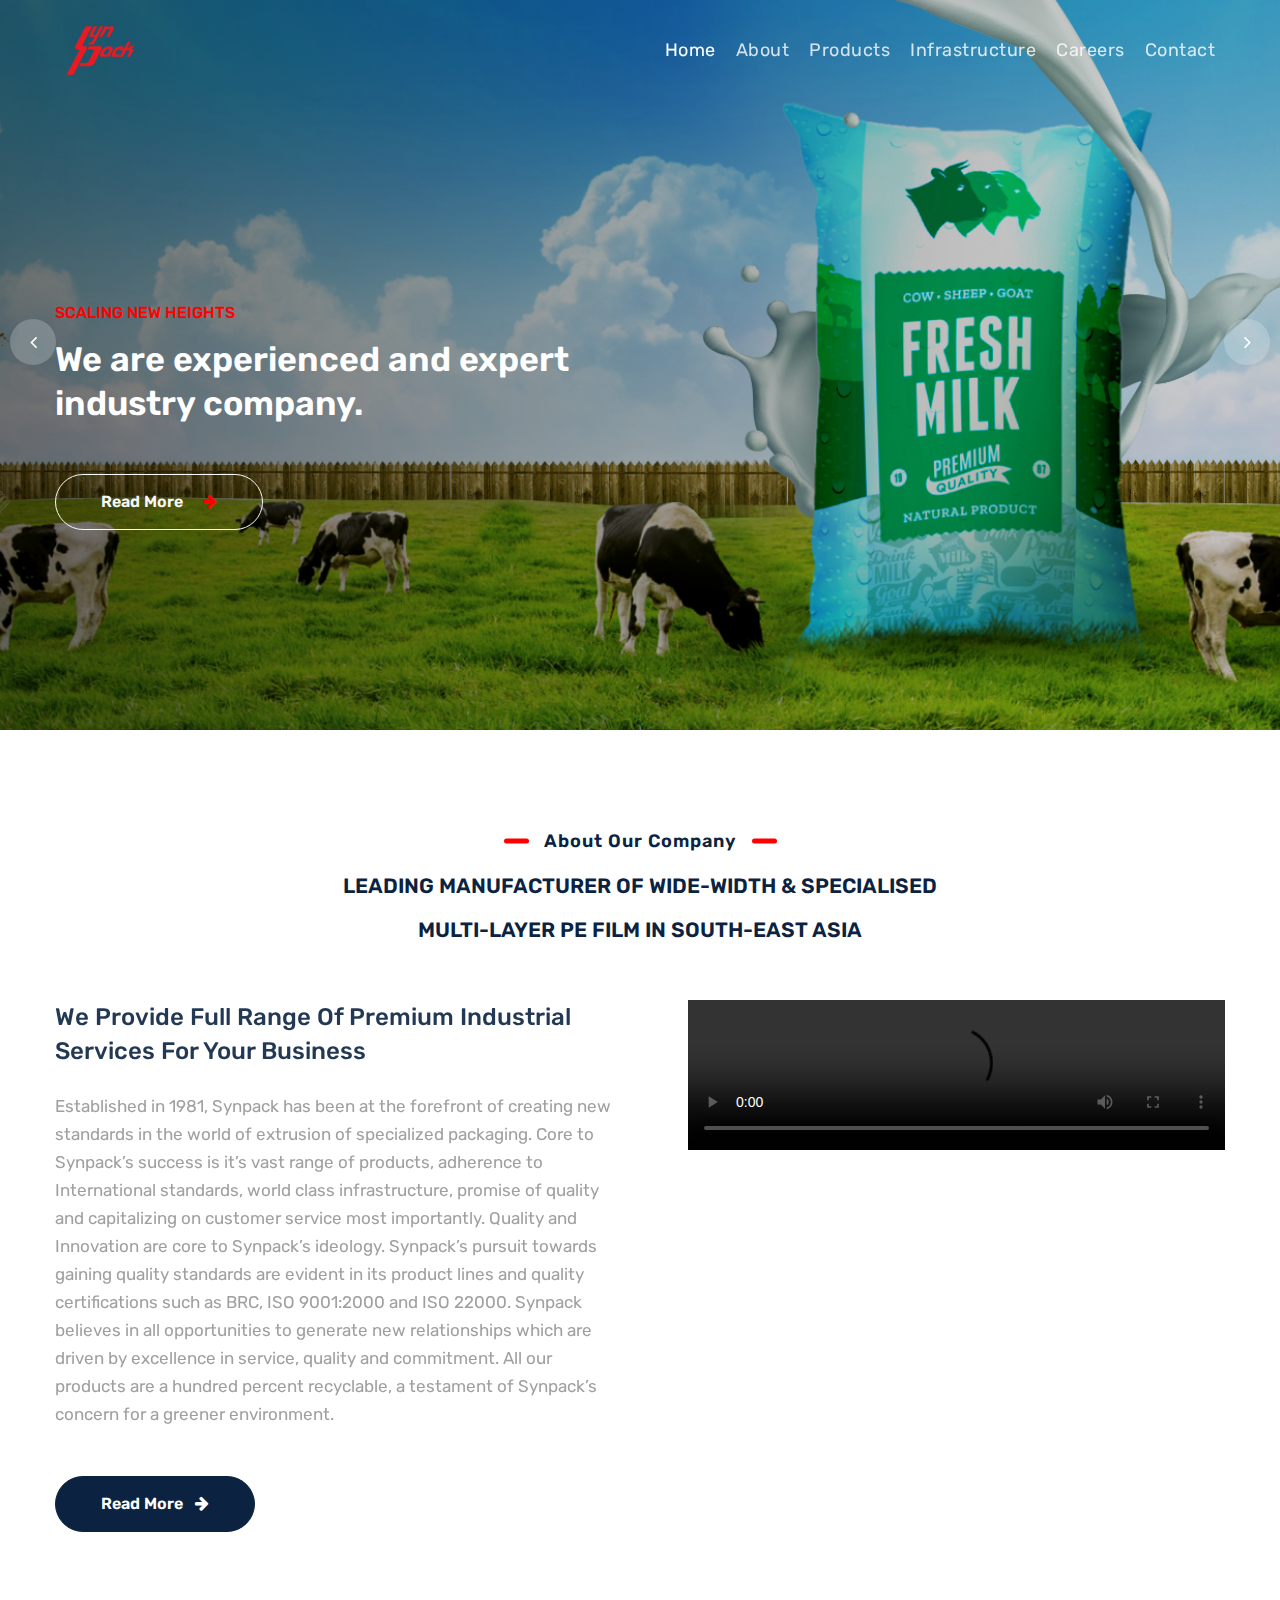
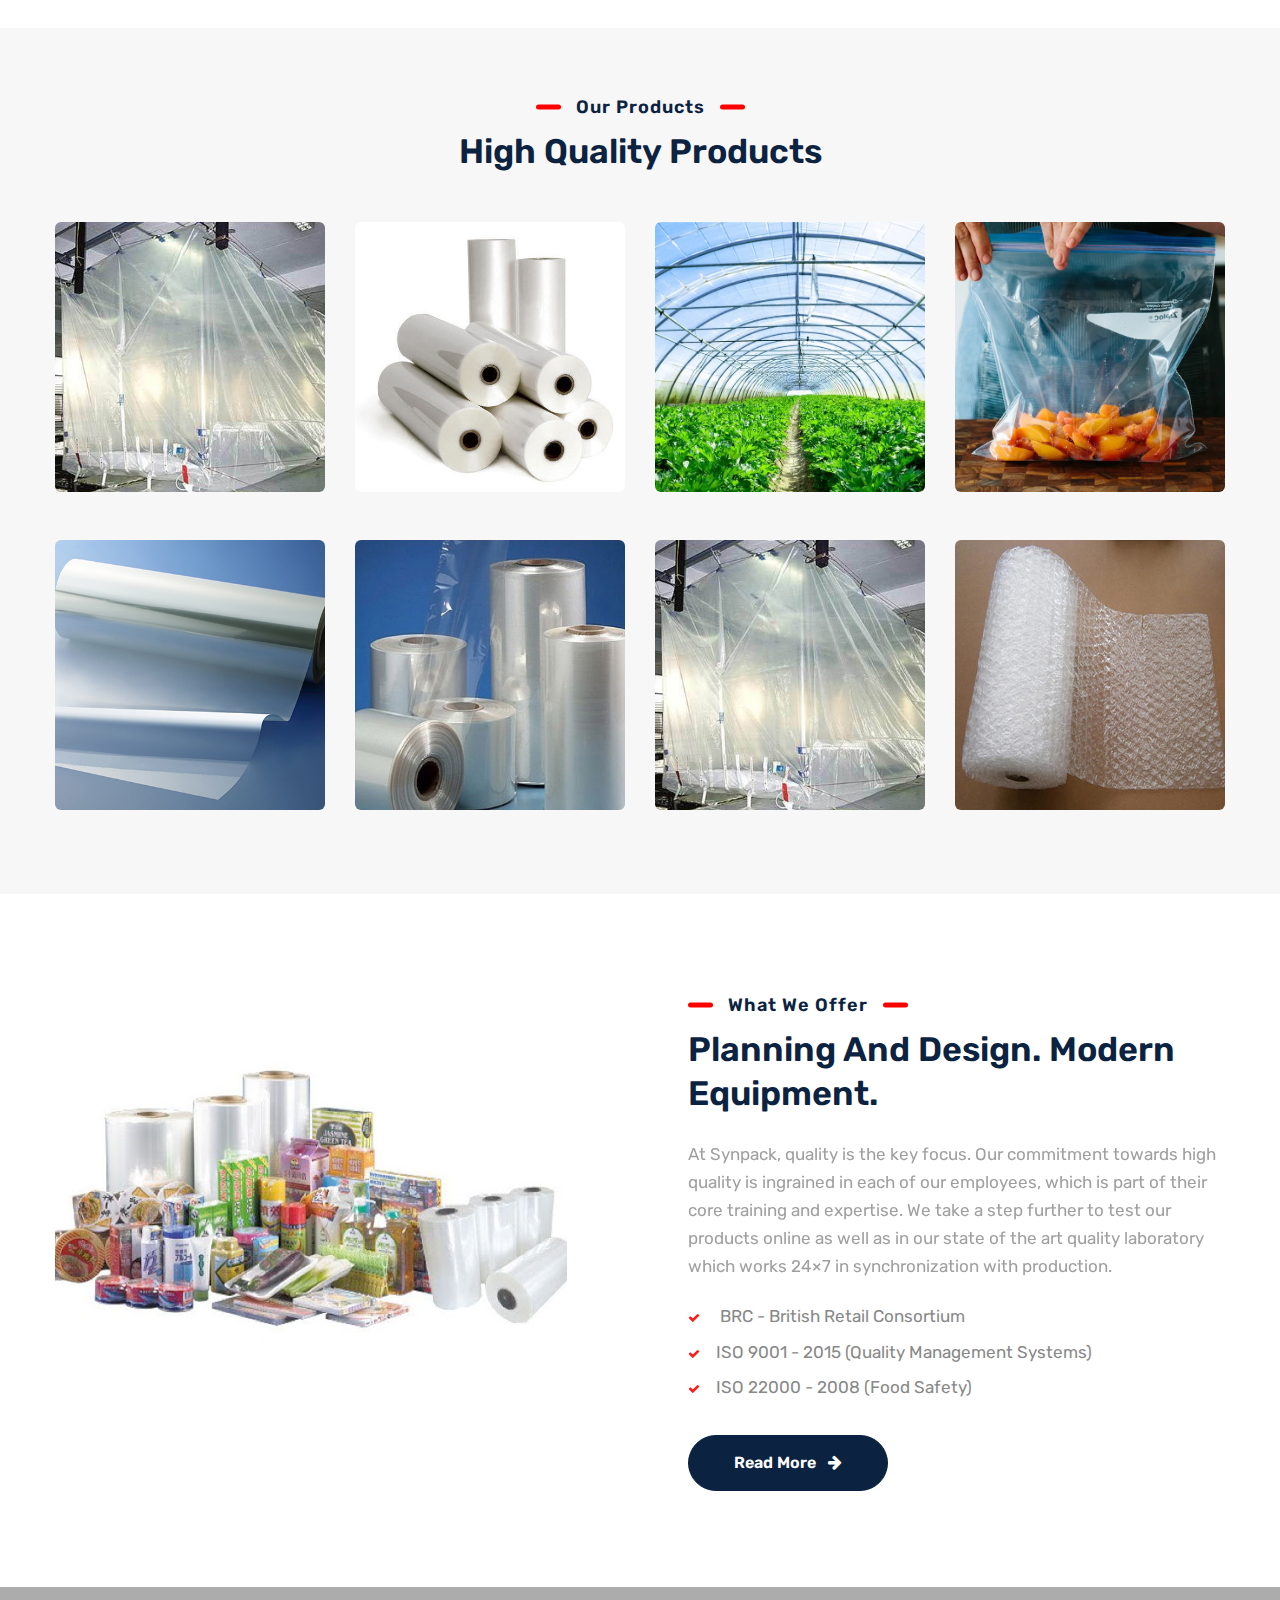
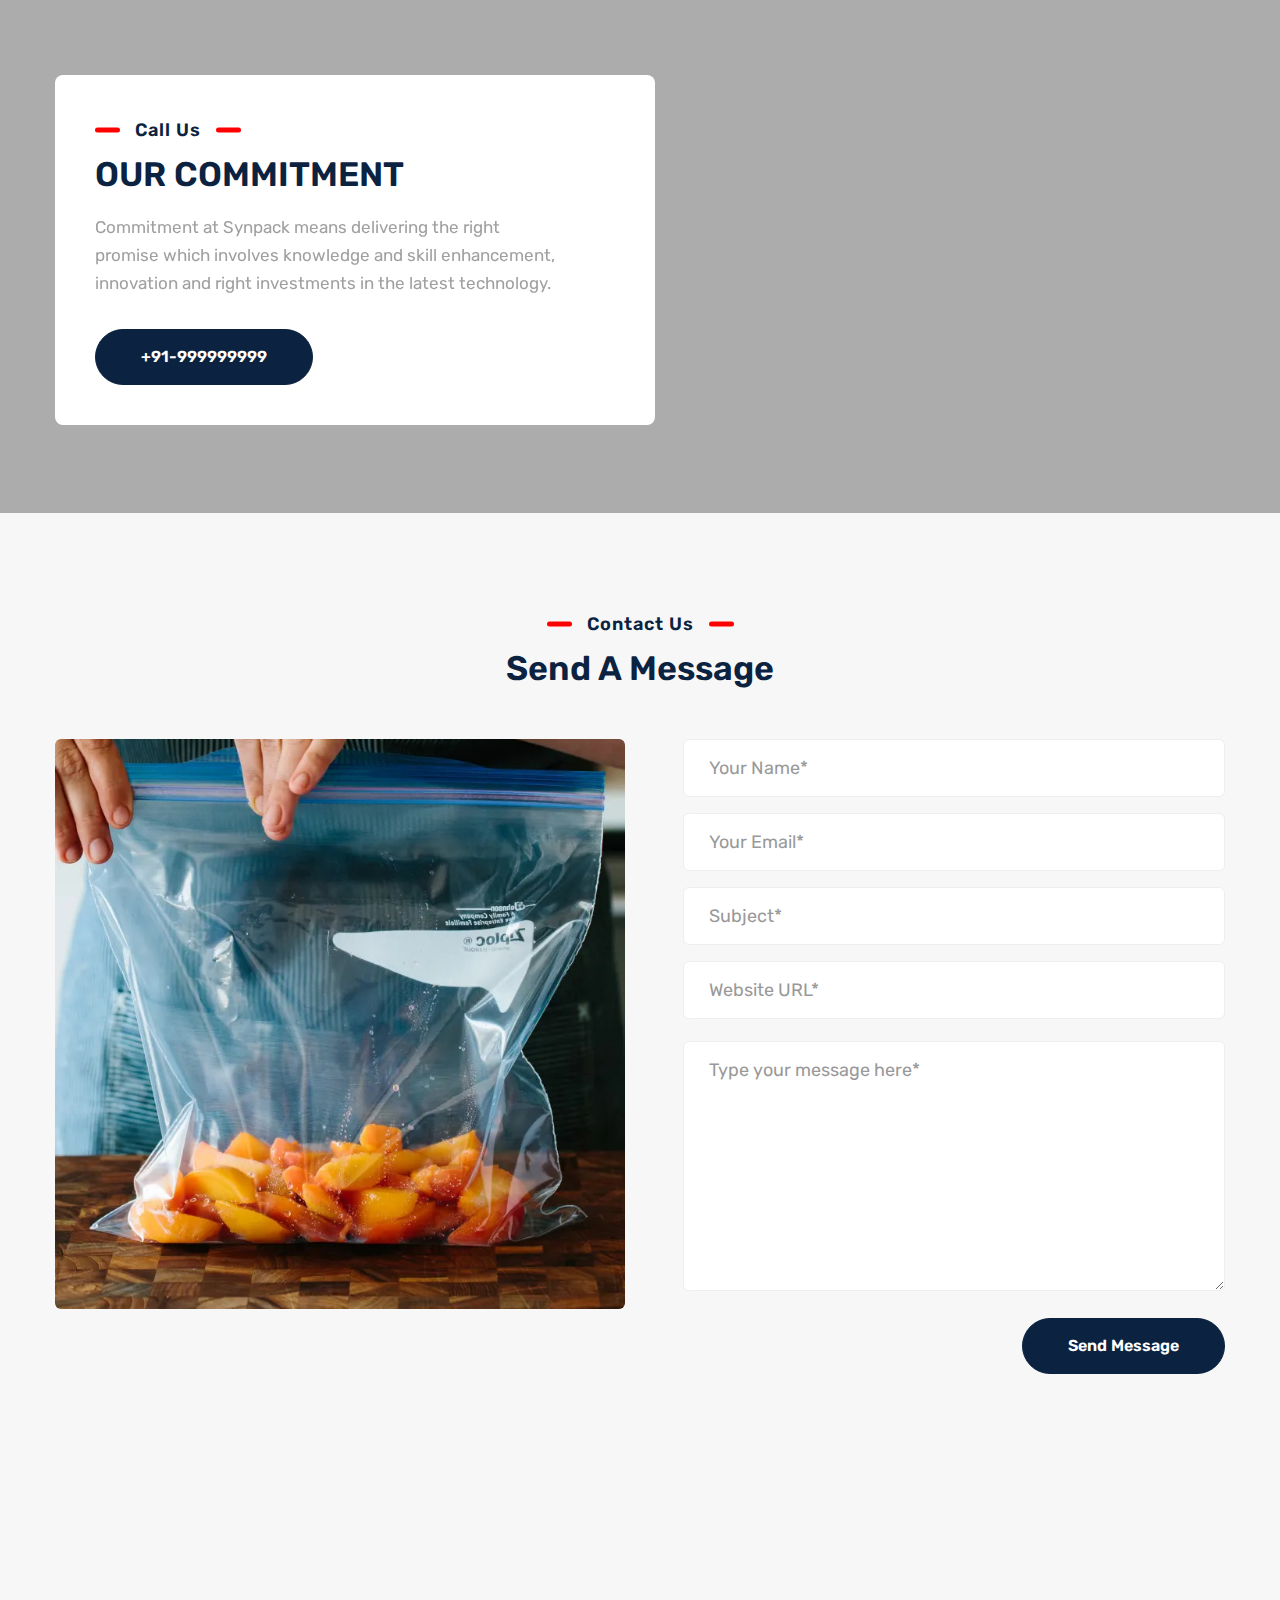
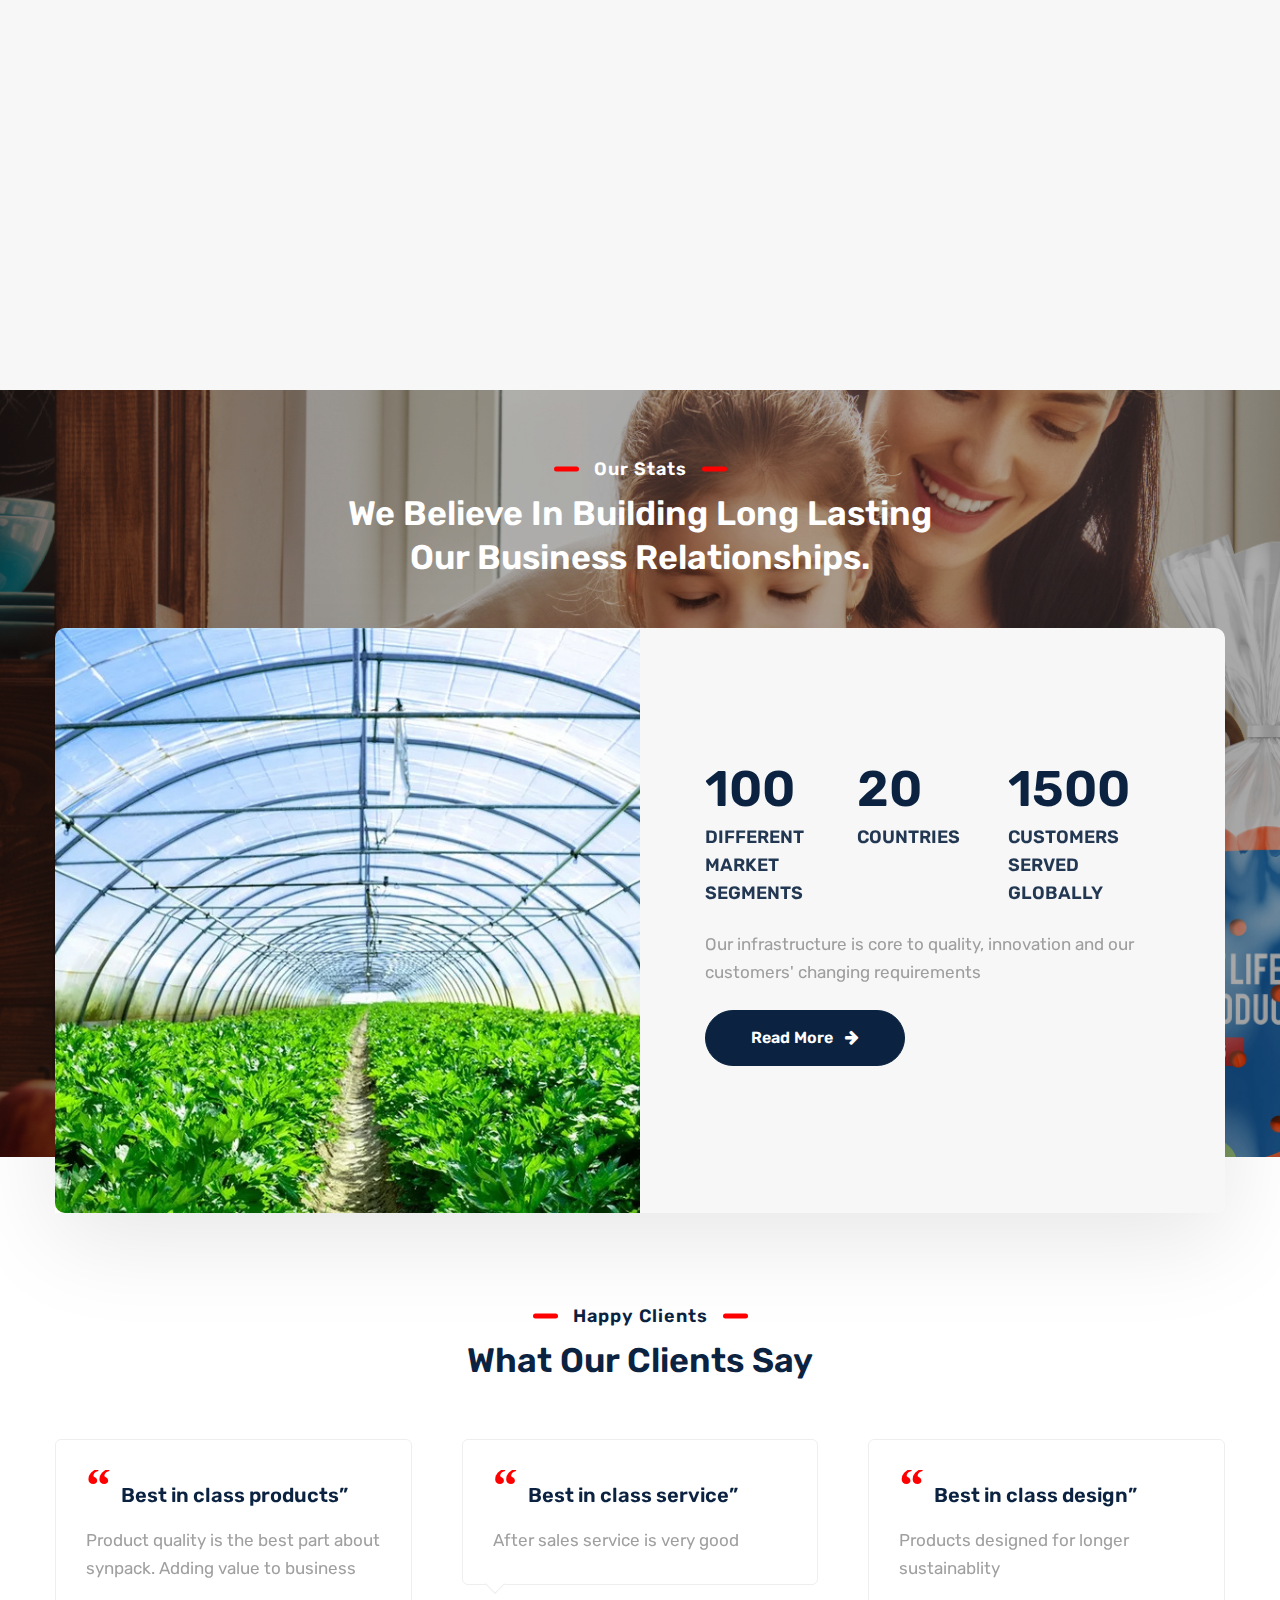
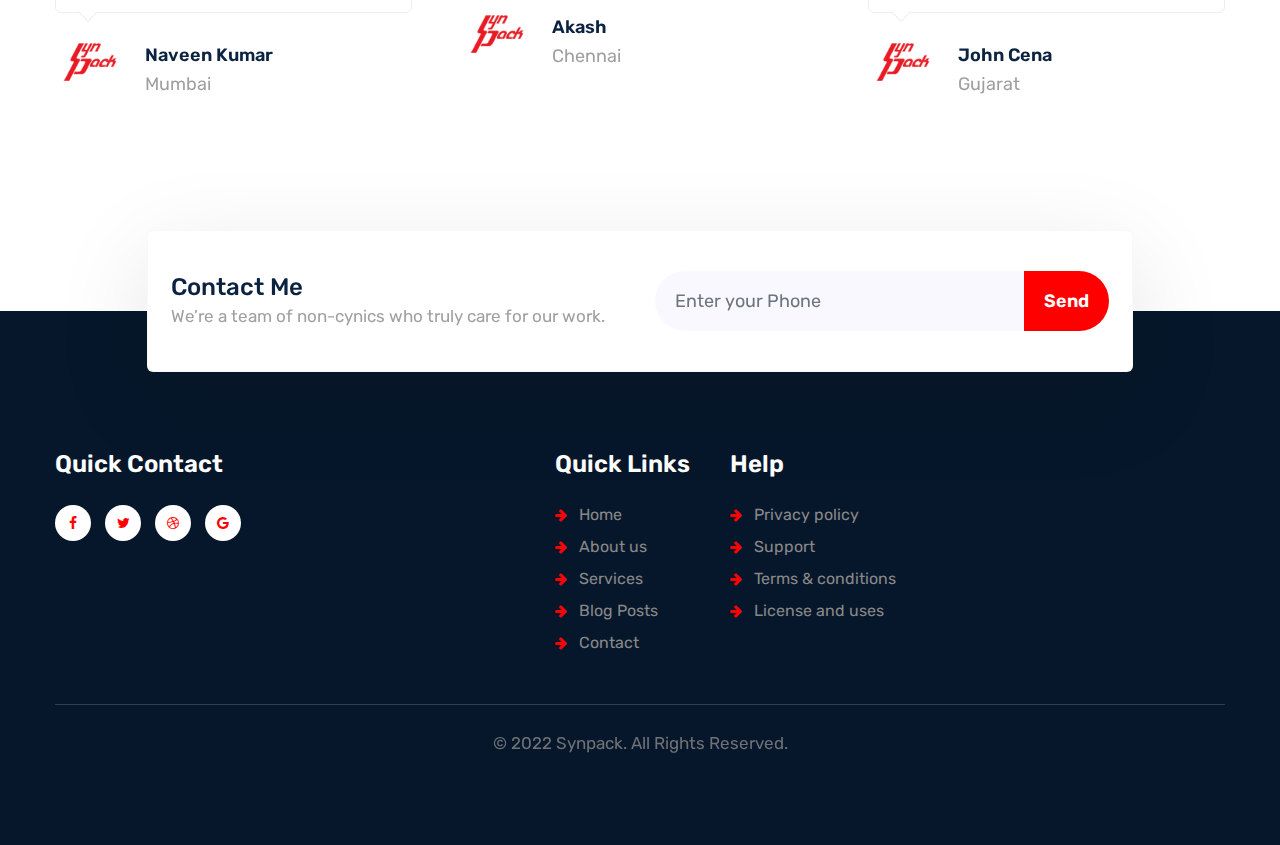
<file: synpack2/index.html>
<!--
Author: W3layouts
Author URL: http://w3layouts.com
-->
<!doctype html>
<html lang="zxx" data-theme="light">

<head>
  <!-- Required meta tags -->
  <meta charset="utf-8">
  <meta name="viewport" content="width=device-width, initial-scale=1, shrink-to-fit=no">
  <meta name="keywords"
    content="Sectoral Responsive web template, Bootstrap Web Templates, Android Compatible web template, Smartphone Compatible web template, free webdesigns for Nokia, Samsung, LG, SonyEricsson, Motorola web design" />
  <title>Synpack</title>
  <link href="//fonts.googleapis.com/css2?family=Rubik:wght@300;400;500;600&display=swap" rel="stylesheet">
  <!-- Template CSS -->
  <link rel="stylesheet" href="assets/css/style-starter.css">
</head>

<body>
  <!--header-->
  <header id="site-header" class="w3lhny-head fixed-top">
    <div class="container">
      <nav class="navbar navbar-expand-lg stroke px-0">
        <h1> <a class="navbar-brand" href="index.html">
            <img src="./assets/logo (1).png" />
          </a></h1>
        <!-- if logo is image enable this   
  <a class="navbar-brand" href="#index.html">
      <img src="image-path" alt="Your logo" title="Your logo" style="height:35px;" />
  </a> -->
        <button class="navbar-toggler  collapsed bg-gradient" type="button" data-toggle="collapse"
          data-target="#navbarTogglerDemo02" aria-controls="navbarTogglerDemo02" aria-expanded="false"
          aria-label="Toggle navigation">
          <span class="navbar-toggler-icon fa icon-expand fa-bars"></span>
          <span class="navbar-toggler-icon fa icon-close fa-times"></span>
        </button>

        <div class="collapse navbar-collapse" id="navbarTogglerDemo02">
          <ul class="navbar-nav ml-lg-auto">
            <li class="nav-item active">
              <a class="nav-link" href="index.html">Home <span class="sr-only">(current)</span></a>
            </li>
            <li class="nav-item">
              <a class="nav-link" href="#">About</a>
            </li>
            <li class="nav-item @@services__active">
              <a class="nav-link" href="#">Products</a>
            </li>
            <li class="nav-item @@services__active">
              <a class="nav-link" href="#">Infrastructure</a>
            </li>
            <li class="nav-item @@services__active">
              <a class="nav-link" href="#">Careers</a>
            </li>
            <li class="nav-item @@contact__active">
              <a class="nav-link" href="#">Contact</a>
            </li>
            <!--/search-right-->
            <!-- <nav class="ml-lg-5">
              <div class="search-bar">
                <form class="search">
                  <input type="search" class="search__input" name="search" placeholder="Search here.."
                    onload="equalWidth()" required>
                  <span class="fa fa-search search__icon"></span>
                </form>
              </div>
            </nav> -->
            <!--//search-right-->
          </ul>
        </div>
        <!-- toggle switch for light and dark theme -->
        <!-- <div class="mobile-position">
          <nav class="navigation">
            <div class="theme-switch-wrapper">
              <label class="theme-switch" for="checkbox">
                <input type="checkbox" id="checkbox">
                <div class="mode-container">
                  <i class="gg-sun"></i>
                  <i class="gg-moon"></i>
                </div>
              </label>
            </div>
          </nav>
        </div> -->
        <!-- //toggle switch for light and dark theme -->
      </nav>
    </div>
  </header>
  <!--/header-->
  <!-- main-slider -->
  <section class="w3l-main-slider" id="home">
    <div class="companies20-content">
      <div class="owl-one owl-carousel owl-theme">
        <div class="item">
          <li>
            <div class="slider-info banner-view bg bg2">
              <div class="banner-info">
                <div class="container">

                  <div class="banner-info-bg">
                    <h6> SCALING  NEW HEIGHTS</h6>
                    <h5>We are experienced and expert industry company. </h5>
                    
                    <a class="btn btn-style btn-outline-light mt-sm-5 mt-4" href="#">
                      Read More <span class="fa fa-arrow-right  ml-3" aria-hidden="true"></span></a>
                  </div>
                </div>
              </div>
            </div>
          </li>
        </div>
        <div class="item">
          <li>
            <div class="slider-info  banner-view banner-top1 bg bg2">
              <div class="banner-info">
                <div class="container">
                  <div class="banner-info-bg">
                    <h6> PRODUCTS </h6>
                    <h5>CATERING ALL YOUR SPECIALISED NEEDS IN PACKAGING </h5>
                    
                    <a class="btn btn-style btn-outline-light mt-sm-5 mt-4 " href="#">
                      Read More <span class="fa fa-arrow-right ml-3" aria-hidden="true"></span></a>
                  </div>
                </div>
              </div>
            </div>
          </li>
        </div>
        <div class="item">
          <li>
            <div class="slider-info banner-view banner-top2 bg bg2">
              <div class="banner-info">
                <div class="container">
                  <div class="banner-info-bg">
                    <h6> BEST QUALITY </h6>
                    <h5>RESEARCHED. ENGINEERED. DELIVERED </h5>
                    
                    <a class="btn btn-style btn-outline-light mt-sm-5 mt-4" href="#">
                      Read More <span class="fa fa-arrow-right  ml-3" aria-hidden="true"></span></a>
                  </div>
                </div>
              </div>
            </div>
          </li>
        </div>
        <div class="item">
          <li>
            <div class="slider-info banner-view banner-top3 bg bg2">
              <div class="banner-info">
                <div class="container">
                  <div class="banner-info-bg">
                    <h6> BEST PERFORMANCE </h6>
                    <h5>You construct a dream. We will construct them to reality.</h5>
                    <p class="mt-md-4 mt-3">Lorem ipsum dolor sit amet consectetur ipsum elit. Qui eligendi vitae sit.Ea
                      ipsum sed consequuntur illum facere.
                    </p>
                    <a class="btn btn-style btn-outline-light mt-sm-5 mt-4" href="#">
                      Read More <span class="fa fa-arrow-right ml-3" aria-hidden="true"></span></a>
                  </div>
                </div>
              </div>
            </div>
          </li>
        </div>
      </div>
      <!--/w3l-industry-address-->
      <!-- <div class="w3l-industry-address">
        <div class="one-address">
          <div class="left">
            <div class="ad-icon">
              <span class="fa fa-phone"></span>
            </div>
          </div>
          <div class="content">
            <p>Call Us:</p>
            <h5>+00 823 468 739</h5>
          </div>
        </div>
        <div class="one-address">
          <div class="left">
            <div class="ad-icon">
              <span class="fa fa-envelope-o"></span>
            </div>
          </div>
          <div class="content">
            <p>Email Us:</p>
            <h5><a href="mailto:example@mail.com" class="mail">example@mail.com</a></h5>
          </div>
        </div>
      </div> -->
      <!--//w3l-industry-address-->
    </div>
  </section>
  <!-- /main-slider -->
  <!--/about-section -->
  <section class="w3l-index1 py-5" id="about">
      <div class="container py-lg-5 py-md-3"> 
        <div class="header-section text-center mx-0 mb-md-5 mb-4">
          <h6 class="title-subhny">About Our Company</h6>
          <h3 style="font-size: 1.3rem" class="title-w3l mt-2">LEADING MANUFACTURER OF WIDE-WIDTH & SPECIALISED <br> MULTI-LAYER PE FILM IN
            SOUTH-EAST ASIA</h3>
        </div>
        <div class="row">
          <div class="col-lg-6 mb-lg-0 mb-md-5 mb-4 align-self">
            <h4 class="title-sub">We provide full range of Premium Industrial  <br>Services for your business</h4>
            <p class="mt-md-4 mt-3">Established in 1981, Synpack has been at the forefront of creating new standards 
              in the world of extrusion of specialized packaging. Core to Synpack’s success is it’s vast range of products, 
              adherence to International standards, world class infrastructure, promise of quality and capitalizing on 
              customer service most importantly. 
              Quality and Innovation are core to Synpack’s ideology. Synpack’s pursuit towards gaining quality standards are evident in its product lines and quality certifications such as BRC, ISO 9001:2000 and ISO 22000. 
              Synpack believes in all opportunities to generate new relationships which are driven by excellence in service, quality and commitment. 
              All our products are a hundred percent recyclable, a testament of Synpack’s concern for a greener environment.</p>
            <a class="btn btn-style btn-primary mt-sm-5 mt-4 mr-2" href="#">Read More <span class="fa fa-arrow-right ml-2" aria-hidden="true"></span></a>
          </div>
          <div class="col-lg-6 pl-lg-5">
            <div class="position-relative">
              <!-- <img src="assets/product_banner.jpg" alt="" class="radius-image img-fluid"> -->
              <video style="height: 100%; width:100%"  controls>
                <source src="https://drive.google.com/uc?id=1IrsE_TfuD6KEYb8AWOK7E5tcof8NhPmC" type="video/mp4">
               
              Your browser does not support the video tag.
              </video>
             </div>
          </div>
        </div>
      </div>
  </section>
  <!-- //about-section -->
  <!-- home page block1 -->
  <section class="w3l-products py-5" id="projects">
    <div class="container py-lg-3">
      <div class="header-section text-center mx-0 mb-md-5 mb-4">
        <h6 class="title-subhny">Our products</h6>
        <h3 class="title-w3l mt-2">High quality products</h3>
      </div>
     
      <div class="mt-5">
        <div class="mx-auto">
          <!--Horizontal Tab-->

          <div class="products-content">
            <div class="row">
              <div class="col-lg-3 col-md-4 col-sm-6">
                <div class="content">
                  <a href="#url">
                    <div class="content-overlay"></div>
                    <img
                      src="./assets/container.jpg"
                      class="img-fluid radius-image"
                      alt="project image"
                    />
                    <div class="content-details fadeIn-bottom">
                      <h5 class="content-title">
                        Dry bulk container liner film
                      </h5>
                    </div>
                  </a>
                </div>
              </div>
              <div class="col-lg-3 col-md-4 col-sm-6 mt-sm-0 mt-5">
                <div class="content">
                  <a href="#url">
                    <div class="content-overlay"></div>
                    <img
                      src="./assets/roll.jpg"
                      class="img-fluid radius-image"
                      alt="project image"
                    />
                    <div class="content-details fadeIn-bottom">
                      <h5 class="content-title">Lamination Film</h5>
                    </div>
                  </a>
                </div>
              </div>
              <div
                class="col-lg-3 col-md-4 col-sm-6 mt-md-0 mt-4 pt-md-0 pt-2"
              >
                <div class="content">
                  <a href="#url">
                    <div class="content-overlay"></div>
                    <img
                      src="./assets/agriculture.jpg"
                      class="img-fluid radius-image"
                      alt="project image"
                    />
                    <div class="content-details fadeIn-bottom">
                      <h5 class="content-title">Agriculture Film</h5>
                    </div>
                  </a>
                </div>
              </div>
              <div
                class="col-lg-3 col-md-4 col-sm-6 mt-lg-0 mt-4 pt-lg-0 pt-2"
              >
                <div class="content">
                  <a href="#url">
                    <div class="content-overlay"></div>
                    <img
                      src="./assets/ziplock.jpg"
                      class="img-fluid radius-image"
                      alt="project image"
                    />
                    <div class="content-details fadeIn-bottom">
                      <h5 class="content-title">Zip Locks Bags</h5>
                    </div>
                  </a>
                </div>
              </div>
            </div>
            <div class="row mt-5">
              <div class="col-lg-3 col-md-4 col-sm-6">
                <div class="content">
                  <a href="#url">
                    <div class="content-overlay"></div>
                    <img
                      src="./assets/barrier.jpg"
                      class="img-fluid radius-image"
                      alt="project image"
                    />
                    <div class="content-details fadeIn-bottom">
                      <h5 class="content-title">Barrier Flims</h5>
                    </div>
                  </a>
                </div>
              </div>
              <div class="col-lg-3 col-md-4 col-sm-6 mt-sm-0 mt-5">
                <div class="content">
                  <a href="#url">
                    <div class="content-overlay"></div>
                    <img
                      src="./assets/shrink-flim.jpg"
                      class="img-fluid radius-image"
                      alt="project image"
                    />
                    <div class="content-details fadeIn-bottom">
                      <h5 class="content-title">Shrink Film</h5>
                    </div>
                  </a>
                </div>
              </div>
              <div
                class="col-lg-3 col-md-4 col-sm-6 mt-md-0 mt-4 pt-md-0 pt-2"
              >
                <div class="content">
                  <a href="#url">
                    <div class="content-overlay"></div>
                    <img
                      src="./assets/container.jpg"
                      class="img-fluid radius-image"
                      alt="project image"
                    />
                    <div class="content-details fadeIn-bottom">
                      <h5 class="content-title">Container Film</h5>
                    </div>
                  </a>
                </div>
              </div>
              <div
                class="col-lg-3 col-md-4 col-sm-6 mt-lg-0 mt-4 pt-lg-0 pt-2"
              >
                <div class="content">
                  <a href="#url">
                    <div class="content-overlay"></div>
                    <img
                      src="./assets/airbubble.jpg"
                      class="img-fluid radius-image"
                      alt="project image"
                    />
                    <div class="content-details fadeIn-bottom">
                      <h5 class="content-title">Air Bubble Wrap</h5>
                    </div>
                  </a>
                </div>
              </div>
            </div>
          </div>
        </div>
      </div>
    </div>
  </section>
  <!-- //home page block1 -->
  <section class="w3l-index2" id="about1">
    <div class="midd-w3 py-5">
      <div class="container py-lg-5 py-md-4 py-2">
        <div class="row">
          <div class="col-lg-6 left-wthree-img">
            <div class="position-relative">
              <img src="assets/imagesNew/allProductsBanner.jpg" alt="" class="radius-image img-fluid">

            </div>
          </div>
          <div class="col-lg-6 mt-lg-0 mt-5 pl-lg-5 align-self">
            <h6 class="title-subhny">What We Offer</h6>
            <h3 class="title-w3l mt-2">Planning and design.
              Modern equipment.</h3>
            <p class="mt-4">
              At Synpack, quality is the key focus. Our commitment towards high quality is ingrained in each of our employees, 
              which is part of their core training and expertise. 
              We take a step further to test our products online as well as in our state of the art quality laboratory which works 24×7 in synchronization with production.
            </p>
            <ul class="w3l-right-book mt-4">
              <li><span class="fa fa-check" aria-hidden="true"></span>
                BRC - British Retail Consortium
              </li>
              <li><span class="fa fa-check" aria-hidden="true"></span>ISO 9001 - 2015 (Quality Management Systems)</li>
              <li><span class="fa fa-check" aria-hidden="true"></span>ISO 22000 - 2008 (Food Safety)</li>
            </ul>
            <a class="btn btn-style btn-primary mt-4" href="#">Read More <span class="fa fa-arrow-right ml-2" aria-hidden="true"></span></a>
          </div>

        </div>
      </div>
    </div>
  </section>
  <!-- home page block grids -->
   <!-- /content-6-section -->
   <section class="w3l-content-mid py-5">
    <!-- /content-6-section -->
    <div class="content-4-main py-3">
      <div class="container py-lg-4">
        <div class="welcome-left text-left">
          <h6 class="title-subhny mb-2">Call Us</h6>
          <h3 class="title-w3l">OUR COMMITMENT</h3>
          <p class="mt-3 mb-lg-2 pr-lg-5">
            Commitment at Synpack means delivering the right promise which involves knowledge and skill enhancement,
            innovation and right investments in the latest technology.
          </p>
          <a href="#" class="btn btn-style btn-primary mt-4">+91-999999999</a>
        </div>
      </div>
    </div>
  </section>
  <!-- //content-6-section -->
  <!-- home page block grids -->
  <!-- <section class="w3l-text-11 py-5" id="blogs">
    <div class="container py-lg-5 py-md-4 py-2">
      <div class="header-section text-center mx-0 mb-md-5 mb-4">
        <h6 class="title-subhny">Latest Articles </h6>
        <h3 class="title-w3l mt-2">Top Blog Posts</h3>
      </div>
      <div class="row text11-content">
        <div class="col-md-4 item mt-lg-0">
          <div class="card">
            <div class="card-header p-0 position-relative border-0">
              <a href="#">
                <img class="card-img-bottom d-block radius-image" src="assets/images/b1.jpg" alt="Card image cap">
              </a>
            </div>
            <div class="card-body p-0 blog-details">
              <h6 class="mt-4">Jan 02, 2021</h6>
              <a href="#admin" class="admin">- by Admin </a>
              <br>
              <a href="#" class="blog-desc">Importers achieve cost savings through the First Sale rule!.</a>
              <p>Lorem ipsum, dolor sit amet consectetur adipisicing elit. Vitae voluptatum.</p>
              <a href="#" class="btn btn-style btn-primary mt-lg-4 mt-4">Read More <span class="fa fa-arrow-right ml-2" aria-hidden="true"></span></a>
            </div>
          </div>
        </div>

        <div class="col-md-4 item mt-lg-0 mt-5">
          <div class="card">
            <div class="card-header p-0 position-relative border-0">
              <a href="#">
                <img class="card-img-bottom d-block radius-image" src="assets/images/b3.jpg" alt="Card image cap">
              </a>
            </div>
            <div class="card-body p-0 blog-details">
              <h6 class="mt-4">Jan 02, 2021</h6>
              <a href="#admin" class="admin">- by Admin </a>
              <br>
              <a href="#" class="blog-desc">Cargo flow through better supply chain visibility, control.</a>
              <p>Lorem ipsum, dolor sit amet consectetur adipisicing elit. Vitae voluptatum.</p>
              <a href="#" class="btn btn-style btn-primary mt-lg-4 mt-4">Read More <span class="fa fa-arrow-right ml-2" aria-hidden="true"></span></a>
            </div>
          </div>
        </div>

        <div class="col-md-4 item mt-lg-0 mt-5">
          <div class="card">
            <div class="card-header p-0 position-relative border-0">
              <a href="#">
                <img class="card-img-bottom d-block radius-image" src="assets/images/b6.jpg" alt="Card image cap">
              </a>
            </div>
            <div class="card-body p-0 blog-details">
              <h6 class="mt-4">Jan 02, 2021</h6>
              <a href="#admin" class="admin">- by Admin </a>
              <br>
              <a href="#" class="blog-desc">Importers achieve cost savings through the First Sale rule!.</a>
              <p>Lorem ipsum, dolor sit amet consectetur adipisicing elit. Vitae voluptatum.</p>
              <a href="#" class="btn btn-style btn-primary mt-lg-4 mt-4">Read More <span class="fa fa-arrow-right ml-2" aria-hidden="true"></span></a>
            </div>
          </div>
        </div>
      </div>
    </div>
  </section> -->
  <section class="w3l-contact-2 py-5" id="contact">
    <div class="container py-lg-5 py-md-4 py-2">
      <div class="header-section text-center mx-0 mb-md-5 mb-4">
        <h6 class="title-subhny">Contact Us</h6>
        <h3 class="title-w3l mt-2">Send a Message</h3>
      </div>
      <div class="contact-grids d-grid">
        <div class="contact-left-img">
          <img src="assets/ziplock.jpg" class="img-fluid radius-image" alt="">
        </div>
        <div class="contact-right">
          <form action="#" method="post" class="signin-form">
            <div class="input-grids">

              <input type="text" name="w3lName" id="w3lName" placeholder="Your Name*" class="contact-input"
                required="" />
              <input type="email" name="w3lSender" id="w3lSender" placeholder="Your Email*" class="contact-input"
                required="" />
              <input type="text" name="w3lSubect" id="w3lSubect" placeholder="Subject*" class="contact-input"
                required="" />
              <input type="text" name="w3lWebsite" id="w3lWebsite" placeholder="Website URL*" class="contact-input"
                required="" />
            </div>
            <div class="form-input">
              <textarea name="w3lMessage" id="w3lMessage" placeholder="Type your message here*" required=""></textarea>
            </div>
            <div class="form-buttonhny text-lg-right">
              <button class="btn btn-style btn-primary">Send Message</button>
            </div>
          </form>
        </div>
      </div>
      <div class="map-iframe mt-5 mb-lg-5 pb-lg-4">
        <iframe
          src="https://www.google.com/maps/embed?pb=!1m18!1m12!1m3!1d317718.69319292053!2d-0.3817765050863085!3d51.528307984912544!2m3!1f0!2f0!3f0!3m2!1i1024!2i768!4f13.1!3m3!1m2!1s0x47d8a00baf21de75%3A0x52963a5addd52a99!2sLondon%2C+UK!5e0!3m2!1sen!2spl!4v1562654563739!5m2!1sen!2spl"
          width="100%" height="400" frameborder="0" style="border: 0px;" allowfullscreen=""></iframe>
      </div>
    </div>
  </section>
  <!-- //home page block grids -->
  <!-- stats -->
  <section class="w3l-stats py-5">
    <div class="container py-3">
      <div class="header-section text-center mx-0 mb-md-5 mb-4">
        <h6 class="title-subhny two">Our Stats </h6>
        <h3 class="title-w3l two mt-2">We believe in building long lasting 
          <br>our business relationships.</h3>
      </div>
      <div class="row img-w3-content no-gutters">
        <div class="col-lg-6 img-right ">
          <img src="assets/agriculture.jpg" alt="" class="radius-image img-fluid">
        </div>
        <div class="col-lg-6 stats-left">
          <div class="row stats-con">
            <div class="col-4 stats_info counter_grid">
              <p class="counter">100 </p>
              <h4>DIFFERENT MARKET
                SEGMENTS</h4>
            </div>
            <div class="col-4 stats_info counter_grid ">
              <p class="counter">20</p>
              <h4>COUNTRIES</h4>
            </div>
            <div class="col-4 stats_info counter_grid2 ">
              <p class="counter">1500</p>
              <h4> 
                CUSTOMERS SERVED
GLOBALLY</h4>
            </div>
            <p class="mt-2 mb-3">
              Our infrastructure is core to quality, innovation and our customers' changing requirements
            </p>
            <a class="btn btn-style btn-primary mt-2" href="#">Read More <span class="fa fa-arrow-right ml-2" aria-hidden="true"></span></a>
          </div>
      </div>
    </div>
  </section>
  <!-- //stats-->
  <!-- testimonials section -->
  <section class="w3l-clients w3l-test pb-5" id="testimonials">
    <div class="midd-w3 py-5">
      <div class="container py-lg-5 py-md-4 pt-2 pb-lg-5">
        <div class="header-section text-center mx-0 mb-md-5 mb-4 pt-lg-5 pt-4">
          <h6 class="title-subhny"> Happy Clients</h6>
          <h3 class="title-w3l mt-2">What Our Clients Say</h3>
        </div>
        <div id="owl-demo2" class="owl-carousel owl-theme mt-4 py-md-2 mb-md-4">
          <div class="item">
            <div class="testimonial-content">
              <div class="testimonial">
                <blockquote>
                  <q>Best in class products</q>
                </blockquote>
                <p>Product quality is the best part about synpack. Adding value to business</p>
              </div>
              <div class="bottom-info mt-4">
                <a class="comment-img" href="#url"><img src="assets/logo (1).png" class="img-responsive"
                    alt="placeholder image"></a>
                <div class="people-info align-self">
                  <h3>Naveen Kumar</h3>
                  <p class="identity">Mumbai</p>
                </div>
              </div>
            </div>
          </div>
          <div class="item">
            <div class="testimonial-content">
              <div class="testimonial">
                <blockquote>
                  <q>Best in class service</q>
                </blockquote>
                <p> After sales service is very good </p>
              </div>
              <div class="bottom-info mt-4">
                <a class="comment-img" href="#url"><img src="assets/logo (1).png" class="img-responsive"
                    alt="placeholder image"></a>
                <div class="people-info align-self">
                  <h3>Akash</h3>
                  <p class="identity">Chennai</p>
                </div>
              </div>
            </div>
          </div>
          <div class="item">
            <div class="testimonial-content">
              <div class="testimonial">
                <blockquote>
                  <q>Best in class design</q>
                </blockquote>
                <p> Products designed for longer sustainablity </p>
              </div>
              <div class="bottom-info mt-4">
                <a class="comment-img" href="#url"><img src="assets/logo (1).png" class="img-responsive"
                    alt="placeholder image"></a>
                <div class="people-info align-self">
                  <h3>John Cena</h3>
                  <p class="identity">Gujarat</p>
                </div>
              </div>
            </div>
          </div>
          <div class="item">
            <div class="testimonial-content">
              <div class="testimonial">
                <blockquote>
                  <q>Pellen tesque libero ut justo</q>
                </blockquote>
                <p>Lorem ipsum dolor sit amet elit. hic odio tenetur. ante ipsum primis in
                  faucibus orci luctus.</p>
              </div>
              <div class="bottom-info mt-4">
                <a class="comment-img" href="#url"><img src="assets/logo (1).png" class="img-responsive"
                    alt="placeholder image"></a>
                <div class="people-info align-self">
                  <h3>John Cena</h3>
                  <p class="identity">Example City</p>
                </div>
              </div>
            </div>
          </div>
          <div class="item">
            <div class="testimonial-content">
              <div class="testimonial">
                <blockquote>
                  <q>Pellen tesque libero ut justo</q>
                </blockquote>
                <p>Lorem ipsum dolor sit amet elit. hic odio tenetur. ante ipsum primis in
                  faucibus orci luctus.</p>
              </div>
              <div class="bottom-info mt-4">
                <a class="comment-img" href="#url"><img src="assets/logo (1).png" class="img-responsive"
                    alt="placeholder image"></a>
                <div class="people-info align-self">
                  <h3>John Cena</h3>
                  <p class="identity">Example City</p>
                </div>
              </div>
            </div>
          </div>
          <div class="item">
            <div class="testimonial-content">
              <div class="testimonial">
                <blockquote>
                  <q>Pellen tesque libero ut justo</q>
                </blockquote>
                <p>Lorem ipsum dolor sit amet elit. hic odio tenetur. ante ipsum primis in
                  faucibus orci luctus.</p>
              </div>
              <div class="bottom-info mt-4">
                <a class="comment-img" href="#url"><img src="assets/logo (1).png" class="img-responsive"
                    alt="placeholder image"></a>
                <div class="people-info align-self">
                  <h3>John Cena</h3>
                  <p class="identity">Example City</p>
                </div>
              </div>
            </div>
          </div>
        </div>
      </div>
    </div>
  </section>
  <!-- //testimonials section -->
  <!-- footer-28 block -->
  <footer class="footer-28 position-relative py-5">
    <div class="container py-lg-3">
      <div class="w3l-forms-9 px-md-2" id="newsletter">
        <div class="main-w3 py-4">
          <div class="container-fluid py-lg-3 py-2">
            <div class="row align-items-center">
              <div class="main-midd col-lg-6">
                <h4 class="">Contact Me</h4>
                <p>We’re a team of non-cynics who truly care for our work.</p>
              </div>
              <div class="main-midd-2 col-lg-6 mt-lg-0 mt-4">
                <form action="#url" method="GET" class="rightside-form d-sm-flex">
                  <input type="email" class="form-control" name="email" placeholder="Enter your Phone">
                  <button class="btn" type="submit">Send</button>
                </form>
              </div>
            </div>
          </div>
        </div>
      </div>
      <div class="row footer-top-28 mt-4">
        <div class="col-lg-5 footer-list-28 pr-lg-5 mt-5">
          <h6 class="footer-title-28">Quick Contact</h6>
          <p class="pr-lg-5"></p>

          <div class="main-social-footer-28 mt-4">
            <ul class="social-icons">
              <li class="facebook">
                <a href="#link" title="Facebook">
                  <span class="fa fa-facebook" aria-hidden="true"></span>
                </a>
              </li>
              <li class="twitter">
                <a href="#link" title="Twitter">
                  <span class="fa fa-twitter" aria-hidden="true"></span>
                </a>
              </li>
              <li class="dribbble">
                <a href="#link" title="Dribbble">
                  <span class="fa fa-dribbble" aria-hidden="true"></span>
                </a>
              </li>
              <li class="google">
                <a href="#link" title="Google">
                  <span class="fa fa-google" aria-hidden="true"></span>
                </a>
              </li>
            </ul>
          </div>
        </div>
        <div class="col-lg-7">
          <div class="row">
            <div class="col-md-3 col-sm-6 footer-list-28 mt-5">
              <h6 class="footer-title-28">Quick Links</h6>
              <ul>
                <li><a href="#"><span class="fa fa-arrow-right mr-2" aria-hidden="true"></span> Home</a></li>
                <li><a href="#"><span class="fa fa-arrow-right mr-2" aria-hidden="true"></span> About us</a></li>
                <li><a href="#"><span class="fa fa-arrow-right mr-2" aria-hidden="true"></span> Services</a></li>
                <li><a href="#"><span class="fa fa-arrow-right mr-2" aria-hidden="true"></span> Blog Posts</a></li>
                <li><a href="#"><span class="fa fa-arrow-right mr-2" aria-hidden="true"></span> Contact</a></li>
              </ul>
            </div>
            <!-- <div class="col-md-5 col-sm-6 footer-list-28 mt-5">
              <h6 class="footer-title-28">Our Services</h6>
              <ul>
                <li><a href="#"><span class="fa fa-arrow-right mr-2" aria-hidden="true"></span> Chemical Reserch</a></li>
                <li><a href="#"><span class="fa fa-arrow-right mr-2" aria-hidden="true"></span> Construction Materials</a></li>
                <li><a href="#"><span class="fa fa-arrow-right mr-2" aria-hidden="true"></span> Agricultural Engineering</a></li>
                <li><a href="#"><span class="fa fa-arrow-right mr-2" aria-hidden="true"></span> Bridge Engineering</a></li>
                <li><a href="#"><span class="fa fa-arrow-right mr-2" aria-hidden="true"></span> Automotive & System</a></li>
              </ul>
            </div> -->
            <div class="col-md-4 col-sm-6 footer-list-28 mt-5">
              <h6 class="footer-title-28">Help</h6>
              <ul>
                <li><a href="#"><span class="fa fa-arrow-right mr-2" aria-hidden="true"></span> Privacy policy</a></li>
                <li><a href="#"><span class="fa fa-arrow-right mr-2" aria-hidden="true"></span> Support</a></li>
                <li><a href="#"><span class="fa fa-arrow-right mr-2" aria-hidden="true"></span> Terms & conditions</a></li>
                <li><a href="#"><span class="fa fa-arrow-right mr-2" aria-hidden="true"></span> License and uses</a></li>
              </ul>
            </div>

          </div>
        </div>
      </div>
      <div class="midd-footer-28 align-center py-4 mt-5">
        <p class="copy-footer-28 text-center"> &copy; 2022 Synpack. All Rights Reserved.</p>
      </div>
    </div>


    <!-- move top -->
    <button onclick="topFunction()" id="movetop" title="Go to top">
      &#10548;
    </button>
    <script>
      // When the user scrolls down 20px from the top of the document, show the button
      window.onscroll = function () {
        scrollFunction()
      };

      function scrollFunction() {
        if (document.body.scrollTop > 20 || document.documentElement.scrollTop > 20) {
          document.getElementById("movetop").style.display = "block";
        } else {
          document.getElementById("movetop").style.display = "none";
        }
      }

      // When the user clicks on the button, scroll to the top of the document
      function topFunction() {
        document.body.scrollTop = 0;
        document.documentElement.scrollTop = 0;
      }
    </script>
    <!-- /move top -->
    <!-- //footer-28 block -->
  </footer>

  <!-- Template JavaScript -->
  <script src="assets/js/jquery-3.3.1.min.js"></script>
  <script src="assets/js/theme-change.js"></script>
  <!-- owlcarousel -->
  <!-- owl carousel -->
  <script src="assets/js/owl.carousel.js"></script>
  <!-- script for banner slider-->
  <script>
    $(document).ready(function () {
      $('.owl-one').owlCarousel({
        loop: true,
        margin: 0,
        nav: true,
        responsiveClass: true,
        autoplay: true,
        autoplayTimeout: 5000,
        autoplaySpeed: 1000,
        autoplayHoverPause: true,
        responsive: {
          0: {
            items: 1
          },
          480: {
            items: 1
          },
          667: {
            items: 1
          },
          1000: {
            items: 1
          }
        }
      })
    })
  </script>
  <!-- //script -->
  <!-- script for tesimonials carousel slider -->
  <script>
    $(document).ready(function () {
      $("#owl-demo2").owlCarousel({
        loop: true,
        nav: false,
        margin: 50,
        responsiveClass: true,
        responsive: {
          0: {
            items: 1,
            nav: false
          },
          736: {
            items: 1,
            nav: false
          },
          991: {
            items: 2,
            margin: 30,
            nav: false
          },
          1080: {
            items:3,
            nav: false
          }
        }
      })
    })
  </script>
  <!-- //script for tesimonials carousel slider -->
  <!-- owl carousel -->

  <!-- script for tesimonials carousel slider -->
  <script>
    $(document).ready(function () {
      $("#owl-demo2").owlCarousel({
        loop: true,
        margin: 20,
        nav: false,
        responsiveClass: true,
        responsive: {
          0: {
            items: 1,
            nav: false
          },
          1000: {
            items: 1,
            nav: false,
            loop: false
          }
        }
      })
    })
  </script>
  <!-- //script for tesimonials carousel slider -->
  <!-- stats number counter-->
  <script src="assets/js/jquery.waypoints.min.js"></script>
  <script src="assets/js/jquery.countup.js"></script>
  <script>
    $('.counter').countUp();
  </script>
  <!-- //stats number counter -->
  <!--/MENU-JS-->
  <script>
    $(window).on("scroll", function () {
      var scroll = $(window).scrollTop();

      if (scroll >= 80) {
        $("#site-header").addClass("nav-fixed");
      } else {
        $("#site-header").removeClass("nav-fixed");
      }
    });

    //Main navigation Active Class Add Remove
    $(".navbar-toggler").on("click", function () {
      $("header").toggleClass("active");
    });
    $(document).on("ready", function () {
      if ($(window).width() > 991) {
        $("header").removeClass("active");
      }
      $(window).on("resize", function () {
        if ($(window).width() > 991) {
          $("header").removeClass("active");
        }
      });
    });
  </script>
  <!--//MENU-JS-->

  <script src="assets/js/bootstrap.min.js"></script>

</body>

</html>
</file>
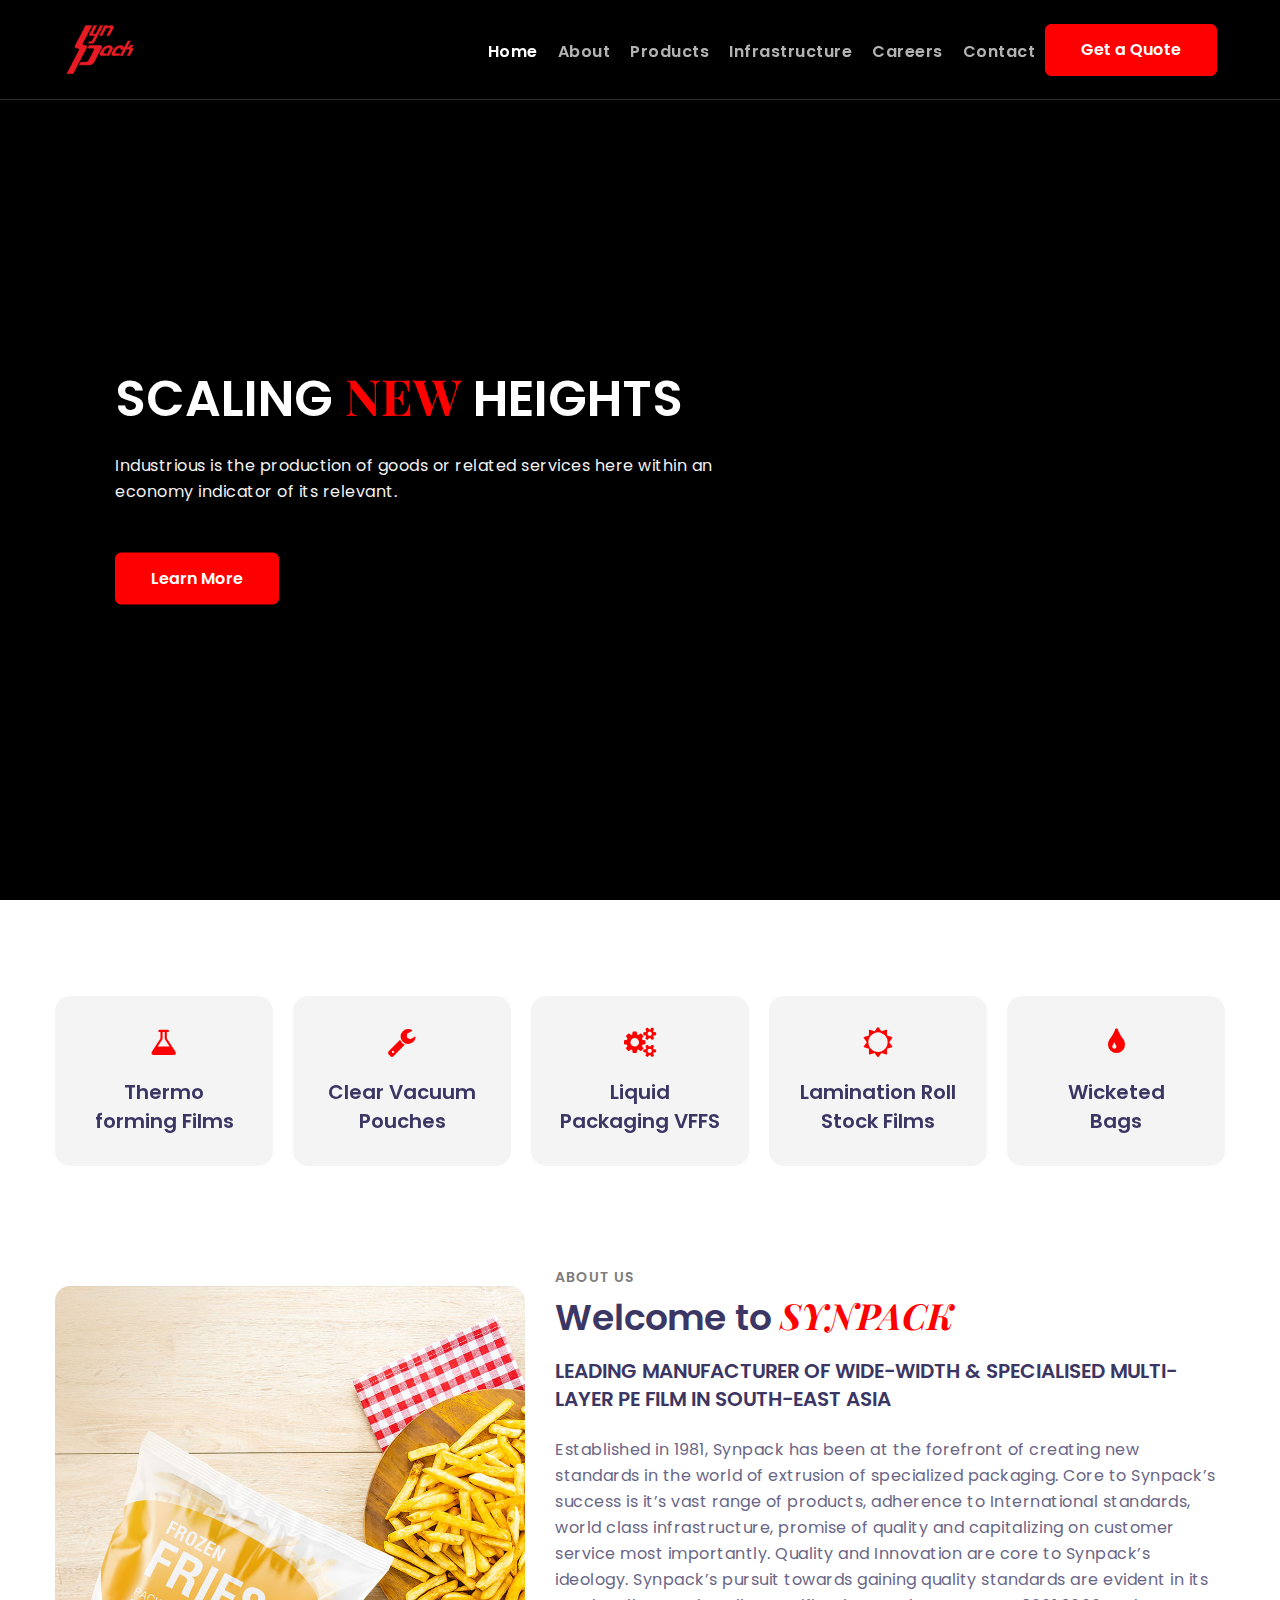
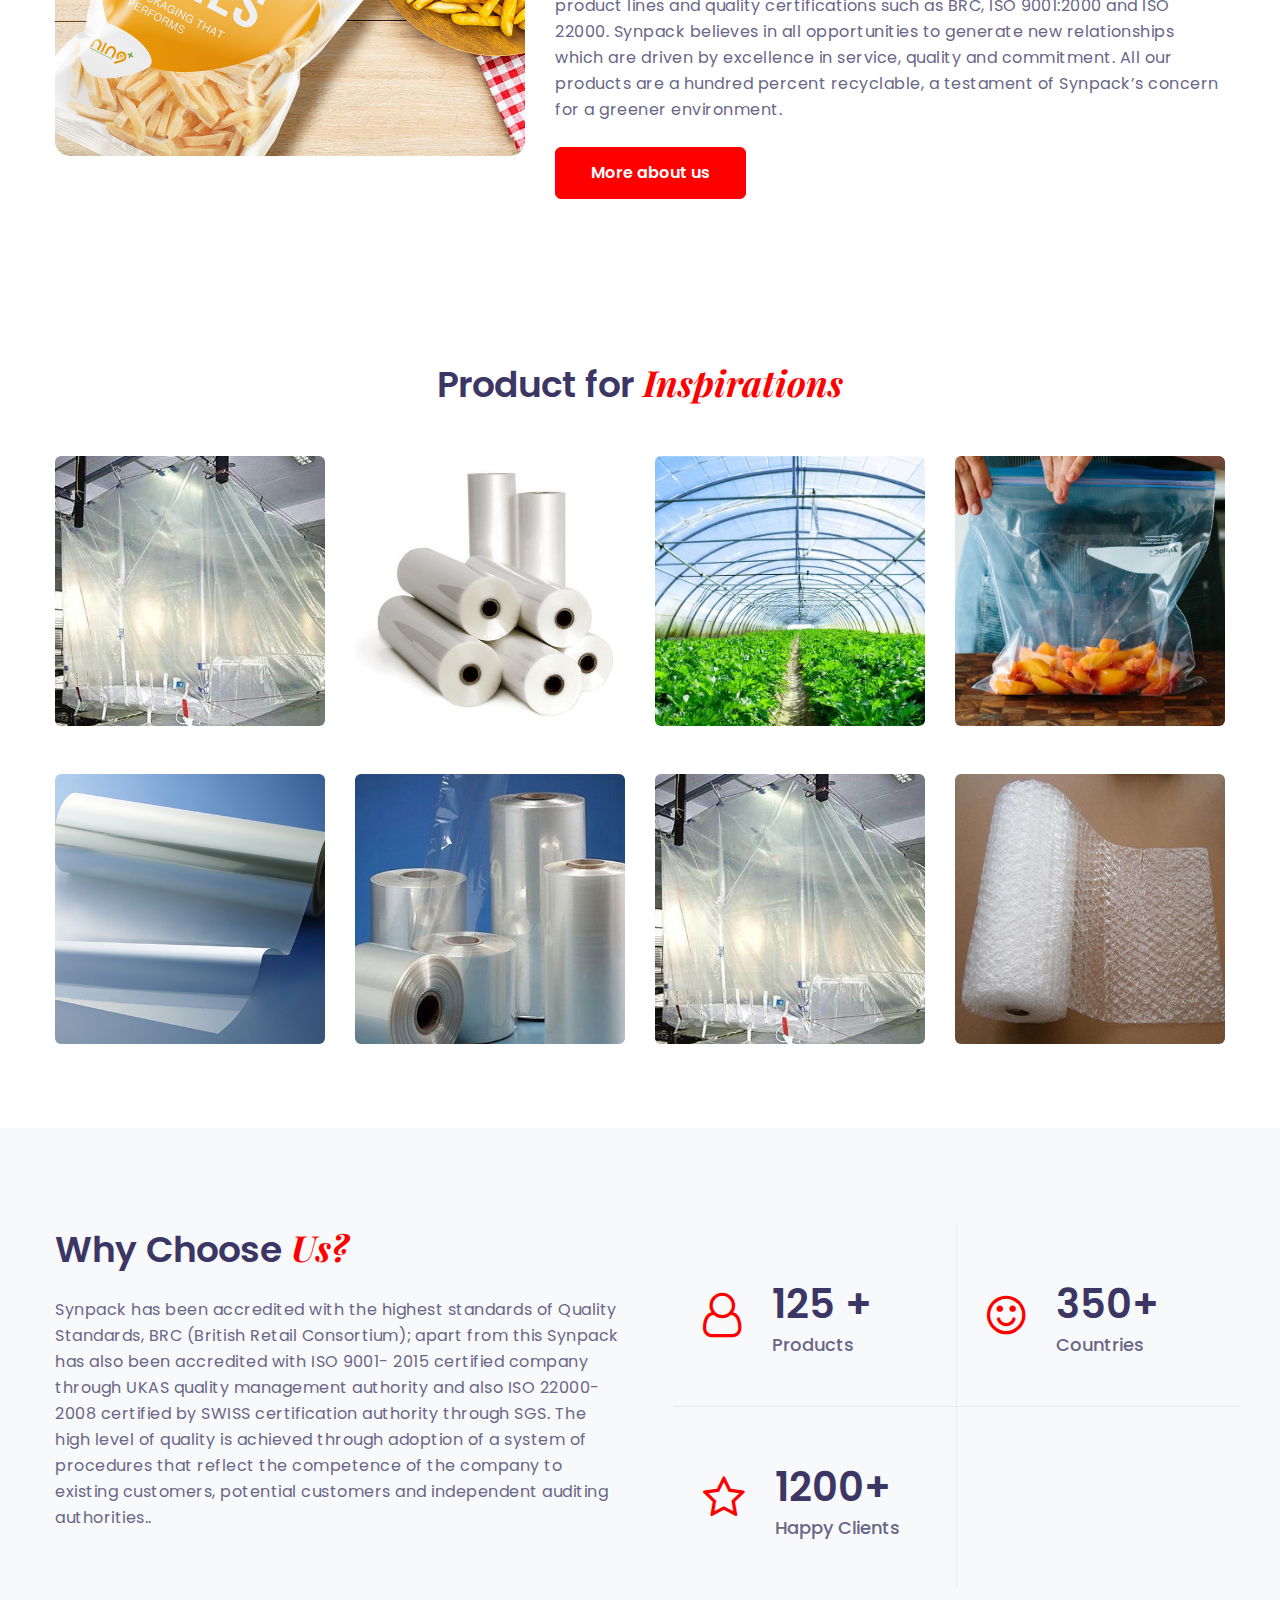
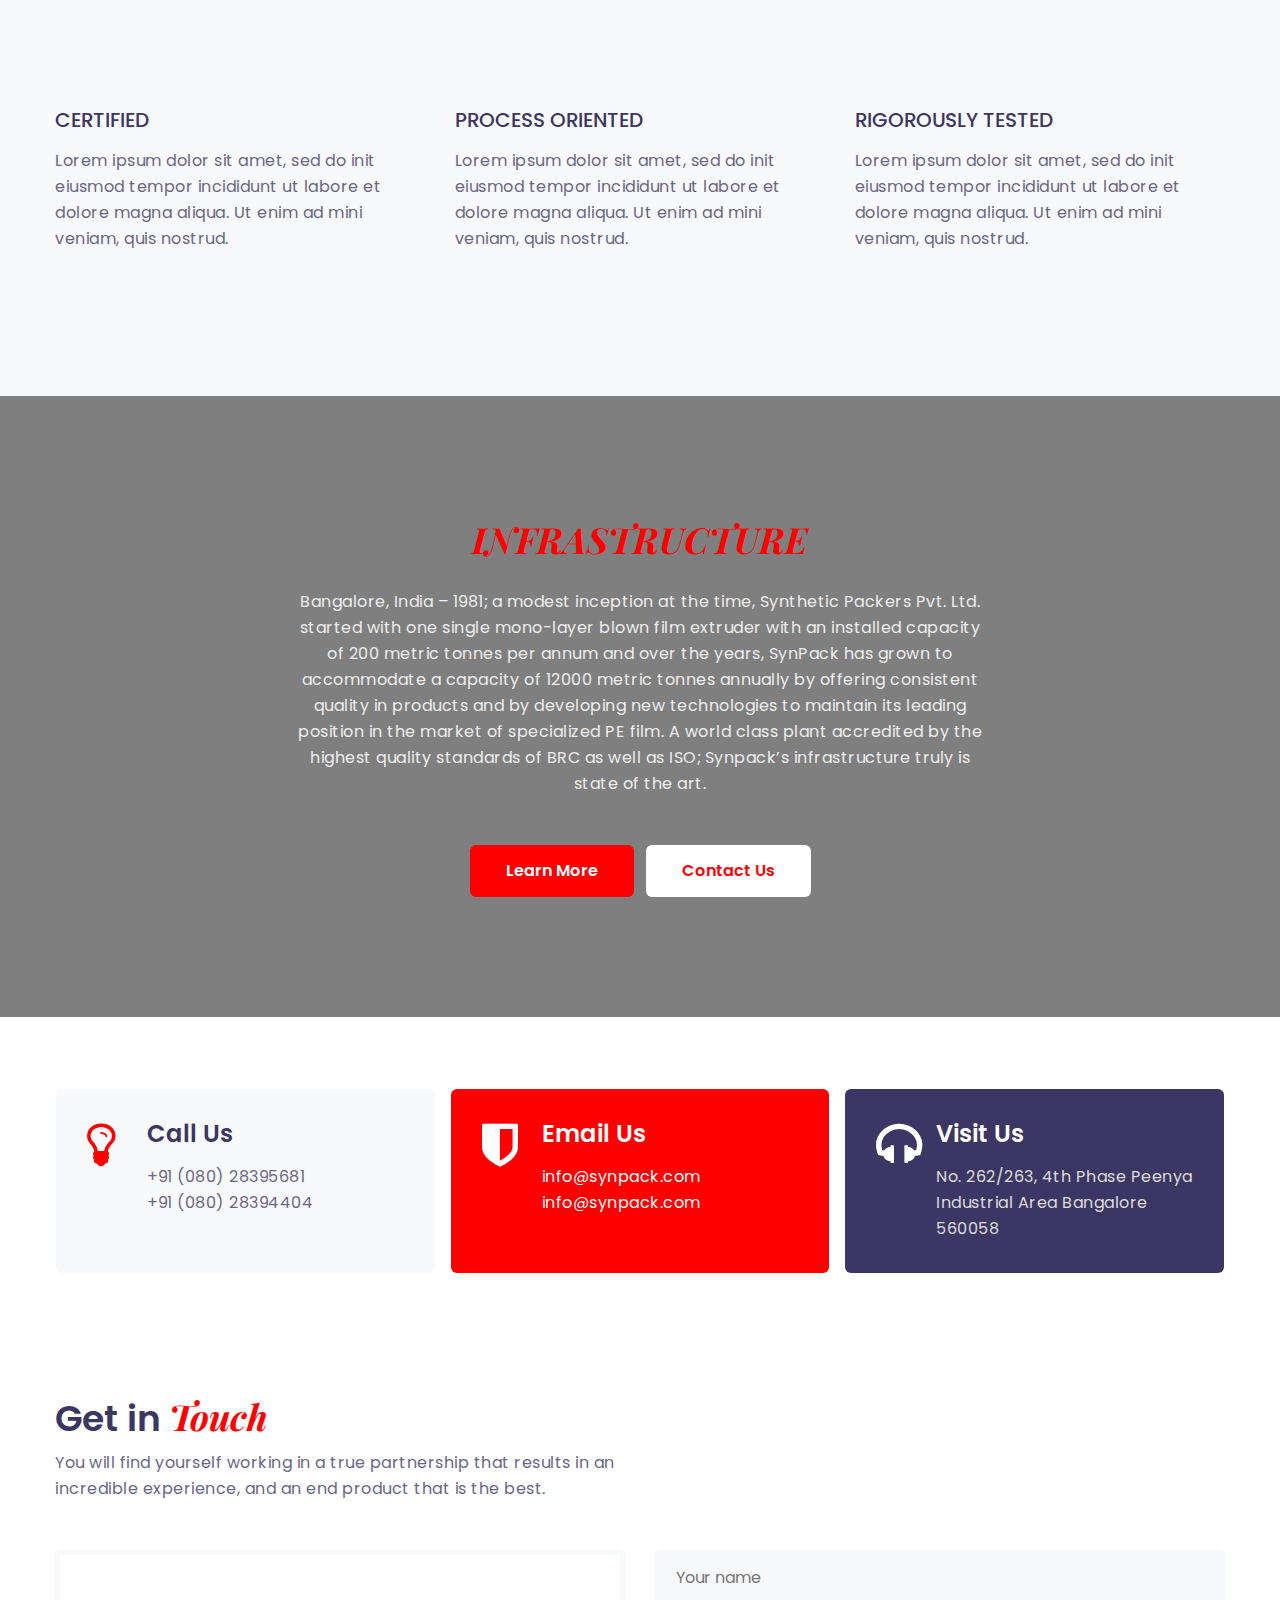
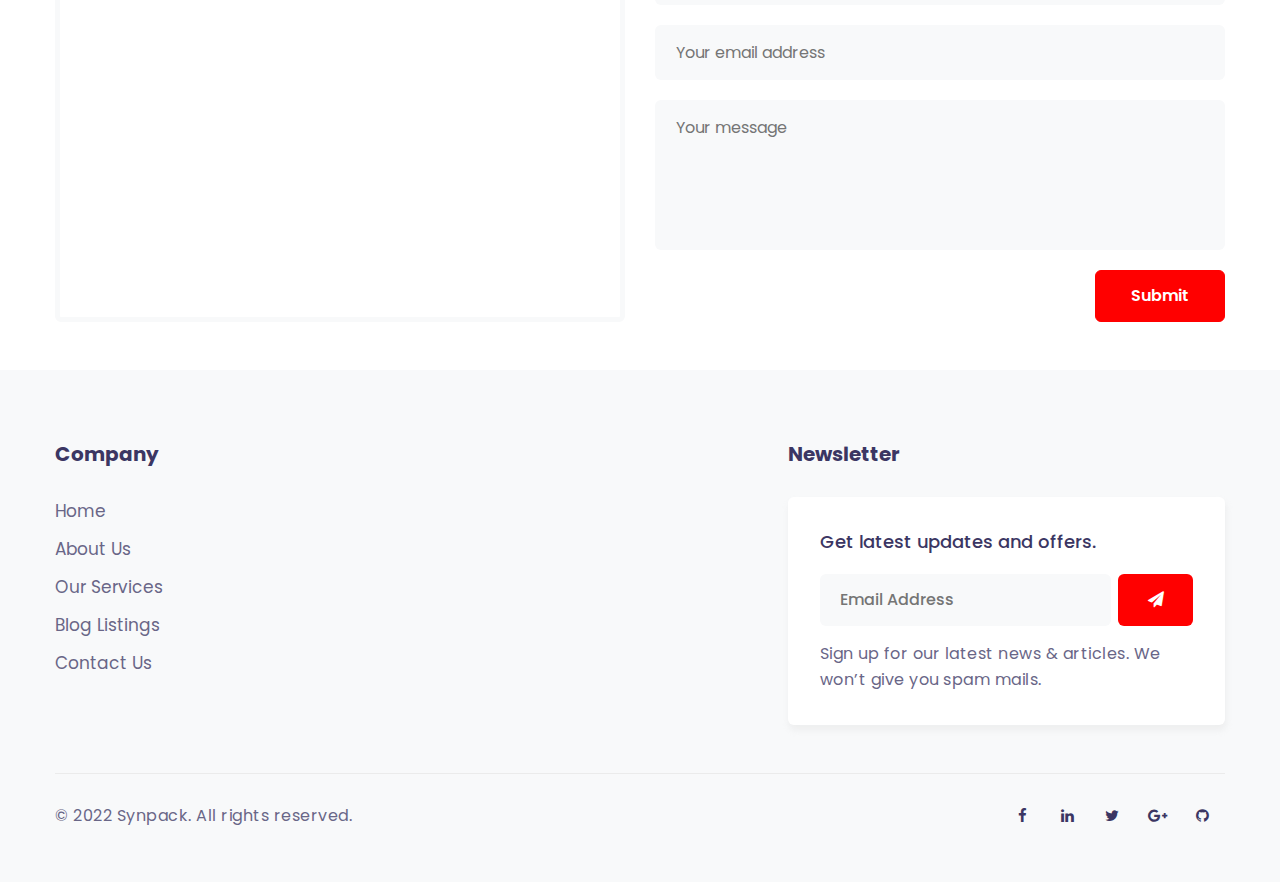
<file: synpack3/index.html>
<!--
Author: W3layouts
Author URL: http://w3layouts.com
-->
<!DOCTYPE html>
<html lang="en" data-theme="light">
  <head>
    <!-- Required meta tags -->
    <meta charset="utf-8" />
    <meta
      name="viewport"
      content="width=device-width, initial-scale=1, shrink-to-fit=no"
    />

    <title>Synpack 3</title>

    <!-- google fonts -->
    <link
      href="//fonts.googleapis.com/css2?family=Poppins:wght@300;400;600&display=swap"
      rel="stylesheet"
    />
    <link
      href="//fonts.googleapis.com/css2?family=Playfair+Display:ital,wght@1,500;1,700&display=swap"
      rel="stylesheet"
    />

    <!-- Template CSS -->
    <link rel="stylesheet" href="assets/css/style-starter.css" />
  </head>
  <body>
    <!--header-->
    <header id="site-header" class="fixed-top">
      <div class="container">
        <nav class="navbar navbar-expand-lg navbar-dark stroke">
          <h1>
            <a class="navbar-brand" href="index.html">
              <img src="./assets/logo (1).png" />
              <!-- <span class="fa fa-industry"></span> industrious <span class="logo">Industry & Engineering</span> -->
            </a>
          </h1>

          <!-- if logo is image enable this   
      <a class="navbar-brand" href="#index.html">
          <img src="image-path" alt="Your logo" title="Your logo" style="height:35px;" />
      </a> -->
          <button
            class="navbar-toggler collapsed bg-gradient"
            type="button"
            data-toggle="collapse"
            data-target="#navbarTogglerDemo02"
            aria-controls="navbarTogglerDemo02"
            aria-expanded="false"
            aria-label="Toggle navigation"
          >
            <span class="navbar-toggler-icon fa icon-expand fa-bars"></span>
            <span class="navbar-toggler-icon fa icon-close fa-times"></span>
          </button>

          <div class="collapse navbar-collapse" id="navbarTogglerDemo02">
            <ul class="navbar-nav ml-lg-auto">
              <li class="nav-item active">
                <a class="nav-link" href="index.html"
                  >Home <span class="sr-only">(current)</span></a
                >
              </li>
              <li class="nav-item @@about__active">
                <a class="nav-link" href="#">About</a>
              </li>
              <li class="nav-item @@services__active">
                <a class="nav-link" href="#">Products</a>
              </li>
              <li class="nav-item @@services__active">
                <a class="nav-link" href="#">Infrastructure</a>
              </li>
              <li class="nav-item @@services__active">
                <a class="nav-link" href="#">Careers</a>
              </li>
              <li class="nav-item @@contact__active">
                <a class="nav-link" href="#">Contact</a>
              </li>
            </ul>
          </div>

          <div class="top-quote mr-lg-2 mt-lg-0 mt-3 d-lg-block d-none">
            <a href="#" class="btn btn-style btn-primary">Get a Quote</a>
          </div>
          <!-- toggle switch for light and dark theme -->
          <!-- <div class="mobile-position">
        <nav class="navigation">
          <div class="theme-switch-wrapper">
            <label class="theme-switch" for="checkbox">
              <input type="checkbox" id="checkbox">
              <div class="mode-container py-1">
                <i class="gg-sun"></i>
                <i class="gg-moon"></i>
              </div>
            </label>
          </div>
        </nav>
      </div> -->
          <!-- //toggle switch for light and dark theme -->
        </nav>
      </div>
    </header>
    <!--/header-->
    <!-- main-slider -->
    <section class="w3l-main-slider" id="home">
      <video autoplay muted loop id="myVideo">
        <source
          src="https://drive.google.com/uc?id=1FZOnL57KSTp-2AFFPGv3Vd1NzME7L2-T"
          type="video/mp4"
        />
      </video>
      <div
        class="banner-info"
        style="
          position: absolute;
          top: 50%;
          left: 100px;
          transform: translateY(-50%);
        "
      >
        <div class="container">
          <div class="banner-info-bg">
            <h5>SCALING <span>NEW</span> HEIGHTS</h5>
            <p class="mt-4 pr-lg-4">
              Industrious is the production of goods or related services here
              within an economy indicator of its relevant.
            </p>
            <a class="btn btn-style btn-primary mt-sm-5 mt-4 mr-2" href="#">
              Learn More</a
            >
          </div>
        </div>
      </div>
      <!--  <div class="companies20-content">
        <div class="owl-one owl-carousel owl-theme">
          <div class="item">
            <li>
              <div class="slider-info banner-view bg bg2">
                <div class="banner-info">
                  <div class="container">
                    <div class="banner-info-bg">
                      <h5>SCALING <span>NEW</span> HEIGHTS</h5>-->
      <!-- <p class="mt-4 pr-lg-4">Industrious is the production of goods or related services
                                        here within an economy indicator of its relevant. </p> -->
      <!--    <a
                        class="btn btn-style btn-primary mt-sm-5 mt-4 mr-2"
                        href="#"
                      >
                        Learn More</a
                      >
                    </div>
                  </div>
                </div>
              </div>
            </li>
          </div>
          <div class="item">
            <li>
              <div class="slider-info banner-view banner-top1 bg bg2">
                <div class="banner-info">
                  <div class="container">
                    <div class="banner-info-bg">
                      <h5>SOUTH ASIA'S <span>LARGEST PACKAGING</span></h5>
                     <p class="mt-4 pr-lg-4">Industrious is the production of goods or related services
                                        here within an economy indicator of its relevant. </p>
                      <a
                        class="btn btn-style btn-primary mt-sm-5 mt-4 mr-2"
                        href="#"
                      >
                        Learn More</a
                      >
                    </div>
                  </div>
                </div>
              </div>
            </li>
          </div>
          <div class="item">
            <li>
              <div class="slider-info banner-view banner-top2 bg bg2">
                <div class="banner-info">
                  <div class="container">
                    <div class="banner-info-bg">
                      <h5>
                        PROPELLED BY INNOVATION AND DRIVEN BY
                        <span>COMMITMENT</span>
                      </h5>
                     <p class="mt-4 pr-lg-4">Industrious is the production of goods or related services
                                        here within an economy indicator of its relevant. </p>
                      <a
                        class="btn btn-style btn-primary mt-sm-5 mt-4 mr-2"
                        href="#"
                      >
                        Learn More</a
                      >
                    </div>
                  </div>
                </div>
              </div>
            </li>
          </div>
          <div class="item">
            <li>
              <div class="slider-info banner-view banner-top3 bg bg2">
                <div class="banner-info">
                  <div class="container">
                    <div class="banner-info-bg">
                      <h5>ECO <span>FRIENDLY</span></h5>
                    <p class="mt-4 pr-lg-4">Industrious is the production of goods or related services
                                        here within an economy indicator of its relevant. </p> 
                      <a
                        class="btn btn-style btn-primary mt-sm-5 mt-4 mr-2"
                        href="#"
                      >
                        Learn More</a
                      >
                    </div>
                  </div>
                </div>
              </div>
            </li>
          </div>
        </div>
      </div> -->
    </section>
    <!-- /main-slider -->
    <div class="w3l-grids-slider pt-5" id="about" style="margin-top: 100vh">
      <div class="container">
        <div class="w3l-customers row my-lg-5 my-sm-4">
          <div class="col-md-12">
            <div class="owl-three owl-carousel owl-theme logo-view">
              <div class="item">
                <div class="grid">
                  <span class="fa fa-flask"></span>
                  <h4><a href="#url"> Thermo forming Films </a></h4>
                </div>
              </div>
              <div class="item">
                <div class="grid">
                  <span class="fa fa-wrench"></span>
                  <h4><a href="#url">Clear Vacuum Pouches</a></h4>
                </div>
              </div>
              <div class="item">
                <div class="grid">
                  <span class="fa fa-cogs"></span>
                  <h4><a href="#url">Liquid Packaging VFFS</a></h4>
                </div>
              </div>
              <div class="item">
                <div class="grid">
                  <span class="fa fa-sun-o"></span>
                  <h4><a href="#url">Lamination Roll Stock Films </a></h4>
                </div>
              </div>
              <div class="item">
                <div class="grid">
                  <span class="fa fa-tint"></span>
                  <h4>
                    <a href="#url"
                      >Wicketed<br />
                      Bags
                    </a>
                  </h4>
                </div>
              </div>
              <div class="item">
                <div class="grid">
                  <span class="fa fa-lightbulb-o"></span>
                  <h4>
                    <a href="#url"
                      >Cooking <br />
                      Flims</a
                    >
                  </h4>
                </div>
              </div>
            </div>
          </div>
        </div>
      </div>
    </div>

    <section class="w3l-homeblock2" id="work">
      <div class="midd-w3 py-5">
        <div class="container pb-lg-5 pb-md-3">
          <div class="row">
            <div class="col-lg-5 left-wthree-img text-righ">
              <div class="position-relative mt-4">
                <img
                  src="assets/PROCCES-FOOD-MAIN-BANNER.jpg"
                  alt=""
                  class="img-fluid"
                />
                <a
                  class="popup-with-zoom-anim play-view text-center position-absolute"
                >
                  <!-- <span class="video-play-icon">
                    <span class="fa fa-play"></span>
                  </span> -->
                </a>
                <!-- dialog itself, mfp-hide class is required to make dialog hidden -->
                <!-- <div id="small-dialog" class="zoom-anim-dialog mfp-hide">
                            <iframe style="height: 100px;width: 100px;" src="./assets/videos/pack_film.mov"></iframe>
                        </div> -->
              </div>
            </div>
            <div class="col-lg-7 mt-lg-0 mt-sm-5 mt-4 align-self">
              <span class="title-small">About Us</span>
              <h3 class="title-big">Welcome to <span> SYNPACK </span></h3>
              <h5 class="mt-3">
                LEADING MANUFACTURER OF WIDE-WIDTH & SPECIALISED MULTI-LAYER PE
                FILM IN SOUTH-EAST ASIA
              </h5>
              <p class="mt-4">
                Established in 1981, Synpack has been at the forefront of
                creating new standards in the world of extrusion of specialized
                packaging. Core to Synpack’s success is it’s vast range of
                products, adherence to International standards, world class
                infrastructure, promise of quality and capitalizing on customer
                service most importantly. Quality and Innovation are core to
                Synpack’s ideology. Synpack’s pursuit towards gaining quality
                standards are evident in its product lines and quality
                certifications such as BRC, ISO 9001:2000 and ISO 22000. Synpack
                believes in all opportunities to generate new relationships
                which are driven by excellence in service, quality and
                commitment. All our products are a hundred percent recyclable, a
                testament of Synpack’s concern for a greener environment.
              </p>
              <a href="#" class="btn btn-style btn-primary mt-sm-4"
                >More about us</a
              >
            </div>
          </div>
        </div>
      </div>
    </section>
    <!-- our products -->
    <section class="w3l-products py-5" id="projects">
      <div class="container py-lg-3">
        <div class="header-section text-center mx-auto">
          <h3 class="title-big">Product for <span>Inspirations</span></h3>
          <!-- <p class="mt-3">Industries, the countries they reside in, and
                the economies of those countries are interlinked in a complex web of interdependence.</p> -->
        </div>
        <div class="mt-5">
          <div class="mx-auto">
            <!--Horizontal Tab-->

            <div class="products-content">
              <div class="row">
                <div class="col-lg-3 col-md-4 col-sm-6">
                  <div class="content">
                    <a href="#url">
                      <div class="content-overlay"></div>
                      <img
                        src="./assets/container.jpg"
                        class="img-fluid radius-image"
                        alt="project image"
                      />
                      <div class="content-details fadeIn-bottom">
                        <h5 class="content-title">
                          Dry bulk container liner film
                        </h5>
                      </div>
                    </a>
                  </div>
                </div>
                <div class="col-lg-3 col-md-4 col-sm-6 mt-sm-0 mt-5">
                  <div class="content">
                    <a href="#url">
                      <div class="content-overlay"></div>
                      <img
                        src="./assets/roll.jpg"
                        class="img-fluid radius-image"
                        alt="project image"
                      />
                      <div class="content-details fadeIn-bottom">
                        <h5 class="content-title">Lamination Film</h5>
                      </div>
                    </a>
                  </div>
                </div>
                <div
                  class="col-lg-3 col-md-4 col-sm-6 mt-md-0 mt-4 pt-md-0 pt-2"
                >
                  <div class="content">
                    <a href="#url">
                      <div class="content-overlay"></div>
                      <img
                        src="./assets/agriculture.jpg"
                        class="img-fluid radius-image"
                        alt="project image"
                      />
                      <div class="content-details fadeIn-bottom">
                        <h5 class="content-title">Agriculture Film</h5>
                      </div>
                    </a>
                  </div>
                </div>
                <div
                  class="col-lg-3 col-md-4 col-sm-6 mt-lg-0 mt-4 pt-lg-0 pt-2"
                >
                  <div class="content">
                    <a href="#url">
                      <div class="content-overlay"></div>
                      <img
                        src="./assets/ziplock.jpg"
                        class="img-fluid radius-image"
                        alt="project image"
                      />
                      <div class="content-details fadeIn-bottom">
                        <h5 class="content-title">Zip Locks Bags</h5>
                      </div>
                    </a>
                  </div>
                </div>
              </div>
              <div class="row mt-5">
                <div class="col-lg-3 col-md-4 col-sm-6">
                  <div class="content">
                    <a href="#url">
                      <div class="content-overlay"></div>
                      <img
                        src="./assets/barrier.jpg"
                        class="img-fluid radius-image"
                        alt="project image"
                      />
                      <div class="content-details fadeIn-bottom">
                        <h5 class="content-title">Barrier Flims</h5>
                      </div>
                    </a>
                  </div>
                </div>
                <div class="col-lg-3 col-md-4 col-sm-6 mt-sm-0 mt-5">
                  <div class="content">
                    <a href="#url">
                      <div class="content-overlay"></div>
                      <img
                        src="./assets/shrink-flim.jpg"
                        class="img-fluid radius-image"
                        alt="project image"
                      />
                      <div class="content-details fadeIn-bottom">
                        <h5 class="content-title">Shrink Film</h5>
                      </div>
                    </a>
                  </div>
                </div>
                <div
                  class="col-lg-3 col-md-4 col-sm-6 mt-md-0 mt-4 pt-md-0 pt-2"
                >
                  <div class="content">
                    <a href="#url">
                      <div class="content-overlay"></div>
                      <img
                        src="./assets/container.jpg"
                        class="img-fluid radius-image"
                        alt="project image"
                      />
                      <div class="content-details fadeIn-bottom">
                        <h5 class="content-title">Container Film</h5>
                      </div>
                    </a>
                  </div>
                </div>
                <div
                  class="col-lg-3 col-md-4 col-sm-6 mt-lg-0 mt-4 pt-lg-0 pt-2"
                >
                  <div class="content">
                    <a href="#url">
                      <div class="content-overlay"></div>
                      <img
                        src="./assets/airbubble.jpg"
                        class="img-fluid radius-image"
                        alt="project image"
                      />
                      <div class="content-details fadeIn-bottom">
                        <h5 class="content-title">Air Bubble Wrap</h5>
                      </div>
                    </a>
                  </div>
                </div>
              </div>
            </div>
          </div>
        </div>
      </div>
    </section>
    <!-- //our products -->

    <section class="w3l-progressblock py-5" id="why">
      <div class="container py-lg-5 py-md-3">
        <div class="row">
          <div class="col-lg-6 about-right-faq">
            <h3 class="title-big">Why Choose <span>Us?</span></h3>
            <p class="mt-lg-4 mt-3 mb-lg-5 mb-4">
              Synpack has been accredited with the highest standards of Quality
              Standards, BRC (British Retail Consortium); apart from this
              Synpack has also been accredited with ISO 9001- 2015 certified
              company through UKAS quality management authority and also ISO
              22000-2008 certified by SWISS certification authority through SGS.
              The high level of quality is achieved through adoption of a system
              of procedures that reflect the competence of the company to
              existing customers, potential customers and independent auditing
              authorities..
            </p>
          </div>
          <div class="col-lg-6 stats mt-lg-0 mt-4 pl-lg-5 align-self">
            <div class="row">
              <div class="col-md-6 col-sm-4 col-6 stat">
                <span class="fa fa-user-o"></span>
                <div class="stats-info">
                  <span class="number">125 +</span>
                  <h4>Products</h4>
                </div>
              </div>
              <div class="col-md-6 col-sm-4 col-6 stat">
                <span class="fa fa-smile-o"></span>
                <div class="stats-info">
                  <span class="number">350+</span>
                  <h4>Countries</h4>
                </div>
              </div>
              <div class="col-md-6 col-sm-4 col-6 stat">
                <span class="fa fa-star-o"></span>
                <div class="stats-info">
                  <span class="number">1200+</span>
                  <h4>Happy Clients</h4>
                </div>
              </div>
              <!-- <div class="col-md-6 col-sm-4 col-6 stat">
                        <span class="fa fa-lightbulb-o"></span>
                        <div class="stats-info">
                            <span class="number">150</span>
                            <h4>Completed Jobs</h4>
                        </div>
                    </div> -->
            </div>
          </div>
          <div class="container py-lg-5 py-md-3">
            <div class="fea-gd-vv row mt-5 pt-lg-4">
              <div class="float-lt feature-gd col-lg-4 col-sm-6">
                <div class="icon-info">
                  <h5>CERTIFIED</h5>
                  <p class="mt-3">
                    Lorem ipsum dolor sit amet, sed do init eiusmod tempor
                    incididunt ut labore et dolore magna aliqua. Ut enim ad mini
                    veniam, quis nostrud.
                  </p>
                </div>
              </div>
              <div class="float-mid feature-gd col-lg-4 col-sm-6 mt-sm-0 mt-4">
                <div class="icon-info">
                  <h5>PROCESS ORIENTED</h5>
                  <p class="mt-3">
                    Lorem ipsum dolor sit amet, sed do init eiusmod tempor
                    incididunt ut labore et dolore magna aliqua. Ut enim ad mini
                    veniam, quis nostrud.
                  </p>
                </div>
              </div>
              <div
                class="float-rt feature-gd col-lg-4 col-sm-6 mt-lg-0 mt-sm-5 mt-4"
              >
                <div class="icon-info">
                  <h5>RIGOROUSLY TESTED</h5>
                  <p class="mt-3">
                    Lorem ipsum dolor sit amet, sed do init eiusmod tempor
                    incididunt ut labore et dolore magna aliqua. Ut enim ad mini
                    veniam, quis nostrud.
                  </p>
                </div>
              </div>
            </div>
          </div>
        </div>
      </div>
    </section>

    <!-- <div class="w3l-faq-block py-5" id="faq">
    <div class="container py-lg-5">
        <div class="row">
            <div class="col-lg-7">
                <section class="w3l-faq" id="faq">
                    <h3 class="title-big">Learn more from our <span> Our FAQ</span></h3>
                    <p class="mt-3">Industries, the countries they reside in, and
                        the economies of those countries are interlinked in a complex web of interdependence.</p>
                    <div class="faq-page mt-4">
                        <ul>
                            <li>
                                <input type="checkbox" checked>
                                <i></i>
                                <h2>How to process the funtion for consulting?</h2>
                                <p>Voluptates amet earum velit nobis aliquam laboriosam nihil debitis facere 
                                    quae quasi fuga, ad corrupti libero omnis sapiente non assumenda, 
                                    incidunt officiis eaque iste minima autem.</p>
                            </li>
                            <li>
                                <input type="checkbox" checked>
                                <i></i>
                                <h2>How much should I capitalize with at the beginning?</h2>
                                <p>Voluptates amet earum velit nobis aliquam laboriosam nihil debitis facere 
                                    quae quasi fuga, ad corrupti libero omnis sapiente non assumenda, 
                                    incidunt officiis eaque iste minima autem.</p>
                            </li>
                            <li>
                                <input type="checkbox" checked>
                                <i></i>
                                <h2>Where should I incorporate my business?</h2>
                                <p>Voluptates amet earum velit nobis aliquam laboriosam nihil debitis facere 
                                    quae quasi fuga, ad corrupti libero omnis sapiente non assumenda, 
                                    incidunt officiis eaque iste minima autem.</p>
                            </li>
                            <li>
                                <input type="checkbox" checked>
                                <i></i>
                                <h2>We denounce with righteous?</h2>
                                <p>Voluptates amet earum velit nobis aliquam laboriosam nihil debitis facere 
                                    quae quasi fuga, ad corrupti libero omnis sapiente non assumenda, 
                                    incidunt officiis eaque iste minima autem.</p>
                            </li>
                        </ul>
                    </div>
                </section>
            </div>
            <div class="col-lg-5 mt-lg-0 mt-sm-5 mt-4">
                <div class="banner-form-w3">
                  
                    <form action="#" method="post">
                        <h3 class="title-big">Request a <span>Quote</span></h3>
                        <p class="mt-3">Fill all information details to consult with us to get sevices from us</p>
                        <div class="form-style-w3ls mt-4">
                            <input placeholder="Your Name" name="name" type="text" required="">
                            <input placeholder="Your Email" name="email" type="email" required="">
                            <input placeholder="Phone Number" name="phone" type="text" required="">
                            <button class="btn btn-style btn-primary w-100"> Get a Quote</button>
                        </div>
                    </form>
                  
                </div>
            </div>
        </div>
    </div>

</div> -->
    <div class="w3l-bg-image" style="background-attachment: fixed">
      <div class="bg-mask py-5">
        <div class="container py-lg-5 py-sm-4 py-2">
          <div class="text-align text-center py-lg-4 py-md-3">
            <h3 class="title-big"><span>INFRASTRUCTURE</span></h3>
            <p class="mt-4">
              Bangalore, India – 1981; a modest inception at the time, Synthetic
              Packers Pvt. Ltd. started with one single mono-layer blown film
              extruder with an installed capacity of 200 metric tonnes per annum
              and over the years, SynPack has grown to accommodate a capacity of
              12000 metric tonnes annually by offering consistent quality in
              products and by developing new technologies to maintain its
              leading position in the market of specialized PE film. A world
              class plant accredited by the highest quality standards of BRC as
              well as ISO; Synpack’s infrastructure truly is state of the art.
            </p>
            <a
              class="btn btn-style btn-primary mt-sm-5 mt-4 mr-2"
              href="#learn"
            >
              Learn More</a
            >
            <a class="btn btn-style btn-white mt-sm-5 mt-4" href="#">
              Contact Us</a
            >
          </div>
        </div>
      </div>
    </div>

    <section class="feature-style-one py-5">
      <div class="container py-lg-4 py-md-3">
        <div class="row px-2" style="display: flex">
          <div class="col-lg-4 col-md-6 px-2" style="flex: 1; display: flex">
            <div class="single-feature-style-one" style="width: 100%">
              <div class="icon-box">
                <span class="fa fa-lightbulb-o"></span>
              </div>
              <div class="text-box">
                <h3>Call Us</h3>
                <p>
                  +91 (080) 28395681 <br />
                  +91 (080) 28394404
                </p>
              </div>
            </div>
          </div>
          <div
            class="col-lg-4 col-md-6 px-2 mt-md-0 mt-4"
            style="flex: 1; display: flex"
          >
            <div class="single-feature-style-one primary" style="width: 100%">
              <div class="icon-box">
                <span class="fa fa-shield"></span>
              </div>
              <div class="text-box">
                <h3>Email Us</h3>
                <p>info@synpack.com</p>
                <p>info@synpack.com</p>
              </div>
            </div>
          </div>
          <div
            class="col-lg-4 col-md-6 px-2 mt-lg-0 mt-4"
            style="flex: 1; display: flex"
          >
            <div class="single-feature-style-one dark" style="width: 100%">
              <div class="icon-box">
                <span class="fa fa-headphones"></span>
              </div>
              <div class="text-box">
                <h3>Visit Us</h3>
                <p>
                  No. 262/263, 4th Phase Peenya Industrial Area Bangalore 560058
                </p>
              </div>
            </div>
          </div>
        </div>
      </div>
    </section>

    <div class="w3l-contact-info" id="contact">
      <div class="container py-lg-5 py-md-4">
        <div class="row">
          <div class="col-lg-6">
            <div class="title">
              <h3 class="title-big">Get in <span>Touch</span></h3>
              <p class="mt-2">
                You will find yourself working in a true partnership that
                results in an incredible experience, and an end product that is
                the best.
              </p>
            </div>
          </div>
          <!-- <div class="col-lg-6 align-self mt-lg-0 mt-md-5 mt-4">
                <div class="contact-infos">
                    <div class="single-contact-infos">
                        <div class="icon-box"> <span class="fa fa-phone"></span></div>
                        <div class="text-box">
                            <h3 class="mb-1">Call us on</h3>
                            <p><a href="tel:+404-11-22-89">+404-11-22-89</a></p>
                        </div>
                    </div>
                    <div class="single-contact-infos">
                        <div class="icon-box"> <span class="fa fa-envelope"></span></div>
                        <div class="text-box">
                            <h3 class="mb-1">Email us</h3>
                            <p> <a href="mailto:support@gmail.com">support@gmail.com</a></p>
                        </div>
                    </div>
                </div>
            </div> -->
        </div>
        <div class="row mt-5">
          <div class="col-lg-6 map">
            <iframe
              src="https://www.google.com/maps/embed?pb=!1m18!1m12!1m3!1d3001161.424489281!2d-78.01909140705047!3d42.72866436845163!2m3!1f0!2f0!3f0!3m2!1i1024!2i768!4f13.1!3m3!1m2!1s0x4ccc4bf0f123a5a9%3A0xddcfc6c1de189567!2sNew%20York%2C%20USA!5e0!3m2!1sen!2sin!4v1570786994395!5m2!1sen!2sin"
              frameborder="0"
              allowfullscreen=""
            ></iframe>
          </div>
          <div class="col-lg-6 form-inner-cont mt-lg-0 mt-sm-5 mt-4">
            <form action="#" method="post" class="signin-form">
              <div class="form-input">
                <input
                  type="text"
                  name="w3lName"
                  id="w3lName"
                  placeholder="Your name"
                />
              </div>
              <div class="form-input">
                <input
                  type="email"
                  name="w3lSender"
                  id="w3lSender"
                  placeholder="Your email address"
                  required=""
                />
              </div>
              <div class="form-input">
                <textarea
                  name="w3lMessage"
                  id="w3lMessage"
                  placeholder="Your message"
                  required=""
                ></textarea>
              </div>
              <div class="text-right">
                <button type="submit" class="btn btn-style btn-primary">
                  Submit
                </button>
              </div>
            </form>
          </div>
        </div>
      </div>
    </div>
    <!-- footer -->
    <section class="w3l-footer">
      <div class="w3l-footer-16-main py-5">
        <div class="container pt-lg-4">
          <div class="row">
            <div class="col-lg-7 column">
              <div class="row">
                <div class="col-sm-4 col-6 column">
                  <h3>Company</h3>
                  <ul class="footer-gd-16">
                    <li><a href="#">Home</a></li>
                    <li><a href="#">About Us</a></li>
                    <li><a href="#">Our Services</a></li>
                    <li><a href="#">Blog Listings</a></li>
                    <li><a href="#">Contact Us</a></li>
                  </ul>
                </div>
                <!-- <div class="col-sm-4 col-6 column">
              <h3>Useful Links</h3>
              <ul class="footer-gd-16">
                <li><a href="#url">Case Studies</a></li>
                <li><a href="#url">Our Branches</a></li>
                <li><a href="#url">Latest Media</a></li>
                <li><a href="about.html">About Company</a></li>
                <li><a href="#url">Our People</a></li>
              </ul>
            </div>
            <div class="col-sm-4 col-6 column mt-sm-0 mt-4">
              <h3>Our Services</h3>
              <ul class="footer-gd-16">
                <li><a href="#url">Engineering</a></li>
                <li><a href="#url">Petrolium and Gas</a></li>
                <li><a href="#url">Power and Energy</a></li>
                <li><a href="#url">Chemical Research</a></li>
                <li><a href="#url">Eco & Bio Power</a></li>
              </ul>
            </div> -->
              </div>
            </div>
            <div class="col-lg-5 col-md-12 column pl-lg-5 column4 mt-lg-0 mt-5">
              <h3>Newsletter</h3>
              <div class="end-column">
                <h4>Get latest updates and offers.</h4>
                <form action="#" class="subscribe" method="post">
                  <input
                    type="email"
                    name="email"
                    placeholder="Email Address"
                    required=""
                  />
                  <button type="submit">
                    <span class="fa fa-paper-plane"></span>
                  </button>
                </form>
                <p>
                  Sign up for our latest news & articles. We won’t give you spam
                  mails.
                </p>
              </div>
            </div>
          </div>
          <div
            class="d-flex below-section justify-content-between align-items-center pt-4 mt-5"
          >
            <div class="columns text-lg-left text-center">
              <p>&copy; 2022 Synpack. All rights reserved.</p>
            </div>
            <div class="columns-2 mt-lg-0 mt-3">
              <ul class="social">
                <li>
                  <a href="#facebook"
                    ><span class="fa fa-facebook" aria-hidden="true"></span
                  ></a>
                </li>
                <li>
                  <a href="#linkedin"
                    ><span class="fa fa-linkedin" aria-hidden="true"></span
                  ></a>
                </li>
                <li>
                  <a href="#twitter"
                    ><span class="fa fa-twitter" aria-hidden="true"></span
                  ></a>
                </li>
                <li>
                  <a href="#google"
                    ><span class="fa fa-google-plus" aria-hidden="true"></span
                  ></a>
                </li>
                <li>
                  <a href="#github"
                    ><span class="fa fa-github" aria-hidden="true"></span
                  ></a>
                </li>
              </ul>
            </div>
          </div>
        </div>
      </div>

      <!-- move top -->
      <button onclick="topFunction()" id="movetop" title="Go to top">
        <span class="fa fa-angle-up"></span>
      </button>
      <script>
        // When the user scrolls down 20px from the top of the document, show the button
        window.onscroll = function () {
          scrollFunction();
        };

        function scrollFunction() {
          if (
            document.body.scrollTop > 20 ||
            document.documentElement.scrollTop > 20
          ) {
            document.getElementById("movetop").style.display = "block";
          } else {
            document.getElementById("movetop").style.display = "none";
          }
        }

        // When the user clicks on the button, scroll to the top of the document
        function topFunction() {
          document.body.scrollTop = 0;
          document.documentElement.scrollTop = 0;
        }
      </script>
      <!-- //move top -->
      <script>
        $(function () {
          $(".navbar-toggler").click(function () {
            $("body").toggleClass("noscroll");
          });
        });
      </script>
    </section>
    <!-- //footer -->
    <!-- Template JavaScript -->
    <!-- <script src="assets/js/jquery-3.3.1.min.js"></script> -->

    <script src="assets/js/jquery-1.9.1.min.js"></script>

    <script src="assets/js/theme-change.js"></script>
    <!-- responsive tabs -->
    <script src="assets/js/easyResponsiveTabs.js"></script>

    <!--Plug-in Initialisation-->
    <script type="text/javascript">
      $(document).ready(function () {
        //Horizontal Tab
        $("#parentHorizontalTab").easyResponsiveTabs({
          type: "default", //Types: default, vertical, accordion
          width: "auto", //auto or any width like 600px
          fit: true, // 100% fit in a container
          tabidentify: "hor_1", // The tab groups identifier
          activate: function (event) {
            // Callback function if tab is switched
            var $tab = $(this);
            var $info = $("#nested-tabInfo");
            var $name = $("span", $info);
            $name.text($tab.text());
            $info.show();
          },
        });
      });
    </script>

    <script src="assets/js/owl.carousel.js"></script>
    <!-- script for banner slider-->
    <script>
      $(document).ready(function () {
        $(".owl-one").owlCarousel({
          loop: true,
          margin: 0,
          nav: false,
          responsiveClass: true,
          autoplay: true,
          autoplayTimeout: 5000,
          autoplaySpeed: 1000,
          autoplayHoverPause: false,
          responsive: {
            0: {
              items: 1,
              nav: false,
            },
            480: {
              items: 1,
              nav: false,
            },
            667: {
              items: 1,
              nav: true,
            },
            1000: {
              items: 1,
              nav: true,
            },
          },
        });
      });
    </script>
    <!-- //script -->
    <script>
      $(document).ready(function () {
        $(".owl-three").owlCarousel({
          margin: 20,
          nav: false,
          dots: false,
          responsiveClass: true,
          autoplay: true,
          autoplayTimeout: 5000,
          autoplaySpeed: 1000,
          autoplayHoverPause: false,
          responsive: {
            0: {
              items: 2,
            },
            480: {
              items: 2,
            },
            767: {
              items: 3,
            },
            992: {
              items: 4,
            },
            1280: {
              items: 5,
            },
          },
        });
      });
    </script>

    <!-- script for testimonials -->
    <script>
      $(document).ready(function () {
        $(".owl-testimonial").owlCarousel({
          loop: true,
          margin: 0,
          nav: true,
          responsiveClass: true,
          autoplay: false,
          autoplayTimeout: 5000,
          autoplaySpeed: 1000,
          autoplayHoverPause: false,
          responsive: {
            0: {
              items: 1,
              nav: false,
            },
            480: {
              items: 1,
              nav: false,
            },
            667: {
              items: 1,
              nav: true,
            },
            1000: {
              items: 1,
              nav: true,
            },
          },
        });
      });
    </script>
    <!-- //script for testimonials -->

    <script src="assets/js/jquery.magnific-popup.min.js"></script>
    <script>
      $(document).ready(function () {
        $(".popup-with-zoom-anim").magnificPopup({
          type: "inline",

          fixedContentPos: false,
          fixedBgPos: true,

          overflowY: "auto",

          closeBtnInside: true,
          preloader: false,

          midClick: true,
          removalDelay: 300,
          mainClass: "my-mfp-zoom-in",
        });

        $(".popup-with-move-anim").magnificPopup({
          type: "inline",

          fixedContentPos: false,
          fixedBgPos: true,

          overflowY: "auto",

          closeBtnInside: true,
          preloader: false,

          midClick: true,
          removalDelay: 300,
          mainClass: "my-mfp-slide-bottom",
        });
      });
    </script>

    <!-- disable body scroll which navbar is in active -->
    <script>
      $(function () {
        $(".navbar-toggler").click(function () {
          $("body").toggleClass("noscroll");
        });
      });
    </script>
    <!-- disable body scroll which navbar is in active -->

    <!--/MENU-JS-->
    <script>
      $(window).on("scroll", function () {
        var scroll = $(window).scrollTop();

        if (scroll >= 80) {
          $("#site-header").addClass("nav-fixed");
        } else {
          $("#site-header").removeClass("nav-fixed");
        }
      });

      //Main navigation Active Class Add Remove
      $(".navbar-toggler").on("click", function () {
        $("header").toggleClass("active");
      });
      $(document).on("ready", function () {
        if ($(window).width() > 991) {
          $("header").removeClass("active");
        }
        $(window).on("resize", function () {
          if ($(window).width() > 991) {
            $("header").removeClass("active");
          }
        });
      });
    </script>
    <!--//MENU-JS-->

    <script src="assets/js/bootstrap.min.js"></script>
  </body>
</html>
</file>
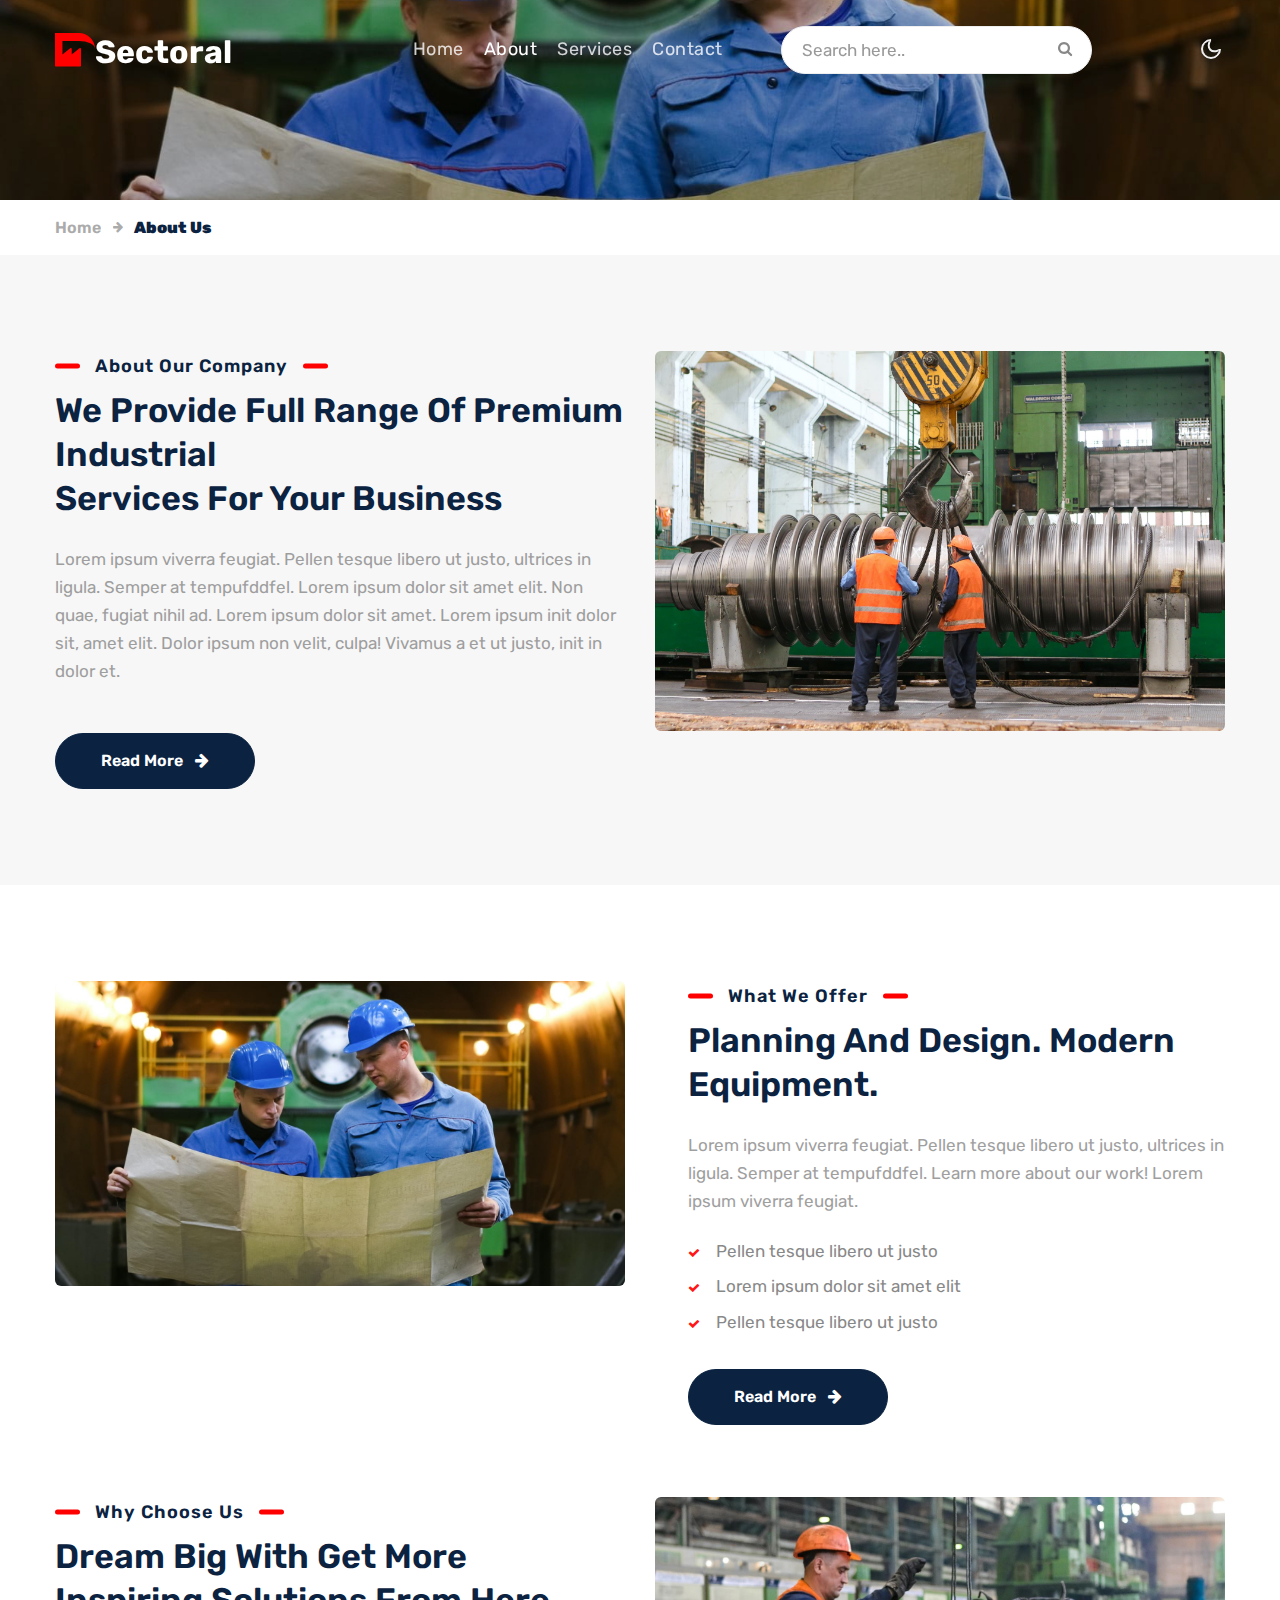
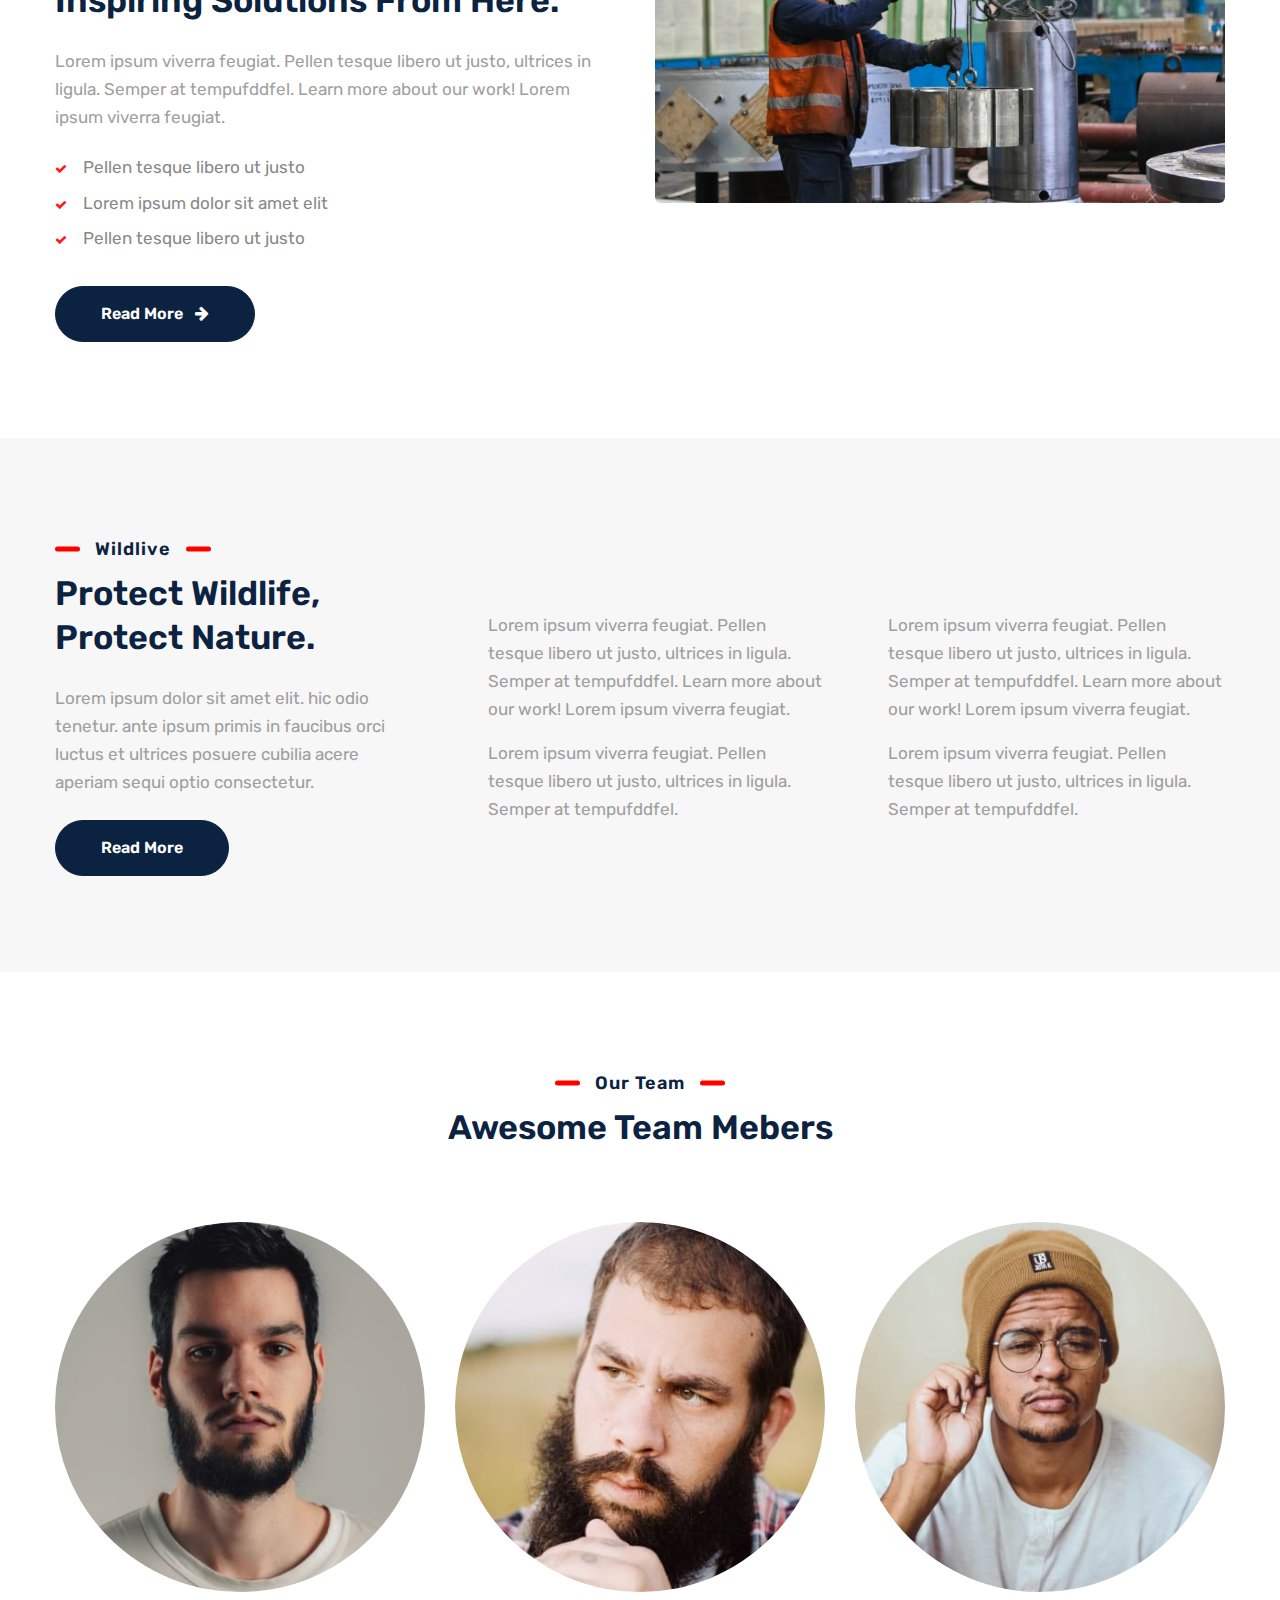
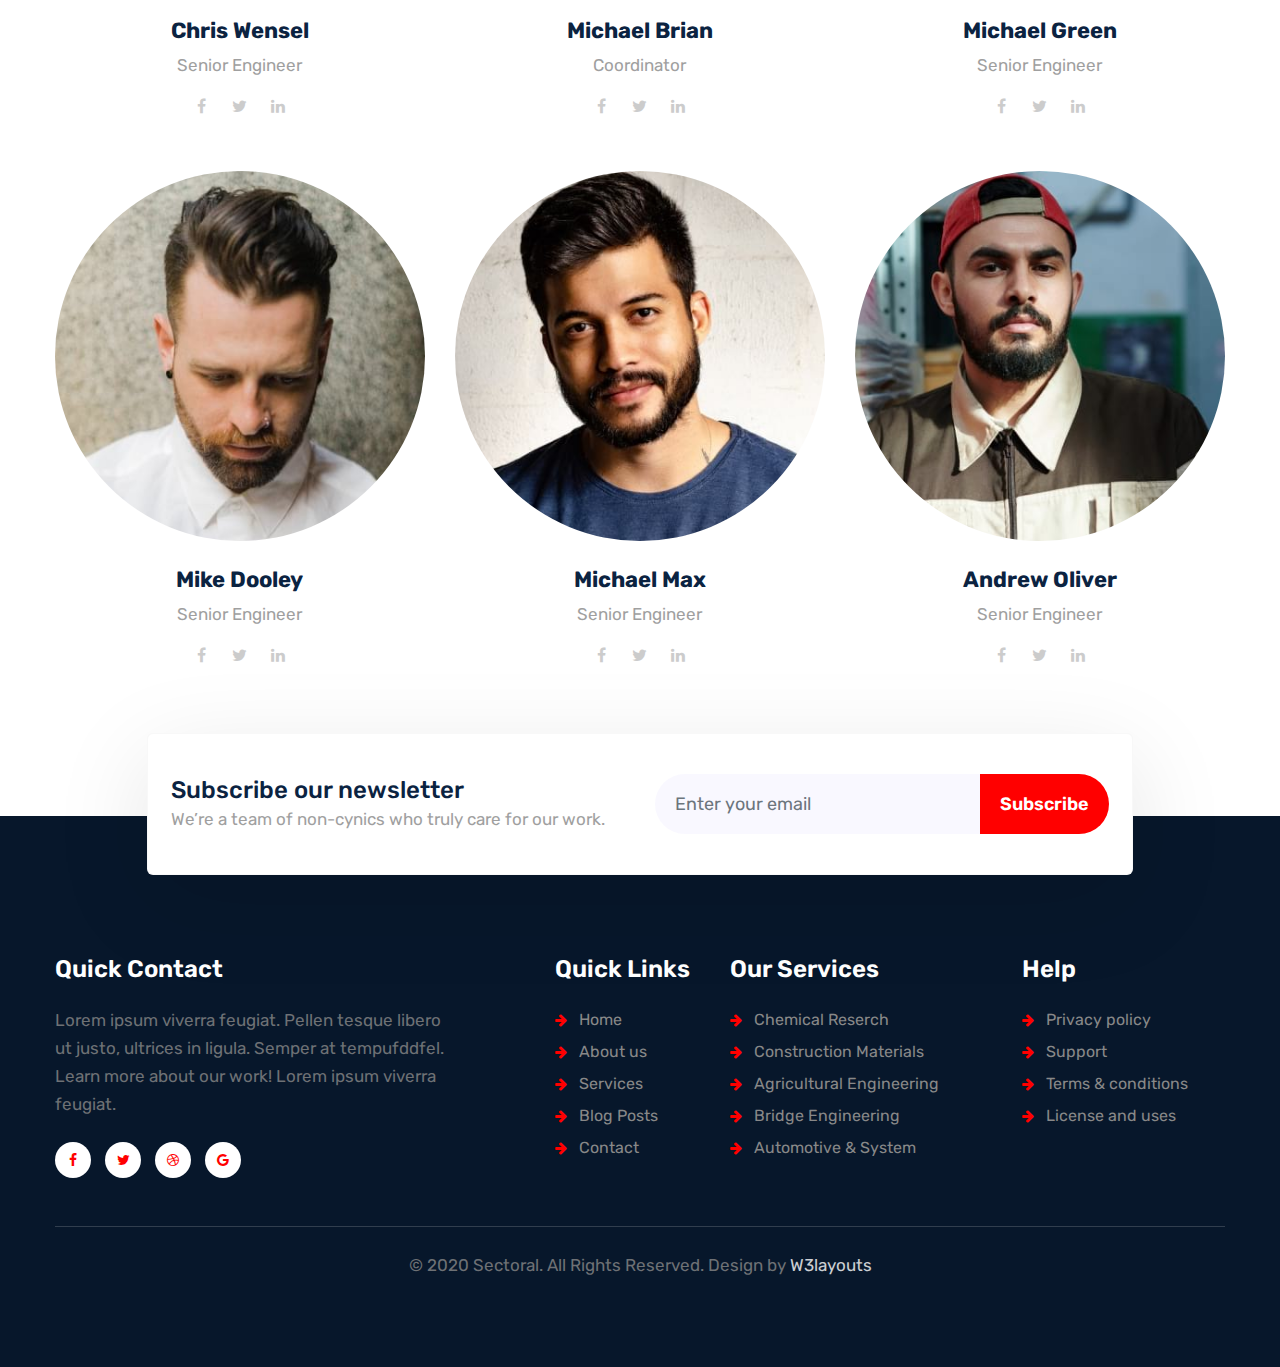
<file: synpack2/about.html>
<!--
Author: W3layouts
Author URL: http://w3layouts.com
-->
<!doctype html>
<html lang="zxx">

<head>
  <!-- Required meta tags -->
  <meta charset="utf-8">
  <meta name="viewport" content="width=device-width, initial-scale=1, shrink-to-fit=no">
  <meta name="keywords"
    content="Sectoral Responsive web template, Bootstrap Web Templates, Android Compatible web template, Smartphone Compatible web template, free webdesigns for Nokia, Samsung, LG, SonyEricsson, Motorola web design" />
  <title>Sectoral an Industrial Category Bootstrap Responsive Web Template | Home :: W3Layouts </title>
  <link href="//fonts.googleapis.com/css2?family=Rubik:wght@300;400;500;600&display=swap" rel="stylesheet">
  <!-- Template CSS -->
  <link rel="stylesheet" href="assets/css/style-starter.css">
</head>
<body>
 <!--header-->
 <header id="site-header" class="w3lhny-head fixed-top">
  <div class="container">
    <nav class="navbar navbar-expand-lg stroke px-0">
      <h1> <a class="navbar-brand" href="index.html">
        <span class="sublog"><span class="fa fa-industry w3llog-icon" aria-hidden="true"></span>Sec</span>toral
      </a></h1>
      <!-- if logo is image enable this   
<a class="navbar-brand" href="#index.html">
    <img src="image-path" alt="Your logo" title="Your logo" style="height:35px;" />
</a> -->
      <button class="navbar-toggler  collapsed bg-gradient" type="button" data-toggle="collapse"
        data-target="#navbarTogglerDemo02" aria-controls="navbarTogglerDemo02" aria-expanded="false"
        aria-label="Toggle navigation">
        <span class="navbar-toggler-icon fa icon-expand fa-bars"></span>
        <span class="navbar-toggler-icon fa icon-close fa-times"></span>
      </button>

      <div class="collapse navbar-collapse" id="navbarTogglerDemo02">
        <ul class="navbar-nav mx-lg-auto">
          <li class="nav-item">
            <a class="nav-link" href="index.html">Home <span class="sr-only">(current)</span></a>
          </li>
          <li class="nav-item active">
            <a class="nav-link" href="about.html">About</a>
          </li>
          <li class="nav-item">
            <a class="nav-link" href="services.html">Services</a>
          </li>
        
          <li class="nav-item">
            <a class="nav-link" href="contact.html">Contact</a>
          </li>
          <!--/search-right-->
          <nav class="ml-lg-5">
            <div class="search-bar">
              <form class="search">
                <input type="search" class="search__input" name="search" placeholder="Search here.."
                  onload="equalWidth()" required>
                <span class="fa fa-search search__icon"></span>
              </form>
            </div>
          </nav>
          <!--//search-right-->
        </ul>
      </div>
      <!-- toggle switch for light and dark theme -->
      <div class="mobile-position">
        <nav class="navigation">
          <div class="theme-switch-wrapper">
            <label class="theme-switch" for="checkbox">
              <input type="checkbox" id="checkbox">
              <div class="mode-container">
                <i class="gg-sun"></i>
                <i class="gg-moon"></i>
              </div>
            </label>
          </div>
        </nav>
      </div>
      <!-- //toggle switch for light and dark theme -->
    </nav>
  </div>
</header>
<!--/header-->
  <!--/inner-page-->

  <div class="inner-banner">
  </div>
  <section class="w3l-breadcrumb">
    <div class="container">
      <ul class="breadcrumbs-custom-path">
        <li><a href="index.html">Home</a></li>
        <li class="active"><span class="fa fa-arrow-right mx-2" aria-hidden="true"></span> About Us</li>
      </ul>
    </div>
  </section>
  <!--//inner-page-->
  <!-- about page about section -->
  <section class="w3l-index3" id="about">
    <div class="midd-w3 py-5">
      <div class="container py-lg-5 py-md-3">
        <div class="row">
          <div class="col-lg-6 mb-lg-0 mb-md-5 mb-4 align-self">
            <h6 class="title-subhny">About Our Company</h6>
            <h3 class="title-w3l mt-2">We provide full range of Premium Industrial  <br>Services for your business</h3>
            <p class="mt-md-4 mt-3">Lorem ipsum viverra feugiat. Pellen tesque libero ut justo,
              ultrices in ligula. Semper at tempufddfel. Lorem ipsum dolor sit amet
              elit. Non quae, fugiat nihil ad. Lorem ipsum dolor sit amet. Lorem ipsum init
              dolor sit, amet elit. Dolor ipsum non velit, culpa! Vivamus a et ut justo, init in dolor et.</p>
              <a class="btn btn-style btn-primary mt-sm-5 mt-4 mr-2" href="about.html">Read More <span class="fa fa-arrow-right ml-2" aria-hidden="true"></span></a>
            </div>
          <div class="col-lg-6">
            <div class="position-relative">
              <img src="assets/images/b1.jpg" alt="" class="radius-image img-fluid">
            </div>
          </div>
        </div>
      </div>
    </div>
  </section>

  <!-- home page block grids -->
  <section class="w3l-index2" id="about1">
    <div class="midd-w3 py-5">
      <div class="container py-lg-5 py-md-4 py-2">
        <div class="row">
          <div class="col-lg-6 left-wthree-img">
            <div class="position-relative">
              <img src="assets/images/bg2.jpg" alt="" class="radius-image img-fluid">
            </div>
          </div>
          <div class="col-lg-6 mt-lg-0 mt-5 pl-lg-5 align-self">
            <h6 class="title-subhny">What We Offer</h6>
            <h3 class="title-w3l mt-2">Planning and design.
              Modern equipment.</h3>
            <p class="mt-4">Lorem ipsum viverra feugiat. Pellen tesque libero ut justo,
              ultrices in ligula. Semper at tempufddfel. Learn more about our work!
              Lorem ipsum viverra feugiat.
            </p>
            <ul class="w3l-right-book mt-4">
              <li><span class="fa fa-check" aria-hidden="true"></span>Pellen tesque libero ut justo</li>
              <li><span class="fa fa-check" aria-hidden="true"></span>Lorem ipsum dolor sit amet elit</li>
              <li><span class="fa fa-check" aria-hidden="true"></span>Pellen tesque libero ut justo</li>
            </ul>
            <a class="btn btn-style btn-primary mt-4" href="about.html">Read More <span class="fa fa-arrow-right ml-2" aria-hidden="true"></span></a>
          </div>

        </div>
        <div class="row mt-5 pt-lg-4">

          <div class="col-lg-6 mb-lg-0 mb-5 pr-lg-5 align-self">
            <h6 class="title-subhny">Why Choose Us</h6>
            <h3 class="title-w3l mt-2">Dream big with get more inspiring solutions from here.</h3>
            <p class="mt-4">Lorem ipsum viverra feugiat. Pellen tesque libero ut justo,
              ultrices in ligula. Semper at tempufddfel. Learn more about our work!
              Lorem ipsum viverra feugiat.
            </p>
            <ul class="w3l-right-book mt-4">
              <li><span class="fa fa-check" aria-hidden="true"></span>Pellen tesque libero ut justo</li>
              <li><span class="fa fa-check" aria-hidden="true"></span>Lorem ipsum dolor sit amet elit</li>
              <li><span class="fa fa-check" aria-hidden="true"></span>Pellen tesque libero ut justo</li>
            </ul>
            <a class="btn btn-style btn-primary mt-4" href="about.html">Read More <span class="fa fa-arrow-right ml-2" aria-hidden="true"></span></a>
          </div>
          <div class="col-lg-6 left-wthree-img">
            <div class="position-relative">
              <img src="assets/images/bg1.jpg" alt="" class="radius-image img-fluid">
            </div>
          </div>
        </div>
      </div>
    </div>
  </section>
  <!-- home page block grids -->
    <!-- //about page about section -->
    <section class="w3l-index3" id="about1">
      <div class="midd-w3 py-5">
        <div class="container py-lg-5 py-md-4 py-2">
          <div class="row">
            <div class="col-lg-4 left-wthree-img">
              <span class="title-subhny mb-2">Wildlive</span>
              <h3 class="title-w3l mb-4">Protect wildlife, protect nature.</h3>
              <p class="">Lorem ipsum dolor sit amet elit. hic odio tenetur. ante ipsum primis in
                faucibus orci luctus et ultrices posuere cubilia acere aperiam sequi optio consectetur.</p>
                <a href="about.html" class="btn btn-style btn-primary mt-4">Read More</a>
            </div>
            <div class="col-lg-4 mt-lg-0 mt-5 pl-lg-5 align-self">
              <p class="mt-4">Lorem ipsum viverra feugiat. Pellen tesque libero ut justo,
                ultrices in ligula. Semper at tempufddfel. Learn more about our work!
                Lorem ipsum viverra feugiat.
              </p>
              <p class="mt-3">Lorem ipsum viverra feugiat. Pellen tesque libero ut justo,
                ultrices in ligula. Semper at tempufddfel.</p>
            </div>
            <div class="col-lg-4 mt-lg-0 mt-5 pl-lg-5 align-self">
              <p class="mt-4">Lorem ipsum viverra feugiat. Pellen tesque libero ut justo,
                ultrices in ligula. Semper at tempufddfel. Learn more about our work!
                Lorem ipsum viverra feugiat.
              </p>
              <p class="mt-3">Lorem ipsum viverra feugiat. Pellen tesque libero ut justo,
                ultrices in ligula. Semper at tempufddfel.</p>
            </div>
          </div>
        </div>
      </div>
    </section>
  <!--/team-->
  <section class="w3l-team py-5" id="team">
    <div class="container py-lg-5 py-md-4 py-2">
      <div class="header-section text-center mx-0 mb-md-5 mb-4">
        <h6 class="title-subhny">Our Team</h6>
        <h3 class="title-w3l mt-2">Awesome team mebers</h3>
      </div>
      <div class="row bottom-ab-grids mt-4 pb-lg-5">
        <div class="col-lg-4 col-6 team-info text-center mt-4 ">
          <div class="column position-relative">
            <a href="#url"><img src="assets/images/team1.jpg" alt="" class="img-fluid team-image" /></a>
          </div>
          <div class="column">
            <h3 class="name-pos"><a href="#url">Chris Wensel</a></h3>
            <p>Senior Engineer</p>
            <div class="social">
              <a href="#facebook" class="facebook"><span class="fa fa-facebook" aria-hidden="true"></span></a>
              <a href="#twitter" class="twitter"><span class="fa fa-twitter" aria-hidden="true"></span></a>
              <a href="#linkedin" class="linkedin"><span class="fa fa-linkedin" aria-hidden="true"></span></a>
            </div>
          </div>
        </div>
        <div class="col-lg-4 col-6  team-info text-center mt-4 ">
          <div class="column position-relative">
            <a href="#url"><img src="assets/images/team2.jpg" alt="" class="img-fluid  team-image" /></a>
          </div>
          <div class="column">
            <h3 class="name-pos"><a href="#url">Michael Brian</a></h3>
            <p>Coordinator</p>
            <div class="social">
              <a href="#facebook" class="facebook"><span class="fa fa-facebook" aria-hidden="true"></span></a>
              <a href="#twitter" class="twitter"><span class="fa fa-twitter" aria-hidden="true"></span></a>
              <a href="#linkedin" class="linkedin"><span class="fa fa-linkedin" aria-hidden="true"></span></a>
            </div>
          </div>
        </div>
        <div class="col-lg-4 col-6 team-info text-center mt-4">
          <div class="column position-relative">
            <a href="#url"><img src="assets/images/team3.jpg" alt="" class="img-fluid team-image" /></a>
          </div>
          <div class="column">
            <h3 class="name-pos"><a href="#url">Michael Green</a></h3>
            <p>Senior Engineer</p>
            <div class="social">
              <a href="#facebook" class="facebook"><span class="fa fa-facebook" aria-hidden="true"></span></a>
              <a href="#twitter" class="twitter"><span class="fa fa-twitter" aria-hidden="true"></span></a>
              <a href="#linkedin" class="linkedin"><span class="fa fa-linkedin" aria-hidden="true"></span></a>
            </div>
          </div>
        </div>
        <div class="col-lg-4 col-6 team-info text-center mt-lg-5 mt-4">
          <div class="column position-relative">
            <a href="#url"><img src="assets/images/team4.jpg" alt="" class="img-fluid  team-image" /></a>
          </div>
          <div class="column">
            <h3 class="name-pos"><a href="#url">Mike Dooley</a></h3>
            <p>Senior Engineer</p>
            <div class="social">
              <a href="#facebook" class="facebook"><span class="fa fa-facebook" aria-hidden="true"></span></a>
              <a href="#twitter" class="twitter"><span class="fa fa-twitter" aria-hidden="true"></span></a>
              <a href="#linkedin" class="linkedin"><span class="fa fa-linkedin" aria-hidden="true"></span></a>
            </div>
          </div>
        </div>
        <div class="col-lg-4 col-6 team-info text-center mt-lg-5 mt-4">
          <div class="column position-relative">
            <a href="#url"><img src="assets/images/team5.jpg" alt="" class="img-fluid  team-image" /></a>
          </div>
          <div class="column">
            <h3 class="name-pos"><a href="#url">Michael Max</a></h3>
            <p>Senior Engineer</p>
            <div class="social">
              <a href="#facebook" class="facebook"><span class="fa fa-facebook" aria-hidden="true"></span></a>
              <a href="#twitter" class="twitter"><span class="fa fa-twitter" aria-hidden="true"></span></a>
              <a href="#linkedin" class="linkedin"><span class="fa fa-linkedin" aria-hidden="true"></span></a>
            </div>
          </div>
        </div>
        <div class="col-lg-4 col-6 team-info text-center mt-lg-5 mt-4">
          <div class="column position-relative">
            <a href="#url"><img src="assets/images/team6.jpg" alt="" class="img-fluid  team-image" /></a>
          </div>
          <div class="column">
            <h3 class="name-pos"><a href="#url">Andrew Oliver</a></h3>
            <p>Senior Engineer</p>
            <div class="social">
              <a href="#facebook" class="facebook"><span class="fa fa-facebook" aria-hidden="true"></span></a>
              <a href="#twitter" class="twitter"><span class="fa fa-twitter" aria-hidden="true"></span></a>
              <a href="#linkedin" class="linkedin"><span class="fa fa-linkedin" aria-hidden="true"></span></a>
            </div>
          </div>
        </div>
      </div>
    </div>
  </section>
  <!--//team-->
  <!-- footer-28 block -->
  <footer class="footer-28 position-relative py-5">
    <div class="container py-lg-3">
      <div class="w3l-forms-9 px-md-2" id="newsletter">
        <div class="main-w3 py-4">
          <div class="container-fluid py-lg-3 py-2">
            <div class="row align-items-center">
              <div class="main-midd col-lg-6">
                <h4 class="">Subscribe our newsletter</h4>
                <p>We’re a team of non-cynics who truly care for our work.</p>
              </div>
              <div class="main-midd-2 col-lg-6 mt-lg-0 mt-4">
                <form action="#url" method="GET" class="rightside-form d-sm-flex">
                  <input type="email" class="form-control" name="email" placeholder="Enter your email">
                  <button class="btn" type="submit">Subscribe</button>
                </form>
              </div>
            </div>
          </div>
        </div>
      </div>
      <div class="row footer-top-28 mt-4">
        <div class="col-lg-5 footer-list-28 pr-lg-5 mt-5">
          <h6 class="footer-title-28">Quick Contact</h6>
          <p class="pr-lg-5">Lorem ipsum viverra feugiat. Pellen tesque libero ut justo, ultrices in ligula. Semper at
            tempufddfel. Learn more about our work! Lorem ipsum viverra feugiat.</p>

          <div class="main-social-footer-28 mt-4">
            <ul class="social-icons">
              <li class="facebook">
                <a href="#link" title="Facebook">
                  <span class="fa fa-facebook" aria-hidden="true"></span>
                </a>
              </li>
              <li class="twitter">
                <a href="#link" title="Twitter">
                  <span class="fa fa-twitter" aria-hidden="true"></span>
                </a>
              </li>
              <li class="dribbble">
                <a href="#link" title="Dribbble">
                  <span class="fa fa-dribbble" aria-hidden="true"></span>
                </a>
              </li>
              <li class="google">
                <a href="#link" title="Google">
                  <span class="fa fa-google" aria-hidden="true"></span>
                </a>
              </li>
            </ul>
          </div>
        </div>
        <div class="col-lg-7">
          <div class="row">
            <div class="col-md-3 col-sm-6 footer-list-28 mt-5">
              <h6 class="footer-title-28">Quick Links</h6>
              <ul>
                <li><a href="index.html"><span class="fa fa-arrow-right mr-2" aria-hidden="true"></span> Home</a></li>
                <li><a href="about.html"><span class="fa fa-arrow-right mr-2" aria-hidden="true"></span> About us</a></li>
                <li><a href="services.html"><span class="fa fa-arrow-right mr-2" aria-hidden="true"></span> Services</a></li>
                <li><a href="blog.html"><span class="fa fa-arrow-right mr-2" aria-hidden="true"></span> Blog Posts</a></li>
                <li><a href="contact.html"><span class="fa fa-arrow-right mr-2" aria-hidden="true"></span> Contact</a></li>
              </ul>
            </div>
            <div class="col-md-5 col-sm-6 footer-list-28 mt-5">
              <h6 class="footer-title-28">Our Services</h6>
              <ul>
                <li><a href="#reserch"><span class="fa fa-arrow-right mr-2" aria-hidden="true"></span> Chemical Reserch</a></li>
                <li><a href="#construction"><span class="fa fa-arrow-right mr-2" aria-hidden="true"></span> Construction Materials</a></li>
                <li><a href="#agricultural"><span class="fa fa-arrow-right mr-2" aria-hidden="true"></span> Agricultural Engineering</a></li>
                <li><a href="#bridge"><span class="fa fa-arrow-right mr-2" aria-hidden="true"></span> Bridge Engineering</a></li>
                <li><a href="#automotive"><span class="fa fa-arrow-right mr-2" aria-hidden="true"></span> Automotive & System</a></li>
              </ul>
            </div>
            <div class="col-md-4 col-sm-6 footer-list-28 mt-5">
              <h6 class="footer-title-28">Help</h6>
              <ul>
                <li><a href="#privacy"><span class="fa fa-arrow-right mr-2" aria-hidden="true"></span> Privacy policy</a></li>
                <li><a href="#support"><span class="fa fa-arrow-right mr-2" aria-hidden="true"></span> Support</a></li>
                <li><a href="#terms"><span class="fa fa-arrow-right mr-2" aria-hidden="true"></span> Terms & conditions</a></li>
                <li><a href="#license"><span class="fa fa-arrow-right mr-2" aria-hidden="true"></span> License and uses</a></li>
              </ul>
            </div>

          </div>
        </div>
      </div>
      <div class="midd-footer-28 align-center py-4 mt-5">
        <p class="copy-footer-28 text-center"> &copy; 2020 Sectoral. All Rights Reserved. Design by <a
            href="https://w3layouts.com/" target="_blank">
            W3layouts</a></p>
      </div>
    </div>


    <!-- move top -->
    <button onclick="topFunction()" id="movetop" title="Go to top">
      &#10548;
    </button>
    <script>
      // When the user scrolls down 20px from the top of the document, show the button
      window.onscroll = function () {
        scrollFunction()
      };

      function scrollFunction() {
        if (document.body.scrollTop > 20 || document.documentElement.scrollTop > 20) {
          document.getElementById("movetop").style.display = "block";
        } else {
          document.getElementById("movetop").style.display = "none";
        }
      }

      // When the user clicks on the button, scroll to the top of the document
      function topFunction() {
        document.body.scrollTop = 0;
        document.documentElement.scrollTop = 0;
      }
    </script>
    <!-- /move top -->
    <!-- //footer-28 block -->
  </footer>

  <!-- Template JavaScript -->
  <script src="assets/js/jquery-3.3.1.min.js"></script>
  <script src="assets/js/theme-change.js"></script>
  <!--/MENU-JS-->
  <script>
    $(window).on("scroll", function () {
      var scroll = $(window).scrollTop();

      if (scroll >= 80) {
        $("#site-header").addClass("nav-fixed");
      } else {
        $("#site-header").removeClass("nav-fixed");
      }
    });

    //Main navigation Active Class Add Remove
    $(".navbar-toggler").on("click", function () {
      $("header").toggleClass("active");
    });
    $(document).on("ready", function () {
      if ($(window).width() > 991) {
        $("header").removeClass("active");
      }
      $(window).on("resize", function () {
        if ($(window).width() > 991) {
          $("header").removeClass("active");
        }
      });
    });
  </script>
  <!--//MENU-JS-->

  <script src="assets/js/bootstrap.min.js"></script>

</body>

</html>
</file>
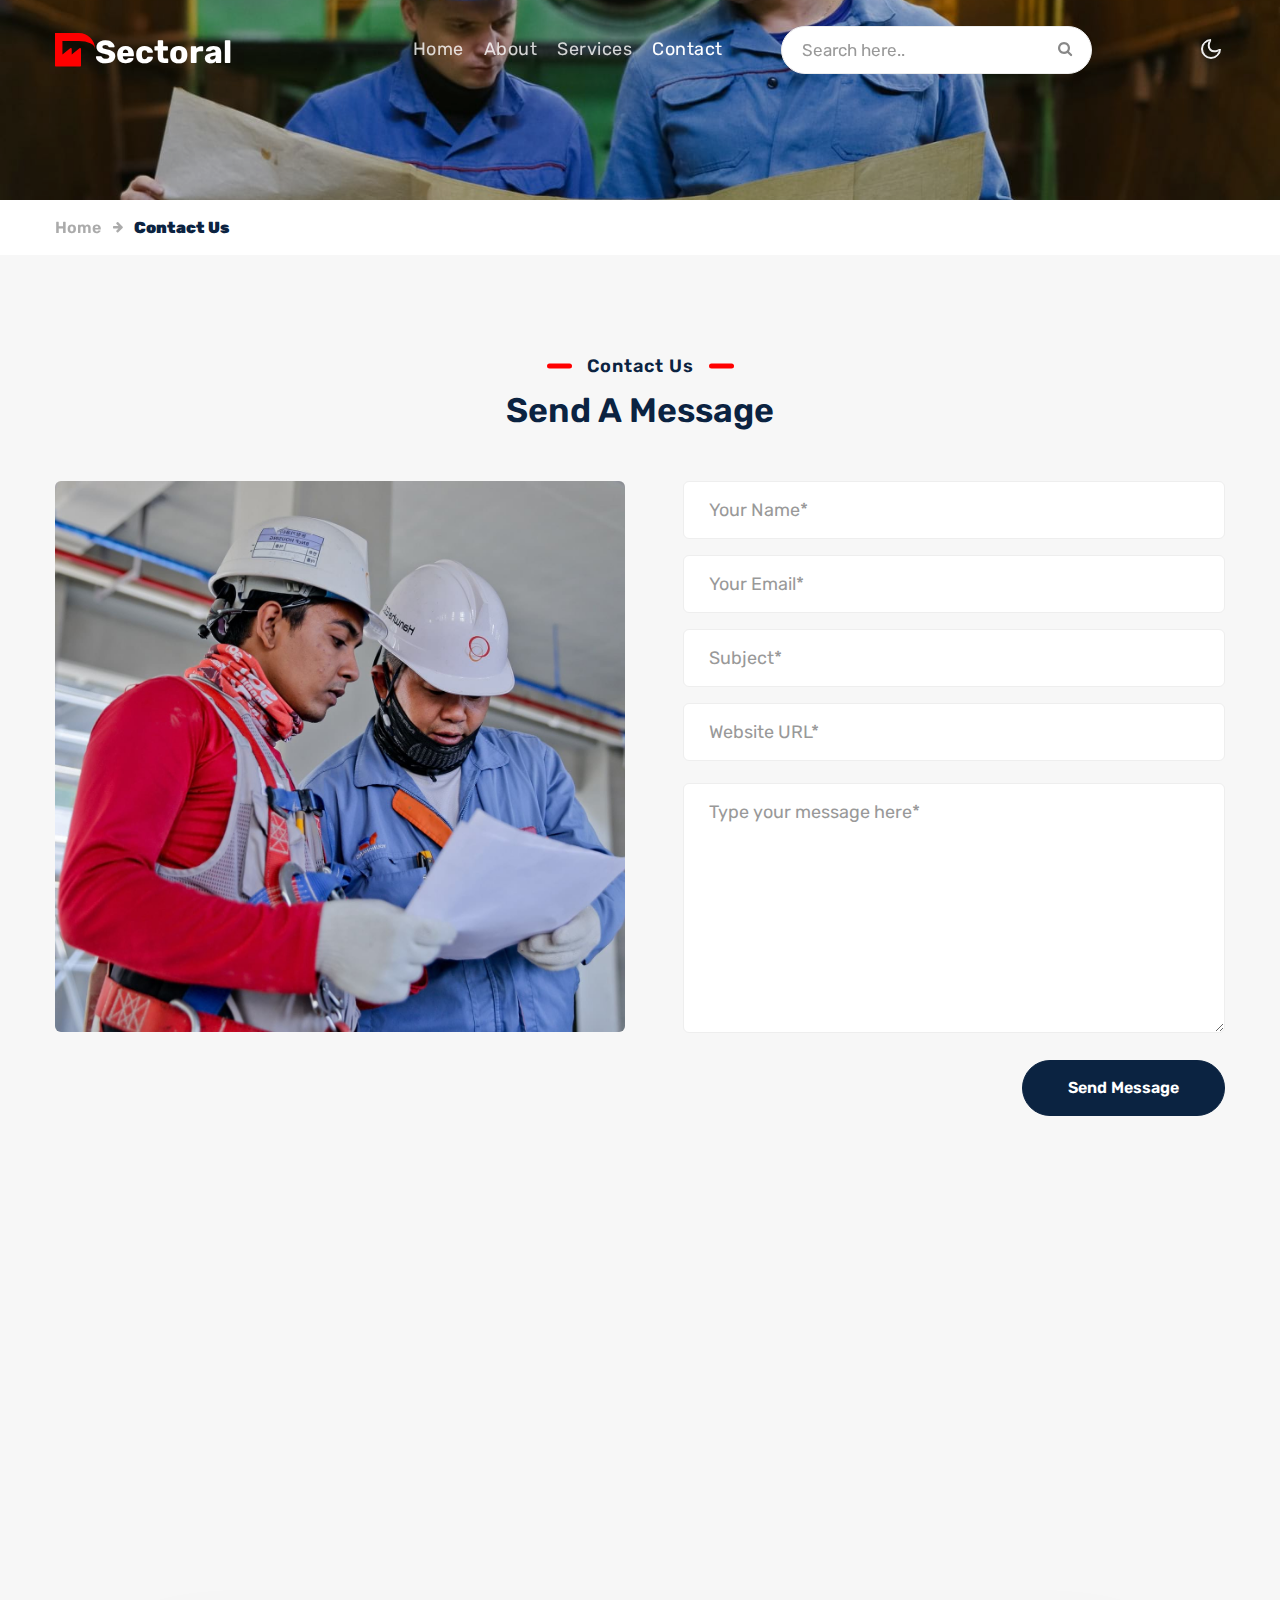
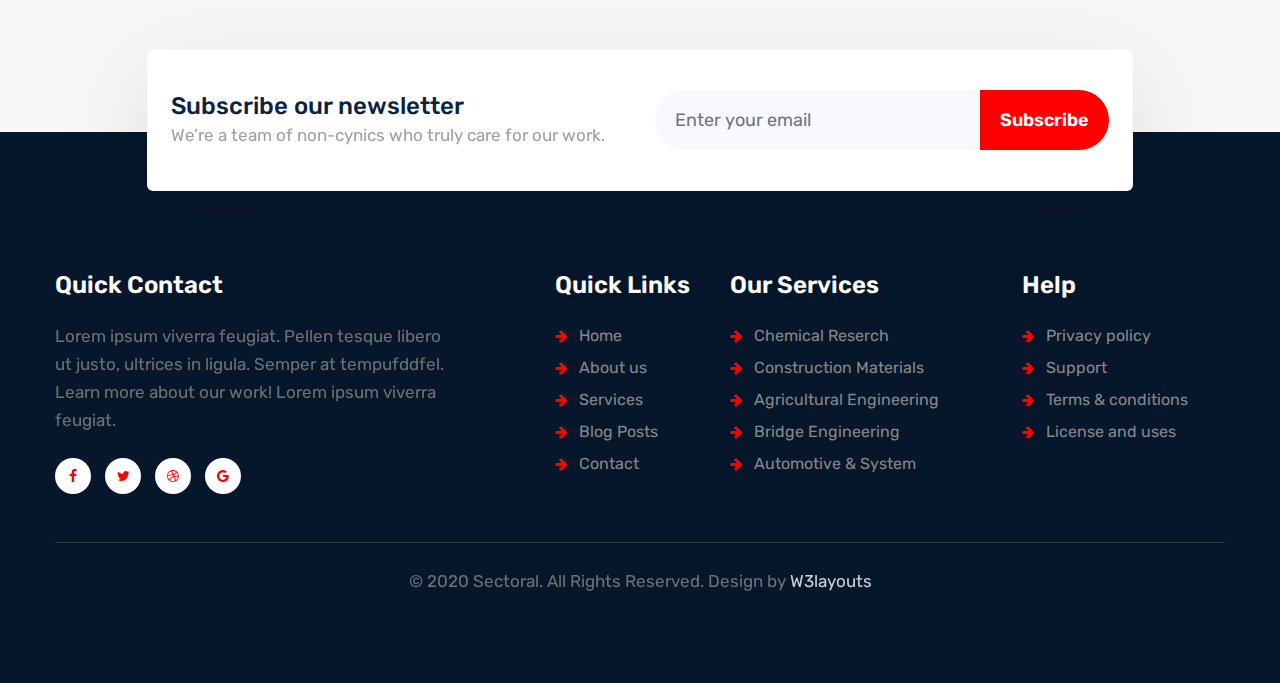
<file: synpack2/contact.html>
<!--
Author: W3layouts
Author URL: http://w3layouts.com
-->
<!doctype html>
<html lang="zxx">
<head>
  <!-- Required meta tags -->
  <meta charset="utf-8">
  <meta name="viewport" content="width=device-width, initial-scale=1, shrink-to-fit=no">
  <meta name="keywords"
    content="Sectoral Responsive web template, Bootstrap Web Templates, Android Compatible web template, Smartphone Compatible web template, free webdesigns for Nokia, Samsung, LG, SonyEricsson, Motorola web design" />
  <title>Sectoral an Industrial Category Bootstrap Responsive Web Template | Home :: W3Layouts </title>
  <link href="//fonts.googleapis.com/css2?family=Rubik:wght@300;400;500;600&display=swap" rel="stylesheet">
  <!-- Template CSS -->
  <link rel="stylesheet" href="assets/css/style-starter.css">
</head>

<body>
  <!--header-->
  <header id="site-header" class="w3lhny-head fixed-top">
    <div class="container">
      <nav class="navbar navbar-expand-lg stroke px-0">
        <h1> <a class="navbar-brand" href="index.html">
          <span class="sublog"><span class="fa fa-industry w3llog-icon" aria-hidden="true"></span>Sec</span>toral
        </a></h1>
        <!-- if logo is image enable this   
        <a class="navbar-brand" href="#index.html">
            <img src="image-path" alt="Your logo" title="Your logo" style="height:35px;" />
        </a> -->
        <button class="navbar-toggler  collapsed bg-gradient" type="button" data-toggle="collapse"
          data-target="#navbarTogglerDemo02" aria-controls="navbarTogglerDemo02" aria-expanded="false"
          aria-label="Toggle navigation">
          <span class="navbar-toggler-icon fa icon-expand fa-bars"></span>
          <span class="navbar-toggler-icon fa icon-close fa-times"></span>
        </button>
        <div class="collapse navbar-collapse" id="navbarTogglerDemo02">
          <ul class="navbar-nav mx-lg-auto">
            <li class="nav-item">
              <a class="nav-link" href="index.html">Home <span class="sr-only">(current)</span></a>
            </li>
            <li class="nav-item">
              <a class="nav-link" href="about.html">About</a>
            </li>
            <li class="nav-item">
              <a class="nav-link" href="services.html">Services</a>
            </li>
           
            <li class="nav-item active">
              <a class="nav-link" href="contact.html">Contact</a>
            </li>
            <!--/search-right-->
            <nav class="ml-lg-5">
              <div class="search-bar">
                <form class="search">
                  <input type="search" class="search__input" name="search" placeholder="Search here.."
                    onload="equalWidth()" required>
                  <span class="fa fa-search search__icon"></span>
                </form>
              </div>
            </nav>
            <!--//search-right-->
          </ul>
        </div>
        <!-- toggle switch for light and dark theme -->
        <div class="mobile-position">
          <nav class="navigation">
            <div class="theme-switch-wrapper">
              <label class="theme-switch" for="checkbox">
                <input type="checkbox" id="checkbox">
                <div class="mode-container">
                  <i class="gg-sun"></i>
                  <i class="gg-moon"></i>
                </div>
              </label>
            </div>
          </nav>
        </div>
        <!-- //toggle switch for light and dark theme -->
      </nav>
    </div>
  </header>
  <!--/header-->
  <!--/inner-page-->

  <div class="inner-banner">
  </div>
  <section class="w3l-breadcrumb">
    <div class="container">
      <ul class="breadcrumbs-custom-path">
        <li><a href="index.html">Home</a></li>
        <li class="active"><span class="fa fa-arrow-right mx-2" aria-hidden="true"></span> Contact Us</li>
      </ul>
    </div>
  </section>
  <!--//inner-page-->
  <!-- /contact-section -->
  <section class="w3l-contact-2 py-5" id="contact">
    <div class="container py-lg-5 py-md-4 py-2">
      <div class="header-section text-center mx-0 mb-md-5 mb-4">
        <h6 class="title-subhny">Contact Us</h6>
        <h3 class="title-w3l mt-2">Send a Message</h3>
      </div>
      <div class="contact-grids d-grid">
        <div class="contact-left-img">
          <img src="assets/images/ab1.jpg" class="img-fluid radius-image" alt="">
        </div>
        <div class="contact-right">
          <form action="https://sendmail.w3layouts.com/submitForm" method="post" class="signin-form">
            <div class="input-grids">

              <input type="text" name="w3lName" id="w3lName" placeholder="Your Name*" class="contact-input"
                required="" />
              <input type="email" name="w3lSender" id="w3lSender" placeholder="Your Email*" class="contact-input"
                required="" />
              <input type="text" name="w3lSubect" id="w3lSubect" placeholder="Subject*" class="contact-input"
                required="" />
              <input type="text" name="w3lWebsite" id="w3lWebsite" placeholder="Website URL*" class="contact-input"
                required="" />
            </div>
            <div class="form-input">
              <textarea name="w3lMessage" id="w3lMessage" placeholder="Type your message here*" required=""></textarea>
            </div>
            <div class="form-buttonhny text-lg-right">
              <button class="btn btn-style btn-primary">Send Message</button>
            </div>
          </form>
        </div>
      </div>
      <div class="map-iframe mt-5 mb-lg-5 pb-lg-4">
        <iframe
          src="https://www.google.com/maps/embed?pb=!1m18!1m12!1m3!1d317718.69319292053!2d-0.3817765050863085!3d51.528307984912544!2m3!1f0!2f0!3f0!3m2!1i1024!2i768!4f13.1!3m3!1m2!1s0x47d8a00baf21de75%3A0x52963a5addd52a99!2sLondon%2C+UK!5e0!3m2!1sen!2spl!4v1562654563739!5m2!1sen!2spl"
          width="100%" height="400" frameborder="0" style="border: 0px;" allowfullscreen=""></iframe>
      </div>
    </div>
  </section>

  <!-- //contact-section -->
  <!-- footer-28 block -->
  <footer class="footer-28 position-relative py-5">
    <div class="container py-lg-3">
      <div class="w3l-forms-9 px-md-2" id="newsletter">
        <div class="main-w3 py-4">
          <div class="container-fluid py-lg-3 py-2">
            <div class="row align-items-center">
              <div class="main-midd col-lg-6">
                <h4 class="">Subscribe our newsletter</h4>
                <p>We’re a team of non-cynics who truly care for our work.</p>
              </div>
              <div class="main-midd-2 col-lg-6 mt-lg-0 mt-4">
                <form action="#url" method="GET" class="rightside-form d-sm-flex">
                  <input type="email" class="form-control" name="email" placeholder="Enter your email">
                  <button class="btn" type="submit">Subscribe</button>
                </form>
              </div>
            </div>
          </div>
        </div>
      </div>
      <div class="row footer-top-28 mt-4">
        <div class="col-lg-5 footer-list-28 pr-lg-5 mt-5">
          <h6 class="footer-title-28">Quick Contact</h6>
          <p class="pr-lg-5">Lorem ipsum viverra feugiat. Pellen tesque libero ut justo, ultrices in ligula. Semper at
            tempufddfel. Learn more about our work! Lorem ipsum viverra feugiat.</p>

          <div class="main-social-footer-28 mt-4">
            <ul class="social-icons">
              <li class="facebook">
                <a href="#link" title="Facebook">
                  <span class="fa fa-facebook" aria-hidden="true"></span>
                </a>
              </li>
              <li class="twitter">
                <a href="#link" title="Twitter">
                  <span class="fa fa-twitter" aria-hidden="true"></span>
                </a>
              </li>
              <li class="dribbble">
                <a href="#link" title="Dribbble">
                  <span class="fa fa-dribbble" aria-hidden="true"></span>
                </a>
              </li>
              <li class="google">
                <a href="#link" title="Google">
                  <span class="fa fa-google" aria-hidden="true"></span>
                </a>
              </li>
            </ul>
          </div>
        </div>
        <div class="col-lg-7">
          <div class="row">
            <div class="col-md-3 col-sm-6 footer-list-28 mt-5">
              <h6 class="footer-title-28">Quick Links</h6>
              <ul>
                <li><a href="index.html"><span class="fa fa-arrow-right mr-2" aria-hidden="true"></span> Home</a></li>
                <li><a href="about.html"><span class="fa fa-arrow-right mr-2" aria-hidden="true"></span> About us</a>
                </li>
                <li><a href="services.html"><span class="fa fa-arrow-right mr-2" aria-hidden="true"></span> Services</a>
                </li>
                <li><a href="blog.html"><span class="fa fa-arrow-right mr-2" aria-hidden="true"></span> Blog Posts</a>
                </li>
                <li><a href="contact.html"><span class="fa fa-arrow-right mr-2" aria-hidden="true"></span> Contact</a>
                </li>
              </ul>
            </div>
            <div class="col-md-5 col-sm-6 footer-list-28 mt-5">
              <h6 class="footer-title-28">Our Services</h6>
              <ul>
                <li><a href="#reserch"><span class="fa fa-arrow-right mr-2" aria-hidden="true"></span> Chemical
                    Reserch</a></li>
                <li><a href="#construction"><span class="fa fa-arrow-right mr-2" aria-hidden="true"></span> Construction
                    Materials</a></li>
                <li><a href="#agricultural"><span class="fa fa-arrow-right mr-2" aria-hidden="true"></span> Agricultural
                    Engineering</a></li>
                <li><a href="#bridge"><span class="fa fa-arrow-right mr-2" aria-hidden="true"></span> Bridge
                    Engineering</a></li>
                <li><a href="#automotive"><span class="fa fa-arrow-right mr-2" aria-hidden="true"></span> Automotive &
                    System</a></li>
              </ul>
            </div>
            <div class="col-md-4 col-sm-6 footer-list-28 mt-5">
              <h6 class="footer-title-28">Help</h6>
              <ul>
                <li><a href="#privacy"><span class="fa fa-arrow-right mr-2" aria-hidden="true"></span> Privacy
                    policy</a></li>
                <li><a href="#support"><span class="fa fa-arrow-right mr-2" aria-hidden="true"></span> Support</a></li>
                <li><a href="#terms"><span class="fa fa-arrow-right mr-2" aria-hidden="true"></span> Terms &
                    conditions</a></li>
                <li><a href="#license"><span class="fa fa-arrow-right mr-2" aria-hidden="true"></span> License and
                    uses</a></li>
              </ul>
            </div>

          </div>
        </div>
      </div>
      <div class="midd-footer-28 align-center py-4 mt-5">
        <p class="copy-footer-28 text-center"> &copy; 2020 Sectoral. All Rights Reserved. Design by <a
            href="https://w3layouts.com/" target="_blank">
            W3layouts</a></p>
      </div>
    </div>


    <!-- move top -->
    <button onclick="topFunction()" id="movetop" title="Go to top">
      &#10548;
    </button>
    <script>
      // When the user scrolls down 20px from the top of the document, show the button
      window.onscroll = function () {
        scrollFunction()
      };

      function scrollFunction() {
        if (document.body.scrollTop > 20 || document.documentElement.scrollTop > 20) {
          document.getElementById("movetop").style.display = "block";
        } else {
          document.getElementById("movetop").style.display = "none";
        }
      }

      // When the user clicks on the button, scroll to the top of the document
      function topFunction() {
        document.body.scrollTop = 0;
        document.documentElement.scrollTop = 0;
      }
    </script>
    <!-- /move top -->
    <!-- //footer-28 block -->
  </footer>

  <!-- Template JavaScript -->
  <script src="assets/js/jquery-3.3.1.min.js"></script>
  <script src="assets/js/theme-change.js"></script>
  <!--/MENU-JS-->
  <script>
    $(window).on("scroll", function () {
      var scroll = $(window).scrollTop();

      if (scroll >= 80) {
        $("#site-header").addClass("nav-fixed");
      } else {
        $("#site-header").removeClass("nav-fixed");
      }
    });

    //Main navigation Active Class Add Remove
    $(".navbar-toggler").on("click", function () {
      $("header").toggleClass("active");
    });
    $(document).on("ready", function () {
      if ($(window).width() > 991) {
        $("header").removeClass("active");
      }
      $(window).on("resize", function () {
        if ($(window).width() > 991) {
          $("header").removeClass("active");
        }
      });
    });
  </script>
  <!--//MENU-JS-->

  <script src="assets/js/bootstrap.min.js"></script>

</body>

</html>
</file>
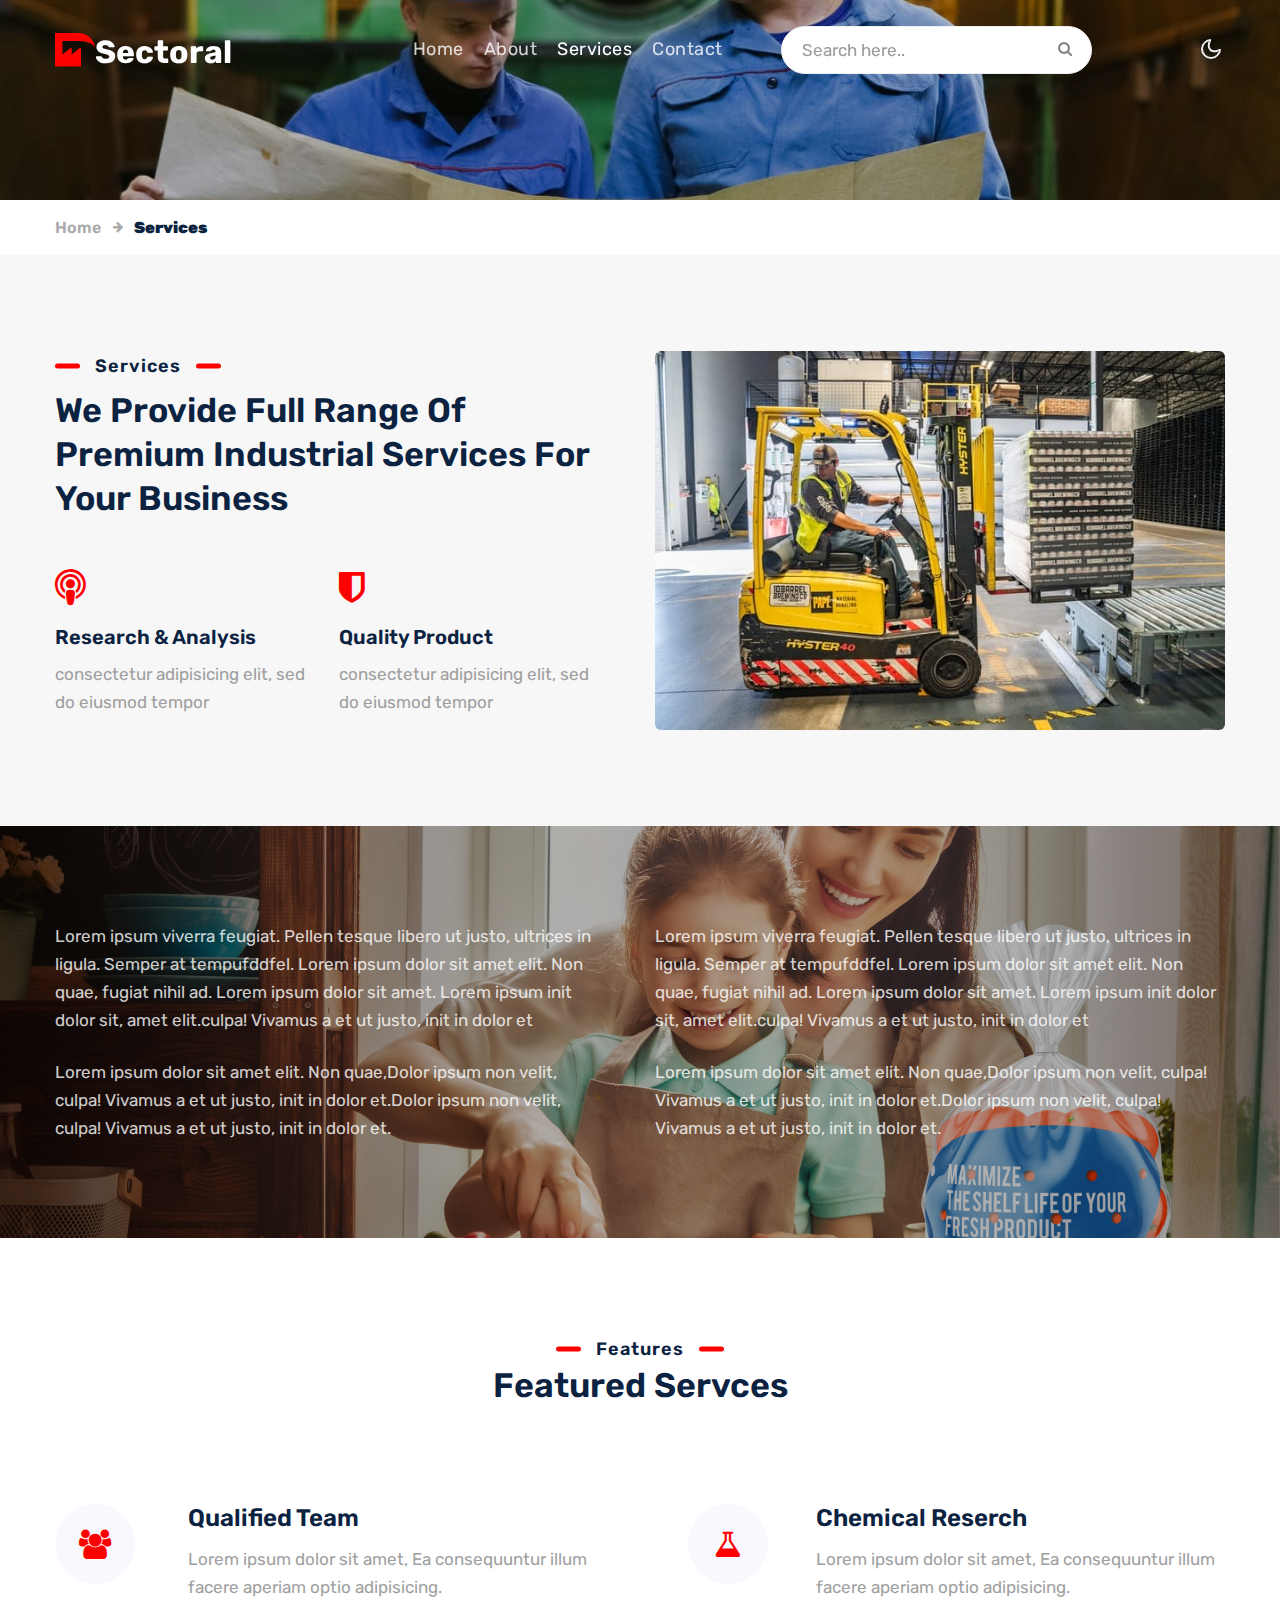
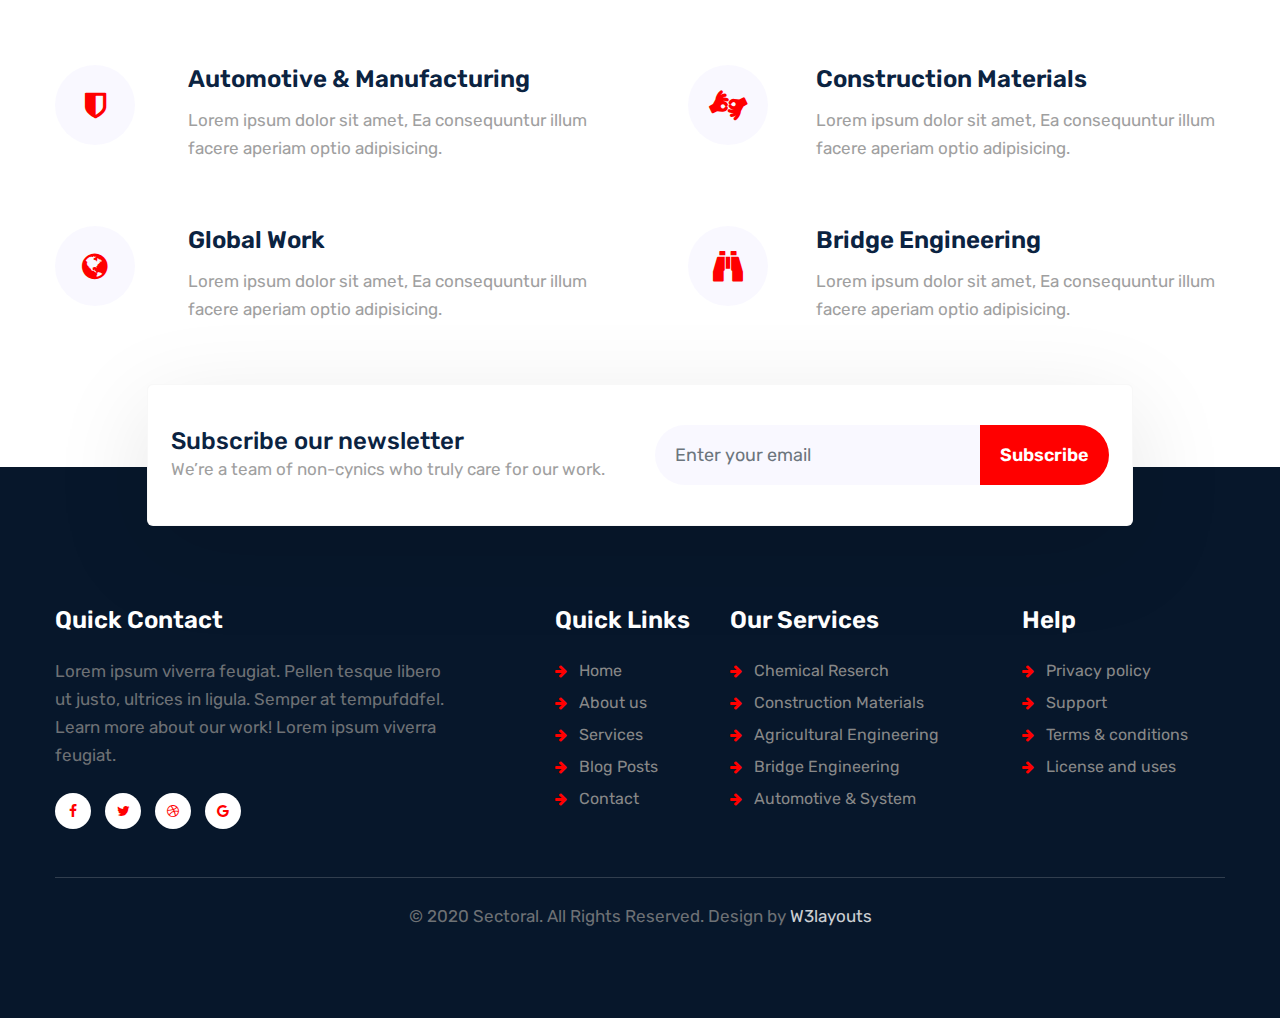
<file: synpack2/services.html>
<!--
Author: W3layouts
Author URL: http://w3layouts.com
-->
<!doctype html>
<html lang="zxx">

<head>
  <!-- Required meta tags -->
  <meta charset="utf-8">
  <meta name="viewport" content="width=device-width, initial-scale=1, shrink-to-fit=no">
  <meta name="keywords"
    content="Sectoral Responsive web template, Bootstrap Web Templates, Android Compatible web template, Smartphone Compatible web template, free webdesigns for Nokia, Samsung, LG, SonyEricsson, Motorola web design" />
  <title>Sectoral an Industrial Category Bootstrap Responsive Web Template | Home :: W3Layouts </title>
  <link href="//fonts.googleapis.com/css2?family=Rubik:wght@300;400;500;600&display=swap" rel="stylesheet">
  <!-- Template CSS -->
  <link rel="stylesheet" href="assets/css/style-starter.css">
</head>

<body>
   <!--header-->
   <header id="site-header" class="w3lhny-head fixed-top">
    <div class="container">
      <nav class="navbar navbar-expand-lg stroke px-0">
        <h1> <a class="navbar-brand" href="index.html">
          <span class="sublog"><span class="fa fa-industry w3llog-icon" aria-hidden="true"></span>Sec</span>toral
        </a></h1>
        <!-- if logo is image enable this   
  <a class="navbar-brand" href="#index.html">
      <img src="image-path" alt="Your logo" title="Your logo" style="height:35px;" />
  </a> -->
        <button class="navbar-toggler  collapsed bg-gradient" type="button" data-toggle="collapse"
          data-target="#navbarTogglerDemo02" aria-controls="navbarTogglerDemo02" aria-expanded="false"
          aria-label="Toggle navigation">
          <span class="navbar-toggler-icon fa icon-expand fa-bars"></span>
          <span class="navbar-toggler-icon fa icon-close fa-times"></span>
        </button>

        <div class="collapse navbar-collapse" id="navbarTogglerDemo02">
          <ul class="navbar-nav mx-lg-auto">
            <li class="nav-item">
              <a class="nav-link" href="index.html">Home <span class="sr-only">(current)</span></a>
            </li>
            <li class="nav-item">
              <a class="nav-link" href="about.html">About</a>
            </li>
            <li class="nav-item active">
              <a class="nav-link" href="services.html">Services</a>
            </li>
           
            <li class="nav-item">
              <a class="nav-link" href="contact.html">Contact</a>
            </li>
            <!--/search-right-->
            <nav class="ml-lg-5">
              <div class="search-bar">
                <form class="search">
                  <input type="search" class="search__input" name="search" placeholder="Search here.."
                    onload="equalWidth()" required>
                  <span class="fa fa-search search__icon"></span>
                </form>
              </div>
            </nav>
            <!--//search-right-->
          </ul>
        </div>
        <!-- toggle switch for light and dark theme -->
        <div class="mobile-position">
          <nav class="navigation">
            <div class="theme-switch-wrapper">
              <label class="theme-switch" for="checkbox">
                <input type="checkbox" id="checkbox">
                <div class="mode-container">
                  <i class="gg-sun"></i>
                  <i class="gg-moon"></i>
                </div>
              </label>
            </div>
          </nav>
        </div>
        <!-- //toggle switch for light and dark theme -->
      </nav>
    </div>
  </header>
  <!--/header-->
  <!--/inner-page-->

  <div class="inner-banner">
  </div>
  <section class="w3l-breadcrumb">
    <div class="container">
      <ul class="breadcrumbs-custom-path">
        <li><a href="index.html">Home</a></li>
        <li class="active"><span class="fa fa-arrow-right mx-2" aria-hidden="true"></span> Services</li>
      </ul>
    </div>
  </section>
  <!--//inner-page-->
  <!-- services-page-->
  <section class="w3l-index3" id="services1">
    <div class="midd-w3 py-5">
      <div class="container py-lg-5 py-md-3">
        <div class="row cwp23-content">
          <div class="col-lg-6 cwp23-text pr-lg-5">
            <div class="cwp23-title">
              <span class="title-subhny mb-2">Services</span>
              <h3 class="title-w3l mb-5">We Provide Full Range Of Premium Industrial
                Services For Your Business </h3>
            </div>
            <div class="cwp23-text-cols">
              <div class="column">
                <span class="fa fa-podcast" aria-hidden="true"></span>
                <a href="#">Research & Analysis</a>
                <p>consectetur adipisicing elit, sed do eiusmod tempor </p>
              </div>
              <div class="column">
                <span class="fa fa-shield" aria-hidden="true"></span>
                <a href="#">Quality Product</a>
                <p>consectetur adipisicing elit, sed do eiusmod tempor </p>
              </div>
            </div>
          </div>
          <div class="col-6 cwp23-img mt-lg-0 mt-5">
            <img src="assets/images/b3.jpg" alt="" class="radius-image img-fluid">
          </div>
        </div>
      </div>
    </div>
  </section>
  <!-- //services-page-->
  <!-- stats -->
  <section class="w3l-stats py-5" id="services2">
    <div class="gallery-inner container py-sm-5">
      <div class="row services-2-grids">
        <div class="col-lg-6 services-2-gd pr-lg-5">
          <p class="">Lorem ipsum viverra feugiat. Pellen tesque libero ut justo,
            ultrices in ligula. Semper at tempufddfel. Lorem ipsum dolor sit amet
            elit. Non quae, fugiat nihil ad. Lorem ipsum dolor sit amet. Lorem ipsum init
            dolor sit, amet elit.culpa! Vivamus a et ut justo, init in dolor et </p>
          <p class="mt-4">
            Lorem ipsum dolor sit amet
            elit. Non quae,Dolor ipsum non velit, culpa! Vivamus a et ut justo, init in dolor et.Dolor ipsum non velit,
            culpa! Vivamus a et ut justo, init in dolor et.
          </p>

        </div>
        <div class="col-lg-6 services-2-gd mt-lg-0 mt-5">
          <p class="">Lorem ipsum viverra feugiat. Pellen tesque libero ut justo,
            ultrices in ligula. Semper at tempufddfel. Lorem ipsum dolor sit amet
            elit. Non quae, fugiat nihil ad. Lorem ipsum dolor sit amet. Lorem ipsum init
            dolor sit, amet elit.culpa! Vivamus a et ut justo, init in dolor et </p>
          <p class="mt-4">
            Lorem ipsum dolor sit amet
            elit. Non quae,Dolor ipsum non velit, culpa! Vivamus a et ut justo, init in dolor et.Dolor ipsum non velit,
            culpa! Vivamus a et ut justo, init in dolor et.
          </p>

        </div>

      </div>
    </div>
  </section>
  <!-- //stats -->
  <!-- /w3l-content-4-->
  <section class="w3l-content-4 py-5" id="features">
    <div class="content-4-main py-lg-5 py-md-4 py-2">
      <div class="container">
        <div class="title-content text-center">
          <h3 class="title-subhny"> Features</h3>
          <h3 class="title-w3l mx-lg-5">Featured Servces</h3>
        </div>
        <div class="content-info-in row mt-5 pt-lg-5 pb-lg-5">
          <div class="content-left col-lg-6">
            <div class="row content4-right-grids mb-sm-5 mb-4 pb-3">
              <div class="col-2 content4-right-icon">
                <div class="content4-icon icon-clr1">
                  <span class="fa fa-users"></span>
                </div>
              </div>
              <div class="col-10 content4-right-info pl-lg-5">
                <h6><a href="#url">Qualified Team</a></h6>
                <p>Lorem ipsum dolor sit amet, Ea consequuntur illum facere aperiam optio
                  adipisicing.</p>
              </div>
            </div>
            <div class="row content4-right-grids mb-sm-5 mb-4 pb-3">
              <div class="col-2 content4-right-icon">
                <div class="content4-icon icon-clr2">
                  <span class="fa fa-shield"></span>
                </div>
              </div>
              <div class="col-10 content4-right-info pl-lg-5">
                <h6><a href="#url">Automotive & Manufacturing</a></h6>
                <p>Lorem ipsum dolor sit amet, Ea consequuntur illum facere aperiam optio
                  adipisicing.</p>
              </div>
            </div>
            <div class="row content4-right-grids">
              <div class="col-2 content4-right-icon">
                <div class="content4-icon icon-clr3">
                  <span class="fa fa-globe"></span>
                </div>
              </div>
              <div class="col-10 content4-right-info pl-lg-5">
                <h6><a href="#url">Global Work</a></h6>
                <p>Lorem ipsum dolor sit amet, Ea consequuntur illum facere aperiam optio
                  adipisicing.</p>
              </div>
            </div>
          </div>
          <div class="content-right col-lg-6 mt-lg-0 mt-5 pl-lg-5">
            <div class="row content4-right-grids mb-sm-5 mb-4 pb-3">
              <div class="col-2 content4-right-icon">
                <div class="content4-icon icon-clr4">
                  <span class="fa fa-flask"></span>
                </div>
              </div>
              <div class="col-10 content4-right-info pl-lg-5">
                <h6><a href="#url"> Chemical Reserch</a></h6>
                <p>Lorem ipsum dolor sit amet, Ea consequuntur illum facere aperiam optio
                  adipisicing.</p>
              </div>
            </div>
            <div class="row content4-right-grids mb-sm-5 mb-4 pb-3">
              <div class="col-2 content4-right-icon">
                <div class="content4-icon icon-clr5">
                  <span class="fa fa-american-sign-language-interpreting"></span>
                </div>
              </div>
              <div class="col-10 content4-right-info pl-lg-5">
                <h6><a href="#url">Construction Materials</a></h6>
                <p>Lorem ipsum dolor sit amet, Ea consequuntur illum facere aperiam optio
                  adipisicing.</p>
              </div>
            </div>
            <div class="row content4-right-grids">
              <div class="col-2 content4-right-icon">
                <div class="content4-icon icon-clr6">
                  <span class="fa fa-binoculars"></span>
                </div>
              </div>
              <div class="col-10 content4-right-info pl-lg-5">
                <h6><a href="#url">Bridge Engineering</a></h6>
                <p>Lorem ipsum dolor sit amet, Ea consequuntur illum facere aperiam optio
                  adipisicing.</p>
              </div>
            </div>
          </div>
        </div>
      </div>
    </div>
  </section>
  <!-- //w3l-content-4-->
  <!-- footer-28 block -->
  <footer class="footer-28 position-relative py-5">
    <div class="container py-lg-3">
      <div class="w3l-forms-9 px-md-2" id="newsletter">
        <div class="main-w3 py-4">
          <div class="container-fluid py-lg-3 py-2">
            <div class="row align-items-center">
              <div class="main-midd col-lg-6">
                <h4 class="">Subscribe our newsletter</h4>
                <p>We’re a team of non-cynics who truly care for our work.</p>
              </div>
              <div class="main-midd-2 col-lg-6 mt-lg-0 mt-4">
                <form action="#url" method="GET" class="rightside-form d-sm-flex">
                  <input type="email" class="form-control" name="email" placeholder="Enter your email">
                  <button class="btn" type="submit">Subscribe</button>
                </form>
              </div>
            </div>
          </div>
        </div>
      </div>
      <div class="row footer-top-28 mt-4">
        <div class="col-lg-5 footer-list-28 pr-lg-5 mt-5">
          <h6 class="footer-title-28">Quick Contact</h6>
          <p class="pr-lg-5">Lorem ipsum viverra feugiat. Pellen tesque libero ut justo, ultrices in ligula. Semper at
            tempufddfel. Learn more about our work! Lorem ipsum viverra feugiat.</p>

          <div class="main-social-footer-28 mt-4">
            <ul class="social-icons">
              <li class="facebook">
                <a href="#link" title="Facebook">
                  <span class="fa fa-facebook" aria-hidden="true"></span>
                </a>
              </li>
              <li class="twitter">
                <a href="#link" title="Twitter">
                  <span class="fa fa-twitter" aria-hidden="true"></span>
                </a>
              </li>
              <li class="dribbble">
                <a href="#link" title="Dribbble">
                  <span class="fa fa-dribbble" aria-hidden="true"></span>
                </a>
              </li>
              <li class="google">
                <a href="#link" title="Google">
                  <span class="fa fa-google" aria-hidden="true"></span>
                </a>
              </li>
            </ul>
          </div>
        </div>
        <div class="col-lg-7">
          <div class="row">
            <div class="col-md-3 col-sm-6 footer-list-28 mt-5">
              <h6 class="footer-title-28">Quick Links</h6>
              <ul>
                <li><a href="index.html"><span class="fa fa-arrow-right mr-2" aria-hidden="true"></span> Home</a></li>
                <li><a href="about.html"><span class="fa fa-arrow-right mr-2" aria-hidden="true"></span> About us</a></li>
                <li><a href="services.html"><span class="fa fa-arrow-right mr-2" aria-hidden="true"></span> Services</a></li>
                <li><a href="blog.html"><span class="fa fa-arrow-right mr-2" aria-hidden="true"></span> Blog Posts</a></li>
                <li><a href="contact.html"><span class="fa fa-arrow-right mr-2" aria-hidden="true"></span> Contact</a></li>
              </ul>
            </div>
            <div class="col-md-5 col-sm-6 footer-list-28 mt-5">
              <h6 class="footer-title-28">Our Services</h6>
              <ul>
                <li><a href="#reserch"><span class="fa fa-arrow-right mr-2" aria-hidden="true"></span> Chemical Reserch</a></li>
                <li><a href="#construction"><span class="fa fa-arrow-right mr-2" aria-hidden="true"></span> Construction Materials</a></li>
                <li><a href="#agricultural"><span class="fa fa-arrow-right mr-2" aria-hidden="true"></span> Agricultural Engineering</a></li>
                <li><a href="#bridge"><span class="fa fa-arrow-right mr-2" aria-hidden="true"></span> Bridge Engineering</a></li>
                <li><a href="#automotive"><span class="fa fa-arrow-right mr-2" aria-hidden="true"></span> Automotive & System</a></li>
              </ul>
            </div>
            <div class="col-md-4 col-sm-6 footer-list-28 mt-5">
              <h6 class="footer-title-28">Help</h6>
              <ul>
                <li><a href="#privacy"><span class="fa fa-arrow-right mr-2" aria-hidden="true"></span> Privacy policy</a></li>
                <li><a href="#support"><span class="fa fa-arrow-right mr-2" aria-hidden="true"></span> Support</a></li>
                <li><a href="#terms"><span class="fa fa-arrow-right mr-2" aria-hidden="true"></span> Terms & conditions</a></li>
                <li><a href="#license"><span class="fa fa-arrow-right mr-2" aria-hidden="true"></span> License and uses</a></li>
              </ul>
            </div>

          </div>
        </div>
      </div>
      <div class="midd-footer-28 align-center py-4 mt-5">
        <p class="copy-footer-28 text-center"> &copy; 2020 Sectoral. All Rights Reserved. Design by <a
            href="https://w3layouts.com/" target="_blank">
            W3layouts</a></p>
      </div>
    </div>


    <!-- move top -->
    <button onclick="topFunction()" id="movetop" title="Go to top">
      &#10548;
    </button>
    <script>
      // When the user scrolls down 20px from the top of the document, show the button
      window.onscroll = function () {
        scrollFunction()
      };

      function scrollFunction() {
        if (document.body.scrollTop > 20 || document.documentElement.scrollTop > 20) {
          document.getElementById("movetop").style.display = "block";
        } else {
          document.getElementById("movetop").style.display = "none";
        }
      }

      // When the user clicks on the button, scroll to the top of the document
      function topFunction() {
        document.body.scrollTop = 0;
        document.documentElement.scrollTop = 0;
      }
    </script>
    <!-- /move top -->
    <!-- //footer-28 block -->
  </footer>

  <!-- Template JavaScript -->
  <script src="assets/js/jquery-3.3.1.min.js"></script>
  <script src="assets/js/theme-change.js"></script>
  <!--/MENU-JS-->
  <script>
    $(window).on("scroll", function () {
      var scroll = $(window).scrollTop();

      if (scroll >= 80) {
        $("#site-header").addClass("nav-fixed");
      } else {
        $("#site-header").removeClass("nav-fixed");
      }
    });

    //Main navigation Active Class Add Remove
    $(".navbar-toggler").on("click", function () {
      $("header").toggleClass("active");
    });
    $(document).on("ready", function () {
      if ($(window).width() > 991) {
        $("header").removeClass("active");
      }
      $(window).on("resize", function () {
        if ($(window).width() > 991) {
          $("header").removeClass("active");
        }
      });
    });
  </script>
  <!--//MENU-JS-->

  <script src="assets/js/bootstrap.min.js"></script>

</body>

</html>
</file>
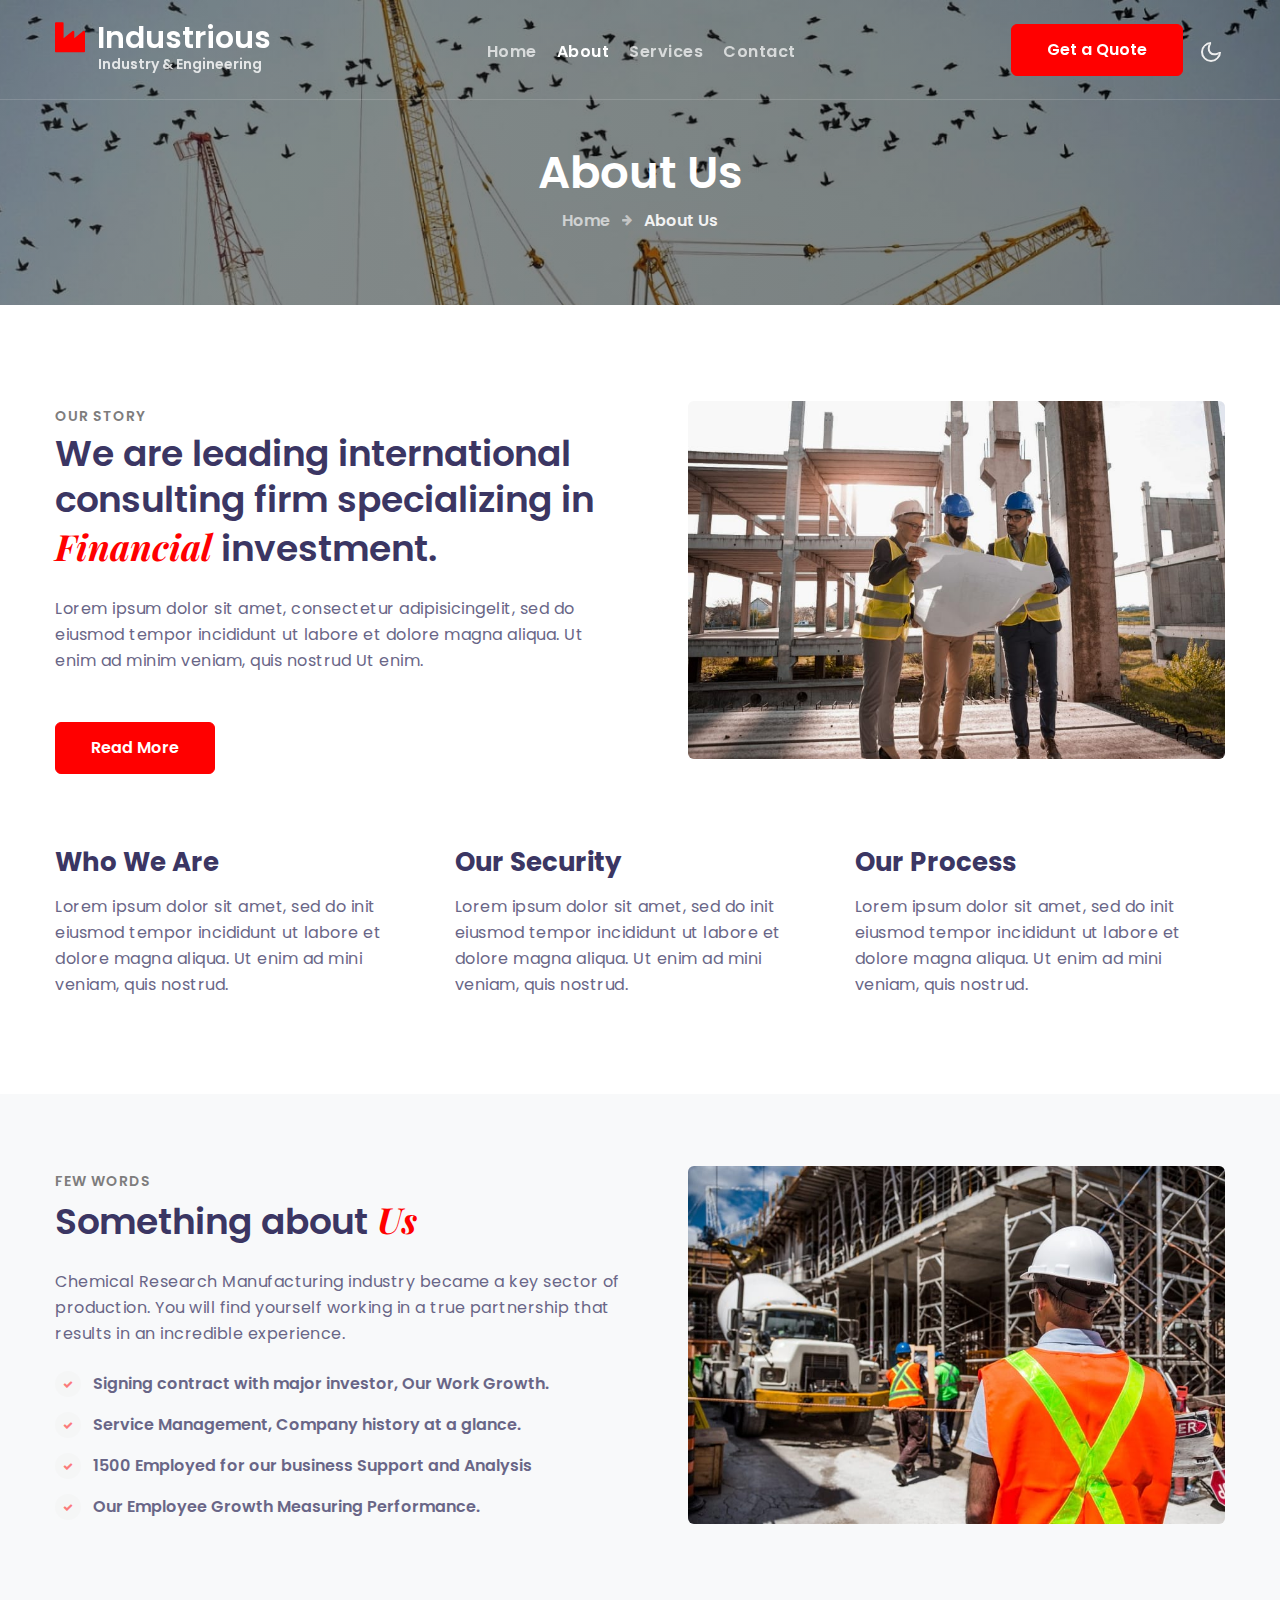
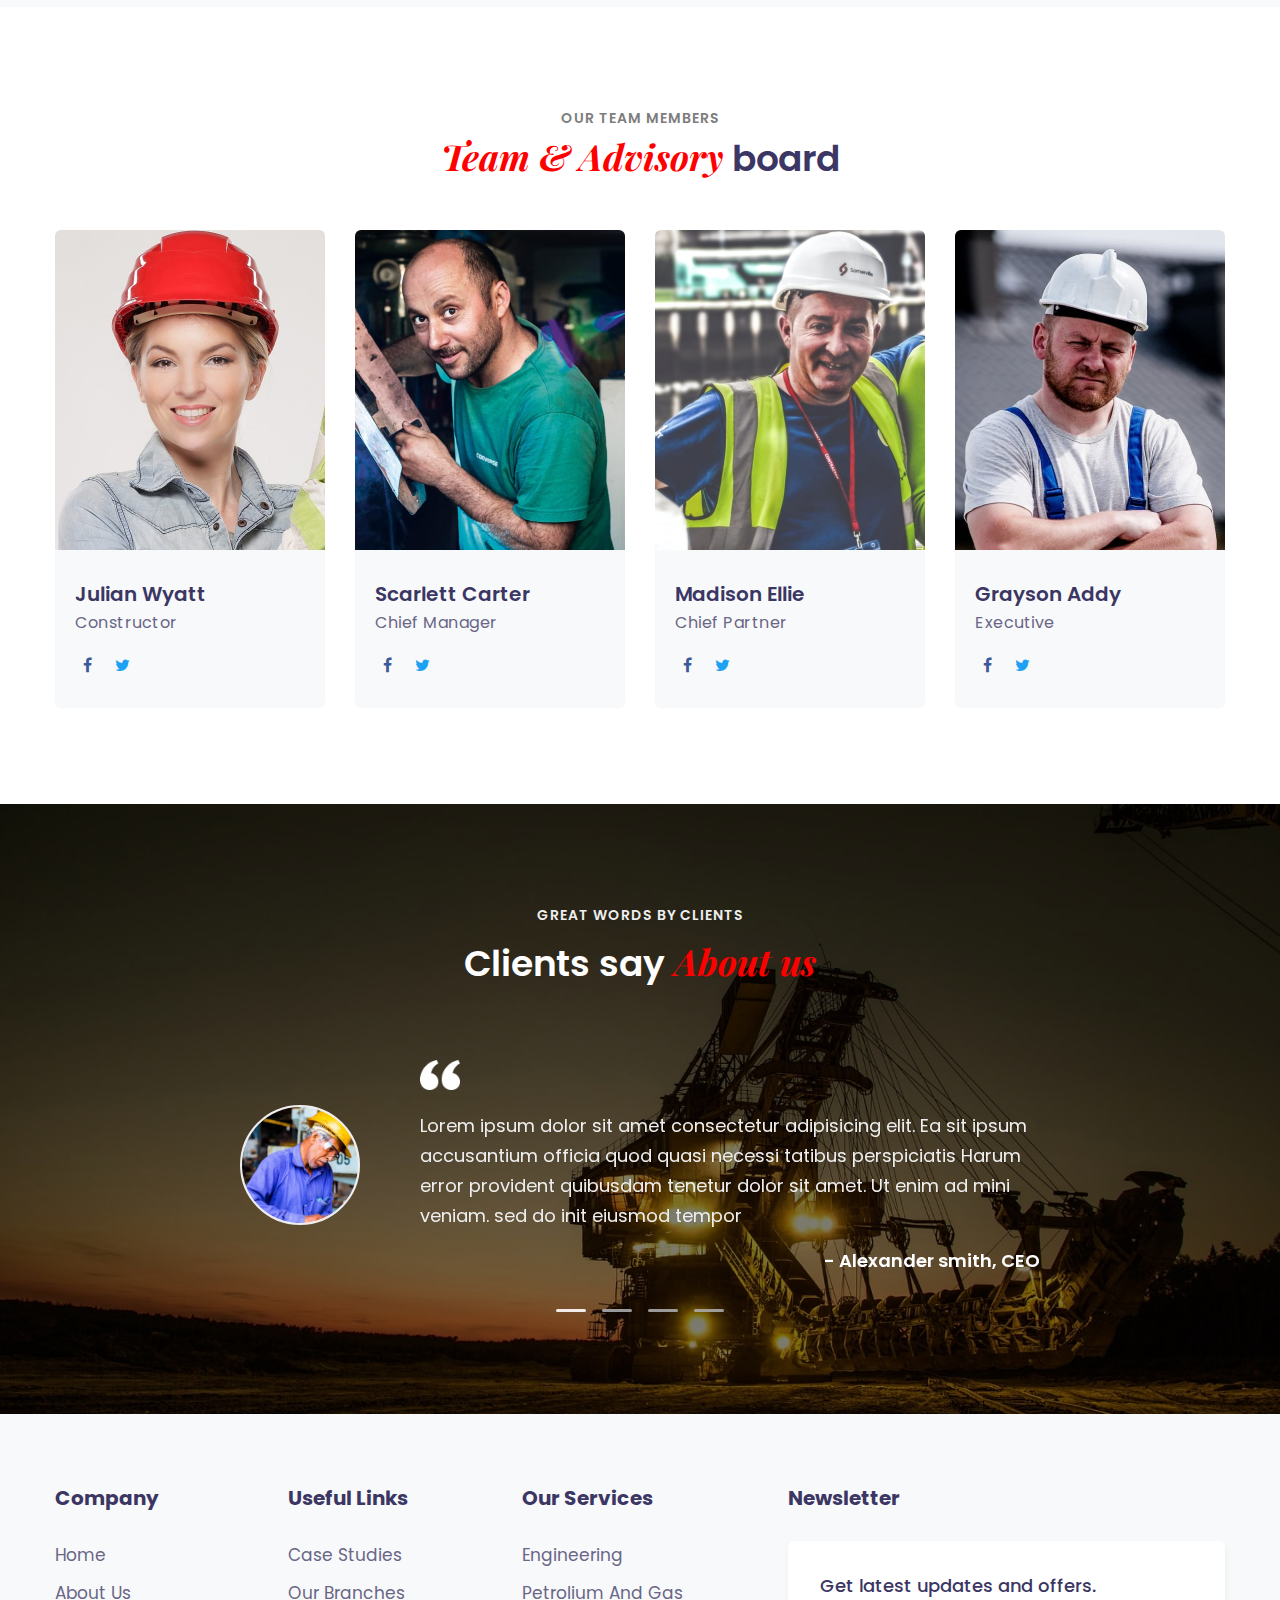
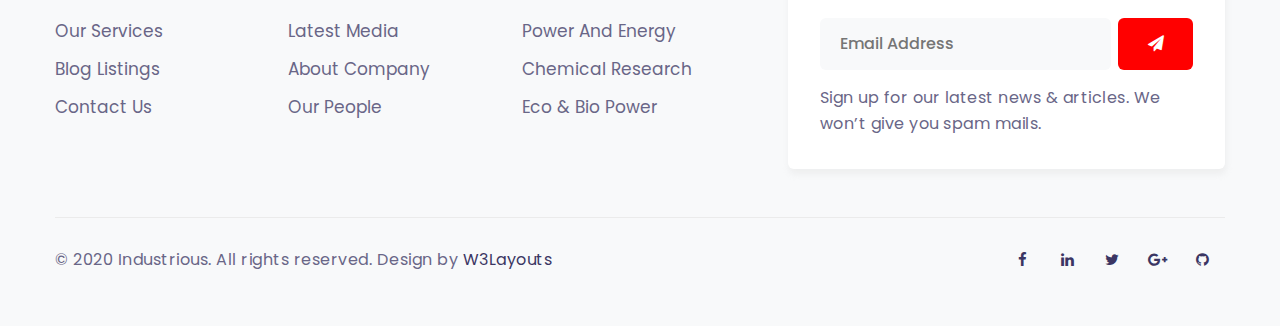
<file: synpack3/about.html>
<!--
Author: W3layouts
Author URL: http://w3layouts.com
-->
<!doctype html>
<html lang="en">
  <head>
    <!-- Required meta tags -->
    <meta charset="utf-8">
    <meta name="viewport" content="width=device-width, initial-scale=1, shrink-to-fit=no">

    <title>Industrious - Industrial Category Responsive Website Template | About : W3layouts</title>

    <!-- google fonts -->
    <link href="//fonts.googleapis.com/css2?family=Poppins:wght@300;400;600&display=swap" rel="stylesheet">
    <link href="//fonts.googleapis.com/css2?family=Playfair+Display:ital,wght@1,500;1,700&display=swap" rel="stylesheet">

    <!-- Template CSS -->
    <link rel="stylesheet" href="assets/css/style-starter.css">
  </head>
  <body>
<!--header-->
<header id="site-header" class="fixed-top">
  <div class="container">
    <nav class="navbar navbar-expand-lg navbar-dark stroke">
      <h1>
        <a class="navbar-brand" href="index.html">
          <span class="fa fa-industry"></span> industrious <span class="logo">Industry & Engineering</span></a>
      </h1>

      <!-- if logo is image enable this   
      <a class="navbar-brand" href="#index.html">
          <img src="image-path" alt="Your logo" title="Your logo" style="height:35px;" />
      </a> -->
      <button class="navbar-toggler  collapsed bg-gradient" type="button" data-toggle="collapse"
        data-target="#navbarTogglerDemo02" aria-controls="navbarTogglerDemo02" aria-expanded="false"
        aria-label="Toggle navigation">
        <span class="navbar-toggler-icon fa icon-expand fa-bars"></span>
        <span class="navbar-toggler-icon fa icon-close fa-times"></span>
        </span>
      </button>

      <div class="collapse navbar-collapse" id="navbarTogglerDemo02">
        <ul class="navbar-nav mx-lg-auto">
          <li class="nav-item @@home__active">
            <a class="nav-link" href="index.html">Home <span class="sr-only">(current)</span></a>
          </li>
          <li class="nav-item active">
            <a class="nav-link" href="about.html">About</a>
          </li>
          <li class="nav-item @@services__active">
            <a class="nav-link" href="services.html">Services</a>
          </li>
          <li class="nav-item @@contact__active">
            <a class="nav-link" href="contact.html">Contact</a>
          </li>
        </ul>
      </div>

      <div class="top-quote mr-lg-2 mt-lg-0 mt-3 d-lg-block d-none">
        <a href="contact.html" class="btn btn-style btn-primary">Get a Quote</a>
      </div>
      <!-- toggle switch for light and dark theme -->
      <div class="mobile-position">
        <nav class="navigation">
          <div class="theme-switch-wrapper">
            <label class="theme-switch" for="checkbox">
              <input type="checkbox" id="checkbox">
              <div class="mode-container py-1">
                <i class="gg-sun"></i>
                <i class="gg-moon"></i>
              </div>
            </label>
          </div>
        </nav>
      </div>
      <!-- //toggle switch for light and dark theme -->
    </nav>
  </div>
</header>
<!--/header-->
<!-- about breadcrumb -->
<section class="w3l-about-breadcrumb">
    <div class="breadcrumb-bg breadcrumb-bg-about py-5">
        <div class="container pt-lg-5 pt-md-3 p-lg-4 pb-md-3">
            <h2 class="title">About Us</h2>
            <ul class="breadcrumbs-custom-path mt-2 text-center">
                <li><a href="index.html">Home</a></li>
                <li class="active"><span class="fa fa-arrow-right mx-2" aria-hidden="true"></span> About Us </li>
            </ul>
        </div>
    </div>
</section>
<!-- //about breadcrumb -->
<section class="w3l-about1" id="about">
    <div id="content-with-photo4-block" class="py-5">
        <div class="container py-lg-5 py-md-4">
            <div class="cwp4-two row">
                <div class="cwp4-text col-lg-6">
                    <span class="title-small">Our Story</span>
                    <h3 class="title-big">We are leading international consulting firm specializing in
                        <span>Financial</span> investment.</h3>
                    <p class="mt-4">Lorem ipsum dolor sit amet, consectetur adipisicingelit, sed do eiusmod tempor
                        incididunt ut
                        labore et dolore magna aliqua. Ut enim ad minim veniam, quis nostrud Ut enim. </p>
                    <a class="btn btn-style btn-primary mt-sm-5 mt-4" href="#read"> Read More</a>
                </div>
                <div class="cwp4-image col-lg-6 pl-lg-5 mt-lg-0 mt-sm-5 mt-4">
                    <img src="assets/images/about1.jpg" class="radius-image img-fluid" alt="" />
                </div>
            </div>
            <div class="fea-gd-vv row mt-5 pt-lg-4">
                <div class="float-lt feature-gd col-lg-4 col-sm-6">
                    <div class="icon-info">
                        <h5>Who We Are</h5>
                        <p class="mt-3">Lorem ipsum dolor sit amet, sed do init eiusmod tempor incididunt ut
                            labore et dolore magna aliqua. Ut enim ad
                            mini veniam, quis nostrud. </p>
                    </div>

                </div>
                <div class="float-mid feature-gd col-lg-4 col-sm-6 mt-sm-0 mt-4">

                    <div class="icon-info">
                        <h5>Our Security</h5>
                        <p class="mt-3">Lorem ipsum dolor sit amet, sed do init eiusmod tempor incididunt ut
                            labore et dolore magna aliqua. Ut enim ad
                            mini veniam, quis nostrud. </p>
                    </div>
                </div>
                <div class="float-rt feature-gd col-lg-4 col-sm-6 mt-lg-0 mt-sm-5 mt-4">

                    <div class="icon-info">
                        <h5>Our Process</h5>
                        <p class="mt-3">Lorem ipsum dolor sit amet, sed do init eiusmod tempor incididunt ut
                            labore et dolore magna aliqua. Ut enim ad
                            mini veniam, quis nostrud. </p>
                    </div>
                </div>

            </div>
        </div>
    </div>
</section>
<section class="w3l-aboutblock2" id="story">
  <div class="py-5">
    <div class="container py-lg-4 py-md-3">
      <div class="cwp4-two row">
        <div class="cwp4-text col-lg-6">
            <span class="title-small">Few Words</span>
          <h3 class="title-big">Something about <span>Us</span></h3>
          <p class="mt-4"> Chemical Research Manufacturing industry became a key sector of production. You will find yourself working in a true partnership that results in an incredible
            experience.
          </p>
          <ul class="cont-4 mt-4">
            <li><span class="fa fa-check"></span>Signing contract with major investor, Our Work Growth.</li>
            <li><span class="fa fa-check"></span>Service Management, Company history at a glance.</li>
            <li><span class="fa fa-check"></span>1500 Employed for our business Support and Analysis</li>
            <li><span class="fa fa-check"></span>Our Employee Growth Measuring Performance.</li>
          </ul>
        </div>
        <div class="cwp4-image col-lg-6 pl-lg-5 mt-lg-0 mt-md-5 mt-4">
          <img src="assets/images/about2.jpg" class="radius-image img-fluid" alt="">
        </div>
      </div>
    </div>
  </div>
</section>

<!-- team section -->
<section class="w3l-team" id="team">
  <div class="team py-5">
    <div class="container py-lg-5 py-md-4">
      <div class="header-section text-center mx-auto">
        <h3 class="title-small">Our Team Members</h3>
        <h3 class="title-big"><span>Team & Advisory</span> board</h3>
      </div>
      <div class="row team-row mt-md-5 mt-4">
        <div class="col-lg-3 col-6 team-wrap">
          <div class="team-info">
            <div class="column position-relative img-circle">
              <a href="#url"><img src="assets/images/team5.jpg" alt="" class="img-fluid team-image" /></a>
            </div>
            <div class="column-btm">
              <h3 class="name-pos"><a href="#url">Julian Wyatt</a></h3>
              <p>Constructor</p>
              <div class="social">
                <a href="#facebook" class="facebook"><span class="fa fa-facebook" aria-hidden="true"></span></a>
                <a href="#twitter" class="twitter"><span class="fa fa-twitter" aria-hidden="true"></span></a>
              </div>
            </div>
          </div>
        </div>
        <!-- end team member -->

        <div class="col-lg-3 col-6 team-wrap">

          <div class="team-info">
            <div class="column position-relative img-circle">
              <a href="#url"><img src="assets/images/team2.jpg" alt="" class="img-fluid team-image" /></a>
            </div>
            <div class="column-btm">
              <h3 class="name-pos"><a href="#url">Scarlett Carter</a></h3>
              <p>Chief Manager</p>
              <div class="social">
                <a href="#facebook" class="facebook"><span class="fa fa-facebook" aria-hidden="true"></span></a>
                <a href="#twitter" class="twitter"><span class="fa fa-twitter" aria-hidden="true"></span></a>
              </div>
            </div>
          </div>
        </div>
        <!-- end team member -->

        <div class="col-lg-3 col-6 team-wrap mt-lg-0 pt-lg-0 mt-4 pt-2">
          <div class="team-info">
            <div class="column position-relative img-circle">
              <a href="#url"><img src="assets/images/team3.jpg" alt="" class="img-fluid team-image" /></a>
            </div>
            <div class="column-btm">
              <h3 class="name-pos"><a href="#url">Madison Ellie</a></h3>
              <p>Chief Partner</p>
              <div class="social">
                <a href="#facebook" class="facebook"><span class="fa fa-facebook" aria-hidden="true"></span></a>
                <a href="#twitter" class="twitter"><span class="fa fa-twitter" aria-hidden="true"></span></a>
              </div>
            </div>
          </div>

        </div>
        <!-- end team member -->
        <!-- end team member -->

        <div class="col-lg-3 col-6 team-wrap mt-lg-0 pt-lg-0 mt-4 pt-2">

          <div class="team-info">
            <div class="column position-relative img-circle">
              <a href="#url"><img src="assets/images/team6.jpg" alt="" class="img-fluid team-image" /></a>
            </div>
            <div class="column-btm">
              <h3 class="name-pos"><a href="#url">Grayson Addy</a></h3>
              <p>Executive</p>
              <div class="social">
                <a href="#facebook" class="facebook"><span class="fa fa-facebook" aria-hidden="true"></span></a>
                <a href="#twitter" class="twitter"><span class="fa fa-twitter" aria-hidden="true"></span></a>
              </div>
            </div>
          </div>
        </div>
        <!-- end team member -->

      </div>
    </div>
</section>
<!-- //teamsection -->
<section class="w3l-testimonials py-5" id="testimonials">
    <!-- main-slider -->
    <div class="container py-lg-5 py-md-4 mb-lg-4 mb-md-5 mb-4">
        <div class="heading text-center mx-auto">
            <h5 class="title-small text-center mb-2">Great words by clients</h5>
            <h3 class="title-big text-center mb-5">Clients say <span>About us</span> </h3>
        </div>
        <div class="owl-testimonial owl-carousel owl-theme">
            <div class="item">
                <div class="slider-info">
                    <div class="img-circle">
                        <img src="assets/images/team1.jpg" class="img-fluid rounded" alt="client image">
                    </div>
                    <div class="message-info">
                        <img src="assets/images/quote.png" width=40px  class="img-fluid mb-3" />
                        <div class="message">Lorem ipsum dolor sit amet consectetur adipisicing elit. Ea sit ipsum
                            accusantium officia quod quasi necessi tatibus perspiciatis Harum error provident
                            quibusdam tenetur dolor sit amet. Ut enim ad mini veniam. sed do init eiusmod tempor</div>
                        <div class="name">- Alexander smith, CEO</div>
                    </div>
                </div>
            </div>
            <div class="item">
                <div class="slider-info">
                    <div class="img-circle">
                        <img src="assets/images/team2.jpg" class="img-fluid rounded" alt="client image">
                    </div>
                    <div class="message-info">
                        <img src="assets/images/quote.png" width=40px class="img-fluid mb-3" />
                        <div class="message">Lorem ipsum dolor sit amet consectetur adipisicing elit. Ea sit ipsum
                            accusantium officia quod quasi necessi tatibus perspiciatis Harum error provident
                            quibusdam tenetur dolor sit amet. Ut enim ad mini veniam. sed do init eiusmod tempor</div>
                        <div class="name">- Williams ker, CEO</div>
                    </div>
                </div>
            </div>
            <div class="item">
                <div class="slider-info">
                    <div class="img-circle">
                        <img src="assets/images/team3.jpg" class="img-fluid rounded" alt="client image">
                    </div>
                    <div class="message-info">
                        <img src="assets/images/quote.png" width=40px class="img-fluid mb-3" />
                        <div class="message">Lorem ipsum dolor sit amet consectetur adipisicing elit. Ea sit ipsum
                            accusantium officia quod quasi necessi tatibus perspiciatis Harum error provident
                            quibusdam tenetur dolor sit amet. Ut enim ad mini veniam. sed do init eiusmod tempor</div>
                        <div class="name">- Johnson roy, CEO</div>
                    </div>
                </div>
            </div>
            <div class="item">
                <div class="slider-info">
                    <div class="img-circle">
                        <img src="assets/images/team4.jpg" class="img-fluid rounded" alt="client image">
                    </div>
                    <div class="message-info">
                        <img src="assets/images/quote.png" width=40px class="img-fluid mb-3" />
                        <div class="message">Lorem ipsum dolor sit amet consectetur adipisicing elit. Ea sit ipsum
                            accusantium officia quod quasi necessi tatibus perspiciatis Harum error provident
                            quibusdam tenetur dolor sit amet. Ut enim ad mini veniam. sed do init eiusmod tempor</div>
                        <div class="name">- Elizabeth ella, CEO</div>
                    </div>
                </div>
            </div>
        </div>
    </div>
    <!-- /main-slider -->
</section>
 <!-- footer -->
 <section class="w3l-footer">
  <div class="w3l-footer-16-main py-5">
    <div class="container pt-lg-4">
      <div class="row">
        <div class="col-lg-7 column">
          <div class="row">
            <div class="col-sm-4 col-6 column">
              <h3>Company</h3>
              <ul class="footer-gd-16">
                <li><a href="index.html">Home</a></li>
                <li><a href="about.html">About Us</a></li>
                <li><a href="services.html">Our Services</a></li>
                <li><a href="#blog">Blog Listings</a></li>
                <li><a href="contact.html">Contact Us</a></li>
              </ul>
            </div>
            <div class="col-sm-4 col-6 column">
              <h3>Useful Links</h3>
              <ul class="footer-gd-16">
                <li><a href="#url">Case Studies</a></li>
                <li><a href="#url">Our Branches</a></li>
                <li><a href="#url">Latest Media</a></li>
                <li><a href="about.html">About Company</a></li>
                <li><a href="#url">Our People</a></li>
              </ul>
            </div>
            <div class="col-sm-4 col-6 column mt-sm-0 mt-4">
              <h3>Our Services</h3>
              <ul class="footer-gd-16">
                <li><a href="#url">Engineering</a></li>
                <li><a href="#url">Petrolium and Gas</a></li>
                <li><a href="#url">Power and Energy</a></li>
                <li><a href="#url">Chemical Research</a></li>
                <li><a href="#url">Eco & Bio Power</a></li>
              </ul>
            </div>
          </div>
        </div>
        <div class="col-lg-5 col-md-12 column pl-lg-5 column4 mt-lg-0 mt-5">
          <h3>Newsletter </h3>
          <div class="end-column">
            <h4>Get latest updates and offers.</h4>
            <form action="#" class="subscribe" method="post">
              <input type="email" name="email" placeholder="Email Address" required="">
              <button type="submit"><span class="fa fa-paper-plane"></span></button>
            </form>
            <p>Sign up for our latest news & articles. We won’t give you spam mails.</p>
          </div>
        </div>
      </div>
      <div class="d-flex below-section justify-content-between align-items-center pt-4 mt-5">
        <div class="columns text-lg-left text-center">
          <p>&copy; 2020 Industrious. All rights reserved. Design by <a href="https://w3layouts.com/" target="_blank">
              W3Layouts</a>
          </p>
        </div>
        <div class="columns-2 mt-lg-0 mt-3">
          <ul class="social">
            <li><a href="#facebook"><span class="fa fa-facebook" aria-hidden="true"></span></a>
            </li>
            <li><a href="#linkedin"><span class="fa fa-linkedin" aria-hidden="true"></span></a>
            </li>
            <li><a href="#twitter"><span class="fa fa-twitter" aria-hidden="true"></span></a>
            </li>
            <li><a href="#google"><span class="fa fa-google-plus" aria-hidden="true"></span></a>
            </li>
            <li><a href="#github"><span class="fa fa-github" aria-hidden="true"></span></a>
            </li>
          </ul>
        </div>
      </div>
    </div>
  </div>

  <!-- move top -->
  <button onclick="topFunction()" id="movetop" title="Go to top">
    <span class="fa fa-angle-up"></span>
  </button>
  <script>
    // When the user scrolls down 20px from the top of the document, show the button
    window.onscroll = function () {
      scrollFunction()
    };

    function scrollFunction() {
      if (document.body.scrollTop > 20 || document.documentElement.scrollTop > 20) {
        document.getElementById("movetop").style.display = "block";
      } else {
        document.getElementById("movetop").style.display = "none";
      }
    }

    // When the user clicks on the button, scroll to the top of the document
    function topFunction() {
      document.body.scrollTop = 0;
      document.documentElement.scrollTop = 0;
    }
  </script>
  <!-- //move top -->
  <script>
    $(function () {
      $('.navbar-toggler').click(function () {
        $('body').toggleClass('noscroll');
      })
    });
  </script>
</section>
<!-- //footer -->
<!-- Template JavaScript -->
<!-- <script src="assets/js/jquery-3.3.1.min.js"></script> -->

<script src="assets/js/jquery-1.9.1.min.js"></script>

<script src="assets/js/theme-change.js"></script>
<!-- responsive tabs -->
<script src="assets/js/easyResponsiveTabs.js"></script>

<!--Plug-in Initialisation-->
<script type="text/javascript">
 $(document).ready(function () {
   //Horizontal Tab
   $('#parentHorizontalTab').easyResponsiveTabs({
     type: 'default', //Types: default, vertical, accordion
     width: 'auto', //auto or any width like 600px
     fit: true, // 100% fit in a container
     tabidentify: 'hor_1', // The tab groups identifier
     activate: function (event) { // Callback function if tab is switched
       var $tab = $(this);
       var $info = $('#nested-tabInfo');
       var $name = $('span', $info);
       $name.text($tab.text());
       $info.show();
     }
   });
 });
</script>

<script src="assets/js/owl.carousel.js"></script>
<!-- script for banner slider-->
<script>
  $(document).ready(function () {
    $('.owl-one').owlCarousel({
      loop: true,
      margin: 0,
      nav: false,
      responsiveClass: true,
      autoplay: true,
      autoplayTimeout: 5000,
      autoplaySpeed: 1000,
      autoplayHoverPause: false,
      responsive: {
        0: {
          items: 1,
          nav: false
        },
        480: {
          items: 1,
          nav: false
        },
        667: {
          items: 1,
          nav: true
        },
        1000: {
          items: 1,
          nav: true
        }
      }
    })
  })
</script>
<!-- //script -->
<script>
  $(document).ready(function () {
    $('.owl-three').owlCarousel({
      margin: 20,
      nav: false,
      dots: false,
      responsiveClass: true,
      autoplay: true,
      autoplayTimeout: 5000,
      autoplaySpeed: 1000,
      autoplayHoverPause: false,
      responsive: {
        0: {
          items: 2
        },
        480: {
          items: 2
        },
        767: {
          items: 3
        },
        992: {
          items: 4
        },
        1280: {
          items: 5
        }
      }
    })
  })
</script>

<!-- script for testimonials -->
<script>
 $(document).ready(function () {
   $('.owl-testimonial').owlCarousel({
     loop: true,
     margin: 0,
     nav: true,
     responsiveClass: true,
     autoplay: false,
     autoplayTimeout: 5000,
     autoplaySpeed: 1000,
     autoplayHoverPause: false,
     responsive: {
       0: {
         items: 1,
         nav: false
       },
       480: {
         items: 1,
         nav: false
       },
       667: {
         items: 1,
         nav: true
       },
       1000: {
         items: 1,
         nav: true
       }
     }
   })
 })
</script>
<!-- //script for testimonials -->

<script src="assets/js/jquery.magnific-popup.min.js"></script>
<script>
  $(document).ready(function () {
    $('.popup-with-zoom-anim').magnificPopup({
      type: 'inline',

      fixedContentPos: false,
      fixedBgPos: true,

      overflowY: 'auto',

      closeBtnInside: true,
      preloader: false,

      midClick: true,
      removalDelay: 300,
      mainClass: 'my-mfp-zoom-in'
    });

    $('.popup-with-move-anim').magnificPopup({
      type: 'inline',

      fixedContentPos: false,
      fixedBgPos: true,

      overflowY: 'auto',

      closeBtnInside: true,
      preloader: false,

      midClick: true,
      removalDelay: 300,
      mainClass: 'my-mfp-slide-bottom'
    });
  });
</script>

<!-- disable body scroll which navbar is in active -->
<script>
  $(function () {
    $('.navbar-toggler').click(function () {
      $('body').toggleClass('noscroll');
    })
  });
</script>
<!-- disable body scroll which navbar is in active -->

<!--/MENU-JS-->
<script>
  $(window).on("scroll", function () {
    var scroll = $(window).scrollTop();

    if (scroll >= 80) {
      $("#site-header").addClass("nav-fixed");
    } else {
      $("#site-header").removeClass("nav-fixed");
    }
  });

  //Main navigation Active Class Add Remove
  $(".navbar-toggler").on("click", function () {
    $("header").toggleClass("active");
  });
  $(document).on("ready", function () {
    if ($(window).width() > 991) {
      $("header").removeClass("active");
    }
    $(window).on("resize", function () {
      if ($(window).width() > 991) {
        $("header").removeClass("active");
      }
    });
  });
</script>
<!--//MENU-JS-->

<script src="assets/js/bootstrap.min.js"></script>

</body>

</html>
</file>
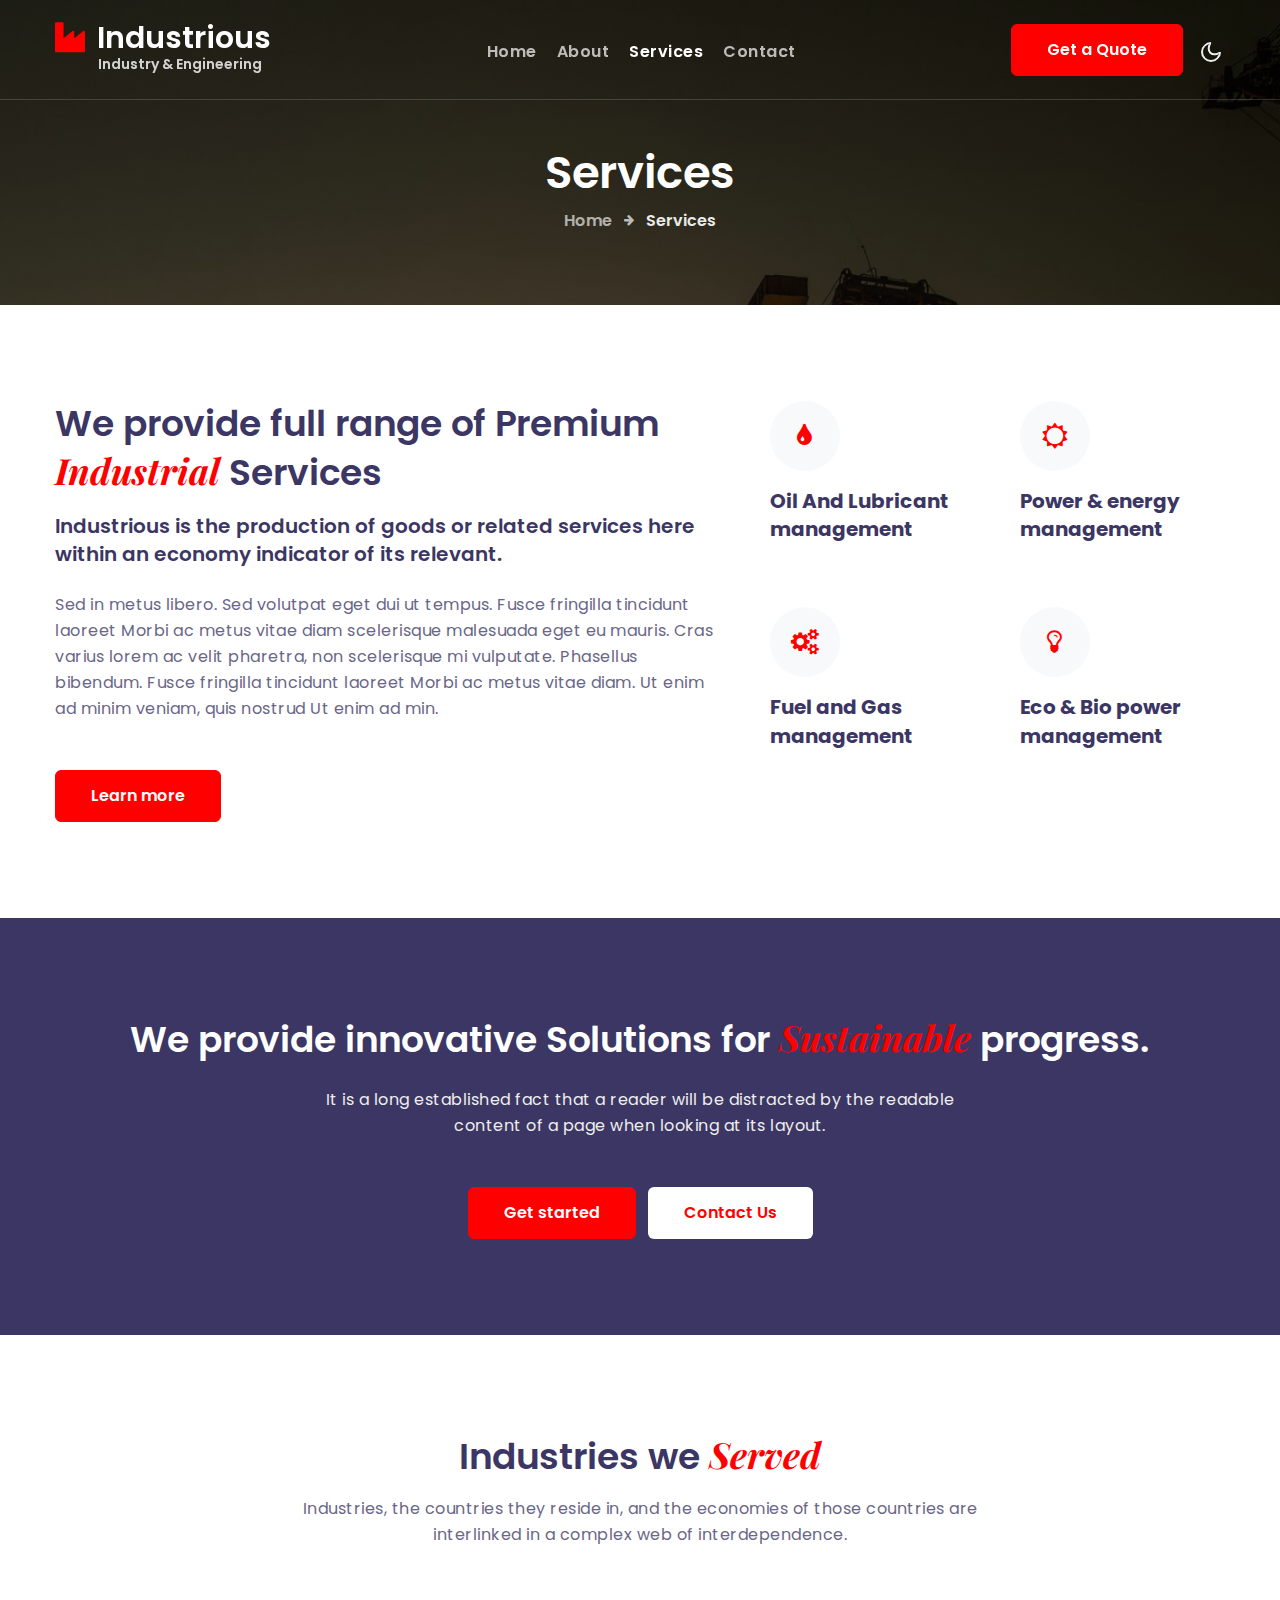
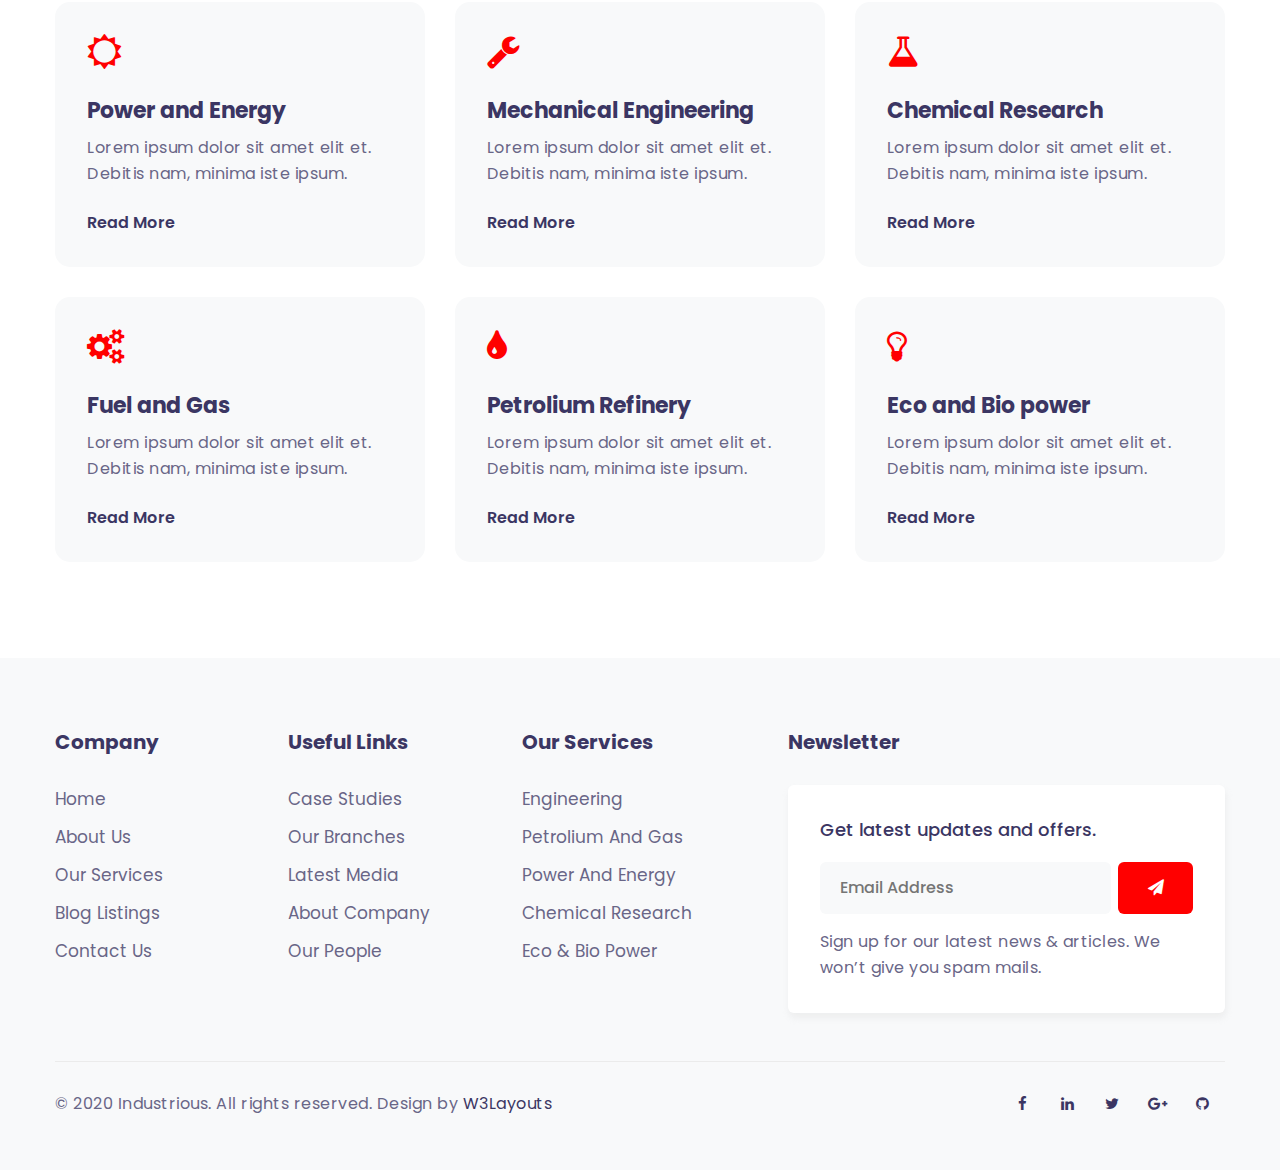
<file: synpack3/services.html>
<!--
Author: W3layouts
Author URL: http://w3layouts.com
-->
<!doctype html>
<html lang="en">
  <head>
    <!-- Required meta tags -->
    <meta charset="utf-8">
    <meta name="viewport" content="width=device-width, initial-scale=1, shrink-to-fit=no">

    <title>Industrious - Industrial Category Responsive Website Template | Services : W3layouts</title>

    <!-- google fonts -->
    <link href="//fonts.googleapis.com/css2?family=Poppins:wght@300;400;600&display=swap" rel="stylesheet">
    <link href="//fonts.googleapis.com/css2?family=Playfair+Display:ital,wght@1,500;1,700&display=swap" rel="stylesheet">

    <!-- Template CSS -->
    <link rel="stylesheet" href="assets/css/style-starter.css">
  </head>
  <body>
<!--header-->
<header id="site-header" class="fixed-top">
  <div class="container">
    <nav class="navbar navbar-expand-lg navbar-dark stroke">
      <h1>
        <a class="navbar-brand" href="index.html">
          <span class="fa fa-industry"></span> industrious <span class="logo">Industry & Engineering</span></a>
      </h1>

      <!-- if logo is image enable this   
      <a class="navbar-brand" href="#index.html">
          <img src="image-path" alt="Your logo" title="Your logo" style="height:35px;" />
      </a> -->
      <button class="navbar-toggler  collapsed bg-gradient" type="button" data-toggle="collapse"
        data-target="#navbarTogglerDemo02" aria-controls="navbarTogglerDemo02" aria-expanded="false"
        aria-label="Toggle navigation">
        <span class="navbar-toggler-icon fa icon-expand fa-bars"></span>
        <span class="navbar-toggler-icon fa icon-close fa-times"></span>
        </span>
      </button>

      <div class="collapse navbar-collapse" id="navbarTogglerDemo02">
        <ul class="navbar-nav mx-lg-auto">
          <li class="nav-item @@home__active">
            <a class="nav-link" href="index.html">Home <span class="sr-only">(current)</span></a>
          </li>
          <li class="nav-item @@about__active">
            <a class="nav-link" href="about.html">About</a>
          </li>
          <li class="nav-item active">
            <a class="nav-link" href="services.html">Services</a>
          </li>
          <li class="nav-item @@contact__active">
            <a class="nav-link" href="contact.html">Contact</a>
          </li>
        </ul>
      </div>

      <div class="top-quote mr-lg-2 mt-lg-0 mt-3 d-lg-block d-none">
        <a href="contact.html" class="btn btn-style btn-primary">Get a Quote</a>
      </div>
      <!-- toggle switch for light and dark theme -->
      <div class="mobile-position">
        <nav class="navigation">
          <div class="theme-switch-wrapper">
            <label class="theme-switch" for="checkbox">
              <input type="checkbox" id="checkbox">
              <div class="mode-container py-1">
                <i class="gg-sun"></i>
                <i class="gg-moon"></i>
              </div>
            </label>
          </div>
        </nav>
      </div>
      <!-- //toggle switch for light and dark theme -->
    </nav>
  </div>
</header>
<!--/header-->
<!-- services breadcrumb -->
<section class="w3l-about-breadcrumb">
    <div class="breadcrumb-bg breadcrumb-bg-services py-5">
        <div class="container pt-lg-5 pt-md-3 p-lg-4 pb-md-3">
            <h2 class="title">Services</h2>
            <ul class="breadcrumbs-custom-path mt-2 text-center">
                <li><a href="index.html">Home</a></li>
                <li class="active"><span class="fa fa-arrow-right mx-2" aria-hidden="true"></span> Services </li>
            </ul>
        </div>
    </div>
</section>
<!-- //services breadcrumb -->
<section class="w3l-services1 py-5" id="services">
    <div class="container py-lg-5 py-md-4">
        <div class="row">
            <div class="col-lg-7">
                <h3 class="title-big">We provide full range of Premium <span>Industrial</span> Services</h3>
                <h5 class="mt-3">Industrious is the production of goods or related services here within an
                    economy indicator of its relevant.
                </h5>
                <p class="mt-sm-4 mt-3 mb-sm-0 mb-2"> Sed in metus libero. Sed volutpat eget dui ut tempus. Fusce
                    fringilla tincidunt laoreet
                    Morbi ac metus vitae diam scelerisque malesuada eget eu mauris. Cras varius lorem ac velit pharetra,
                    non scelerisque mi vulputate. Phasellus bibendum. Fusce fringilla tincidunt laoreet Morbi ac metus
                    vitae diam. Ut enim ad minim veniam, quis nostrud Ut enim ad min.</p>
                <a href="#url" class="btn-style btn-primary btn mt-lg-5 mt-4">Learn more</a>
            </div>
            <div class="col-lg-5 mt-lg-0 mt-5">
                <div class="row">
                    <div class="col-6 features-with-17-left1">
                        <a href="#url" class="icon"><span class="fa fa-tint"></span></a>
                        <h4><a href="#url">Oil And Lubricant management</a></h4>
                    </div>
                    <div class="col-6 features-with-17-left1">
                        <a href="#url" class="icon"><span class="fa fa-sun-o"></span></a>
                        <h4><a href="#url">Power & energy management</a></h4>
                    </div>
                    <div class="col-6 features-with-17-left1 mt-5 pt-lg-3">
                        <a href="#url" class="icon"><span class="fa fa-cogs"></span></a>
                        <h4><a href="#url">Fuel and Gas management</a></h4>
                    </div>
                    <div class="col-6 features-with-17-left1 mt-5 pt-lg-3">
                        <a href="#url" class="icon"><span class="fa fa-lightbulb-o"></span></a>
                        <h4><a href="#url">Eco & Bio power management</a></h4>
                    </div>
                </div>
            </div>
        </div>
    </div>
</section>
<section class="py-5 cta">
    <div class="container py-lg-5 py-md-4">
            <div class="cta-text text-center">
                <h3 class="title-big">We provide innovative Solutions for <span>Sustainable</span> progress.</h3>
                <p class="mt-4">It is a long established fact that a reader will be distracted by the readable content
                    of a page when
                    looking at its layout.</p>
                <a href="#url" class="btn btn-style btn-primary mt-5 mr-2">Get started</a>
                <a href="contact.html" class="btn btn-style btn-white mt-5">Contact Us</a>
            </div>
        </div>
    </div> <!-- end container -->
</section>
<section class="w3l-services-block-3 py-5" id="services">
    <div class="features-main py-lg-5 py-md-3">
        <div class="container">
            <div class="header-section text-center mx-auto">
                <h3 class="title-big">Industries we <span>Served</span></h3>
                <p class="mt-3">Industries, the countries they reside in, and
                    the economies of those countries are interlinked in a complex web of interdependence.</p>
            </div>
            <div class="row features mt-4">
                <div class="col-lg-4 col-md-6 feature-grid">
                    <a href="#url">
                        <div class="feature-body service1">
                            <div class="feature-img">
                                <span class="fa fa-sun-o" aria-hidden="true"></span>
                            </div>
                            <div class="feature-info mt-4">
                                <h3 class="feature-titel mb-2">Power and Energy</h3>
                                <p class="feature-text">Lorem ipsum dolor sit amet elit et. Debitis nam, minima iste
                                    ipsum.
                                </p>
                                <a href="#read" class="read mt-4 d-block"> Read More</a>
                            </div>
                        </div>
                    </a>
                </div>
                <div class="col-lg-4 col-md-6 feature-grid">
                    <a href="#url">
                        <div class="feature-body service2">
                            <div class="feature-img">
                                <span class="fa fa-wrench icon-fea" aria-hidden="true"></span>
                            </div>
                            <div class="feature-info mt-4">
                                <h3 class="feature-titel mb-2">Mechanical Engineering</h3>
                                <p class="feature-text">Lorem ipsum dolor sit amet elit et. Debitis nam, minima iste
                                    ipsum.
                                </p>
                                <a href="#read" class="read mt-4 d-block"> Read More</a>
                            </div>
                        </div>
                    </a>
                </div>
                <div class="col-lg-4 col-md-6 feature-grid">
                    <a href="#url">
                        <div class="feature-body service3">
                            <div class="feature-img">
                                <span class="fa fa-flask" aria-hidden="true"></span>
                            </div>
                            <div class="feature-info mt-4">
                                <h3 class="feature-titel mb-2">Chemical Research</h3>
                                <p class="feature-text">Lorem ipsum dolor sit amet elit et. Debitis nam, minima iste
                                    ipsum.
                                </p>
                                <a href="#read" class="read mt-4 d-block"> Read More</a>
                            </div>
                        </div>
                    </a>
                </div>
                <div class="col-lg-4 col-md-6 feature-grid">
                    <a href="#url">
                        <div class="feature-body service4">
                            <div class="feature-img">
                                <span class="fa fa-cogs" aria-hidden="true"></span>
                            </div>
                            <div class="feature-info mt-4">
                                <h3 class="feature-titel mb-2">Fuel and Gas</h3>
                                <p class="feature-text">Lorem ipsum dolor sit amet elit et. Debitis nam, minima iste
                                    ipsum.
                                </p>
                                <a href="#read" class="read mt-4 d-block"> Read More</a>
                            </div>
                        </div>
                    </a>
                </div>
                <div class="col-lg-4 col-md-6 feature-grid">
                    <a href="#url">
                        <div class="feature-body service5">
                            <div class="feature-img">
                                <span class="fa fa-tint icon-fea" aria-hidden="true"></span>
                            </div>
                            <div class="feature-info mt-4">
                                <h3 class="feature-titel mb-2">Petrolium Refinery</h3>
                                <p class="feature-text">Lorem ipsum dolor sit amet elit et. Debitis nam, minima iste
                                    ipsum.
                                </p>
                                <a href="#read" class="read mt-4 d-block"> Read More</a>
                            </div>
                        </div>
                    </a>
                </div>
                <div class="col-lg-4 col-md-6 feature-grid">
                    <a href="#url">
                        <div class="feature-body service6">
                            <div class="feature-img">
                                <span class="fa fa-lightbulb-o icon-fea" aria-hidden="true"></span>
                            </div>
                            <div class="feature-info mt-4">
                                <h3 class="feature-titel mb-2">Eco and Bio power</h3>
                                <p class="feature-text">Lorem ipsum dolor sit amet elit et. Debitis nam, minima iste
                                    ipsum.
                                </p>
                                <a href="#read" class="read mt-4 d-block"> Read More</a>
                            </div>
                        </div>
                    </a>
                </div>
            </div>
        </div>
    </div>
</section>
 <!-- footer -->
 <section class="w3l-footer">
  <div class="w3l-footer-16-main py-5">
    <div class="container pt-lg-4">
      <div class="row">
        <div class="col-lg-7 column">
          <div class="row">
            <div class="col-sm-4 col-6 column">
              <h3>Company</h3>
              <ul class="footer-gd-16">
                <li><a href="index.html">Home</a></li>
                <li><a href="about.html">About Us</a></li>
                <li><a href="services.html">Our Services</a></li>
                <li><a href="#blog">Blog Listings</a></li>
                <li><a href="contact.html">Contact Us</a></li>
              </ul>
            </div>
            <div class="col-sm-4 col-6 column">
              <h3>Useful Links</h3>
              <ul class="footer-gd-16">
                <li><a href="#url">Case Studies</a></li>
                <li><a href="#url">Our Branches</a></li>
                <li><a href="#url">Latest Media</a></li>
                <li><a href="about.html">About Company</a></li>
                <li><a href="#url">Our People</a></li>
              </ul>
            </div>
            <div class="col-sm-4 col-6 column mt-sm-0 mt-4">
              <h3>Our Services</h3>
              <ul class="footer-gd-16">
                <li><a href="#url">Engineering</a></li>
                <li><a href="#url">Petrolium and Gas</a></li>
                <li><a href="#url">Power and Energy</a></li>
                <li><a href="#url">Chemical Research</a></li>
                <li><a href="#url">Eco & Bio Power</a></li>
              </ul>
            </div>
          </div>
        </div>
        <div class="col-lg-5 col-md-12 column pl-lg-5 column4 mt-lg-0 mt-5">
          <h3>Newsletter </h3>
          <div class="end-column">
            <h4>Get latest updates and offers.</h4>
            <form action="#" class="subscribe" method="post">
              <input type="email" name="email" placeholder="Email Address" required="">
              <button type="submit"><span class="fa fa-paper-plane"></span></button>
            </form>
            <p>Sign up for our latest news & articles. We won’t give you spam mails.</p>
          </div>
        </div>
      </div>
      <div class="d-flex below-section justify-content-between align-items-center pt-4 mt-5">
        <div class="columns text-lg-left text-center">
          <p>&copy; 2020 Industrious. All rights reserved. Design by <a href="https://w3layouts.com/" target="_blank">
              W3Layouts</a>
          </p>
        </div>
        <div class="columns-2 mt-lg-0 mt-3">
          <ul class="social">
            <li><a href="#facebook"><span class="fa fa-facebook" aria-hidden="true"></span></a>
            </li>
            <li><a href="#linkedin"><span class="fa fa-linkedin" aria-hidden="true"></span></a>
            </li>
            <li><a href="#twitter"><span class="fa fa-twitter" aria-hidden="true"></span></a>
            </li>
            <li><a href="#google"><span class="fa fa-google-plus" aria-hidden="true"></span></a>
            </li>
            <li><a href="#github"><span class="fa fa-github" aria-hidden="true"></span></a>
            </li>
          </ul>
        </div>
      </div>
    </div>
  </div>

  <!-- move top -->
  <button onclick="topFunction()" id="movetop" title="Go to top">
    <span class="fa fa-angle-up"></span>
  </button>
  <script>
    // When the user scrolls down 20px from the top of the document, show the button
    window.onscroll = function () {
      scrollFunction()
    };

    function scrollFunction() {
      if (document.body.scrollTop > 20 || document.documentElement.scrollTop > 20) {
        document.getElementById("movetop").style.display = "block";
      } else {
        document.getElementById("movetop").style.display = "none";
      }
    }

    // When the user clicks on the button, scroll to the top of the document
    function topFunction() {
      document.body.scrollTop = 0;
      document.documentElement.scrollTop = 0;
    }
  </script>
  <!-- //move top -->
  <script>
    $(function () {
      $('.navbar-toggler').click(function () {
        $('body').toggleClass('noscroll');
      })
    });
  </script>
</section>
<!-- //footer -->
<!-- Template JavaScript -->
<!-- <script src="assets/js/jquery-3.3.1.min.js"></script> -->

<script src="assets/js/jquery-1.9.1.min.js"></script>

<script src="assets/js/theme-change.js"></script>
<!-- responsive tabs -->
<script src="assets/js/easyResponsiveTabs.js"></script>

<!--Plug-in Initialisation-->
<script type="text/javascript">
 $(document).ready(function () {
   //Horizontal Tab
   $('#parentHorizontalTab').easyResponsiveTabs({
     type: 'default', //Types: default, vertical, accordion
     width: 'auto', //auto or any width like 600px
     fit: true, // 100% fit in a container
     tabidentify: 'hor_1', // The tab groups identifier
     activate: function (event) { // Callback function if tab is switched
       var $tab = $(this);
       var $info = $('#nested-tabInfo');
       var $name = $('span', $info);
       $name.text($tab.text());
       $info.show();
     }
   });
 });
</script>

<script src="assets/js/owl.carousel.js"></script>
<!-- script for banner slider-->
<script>
  $(document).ready(function () {
    $('.owl-one').owlCarousel({
      loop: true,
      margin: 0,
      nav: false,
      responsiveClass: true,
      autoplay: true,
      autoplayTimeout: 5000,
      autoplaySpeed: 1000,
      autoplayHoverPause: false,
      responsive: {
        0: {
          items: 1,
          nav: false
        },
        480: {
          items: 1,
          nav: false
        },
        667: {
          items: 1,
          nav: true
        },
        1000: {
          items: 1,
          nav: true
        }
      }
    })
  })
</script>
<!-- //script -->
<script>
  $(document).ready(function () {
    $('.owl-three').owlCarousel({
      margin: 20,
      nav: false,
      dots: false,
      responsiveClass: true,
      autoplay: true,
      autoplayTimeout: 5000,
      autoplaySpeed: 1000,
      autoplayHoverPause: false,
      responsive: {
        0: {
          items: 2
        },
        480: {
          items: 2
        },
        767: {
          items: 3
        },
        992: {
          items: 4
        },
        1280: {
          items: 5
        }
      }
    })
  })
</script>

<!-- script for testimonials -->
<script>
 $(document).ready(function () {
   $('.owl-testimonial').owlCarousel({
     loop: true,
     margin: 0,
     nav: true,
     responsiveClass: true,
     autoplay: false,
     autoplayTimeout: 5000,
     autoplaySpeed: 1000,
     autoplayHoverPause: false,
     responsive: {
       0: {
         items: 1,
         nav: false
       },
       480: {
         items: 1,
         nav: false
       },
       667: {
         items: 1,
         nav: true
       },
       1000: {
         items: 1,
         nav: true
       }
     }
   })
 })
</script>
<!-- //script for testimonials -->

<script src="assets/js/jquery.magnific-popup.min.js"></script>
<script>
  $(document).ready(function () {
    $('.popup-with-zoom-anim').magnificPopup({
      type: 'inline',

      fixedContentPos: false,
      fixedBgPos: true,

      overflowY: 'auto',

      closeBtnInside: true,
      preloader: false,

      midClick: true,
      removalDelay: 300,
      mainClass: 'my-mfp-zoom-in'
    });

    $('.popup-with-move-anim').magnificPopup({
      type: 'inline',

      fixedContentPos: false,
      fixedBgPos: true,

      overflowY: 'auto',

      closeBtnInside: true,
      preloader: false,

      midClick: true,
      removalDelay: 300,
      mainClass: 'my-mfp-slide-bottom'
    });
  });
</script>

<!-- disable body scroll which navbar is in active -->
<script>
  $(function () {
    $('.navbar-toggler').click(function () {
      $('body').toggleClass('noscroll');
    })
  });
</script>
<!-- disable body scroll which navbar is in active -->

<!--/MENU-JS-->
<script>
  $(window).on("scroll", function () {
    var scroll = $(window).scrollTop();

    if (scroll >= 80) {
      $("#site-header").addClass("nav-fixed");
    } else {
      $("#site-header").removeClass("nav-fixed");
    }
  });

  //Main navigation Active Class Add Remove
  $(".navbar-toggler").on("click", function () {
    $("header").toggleClass("active");
  });
  $(document).on("ready", function () {
    if ($(window).width() > 991) {
      $("header").removeClass("active");
    }
    $(window).on("resize", function () {
      if ($(window).width() > 991) {
        $("header").removeClass("active");
      }
    });
  });
</script>
<!--//MENU-JS-->

<script src="assets/js/bootstrap.min.js"></script>

</body>

</html>
</file>
<file: synpack2/assets/css/style-starter.css>
@charset "UTF-8";

/*--
Author: W3layouts
Author URL: http://w3layouts.com
--*/
/*!
 * Bootstrap v4.4.1 (https://getbootstrap.com/)
 * Copyright 2011-2019 The Bootstrap Authors
 * Copyright 2011-2019 Twitter, Inc.
 * Licensed under MIT (https://github.com/twbs/bootstrap/blob/master/LICENSE)
 */
:root {
  --blue: #007bff;
  --indigo: #6610f2;
  --purple: #6f42c1;
  --pink: #e83e8c;
  --red: #dc3545;
  --orange: #fd7e14;
  --yellow: #ffc107;
  --green: #28a745;
  --teal: #20c997;
  --cyan: #17a2b8;
  --white: #fff;
  --gray: #6c757d;
  --gray-dark: #343a40;
  --primary: var(--secondary-color);
  --secondary: #f8b195;
  --success: #28a745;
  --info: #17a2b8;
  --warning: #ffc107;
  --danger: #dc3545;
  --light: #f8f9fa;
  --dark: #343a40;
  --breakpoint-xs: 0;
  --breakpoint-sm: 576px;
  --breakpoint-md: 768px;
  --breakpoint-lg: 992px;
  --breakpoint-xl: 1200px;
  --font-family-sans-serif: -apple-system, BlinkMacSystemFont, "Segoe UI", Roboto, "Helvetica Neue", Arial, "Noto Sans", sans-serif, "Apple Color Emoji", "Segoe UI Emoji", "Segoe UI Symbol", "Noto Color Emoji";
  --font-family-monospace: SFMono-Regular, Menlo, Monaco, Consolas, "Liberation Mono", "Courier New", monospace;
}

*,
*::before,
*::after {
  box-sizing: border-box;
}

html {
  font-family: sans-serif;
  line-height: 1.15;
  -webkit-text-size-adjust: 100%;
  -webkit-tap-highlight-color: rgba(0, 0, 0, 0);
}

article,
aside,
figcaption,
figure,
footer,
header,
hgroup,
main,
nav,
section {
  display: block;
}

body {
  margin: 0;
  font-family: -apple-system, BlinkMacSystemFont, "Segoe UI", Roboto, "Helvetica Neue", Arial, "Noto Sans", sans-serif, "Apple Color Emoji", "Segoe UI Emoji", "Segoe UI Symbol", "Noto Color Emoji";
  font-size: 1rem;
  font-weight: 400;
  line-height: 1.5;
  color: #212529;
  text-align: left;
  background-color: #fff;
}

[tabindex="-1"]:focus:not(:focus-visible) {
  outline: 0 !important;
}

hr {
  box-sizing: content-box;
  height: 0;
  overflow: visible;
}

h1,
h2,
h3,
h4,
h5,
h6 {
  margin-top: 0;
  margin-bottom: 0.5rem;
}

p {
  margin-top: 0;
  margin-bottom: 1rem;
}

abbr[title],
abbr[data-original-title] {
  text-decoration: underline;
  -webkit-text-decoration: underline dotted;
  text-decoration: underline dotted;
  cursor: help;
  border-bottom: 0;
  -webkit-text-decoration-skip-ink: none;
  text-decoration-skip-ink: none;
}

address {
  margin-bottom: 1rem;
  font-style: normal;
  line-height: inherit;
}

ol,
ul,
dl {
  margin-top: 0;
  margin-bottom: 1rem;
}

ol ol,
ul ul,
ol ul,
ul ol {
  margin-bottom: 0;
}

dt {
  font-weight: 700;
}

dd {
  margin-bottom: .5rem;
  margin-left: 0;
}

blockquote {
  margin: 0 0 1rem;
}

b,
strong {
  font-weight: bolder;
}

small {
  font-size: 80%;
}

sub,
sup {
  position: relative;
  font-size: 75%;
  line-height: 0;
  vertical-align: baseline;
}

sub {
  bottom: -.25em;
}

sup {
  top: -.5em;
}

a {
  color: var(--secondary-color);
  text-decoration: none;
  background-color: transparent;
}

a:hover {
  color: var(--secondary-color);
  text-decoration: underline;
  opacity: 0.8;
}

a:not([href]) {
  color: inherit;
  text-decoration: none;
}

a:not([href]):hover {
  color: inherit;
  text-decoration: none;
}

pre,
code,
kbd,
samp {
  font-family: SFMono-Regular, Menlo, Monaco, Consolas, "Liberation Mono", "Courier New", monospace;
  font-size: 1em;
}

pre {
  margin-top: 0;
  margin-bottom: 1rem;
  overflow: auto;
}

figure {
  margin: 0 0 1rem;
}

img {
  vertical-align: middle;
  border-style: none;
}

svg {
  overflow: hidden;
  vertical-align: middle;
}

table {
  border-collapse: collapse;
}

caption {
  padding-top: 0.75rem;
  padding-bottom: 0.75rem;
  color: #6c757d;
  text-align: left;
  caption-side: bottom;
}

th {
  text-align: inherit;
}

label {
  display: inline-block;
  margin-bottom: 0.5rem;
}

button {
  border-radius: 0;
}

button:focus {
  outline: 1px dotted;
  outline: 5px auto -webkit-focus-ring-color;
}

input,
button,
select,
optgroup,
textarea {
  margin: 0;
  font-family: inherit;
  font-size: inherit;
  line-height: inherit;
}

button,
input {
  overflow: visible;
}

button,
select {
  text-transform: none;
}

select {
  word-wrap: normal;
}

button,
[type="button"],
[type="reset"],
[type="submit"] {
  -webkit-appearance: button;
}

button:not(:disabled),
[type="button"]:not(:disabled),
[type="reset"]:not(:disabled),
[type="submit"]:not(:disabled) {
  cursor: pointer;
}

button::-moz-focus-inner,
[type="button"]::-moz-focus-inner,
[type="reset"]::-moz-focus-inner,
[type="submit"]::-moz-focus-inner {
  padding: 0;
  border-style: none;
}

input[type="radio"],
input[type="checkbox"] {
  box-sizing: border-box;
  padding: 0;
}

input[type="date"],
input[type="time"],
input[type="datetime-local"],
input[type="month"] {
  -webkit-appearance: listbox;
}

textarea {
  overflow: auto;
  resize: vertical;
}

fieldset {
  min-width: 0;
  padding: 0;
  margin: 0;
  border: 0;
}

legend {
  display: block;
  width: 100%;
  max-width: 100%;
  padding: 0;
  margin-bottom: .5rem;
  font-size: 1.5rem;
  line-height: inherit;
  color: inherit;
  white-space: normal;
}

@media (max-width: 1200px) {
  legend {
    font-size: calc(1.275rem + 0.3vw);
  }
}

progress {
  vertical-align: baseline;
}

[type="number"]::-webkit-inner-spin-button,
[type="number"]::-webkit-outer-spin-button {
  height: auto;
}

[type="search"] {
  outline-offset: -2px;
  -webkit-appearance: none;
}

[type="search"]::-webkit-search-decoration {
  -webkit-appearance: none;
}

::-webkit-file-upload-button {
  font: inherit;
  -webkit-appearance: button;
}

output {
  display: inline-block;
}

summary {
  display: list-item;
  cursor: pointer;
}

template {
  display: none;
}

[hidden] {
  display: none !important;
}

h1,
h2,
h3,
h4,
h5,
h6,
.h1,
.h2,
.h3,
.h4,
.h5,
.h6 {
  margin-bottom: 0.5rem;
  font-weight: 500;
  line-height: 1.2;
}

h1,
.h1 {
  font-size: 2.5rem;
}

@media (max-width: 1200px) {

  h1,
  .h1 {
    font-size: calc(1.375rem + 1.5vw);
  }
}

h2,
.h2 {
  font-size: 2rem;
}

@media (max-width: 1200px) {

  h2,
  .h2 {
    font-size: calc(1.325rem + 0.9vw);
  }
}

h3,
.h3 {
  font-size: 1.75rem;
}

@media (max-width: 1200px) {

  h3,
  .h3 {
    font-size: calc(1.3rem + 0.6vw);
  }
}

h4,
.h4 {
  font-size: 1.5rem;
}

@media (max-width: 1200px) {

  h4,
  .h4 {
    font-size: calc(1.275rem + 0.3vw);
  }
}

h5,
.h5 {
  font-size: 1.25rem;
}

h6,
.h6 {
  font-size: 1rem;
}

.lead {
  font-size: 1.25rem;
  font-weight: 300;
}

.display-1 {
  font-size: 6rem;
  font-weight: 300;
  line-height: 1.2;
}

@media (max-width: 1200px) {
  .display-1 {
    font-size: calc(1.725rem + 5.7vw);
  }
}

.display-2 {
  font-size: 5.5rem;
  font-weight: 300;
  line-height: 1.2;
}

@media (max-width: 1200px) {
  .display-2 {
    font-size: calc(1.675rem + 5.1vw);
  }
}

.display-3 {
  font-size: 4.5rem;
  font-weight: 300;
  line-height: 1.2;
}

@media (max-width: 1200px) {
  .display-3 {
    font-size: calc(1.575rem + 3.9vw);
  }
}

.display-4 {
  font-size: 3.5rem;
  font-weight: 300;
  line-height: 1.2;
}

@media (max-width: 1200px) {
  .display-4 {
    font-size: calc(1.475rem + 2.7vw);
  }
}

hr {
  margin-top: 1rem;
  margin-bottom: 1rem;
  border: 0;
  border-top: 1px solid rgba(0, 0, 0, 0.1);
}

small,
.small {
  font-size: 80%;
  font-weight: 400;
}

mark,
.mark {
  padding: 0.2em;
  background-color: #fcf8e3;
}

.list-unstyled {
  padding-left: 0;
  list-style: none;
}

.list-inline {
  padding-left: 0;
  list-style: none;
}

.list-inline-item {
  display: inline-block;
}

.list-inline-item:not(:last-child) {
  margin-right: 0.5rem;
}

.initialism {
  font-size: 90%;
  text-transform: uppercase;
}

.blockquote {
  margin-bottom: 1rem;
  font-size: 1.25rem;
}

.blockquote-footer {
  display: block;
  font-size: 80%;
  color: #6c757d;
}

.blockquote-footer::before {
  content: "\2014\00A0";
}

.img-fluid {
  max-width: 100%;
  height: auto;
}

.img-thumbnail {
  padding: 0.25rem;
  background-color: #fff;
  border: 1px solid #dee2e6;
  border-radius: 0.25rem;
  max-width: 100%;
  height: auto;
}

.figure {
  display: inline-block;
}

.figure-img {
  margin-bottom: 0.5rem;
  line-height: 1;
}

.figure-caption {
  font-size: 90%;
  color: #6c757d;
}

code {
  font-size: 87.5%;
  color: #e83e8c;
  word-wrap: break-word;
}

a>code {
  color: inherit;
}

kbd {
  padding: 0.2rem 0.4rem;
  font-size: 87.5%;
  color: #fff;
  background-color: #212529;
  border-radius: 0.2rem;
}

kbd kbd {
  padding: 0;
  font-size: 100%;
  font-weight: 700;
}

pre {
  display: block;
  font-size: 87.5%;
  color: #212529;
}

pre code {
  font-size: inherit;
  color: inherit;
  word-break: normal;
}

.pre-scrollable {
  max-height: 340px;
  overflow-y: scroll;
}

.container {
  width: 100%;
  padding-right: 15px;
  padding-left: 15px;
  margin-right: auto;
  margin-left: auto;
}

@media (min-width: 576px) {
  .container {
    max-width: 540px;
  }
}

@media (min-width: 768px) {
  .container {
    max-width: 720px;
  }
}

@media (min-width: 992px) {
  .container {
    max-width: 960px;
  }
}

@media (min-width: 1200px) {
  .container {
    max-width: 1140px;
  }
}

.container-fluid,
.container-sm,
.container-md,
.container-lg,
.container-xl {
  width: 100%;
  padding-right: 15px;
  padding-left: 15px;
  margin-right: auto;
  margin-left: auto;
}

@media (min-width: 576px) {

  .container,
  .container-sm {
    max-width: 540px;
  }
}

@media (min-width: 768px) {

  .container,
  .container-sm,
  .container-md {
    max-width: 720px;
  }
}

@media (min-width: 992px) {

  .container,
  .container-sm,
  .container-md,
  .container-lg {
    max-width: 960px;
  }
}

@media (min-width: 1200px) {

  .container,
  .container-sm,
  .container-md,
  .container-lg,
  .container-xl {
    max-width: 1140px;
  }
}

.row {
  display: flex;
  flex-wrap: wrap;
  margin-right: -15px;
  margin-left: -15px;
}

.no-gutters {
  margin-right: 0;
  margin-left: 0;
}

.no-gutters>.col,
.no-gutters>[class*="col-"] {
  padding-right: 0;
  padding-left: 0;
}

.col-1,
.col-2,
.col-3,
.col-4,
.col-5,
.col-6,
.col-7,
.col-8,
.col-9,
.col-10,
.col-11,
.col-12,
.col,
.col-auto,
.col-sm-1,
.col-sm-2,
.col-sm-3,
.col-sm-4,
.col-sm-5,
.col-sm-6,
.col-sm-7,
.col-sm-8,
.col-sm-9,
.col-sm-10,
.col-sm-11,
.col-sm-12,
.col-sm,
.col-sm-auto,
.col-md-1,
.col-md-2,
.col-md-3,
.col-md-4,
.col-md-5,
.col-md-6,
.col-md-7,
.col-md-8,
.col-md-9,
.col-md-10,
.col-md-11,
.col-md-12,
.col-md,
.col-md-auto,
.col-lg-1,
.col-lg-2,
.col-lg-3,
.col-lg-4,
.col-lg-5,
.col-lg-6,
.col-lg-7,
.col-lg-8,
.col-lg-9,
.col-lg-10,
.col-lg-11,
.col-lg-12,
.col-lg,
.col-lg-auto,
.col-xl-1,
.col-xl-2,
.col-xl-3,
.col-xl-4,
.col-xl-5,
.col-xl-6,
.col-xl-7,
.col-xl-8,
.col-xl-9,
.col-xl-10,
.col-xl-11,
.col-xl-12,
.col-xl,
.col-xl-auto {
  position: relative;
  width: 100%;
  padding-right: 15px;
  padding-left: 15px;
}

.col {
  flex-basis: 0;
  flex-grow: 1;
  max-width: 100%;
}

.row-cols-1>* {
  flex: 0 0 100%;
  max-width: 100%;
}

.row-cols-2>* {
  flex: 0 0 50%;
  max-width: 50%;
}

.row-cols-3>* {
  flex: 0 0 33.33333%;
  max-width: 33.33333%;
}

.row-cols-4>* {
  flex: 0 0 25%;
  max-width: 25%;
}

.row-cols-5>* {
  flex: 0 0 20%;
  max-width: 20%;
}

.row-cols-6>* {
  flex: 0 0 16.66667%;
  max-width: 16.66667%;
}

.col-auto {
  flex: 0 0 auto;
  width: auto;
  max-width: 100%;
}

.col-1 {
  flex: 0 0 8.33333%;
  max-width: 8.33333%;
}

.col-2 {
  flex: 0 0 16.66667%;
  max-width: 16.66667%;
}

.col-3 {
  flex: 0 0 25%;
  max-width: 25%;
}

.col-4 {
  flex: 0 0 33.33333%;
  max-width: 33.33333%;
}

.col-5 {
  flex: 0 0 41.66667%;
  max-width: 41.66667%;
}

.col-6 {
  flex: 0 0 50%;
  max-width: 50%;
}

.col-7 {
  flex: 0 0 58.33333%;
  max-width: 58.33333%;
}

.col-8 {
  flex: 0 0 66.66667%;
  max-width: 66.66667%;
}

.col-9 {
  flex: 0 0 75%;
  max-width: 75%;
}

.col-10 {
  flex: 0 0 83.33333%;
  max-width: 83.33333%;
}

.col-11 {
  flex: 0 0 91.66667%;
  max-width: 91.66667%;
}

.col-12 {
  flex: 0 0 100%;
  max-width: 100%;
}

.order-first {
  order: -1;
}

.order-last {
  order: 13;
}

.order-0 {
  order: 0;
}

.order-1 {
  order: 1;
}

.order-2 {
  order: 2;
}

.order-3 {
  order: 3;
}

.order-4 {
  order: 4;
}

.order-5 {
  order: 5;
}

.order-6 {
  order: 6;
}

.order-7 {
  order: 7;
}

.order-8 {
  order: 8;
}

.order-9 {
  order: 9;
}

.order-10 {
  order: 10;
}

.order-11 {
  order: 11;
}

.order-12 {
  order: 12;
}

.offset-1 {
  margin-left: 8.33333%;
}

.offset-2 {
  margin-left: 16.66667%;
}

.offset-3 {
  margin-left: 25%;
}

.offset-4 {
  margin-left: 33.33333%;
}

.offset-5 {
  margin-left: 41.66667%;
}

.offset-6 {
  margin-left: 50%;
}

.offset-7 {
  margin-left: 58.33333%;
}

.offset-8 {
  margin-left: 66.66667%;
}

.offset-9 {
  margin-left: 75%;
}

.offset-10 {
  margin-left: 83.33333%;
}

.offset-11 {
  margin-left: 91.66667%;
}

@media (min-width: 576px) {
  .col-sm {
    flex-basis: 0;
    flex-grow: 1;
    max-width: 100%;
  }

  .row-cols-sm-1>* {
    flex: 0 0 100%;
    max-width: 100%;
  }

  .row-cols-sm-2>* {
    flex: 0 0 50%;
    max-width: 50%;
  }

  .row-cols-sm-3>* {
    flex: 0 0 33.33333%;
    max-width: 33.33333%;
  }

  .row-cols-sm-4>* {
    flex: 0 0 25%;
    max-width: 25%;
  }

  .row-cols-sm-5>* {
    flex: 0 0 20%;
    max-width: 20%;
  }

  .row-cols-sm-6>* {
    flex: 0 0 16.66667%;
    max-width: 16.66667%;
  }

  .col-sm-auto {
    flex: 0 0 auto;
    width: auto;
    max-width: 100%;
  }

  .col-sm-1 {
    flex: 0 0 8.33333%;
    max-width: 8.33333%;
  }

  .col-sm-2 {
    flex: 0 0 16.66667%;
    max-width: 16.66667%;
  }

  .col-sm-3 {
    flex: 0 0 25%;
    max-width: 25%;
  }

  .col-sm-4 {
    flex: 0 0 33.33333%;
    max-width: 33.33333%;
  }

  .col-sm-5 {
    flex: 0 0 41.66667%;
    max-width: 41.66667%;
  }

  .col-sm-6 {
    flex: 0 0 50%;
    max-width: 50%;
  }

  .col-sm-7 {
    flex: 0 0 58.33333%;
    max-width: 58.33333%;
  }

  .col-sm-8 {
    flex: 0 0 66.66667%;
    max-width: 66.66667%;
  }

  .col-sm-9 {
    flex: 0 0 75%;
    max-width: 75%;
  }

  .col-sm-10 {
    flex: 0 0 83.33333%;
    max-width: 83.33333%;
  }

  .col-sm-11 {
    flex: 0 0 91.66667%;
    max-width: 91.66667%;
  }

  .col-sm-12 {
    flex: 0 0 100%;
    max-width: 100%;
  }

  .order-sm-first {
    order: -1;
  }

  .order-sm-last {
    order: 13;
  }

  .order-sm-0 {
    order: 0;
  }

  .order-sm-1 {
    order: 1;
  }

  .order-sm-2 {
    order: 2;
  }

  .order-sm-3 {
    order: 3;
  }

  .order-sm-4 {
    order: 4;
  }

  .order-sm-5 {
    order: 5;
  }

  .order-sm-6 {
    order: 6;
  }

  .order-sm-7 {
    order: 7;
  }

  .order-sm-8 {
    order: 8;
  }

  .order-sm-9 {
    order: 9;
  }

  .order-sm-10 {
    order: 10;
  }

  .order-sm-11 {
    order: 11;
  }

  .order-sm-12 {
    order: 12;
  }

  .offset-sm-0 {
    margin-left: 0;
  }

  .offset-sm-1 {
    margin-left: 8.33333%;
  }

  .offset-sm-2 {
    margin-left: 16.66667%;
  }

  .offset-sm-3 {
    margin-left: 25%;
  }

  .offset-sm-4 {
    margin-left: 33.33333%;
  }

  .offset-sm-5 {
    margin-left: 41.66667%;
  }

  .offset-sm-6 {
    margin-left: 50%;
  }

  .offset-sm-7 {
    margin-left: 58.33333%;
  }

  .offset-sm-8 {
    margin-left: 66.66667%;
  }

  .offset-sm-9 {
    margin-left: 75%;
  }

  .offset-sm-10 {
    margin-left: 83.33333%;
  }

  .offset-sm-11 {
    margin-left: 91.66667%;
  }
}

@media (min-width: 768px) {
  .col-md {
    flex-basis: 0;
    flex-grow: 1;
    max-width: 100%;
  }

  .row-cols-md-1>* {
    flex: 0 0 100%;
    max-width: 100%;
  }

  .row-cols-md-2>* {
    flex: 0 0 50%;
    max-width: 50%;
  }

  .row-cols-md-3>* {
    flex: 0 0 33.33333%;
    max-width: 33.33333%;
  }

  .row-cols-md-4>* {
    flex: 0 0 25%;
    max-width: 25%;
  }

  .row-cols-md-5>* {
    flex: 0 0 20%;
    max-width: 20%;
  }

  .row-cols-md-6>* {
    flex: 0 0 16.66667%;
    max-width: 16.66667%;
  }

  .col-md-auto {
    flex: 0 0 auto;
    width: auto;
    max-width: 100%;
  }

  .col-md-1 {
    flex: 0 0 8.33333%;
    max-width: 8.33333%;
  }

  .col-md-2 {
    flex: 0 0 16.66667%;
    max-width: 16.66667%;
  }

  .col-md-3 {
    flex: 0 0 25%;
    max-width: 25%;
  }

  .col-md-4 {
    flex: 0 0 33.33333%;
    max-width: 33.33333%;
  }

  .col-md-5 {
    flex: 0 0 41.66667%;
    max-width: 41.66667%;
  }

  .col-md-6 {
    flex: 0 0 50%;
    max-width: 50%;
  }

  .col-md-7 {
    flex: 0 0 58.33333%;
    max-width: 58.33333%;
  }

  .col-md-8 {
    flex: 0 0 66.66667%;
    max-width: 66.66667%;
  }

  .col-md-9 {
    flex: 0 0 75%;
    max-width: 75%;
  }

  .col-md-10 {
    flex: 0 0 83.33333%;
    max-width: 83.33333%;
  }

  .col-md-11 {
    flex: 0 0 91.66667%;
    max-width: 91.66667%;
  }

  .col-md-12 {
    flex: 0 0 100%;
    max-width: 100%;
  }

  .order-md-first {
    order: -1;
  }

  .order-md-last {
    order: 13;
  }

  .order-md-0 {
    order: 0;
  }

  .order-md-1 {
    order: 1;
  }

  .order-md-2 {
    order: 2;
  }

  .order-md-3 {
    order: 3;
  }

  .order-md-4 {
    order: 4;
  }

  .order-md-5 {
    order: 5;
  }

  .order-md-6 {
    order: 6;
  }

  .order-md-7 {
    order: 7;
  }

  .order-md-8 {
    order: 8;
  }

  .order-md-9 {
    order: 9;
  }

  .order-md-10 {
    order: 10;
  }

  .order-md-11 {
    order: 11;
  }

  .order-md-12 {
    order: 12;
  }

  .offset-md-0 {
    margin-left: 0;
  }

  .offset-md-1 {
    margin-left: 8.33333%;
  }

  .offset-md-2 {
    margin-left: 16.66667%;
  }

  .offset-md-3 {
    margin-left: 25%;
  }

  .offset-md-4 {
    margin-left: 33.33333%;
  }

  .offset-md-5 {
    margin-left: 41.66667%;
  }

  .offset-md-6 {
    margin-left: 50%;
  }

  .offset-md-7 {
    margin-left: 58.33333%;
  }

  .offset-md-8 {
    margin-left: 66.66667%;
  }

  .offset-md-9 {
    margin-left: 75%;
  }

  .offset-md-10 {
    margin-left: 83.33333%;
  }

  .offset-md-11 {
    margin-left: 91.66667%;
  }
}

@media (min-width: 992px) {
  .col-lg {
    flex-basis: 0;
    flex-grow: 1;
    max-width: 100%;
  }

  .row-cols-lg-1>* {
    flex: 0 0 100%;
    max-width: 100%;
  }

  .row-cols-lg-2>* {
    flex: 0 0 50%;
    max-width: 50%;
  }

  .row-cols-lg-3>* {
    flex: 0 0 33.33333%;
    max-width: 33.33333%;
  }

  .row-cols-lg-4>* {
    flex: 0 0 25%;
    max-width: 25%;
  }

  .row-cols-lg-5>* {
    flex: 0 0 20%;
    max-width: 20%;
  }

  .row-cols-lg-6>* {
    flex: 0 0 16.66667%;
    max-width: 16.66667%;
  }

  .col-lg-auto {
    flex: 0 0 auto;
    width: auto;
    max-width: 100%;
  }

  .col-lg-1 {
    flex: 0 0 8.33333%;
    max-width: 8.33333%;
  }

  .col-lg-2 {
    flex: 0 0 16.66667%;
    max-width: 16.66667%;
  }

  .col-lg-3 {
    flex: 0 0 25%;
    max-width: 25%;
  }

  .col-lg-4 {
    flex: 0 0 33.33333%;
    max-width: 33.33333%;
  }

  .col-lg-5 {
    flex: 0 0 41.66667%;
    max-width: 41.66667%;
  }

  .col-lg-6 {
    flex: 0 0 50%;
    max-width: 50%;
  }

  .col-lg-7 {
    flex: 0 0 58.33333%;
    max-width: 58.33333%;
  }

  .col-lg-8 {
    flex: 0 0 66.66667%;
    max-width: 66.66667%;
  }

  .col-lg-9 {
    flex: 0 0 75%;
    max-width: 75%;
  }

  .col-lg-10 {
    flex: 0 0 83.33333%;
    max-width: 83.33333%;
  }

  .col-lg-11 {
    flex: 0 0 91.66667%;
    max-width: 91.66667%;
  }

  .col-lg-12 {
    flex: 0 0 100%;
    max-width: 100%;
  }

  .order-lg-first {
    order: -1;
  }

  .order-lg-last {
    order: 13;
  }

  .order-lg-0 {
    order: 0;
  }

  .order-lg-1 {
    order: 1;
  }

  .order-lg-2 {
    order: 2;
  }

  .order-lg-3 {
    order: 3;
  }

  .order-lg-4 {
    order: 4;
  }

  .order-lg-5 {
    order: 5;
  }

  .order-lg-6 {
    order: 6;
  }

  .order-lg-7 {
    order: 7;
  }

  .order-lg-8 {
    order: 8;
  }

  .order-lg-9 {
    order: 9;
  }

  .order-lg-10 {
    order: 10;
  }

  .order-lg-11 {
    order: 11;
  }

  .order-lg-12 {
    order: 12;
  }

  .offset-lg-0 {
    margin-left: 0;
  }

  .offset-lg-1 {
    margin-left: 8.33333%;
  }

  .offset-lg-2 {
    margin-left: 16.66667%;
  }

  .offset-lg-3 {
    margin-left: 25%;
  }

  .offset-lg-4 {
    margin-left: 33.33333%;
  }

  .offset-lg-5 {
    margin-left: 41.66667%;
  }

  .offset-lg-6 {
    margin-left: 50%;
  }

  .offset-lg-7 {
    margin-left: 58.33333%;
  }

  .offset-lg-8 {
    margin-left: 66.66667%;
  }

  .offset-lg-9 {
    margin-left: 75%;
  }

  .offset-lg-10 {
    margin-left: 83.33333%;
  }

  .offset-lg-11 {
    margin-left: 91.66667%;
  }
}

@media (min-width: 1200px) {
  .col-xl {
    flex-basis: 0;
    flex-grow: 1;
    max-width: 100%;
  }

  .row-cols-xl-1>* {
    flex: 0 0 100%;
    max-width: 100%;
  }

  .row-cols-xl-2>* {
    flex: 0 0 50%;
    max-width: 50%;
  }

  .row-cols-xl-3>* {
    flex: 0 0 33.33333%;
    max-width: 33.33333%;
  }

  .row-cols-xl-4>* {
    flex: 0 0 25%;
    max-width: 25%;
  }

  .row-cols-xl-5>* {
    flex: 0 0 20%;
    max-width: 20%;
  }

  .row-cols-xl-6>* {
    flex: 0 0 16.66667%;
    max-width: 16.66667%;
  }

  .col-xl-auto {
    flex: 0 0 auto;
    width: auto;
    max-width: 100%;
  }

  .col-xl-1 {
    flex: 0 0 8.33333%;
    max-width: 8.33333%;
  }

  .col-xl-2 {
    flex: 0 0 16.66667%;
    max-width: 16.66667%;
  }

  .col-xl-3 {
    flex: 0 0 25%;
    max-width: 25%;
  }

  .col-xl-4 {
    flex: 0 0 33.33333%;
    max-width: 33.33333%;
  }

  .col-xl-5 {
    flex: 0 0 41.66667%;
    max-width: 41.66667%;
  }

  .col-xl-6 {
    flex: 0 0 50%;
    max-width: 50%;
  }

  .col-xl-7 {
    flex: 0 0 58.33333%;
    max-width: 58.33333%;
  }

  .col-xl-8 {
    flex: 0 0 66.66667%;
    max-width: 66.66667%;
  }

  .col-xl-9 {
    flex: 0 0 75%;
    max-width: 75%;
  }

  .col-xl-10 {
    flex: 0 0 83.33333%;
    max-width: 83.33333%;
  }

  .col-xl-11 {
    flex: 0 0 91.66667%;
    max-width: 91.66667%;
  }

  .col-xl-12 {
    flex: 0 0 100%;
    max-width: 100%;
  }

  .order-xl-first {
    order: -1;
  }

  .order-xl-last {
    order: 13;
  }

  .order-xl-0 {
    order: 0;
  }

  .order-xl-1 {
    order: 1;
  }

  .order-xl-2 {
    order: 2;
  }

  .order-xl-3 {
    order: 3;
  }

  .order-xl-4 {
    order: 4;
  }

  .order-xl-5 {
    order: 5;
  }

  .order-xl-6 {
    order: 6;
  }

  .order-xl-7 {
    order: 7;
  }


  .order-xl-8 {
    order: 8;
  }

  .order-xl-9 {
    order: 9;
  }

  .order-xl-10 {
    order: 10;
  }

  .order-xl-11 {
    order: 11;
  }

  .order-xl-12 {
    order: 12;
  }

  .offset-xl-0 {
    margin-left: 0;
  }

  .offset-xl-1 {
    margin-left: 8.33333%;
  }


  .offset-xl-2 {
    margin-left: 16.66667%;
  }

  .offset-xl-3 {
    margin-left: 25%;
  }

  .offset-xl-4 {
    margin-left: 33.33333%;
  }

  .offset-xl-5 {
    margin-left: 41.66667%;
  }

  .offset-xl-6 {
    margin-left: 50%;
  }

  .offset-xl-7 {
    margin-left: 58.33333%;
  }

  .offset-xl-8 {
    margin-left: 66.66667%;
  }

  .offset-xl-9 {
    margin-left: 75%;
  }

  .offset-xl-10 {
    margin-left: 83.33333%;
  }

  .offset-xl-11 {
    margin-left: 91.66667%;
  }
}

.table {
  width: 100%;
  margin-bottom: 1rem;
  color: #212529;
}

.table th,
.table td {
  padding: 0.75rem;
  vertical-align: top;
  border-top: 1px solid #dee2e6;
}

.table thead th {
  vertical-align: bottom;
  border-bottom: 2px solid #dee2e6;
}

.table tbody+tbody {
  border-top: 2px solid #dee2e6;
}

.table-sm th,
.table-sm td {
  padding: 0.3rem;
}

.table-bordered {
  border: 1px solid #dee2e6;
}

.table-bordered th,
.table-bordered td {
  border: 1px solid #dee2e6;
}

.table-bordered thead th,
.table-bordered thead td {
  border-bottom-width: 2px;
}

.table-borderless th,
.table-borderless td,
.table-borderless thead th,
.table-borderless tbody+tbody {
  border: 0;
}

.table-striped tbody tr:nth-of-type(odd) {
  background-color: rgba(0, 0, 0, 0.05);
}

.table-hover tbody tr:hover {
  color: #212529;
  background-color: rgba(0, 0, 0, 0.075);
}

.table-primary,
.table-primary>th,
.table-primary>td {
  background-color: #dad1f2;
}

.table-primary th,
.table-primary td,
.table-primary thead th,
.table-primary tbody+tbody {
  border-color: #baa9e7;
}

.table-hover .table-primary:hover {
  background-color: #cabdec;
}

.table-hover .table-primary:hover>td,
.table-hover .table-primary:hover>th {
  background-color: #cabdec;
}

.table-secondary,
.table-secondary>th,
.table-secondary>td {
  background-color: #fde9e1;
}

.table-secondary th,
.table-secondary td,
.table-secondary thead th,
.table-secondary tbody+tbody {
  border-color: #fbd6c8;
}

.table-hover .table-secondary:hover {
  background-color: #fbd7c9;
}

.table-hover .table-secondary:hover>td,
.table-hover .table-secondary:hover>th {
  background-color: #fbd7c9;
}

.table-success,
.table-success>th,
.table-success>td {
  background-color: #c3e6cb;
}

.table-success th,
.table-success td,
.table-success thead th,
.table-success tbody+tbody {
  border-color: #8fd19e;
}

.table-hover .table-success:hover {
  background-color: #b1dfbb;
}

.table-hover .table-success:hover>td,
.table-hover .table-success:hover>th {
  background-color: #b1dfbb;
}

.table-info,
.table-info>th,
.table-info>td {
  background-color: #bee5eb;
}

.table-info th,
.table-info td,
.table-info thead th,
.table-info tbody+tbody {
  border-color: #86cfda;
}

.table-hover .table-info:hover {
  background-color: #abdde5;
}

.table-hover .table-info:hover>td,
.table-hover .table-info:hover>th {
  background-color: #abdde5;
}

.table-warning,
.table-warning>th,
.table-warning>td {
  background-color: #ffeeba;
}

.table-warning th,
.table-warning td,
.table-warning thead th,
.table-warning tbody+tbody {
  border-color: #ffdf7e;
}

.table-hover .table-warning:hover {
  background-color: #ffe8a1;
}

.table-hover .table-warning:hover>td,
.table-hover .table-warning:hover>th {
  background-color: #ffe8a1;
}

.table-danger,
.table-danger>th,
.table-danger>td {
  background-color: #f5c6cb;
}

.table-danger th,
.table-danger td,
.table-danger thead th,
.table-danger tbody+tbody {
  border-color: #ed969e;
}

.table-hover .table-danger:hover {
  background-color: #f1b0b7;
}

.table-hover .table-danger:hover>td,
.table-hover .table-danger:hover>th {
  background-color: #f1b0b7;
}

.table-light,
.table-light>th,
.table-light>td {
  background-color: #fdfdfe;
}

.table-light th,
.table-light td,
.table-light thead th,
.table-light tbody+tbody {
  border-color: #fbfcfc;
}

.table-hover .table-light:hover {
  background-color: #ececf6;
}

.table-hover .table-light:hover>td,
.table-hover .table-light:hover>th {
  background-color: #ececf6;
}

.table-dark,
.table-dark>th,
.table-dark>td {
  background-color: #c6c8ca;
}

.table-dark th,
.table-dark td,
.table-dark thead th,
.table-dark tbody+tbody {
  border-color: #95999c;
}

.table-hover .table-dark:hover {
  background-color: #b9bbbe;
}

.table-hover .table-dark:hover>td,
.table-hover .table-dark:hover>th {
  background-color: #b9bbbe;
}

.table-active,
.table-active>th,
.table-active>td {
  background-color: rgba(0, 0, 0, 0.075);
}

.table-hover .table-active:hover {
  background-color: rgba(0, 0, 0, 0.075);
}

.table-hover .table-active:hover>td,
.table-hover .table-active:hover>th {
  background-color: rgba(0, 0, 0, 0.075);
}

.table .thead-dark th {
  color: #fff;
  background-color: #343a40;
  border-color: #454d55;
}

.table .thead-light th {
  color: #495057;
  background-color: #e9ecef;
  border-color: #dee2e6;
}

.table-dark {
  color: #fff;
  background-color: #343a40;
}

.table-dark th,
.table-dark td,
.table-dark thead th {
  border-color: #454d55;
}

.table-dark.table-bordered {
  border: 0;
}

.table-dark.table-striped tbody tr:nth-of-type(odd) {
  background-color: rgba(255, 255, 255, 0.05);
}

.table-dark.table-hover tbody tr:hover {
  color: #fff;
  background-color: rgba(255, 255, 255, 0.075);
}

@media (max-width: 575.98px) {
  .table-responsive-sm {
    display: block;
    width: 100%;
    overflow-x: auto;
    -webkit-overflow-scrolling: touch;
  }

  .table-responsive-sm>.table-bordered {
    border: 0;
  }
}

@media (max-width: 767.98px) {
  .table-responsive-md {
    display: block;
    width: 100%;
    overflow-x: auto;
    -webkit-overflow-scrolling: touch;
  }

  .table-responsive-md>.table-bordered {
    border: 0;
  }
}

@media (max-width: 991.98px) {
  .table-responsive-lg {
    display: block;
    width: 100%;
    overflow-x: auto;
    -webkit-overflow-scrolling: touch;
  }

  .table-responsive-lg>.table-bordered {
    border: 0;
  }
}

@media (max-width: 1199.98px) {
  .table-responsive-xl {
    display: block;
    width: 100%;
    overflow-x: auto;
    -webkit-overflow-scrolling: touch;
  }

  .table-responsive-xl>.table-bordered {
    border: 0;
  }
}

.table-responsive {
  display: block;
  width: 100%;
  overflow-x: auto;
  -webkit-overflow-scrolling: touch;
}

.table-responsive>.table-bordered {
  border: 0;
}

.form-control {
  display: block;
  width: 100%;
  height: calc(1.5em + 0.75rem + 2px);
  padding: 0.375rem 0.75rem;
  font-size: 1rem;
  font-weight: 400;
  line-height: 1.5;
  color: #495057;
  background-color: #fff;
  background-clip: padding-box;
  border: 1px solid #ced4da;
  border-radius: 0.25rem;
  transition: border-color 0.15s ease-in-out, box-shadow 0.15s ease-in-out;
}

@media (prefers-reduced-motion: reduce) {
  .form-control {
    transition: none;
  }
}

.form-control::-ms-expand {
  background-color: transparent;
  border: 0;
}

.form-control:-moz-focusring {
  color: transparent;
  text-shadow: 0 0 0 #495057;
}

.form-control:focus {
  color: #495057;
  background-color: #fff;
  border-color: #cabcec;
  outline: 0;
  box-shadow: 0 0 0 0.2rem rgba(123, 89, 208, 0.25);
}

.form-control::-webkit-input-placeholder {
  color: #6c757d;
  opacity: 1;
}

.form-control::-moz-placeholder {
  color: #6c757d;
  opacity: 1;
}

.form-control:-ms-input-placeholder {
  color: #6c757d;
  opacity: 1;
}

.form-control::-ms-input-placeholder {
  color: #6c757d;
  opacity: 1;
}

.form-control::placeholder {
  color: #6c757d;
  opacity: 1;
}

.form-control:disabled,
.form-control[readonly] {
  background-color: #e9ecef;
  opacity: 1;
}

select.form-control:focus::-ms-value {
  color: #495057;
  background-color: #fff;
}

.form-control-file,
.form-control-range {
  display: block;
  width: 100%;
}

.col-form-label {
  padding-top: calc(0.375rem + 1px);
  padding-bottom: calc(0.375rem + 1px);
  margin-bottom: 0;
  font-size: inherit;
  line-height: 1.5;
}

.col-form-label-lg {
  padding-top: calc(0.5rem + 1px);
  padding-bottom: calc(0.5rem + 1px);
  font-size: 1.25rem;
  line-height: 1.5;
}

.col-form-label-sm {
  padding-top: calc(0.25rem + 1px);
  padding-bottom: calc(0.25rem + 1px);
  font-size: 0.875rem;
  line-height: 1.5;
}

.form-control-plaintext {
  display: block;
  width: 100%;
  padding: 0.375rem 0;
  margin-bottom: 0;
  font-size: 1rem;
  line-height: 1.5;
  color: #212529;
  background-color: transparent;
  border: solid transparent;
  border-width: 1px 0;
}

.form-control-plaintext.form-control-sm,
.form-control-plaintext.form-control-lg {
  padding-right: 0;
  padding-left: 0;
}

.form-control-sm {
  height: calc(1.5em + 0.5rem + 2px);
  padding: 0.25rem 0.5rem;
  font-size: 0.875rem;
  line-height: 1.5;
  border-radius: 0.2rem;
}

.form-control-lg {
  height: calc(1.5em + 1rem + 2px);
  padding: 0.5rem 1rem;
  font-size: 1.25rem;
  line-height: 1.5;
  border-radius: 0.3rem;
}

select.form-control[size],
select.form-control[multiple] {
  height: auto;
}

textarea.form-control {
  height: auto;
}

.form-group {
  margin-bottom: 1rem;
}

.form-text {
  display: block;
  margin-top: 0.25rem;
}

.form-row {
  display: flex;
  flex-wrap: wrap;
  margin-right: -5px;
  margin-left: -5px;
}

.form-row>.col,
.form-row>[class*="col-"] {
  padding-right: 5px;
  padding-left: 5px;
}

.form-check {
  position: relative;
  display: block;
  padding-left: 1.25rem;
}

.form-check-input {
  position: absolute;
  margin-top: 0.3rem;
  margin-left: -1.25rem;
}

.form-check-input[disabled]~.form-check-label,
.form-check-input:disabled~.form-check-label {
  color: #6c757d;
}

.form-check-label {
  margin-bottom: 0;
}

.form-check-inline {
  display: inline-flex;
  align-items: center;
  padding-left: 0;
  margin-right: 0.75rem;
}

.form-check-inline .form-check-input {
  position: static;
  margin-top: 0;
  margin-right: 0.3125rem;
  margin-left: 0;
}

.valid-feedback {
  display: none;
  width: 100%;
  margin-top: 0.25rem;
  font-size: 80%;
  color: #28a745;
}

.valid-tooltip {
  position: absolute;
  top: 100%;
  z-index: 5;
  display: none;
  max-width: 100%;
  padding: 0.25rem 0.5rem;
  margin-top: .1rem;
  font-size: 0.875rem;
  line-height: 1.5;
  color: #fff;
  background-color: rgba(40, 167, 69, 0.9);
  border-radius: 0.25rem;
}

.was-validated :valid~.valid-feedback,
.was-validated :valid~.valid-tooltip,
.is-valid~.valid-feedback,
.is-valid~.valid-tooltip {
  display: block;
}

.was-validated .form-control:valid,
.form-control.is-valid {
  border-color: #28a745;
  padding-right: calc(1.5em + 0.75rem);
  background-image: url("data:image/svg+xml,%3csvg xmlns='http://www.w3.org/2000/svg' width='8' height='8' viewBox='0 0 8 8'%3e%3cpath fill='%2328a745' d='M2.3 6.73L.6 4.53c-.4-1.04.46-1.4 1.1-.8l1.1 1.4 3.4-3.8c.6-.63 1.6-.27 1.2.7l-4 4.6c-.43.5-.8.4-1.1.1z'/%3e%3c/svg%3e");
  background-repeat: no-repeat;
  background-position: right calc(0.375em + 0.1875rem) center;
  background-size: calc(0.75em + 0.375rem) calc(0.75em + 0.375rem);
}

.was-validated .form-control:valid:focus,
.form-control.is-valid:focus {
  border-color: #28a745;
  box-shadow: 0 0 0 0.2rem rgba(40, 167, 69, 0.25);
}

.was-validated textarea.form-control:valid,
textarea.form-control.is-valid {
  padding-right: calc(1.5em + 0.75rem);
  background-position: top calc(0.375em + 0.1875rem) right calc(0.375em + 0.1875rem);
}

.was-validated .custom-select:valid,
.custom-select.is-valid {
  border-color: #28a745;
  padding-right: calc(0.75em + 2.3125rem);
  background: url("data:image/svg+xml,%3csvg xmlns='http://www.w3.org/2000/svg' width='4' height='5' viewBox='0 0 4 5'%3e%3cpath fill='%23343a40' d='M2 0L0 2h4zm0 5L0 3h4z'/%3e%3c/svg%3e") no-repeat right 0.75rem center/8px 10px, url("data:image/svg+xml,%3csvg xmlns='http://www.w3.org/2000/svg' width='8' height='8' viewBox='0 0 8 8'%3e%3cpath fill='%2328a745' d='M2.3 6.73L.6 4.53c-.4-1.04.46-1.4 1.1-.8l1.1 1.4 3.4-3.8c.6-.63 1.6-.27 1.2.7l-4 4.6c-.43.5-.8.4-1.1.1z'/%3e%3c/svg%3e") #fff no-repeat center right 1.75rem/calc(0.75em + 0.375rem) calc(0.75em + 0.375rem);
}

.was-validated .custom-select:valid:focus,
.custom-select.is-valid:focus {
  border-color: #28a745;
  box-shadow: 0 0 0 0.2rem rgba(40, 167, 69, 0.25);
}

.was-validated .form-check-input:valid~.form-check-label,
.form-check-input.is-valid~.form-check-label {
  color: #28a745;
}

.was-validated .form-check-input:valid~.valid-feedback,
.was-validated .form-check-input:valid~.valid-tooltip,
.form-check-input.is-valid~.valid-feedback,
.form-check-input.is-valid~.valid-tooltip {
  display: block;
}

.was-validated .custom-control-input:valid~.custom-control-label,
.custom-control-input.is-valid~.custom-control-label {
  color: #28a745;
}

.was-validated .custom-control-input:valid~.custom-control-label::before,
.custom-control-input.is-valid~.custom-control-label::before {
  border-color: #28a745;
}

.was-validated .custom-control-input:valid:checked~.custom-control-label::before,
.custom-control-input.is-valid:checked~.custom-control-label::before {
  border-color: #34ce57;
  background-color: #34ce57;
}

.was-validated .custom-control-input:valid:focus~.custom-control-label::before,
.custom-control-input.is-valid:focus~.custom-control-label::before {
  box-shadow: 0 0 0 0.2rem rgba(40, 167, 69, 0.25);
}

.was-validated .custom-control-input:valid:focus:not(:checked)~.custom-control-label::before,
.custom-control-input.is-valid:focus:not(:checked)~.custom-control-label::before {
  border-color: #28a745;
}

.was-validated .custom-file-input:valid~.custom-file-label,
.custom-file-input.is-valid~.custom-file-label {
  border-color: #28a745;
}

.was-validated .custom-file-input:valid:focus~.custom-file-label,
.custom-file-input.is-valid:focus~.custom-file-label {
  border-color: #28a745;
  box-shadow: 0 0 0 0.2rem rgba(40, 167, 69, 0.25);
}

.invalid-feedback {
  display: none;
  width: 100%;
  margin-top: 0.25rem;
  font-size: 80%;
  color: #dc3545;
}

.invalid-tooltip {
  position: absolute;
  top: 100%;
  z-index: 5;
  display: none;
  max-width: 100%;
  padding: 0.25rem 0.5rem;
  margin-top: .1rem;
  font-size: 0.875rem;
  line-height: 1.5;
  color: #fff;
  background-color: rgba(220, 53, 69, 0.9);
  border-radius: 0.25rem;
}

.was-validated :invalid~.invalid-feedback,
.was-validated :invalid~.invalid-tooltip,
.is-invalid~.invalid-feedback,
.is-invalid~.invalid-tooltip {
  display: block;
}

.was-validated .form-control:invalid,
.form-control.is-invalid {
  border-color: #dc3545;
  padding-right: calc(1.5em + 0.75rem);
  background-image: url("data:image/svg+xml,%3csvg xmlns='http://www.w3.org/2000/svg' width='12' height='12' fill='none' stroke='%23dc3545' viewBox='0 0 12 12'%3e%3ccircle cx='6' cy='6' r='4.5'/%3e%3cpath stroke-linejoin='round' d='M5.8 3.6h.4L6 6.5z'/%3e%3ccircle cx='6' cy='8.2' r='.6' fill='%23dc3545' stroke='none'/%3e%3c/svg%3e");
  background-repeat: no-repeat;
  background-position: right calc(0.375em + 0.1875rem) center;
  background-size: calc(0.75em + 0.375rem) calc(0.75em + 0.375rem);
}

.was-validated .form-control:invalid:focus,
.form-control.is-invalid:focus {
  border-color: #dc3545;
  box-shadow: 0 0 0 0.2rem rgba(220, 53, 69, 0.25);
}

.was-validated textarea.form-control:invalid,
textarea.form-control.is-invalid {
  padding-right: calc(1.5em + 0.75rem);
  background-position: top calc(0.375em + 0.1875rem) right calc(0.375em + 0.1875rem);
}

.was-validated .custom-select:invalid,
.custom-select.is-invalid {
  border-color: #dc3545;
  padding-right: calc(0.75em + 2.3125rem);
  background: url("data:image/svg+xml,%3csvg xmlns='http://www.w3.org/2000/svg' width='4' height='5' viewBox='0 0 4 5'%3e%3cpath fill='%23343a40' d='M2 0L0 2h4zm0 5L0 3h4z'/%3e%3c/svg%3e") no-repeat right 0.75rem center/8px 10px, url("data:image/svg+xml,%3csvg xmlns='http://www.w3.org/2000/svg' width='12' height='12' fill='none' stroke='%23dc3545' viewBox='0 0 12 12'%3e%3ccircle cx='6' cy='6' r='4.5'/%3e%3cpath stroke-linejoin='round' d='M5.8 3.6h.4L6 6.5z'/%3e%3ccircle cx='6' cy='8.2' r='.6' fill='%23dc3545' stroke='none'/%3e%3c/svg%3e") #fff no-repeat center right 1.75rem/calc(0.75em + 0.375rem) calc(0.75em + 0.375rem);
}

.was-validated .custom-select:invalid:focus,
.custom-select.is-invalid:focus {
  border-color: #dc3545;
  box-shadow: 0 0 0 0.2rem rgba(220, 53, 69, 0.25);
}

.was-validated .form-check-input:invalid~.form-check-label,
.form-check-input.is-invalid~.form-check-label {
  color: #dc3545;
}

.was-validated .form-check-input:invalid~.invalid-feedback,
.was-validated .form-check-input:invalid~.invalid-tooltip,
.form-check-input.is-invalid~.invalid-feedback,
.form-check-input.is-invalid~.invalid-tooltip {
  display: block;
}

.was-validated .custom-control-input:invalid~.custom-control-label,
.custom-control-input.is-invalid~.custom-control-label {
  color: #dc3545;
}

.was-validated .custom-control-input:invalid~.custom-control-label::before,
.custom-control-input.is-invalid~.custom-control-label::before {
  border-color: #dc3545;
}

.was-validated .custom-control-input:invalid:checked~.custom-control-label::before,
.custom-control-input.is-invalid:checked~.custom-control-label::before {
  border-color: #e4606d;
  background-color: #e4606d;
}

.was-validated .custom-control-input:invalid:focus~.custom-control-label::before,
.custom-control-input.is-invalid:focus~.custom-control-label::before {
  box-shadow: 0 0 0 0.2rem rgba(220, 53, 69, 0.25);
}

.was-validated .custom-control-input:invalid:focus:not(:checked)~.custom-control-label::before,
.custom-control-input.is-invalid:focus:not(:checked)~.custom-control-label::before {
  border-color: #dc3545;
}

.was-validated .custom-file-input:invalid~.custom-file-label,
.custom-file-input.is-invalid~.custom-file-label {
  border-color: #dc3545;
}

.was-validated .custom-file-input:invalid:focus~.custom-file-label,
.custom-file-input.is-invalid:focus~.custom-file-label {
  border-color: #dc3545;
  box-shadow: 0 0 0 0.2rem rgba(220, 53, 69, 0.25);
}

.form-inline {
  display: flex;
  flex-flow: row wrap;
  align-items: center;
}

.form-inline .form-check {
  width: 100%;
}

@media (min-width: 576px) {
  .form-inline label {
    display: flex;
    align-items: center;
    justify-content: center;
    margin-bottom: 0;
  }

  .form-inline .form-group {
    display: flex;
    flex: 0 0 auto;
    flex-flow: row wrap;
    align-items: center;
    margin-bottom: 0;
  }

  .form-inline .form-control {
    display: inline-block;
    width: auto;
    vertical-align: middle;
  }

  .form-inline .form-control-plaintext {
    display: inline-block;
  }

  .form-inline .input-group,
  .form-inline .custom-select {
    width: auto;
  }

  .form-inline .form-check {
    display: flex;
    align-items: center;
    justify-content: center;
    width: auto;
    padding-left: 0;
  }

  .form-inline .form-check-input {
    position: relative;
    flex-shrink: 0;
    margin-top: 0;
    margin-right: 0.25rem;
    margin-left: 0;
  }

  .form-inline .custom-control {
    align-items: center;
    justify-content: center;
  }

  .form-inline .custom-control-label {
    margin-bottom: 0;
  }
}

.btn {
  display: inline-block;
  font-weight: 400;
  color: #212529;
  text-align: center;
  vertical-align: middle;
  cursor: pointer;
  -webkit-user-select: none;
  -moz-user-select: none;
  -ms-user-select: none;
  user-select: none;
  background-color: transparent;
  border: 1px solid transparent;
  padding: 0.375rem 0.75rem;
  font-size: 1rem;
  line-height: 1.5;
  border-radius: 0.25rem;
  transition: color 0.15s ease-in-out, background-color 0.15s ease-in-out, border-color 0.15s ease-in-out, box-shadow 0.15s ease-in-out;
}

@media (prefers-reduced-motion: reduce) {
  .btn {
    transition: none;
  }
}

.btn:hover {
  color: #212529;
  text-decoration: none;
}

.btn:focus,
.btn.focus {
  outline: 0;
  box-shadow: 0 0 0 0.2rem rgba(123, 89, 208, 0.25);
}

.btn.disabled,
.btn:disabled {
  opacity: 0.65;
}

a.btn.disabled,
fieldset:disabled a.btn {
  pointer-events: none;
}

.btn-primary {
  color: #fff;
  background-color: var(--secondary-color);
  border-color: var(--secondary-color);
}

.btn-primary:hover {
  color: #fff;
  background-color: var(--primary-color);
  border-color: var(--primary-color);
}

.btn-primary:focus,
.btn-primary.focus {
  color: #fff;
  background-color: var(--primary-color);
  border-color: var(--primary-color);
  box-shadow: 0 0 0 0.2rem rgb(238 238 238 / 25%);
}

.btn-primary.disabled,
.btn-primary:disabled {
  color: #fff;
  background-color: var(--secondary-color);
  border-color: var(--secondary-color);
}

.btn-primary:not(:disabled):not(.disabled):active,
.btn-primary:not(:disabled):not(.disabled).active,
.show>.btn-primary.dropdown-toggle {
  color: #fff;
  background-color: var(--primary-color);
  border-color: rgb(238 238 238 / 25%);
}

.btn-primary:not(:disabled):not(.disabled):active:focus,
.btn-primary:not(:disabled):not(.disabled).active:focus,
.show>.btn-primary.dropdown-toggle:focus {
  box-shadow: 0 0 0 0.2rem rgba(143, 114, 215, 0.5);
}

.btn-secondary {
  color: #212529;
  background-color: #f8b195;
  border-color: #f8b195;
}

.btn-secondary:hover {
  color: #212529;
  background-color: #f69771;
  border-color: #f58e65;
}

.btn-secondary:focus,
.btn-secondary.focus {
  color: #212529;
  background-color: #f69771;
  border-color: #f58e65;
  box-shadow: 0 0 0 0.2rem rgba(216, 156, 133, 0.5);
}

.btn-secondary.disabled,
.btn-secondary:disabled {
  color: #212529;
  background-color: #f8b195;
  border-color: #f8b195;
}

.btn-secondary:not(:disabled):not(.disabled):active,
.btn-secondary:not(:disabled):not(.disabled).active,
.show>.btn-secondary.dropdown-toggle {
  color: #212529;
  background-color: #f58e65;
  border-color: #f48559;
}

.btn-secondary:not(:disabled):not(.disabled):active:focus,
.btn-secondary:not(:disabled):not(.disabled).active:focus,
.show>.btn-secondary.dropdown-toggle:focus {
  box-shadow: 0 0 0 0.2rem rgba(216, 156, 133, 0.5);
}

.btn-success {
  color: #fff;
  background-color: #28a745;
  border-color: #28a745;
}

.btn-success:hover {
  color: #fff;
  background-color: #218838;
  border-color: #1e7e34;
}

.btn-success:focus,
.btn-success.focus {
  color: #fff;
  background-color: #218838;
  border-color: #1e7e34;
  box-shadow: 0 0 0 0.2rem rgba(72, 180, 97, 0.5);
}

.btn-success.disabled,
.btn-success:disabled {
  color: #fff;
  background-color: #28a745;
  border-color: #28a745;
}

.btn-success:not(:disabled):not(.disabled):active,
.btn-success:not(:disabled):not(.disabled).active,
.show>.btn-success.dropdown-toggle {
  color: #fff;
  background-color: #1e7e34;
  border-color: #1c7430;
}

.btn-success:not(:disabled):not(.disabled):active:focus,
.btn-success:not(:disabled):not(.disabled).active:focus,
.show>.btn-success.dropdown-toggle:focus {
  box-shadow: 0 0 0 0.2rem rgba(72, 180, 97, 0.5);
}

.btn-info {
  color: #fff;
  background-color: #17a2b8;
  border-color: #17a2b8;
}

.btn-info:hover {
  color: #fff;
  background-color: #138496;
  border-color: #117a8b;
}

.btn-info:focus,
.btn-info.focus {
  color: #fff;
  background-color: #138496;
  border-color: #117a8b;
  box-shadow: 0 0 0 0.2rem rgba(58, 176, 195, 0.5);
}

.btn-info.disabled,
.btn-info:disabled {
  color: #fff;
  background-color: #17a2b8;
  border-color: #17a2b8;
}

.btn-info:not(:disabled):not(.disabled):active,
.btn-info:not(:disabled):not(.disabled).active,
.show>.btn-info.dropdown-toggle {
  color: #fff;
  background-color: #117a8b;
  border-color: #10707f;
}

.btn-info:not(:disabled):not(.disabled):active:focus,
.btn-info:not(:disabled):not(.disabled).active:focus,
.show>.btn-info.dropdown-toggle:focus {
  box-shadow: 0 0 0 0.2rem rgba(58, 176, 195, 0.5);
}

.btn-warning {
  color: #212529;
  background-color: #ffc107;
  border-color: #ffc107;
}

.btn-warning:hover {
  color: #212529;
  background-color: #e0a800;
  border-color: #d39e00;
}

.btn-warning:focus,
.btn-warning.focus {
  color: #212529;
  background-color: #e0a800;
  border-color: #d39e00;
  box-shadow: 0 0 0 0.2rem rgba(222, 170, 12, 0.5);
}

.btn-warning.disabled,
.btn-warning:disabled {
  color: #212529;
  background-color: #ffc107;
  border-color: #ffc107;
}

.btn-warning:not(:disabled):not(.disabled):active,
.btn-warning:not(:disabled):not(.disabled).active,
.show>.btn-warning.dropdown-toggle {
  color: #212529;
  background-color: #d39e00;
  border-color: #c69500;
}

.btn-warning:not(:disabled):not(.disabled):active:focus,
.btn-warning:not(:disabled):not(.disabled).active:focus,
.show>.btn-warning.dropdown-toggle:focus {
  box-shadow: 0 0 0 0.2rem rgba(222, 170, 12, 0.5);
}

.btn-danger {
  color: #fff;
  background-color: #dc3545;
  border-color: #dc3545;
}

.btn-danger:hover {
  color: #fff;
  background-color: #c82333;
  border-color: #bd2130;
}

.btn-danger:focus,
.btn-danger.focus {
  color: #fff;
  background-color: #c82333;
  border-color: #bd2130;
  box-shadow: 0 0 0 0.2rem rgba(225, 83, 97, 0.5);
}

.btn-danger.disabled,
.btn-danger:disabled {
  color: #fff;
  background-color: #dc3545;
  border-color: #dc3545;
}

.btn-danger:not(:disabled):not(.disabled):active,
.btn-danger:not(:disabled):not(.disabled).active,
.show>.btn-danger.dropdown-toggle {
  color: #fff;
  background-color: #bd2130;
  border-color: #b21f2d;
}

.btn-danger:not(:disabled):not(.disabled):active:focus,
.btn-danger:not(:disabled):not(.disabled).active:focus,
.show>.btn-danger.dropdown-toggle:focus {
  box-shadow: 0 0 0 0.2rem rgba(225, 83, 97, 0.5);
}

.btn-light {
  color: #212529;
  background-color: #f8f9fa;
  border-color: #f8f9fa;
}

.btn-light:hover {
  color: #212529;
  background-color: #e2e6ea;
  border-color: #dae0e5;
}

.btn-light:focus,
.btn-light.focus {
  color: #212529;
  background-color: #e2e6ea;
  border-color: #dae0e5;
  box-shadow: 0 0 0 0.2rem rgba(216, 217, 219, 0.5);
}

.btn-light.disabled,
.btn-light:disabled {
  color: #212529;
  background-color: #f8f9fa;
  border-color: #f8f9fa;
}

.btn-light:not(:disabled):not(.disabled):active,
.btn-light:not(:disabled):not(.disabled).active,
.show>.btn-light.dropdown-toggle {
  color: #212529;
  background-color: #dae0e5;
  border-color: #d3d9df;
}

.btn-light:not(:disabled):not(.disabled):active:focus,
.btn-light:not(:disabled):not(.disabled).active:focus,
.show>.btn-light.dropdown-toggle:focus {
  box-shadow: 0 0 0 0.2rem rgba(216, 217, 219, 0.5);
}

.btn-dark {
  color: #fff;
  background-color: #343a40;
  border-color: #343a40;
}

.btn-dark:hover {
  color: #fff;
  background-color: #23272b;
  border-color: #1d2124;
}

.btn-dark:focus,
.btn-dark.focus {
  color: #fff;
  background-color: #23272b;
  border-color: #1d2124;
  box-shadow: 0 0 0 0.2rem rgba(82, 88, 93, 0.5);
}

.btn-dark.disabled,
.btn-dark:disabled {
  color: #fff;
  background-color: #343a40;
  border-color: #343a40;
}

.btn-dark:not(:disabled):not(.disabled):active,
.btn-dark:not(:disabled):not(.disabled).active,
.show>.btn-dark.dropdown-toggle {
  color: #fff;
  background-color: #1d2124;
  border-color: #171a1d;
}

.btn-dark:not(:disabled):not(.disabled):active:focus,
.btn-dark:not(:disabled):not(.disabled).active:focus,
.show>.btn-dark.dropdown-toggle:focus {
  box-shadow: 0 0 0 0.2rem rgba(82, 88, 93, 0.5);
}

.btn-outline-primary {
  color: var(--secondary-color);
  border-color: var(--secondary-color);
}

.btn-outline-primary:hover {
  color: #fff;
  background-color: var(--secondary-color);
  border-color: var(--secondary-color);
}

.btn-outline-primary:focus,
.btn-outline-primary.focus {
  box-shadow: 0 0 0 0.2rem rgba(123, 89, 208, 0.5);
}

.btn-outline-primary.disabled,
.btn-outline-primary:disabled {
  color: var(--secondary-color);
  background-color: transparent;
}

.btn-outline-primary:not(:disabled):not(.disabled):active,
.btn-outline-primary:not(:disabled):not(.disabled).active,
.show>.btn-outline-primary.dropdown-toggle {
  color: #fff;
  background-color: var(--secondary-color);
  border-color: var(--secondary-color);
}

.btn-outline-primary:not(:disabled):not(.disabled):active:focus,
.btn-outline-primary:not(:disabled):not(.disabled).active:focus,
.show>.btn-outline-primary.dropdown-toggle:focus {
  box-shadow: 0 0 0 0.2rem rgba(123, 89, 208, 0.5);
}

.btn-outline-secondary {
  color: #f8b195;
  border-color: #f8b195;
}

.btn-outline-secondary:hover {
  color: #212529;
  background-color: #f8b195;
  border-color: #f8b195;
}

.btn-outline-secondary:focus,
.btn-outline-secondary.focus {
  box-shadow: 0 0 0 0.2rem rgba(248, 177, 149, 0.5);
}

.btn-outline-secondary.disabled,
.btn-outline-secondary:disabled {
  color: #f8b195;
  background-color: transparent;
}

.btn-outline-secondary:not(:disabled):not(.disabled):active,
.btn-outline-secondary:not(:disabled):not(.disabled).active,
.show>.btn-outline-secondary.dropdown-toggle {
  color: #212529;
  background-color: #f8b195;
  border-color: #f8b195;
}

.btn-outline-secondary:not(:disabled):not(.disabled):active:focus,
.btn-outline-secondary:not(:disabled):not(.disabled).active:focus,
.show>.btn-outline-secondary.dropdown-toggle:focus {
  box-shadow: 0 0 0 0.2rem rgba(248, 177, 149, 0.5);
}

.btn-outline-success {
  color: #28a745;
  border-color: #28a745;
}

.btn-outline-success:hover {
  color: #fff;
  background-color: #28a745;
  border-color: #28a745;
}

.btn-outline-success:focus,
.btn-outline-success.focus {
  box-shadow: 0 0 0 0.2rem rgba(40, 167, 69, 0.5);
}

.btn-outline-success.disabled,
.btn-outline-success:disabled {
  color: #28a745;
  background-color: transparent;
}

.btn-outline-success:not(:disabled):not(.disabled):active,
.btn-outline-success:not(:disabled):not(.disabled).active,
.show>.btn-outline-success.dropdown-toggle {
  color: #fff;
  background-color: #28a745;
  border-color: #28a745;
}

.btn-outline-success:not(:disabled):not(.disabled):active:focus,
.btn-outline-success:not(:disabled):not(.disabled).active:focus,
.show>.btn-outline-success.dropdown-toggle:focus {
  box-shadow: 0 0 0 0.2rem rgba(40, 167, 69, 0.5);
}

.btn-outline-info {
  color: #17a2b8;
  border-color: #17a2b8;
}

.btn-outline-info:hover {
  color: #fff;
  background-color: #17a2b8;
  border-color: #17a2b8;
}

.btn-outline-info:focus,
.btn-outline-info.focus {
  box-shadow: 0 0 0 0.2rem rgba(23, 162, 184, 0.5);
}

.btn-outline-info.disabled,
.btn-outline-info:disabled {
  color: #17a2b8;
  background-color: transparent;
}

.btn-outline-info:not(:disabled):not(.disabled):active,
.btn-outline-info:not(:disabled):not(.disabled).active,
.show>.btn-outline-info.dropdown-toggle {
  color: #fff;
  background-color: #17a2b8;
  border-color: #17a2b8;
}

.btn-outline-info:not(:disabled):not(.disabled):active:focus,
.btn-outline-info:not(:disabled):not(.disabled).active:focus,
.show>.btn-outline-info.dropdown-toggle:focus {
  box-shadow: 0 0 0 0.2rem rgba(23, 162, 184, 0.5);
}

.btn-outline-warning {
  color: #ffc107;
  border-color: #ffc107;
}

.btn-outline-warning:hover {
  color: #212529;
  background-color: #ffc107;
  border-color: #ffc107;
}

.btn-outline-warning:focus,
.btn-outline-warning.focus {
  box-shadow: 0 0 0 0.2rem rgba(255, 193, 7, 0.5);
}

.btn-outline-warning.disabled,
.btn-outline-warning:disabled {
  color: #ffc107;
  background-color: transparent;
}

.btn-outline-warning:not(:disabled):not(.disabled):active,
.btn-outline-warning:not(:disabled):not(.disabled).active,
.show>.btn-outline-warning.dropdown-toggle {
  color: #212529;
  background-color: #ffc107;
  border-color: #ffc107;
}

.btn-outline-warning:not(:disabled):not(.disabled):active:focus,
.btn-outline-warning:not(:disabled):not(.disabled).active:focus,
.show>.btn-outline-warning.dropdown-toggle:focus {
  box-shadow: 0 0 0 0.2rem rgba(255, 193, 7, 0.5);
}

.btn-outline-danger {
  color: #dc3545;
  border-color: #dc3545;
}

.btn-outline-danger:hover {
  color: #fff;
  background-color: #dc3545;
  border-color: #dc3545;
}

.btn-outline-danger:focus,
.btn-outline-danger.focus {
  box-shadow: 0 0 0 0.2rem rgba(220, 53, 69, 0.5);
}

.btn-outline-danger.disabled,
.btn-outline-danger:disabled {
  color: #dc3545;
  background-color: transparent;
}

.btn-outline-danger:not(:disabled):not(.disabled):active,
.btn-outline-danger:not(:disabled):not(.disabled).active,
.show>.btn-outline-danger.dropdown-toggle {
  color: #fff;
  background-color: #dc3545;
  border-color: #dc3545;
}

.btn-outline-danger:not(:disabled):not(.disabled):active:focus,
.btn-outline-danger:not(:disabled):not(.disabled).active:focus,
.show>.btn-outline-danger.dropdown-toggle:focus {
  box-shadow: 0 0 0 0.2rem rgba(220, 53, 69, 0.5);
}

.btn-outline-light {
  color: #f8f9fa;
  border-color: #f8f9fa;
}

.btn-outline-light:hover {
  color: #212529;
  background-color: #f8f9fa;
  border-color: #f8f9fa;
}

.btn-outline-light:focus,
.btn-outline-light.focus {
  box-shadow: 0 0 0 0.2rem rgba(248, 249, 250, 0.5);
}

.btn-outline-light.disabled,
.btn-outline-light:disabled {
  color: #f8f9fa;
  background-color: transparent;
}

.btn-outline-light:not(:disabled):not(.disabled):active,
.btn-outline-light:not(:disabled):not(.disabled).active,
.show>.btn-outline-light.dropdown-toggle {
  color: #212529;
  background-color: #f8f9fa;
  border-color: #f8f9fa;
}

.btn-outline-light:not(:disabled):not(.disabled):active:focus,
.btn-outline-light:not(:disabled):not(.disabled).active:focus,
.show>.btn-outline-light.dropdown-toggle:focus {
  box-shadow: 0 0 0 0.2rem rgba(248, 249, 250, 0.5);
}

.btn-outline-dark {
  color: #343a40;
  border-color: #343a40;
}

.btn-outline-dark:hover {
  color: #fff;
  background-color: #343a40;
  border-color: #343a40;
}

.btn-outline-dark:focus,
.btn-outline-dark.focus {
  box-shadow: 0 0 0 0.2rem rgba(52, 58, 64, 0.5);
}

.btn-outline-dark.disabled,
.btn-outline-dark:disabled {
  color: #343a40;
  background-color: transparent;
}

.btn-outline-dark:not(:disabled):not(.disabled):active,
.btn-outline-dark:not(:disabled):not(.disabled).active,
.show>.btn-outline-dark.dropdown-toggle {
  color: #fff;
  background-color: #343a40;
  border-color: #343a40;
}

.btn-outline-dark:not(:disabled):not(.disabled):active:focus,
.btn-outline-dark:not(:disabled):not(.disabled).active:focus,
.show>.btn-outline-dark.dropdown-toggle:focus {
  box-shadow: 0 0 0 0.2rem rgba(52, 58, 64, 0.5);
}

.btn-link {
  font-weight: 400;
  color: var(--secondary-color);
  text-decoration: none;
}

.btn-link:hover {
  color: #5431ac;
  text-decoration: underline;
}

.btn-link:focus,
.btn-link.focus {
  text-decoration: underline;
  box-shadow: none;
}

.btn-link:disabled,
.btn-link.disabled {
  color: #6c757d;
  pointer-events: none;
}

.btn-lg,
.btn-group-lg>.btn {
  padding: 0.5rem 1rem;
  font-size: 1.25rem;
  line-height: 1.5;
  border-radius: 0.3rem;
}

.btn-sm,
.btn-group-sm>.btn {
  padding: 0.25rem 0.5rem;
  font-size: 0.875rem;
  line-height: 1.5;
  border-radius: 0.2rem;
}

.btn-block {
  display: block;
  width: 100%;
}

.btn-block+.btn-block {
  margin-top: 0.5rem;
}

input[type="submit"].btn-block,
input[type="reset"].btn-block,
input[type="button"].btn-block {
  width: 100%;
}

.fade {
  transition: opacity 0.15s linear;
}

@media (prefers-reduced-motion: reduce) {
  .fade {
    transition: none;
  }
}

.fade:not(.show) {
  opacity: 0;
}

.collapse:not(.show) {
  display: none;
}

.collapsing {
  position: relative;
  height: 0;
  overflow: hidden;
  transition: height 0.35s ease;
}

@media (prefers-reduced-motion: reduce) {
  .collapsing {
    transition: none;
  }
}

.dropup,
.dropright,
.dropdown,
.dropleft {
  position: relative;
}

.dropdown-toggle {
  white-space: nowrap;
}

.dropdown-toggle::after {
  display: inline-block;
  margin-left: 0.255em;
  vertical-align: 0.255em;
  content: "";
  border-top: 0.3em solid;
  border-right: 0.3em solid transparent;
  border-bottom: 0;
  border-left: 0.3em solid transparent;
}

.dropdown-toggle:empty::after {
  margin-left: 0;
}

.dropdown-menu {
  position: absolute;
  top: 100%;
  left: 0;
  z-index: 1000;
  display: none;
  float: left;
  min-width: 10rem;
  padding: 0.5rem 0;
  margin: 0.125rem 0 0;
  font-size: 1rem;
  color: #212529;
  text-align: left;
  list-style: none;
  background-color: #fff;
  background-clip: padding-box;
  border: 1px solid rgba(0, 0, 0, 0.15);
  border-radius: 0.25rem;
}

.dropdown-menu-left {
  right: auto;
  left: 0;
}

.dropdown-menu-right {
  right: 0;
  left: auto;
}

@media (min-width: 576px) {
  .dropdown-menu-sm-left {
    right: auto;
    left: 0;
  }

  .dropdown-menu-sm-right {
    right: 0;
    left: auto;
  }
}

@media (min-width: 768px) {
  .dropdown-menu-md-left {
    right: auto;
    left: 0;
  }

  .dropdown-menu-md-right {
    right: 0;
    left: auto;
  }
}

@media (min-width: 992px) {
  .dropdown-menu-lg-left {
    right: auto;
    left: 0;
  }

  .dropdown-menu-lg-right {
    right: 0;
    left: auto;
  }
}

@media (min-width: 1200px) {
  .dropdown-menu-xl-left {
    right: auto;
    left: 0;
  }

  .dropdown-menu-xl-right {
    right: 0;
    left: auto;
  }
}

.dropup .dropdown-menu {
  top: auto;
  bottom: 100%;
  margin-top: 0;
  margin-bottom: 0.125rem;
}

.dropup .dropdown-toggle::after {
  display: inline-block;
  margin-left: 0.255em;
  vertical-align: 0.255em;
  content: "";
  border-top: 0;
  border-right: 0.3em solid transparent;
  border-bottom: 0.3em solid;
  border-left: 0.3em solid transparent;
}

.dropup .dropdown-toggle:empty::after {
  margin-left: 0;
}

.dropright .dropdown-menu {
  top: 0;
  right: auto;
  left: 100%;
  margin-top: 0;
  margin-left: 0.125rem;
}

.dropright .dropdown-toggle::after {
  display: inline-block;
  margin-left: 0.255em;
  vertical-align: 0.255em;
  content: "";
  border-top: 0.3em solid transparent;
  border-right: 0;
  border-bottom: 0.3em solid transparent;
  border-left: 0.3em solid;
}

.dropright .dropdown-toggle:empty::after {
  margin-left: 0;
}

.dropright .dropdown-toggle::after {
  vertical-align: 0;
}

.dropleft .dropdown-menu {
  top: 0;
  right: 100%;
  left: auto;
  margin-top: 0;
  margin-right: 0.125rem;
}

.dropleft .dropdown-toggle::after {
  display: inline-block;
  margin-left: 0.255em;
  vertical-align: 0.255em;
  content: "";
}

.dropleft .dropdown-toggle::after {
  display: none;
}

.dropleft .dropdown-toggle::before {
  display: inline-block;
  margin-right: 0.255em;
  vertical-align: 0.255em;
  content: "";
  border-top: 0.3em solid transparent;
  border-right: 0.3em solid;
  border-bottom: 0.3em solid transparent;
}

.dropleft .dropdown-toggle:empty::after {
  margin-left: 0;
}

.dropleft .dropdown-toggle::before {
  vertical-align: 0;
}

.dropdown-menu[x-placement^="top"],
.dropdown-menu[x-placement^="right"],
.dropdown-menu[x-placement^="bottom"],
.dropdown-menu[x-placement^="left"] {
  right: auto;
  bottom: auto;
}

.dropdown-divider {
  height: 0;
  margin: 0.5rem 0;
  overflow: hidden;
  border-top: 1px solid #e9ecef;
}

.dropdown-item {
  display: block;
  width: 100%;
  padding: 0.25rem 1.5rem;
  clear: both;
  font-weight: 400;
  color: #212529;
  text-align: inherit;
  white-space: nowrap;
  background-color: transparent;
  border: 0;
}

.dropdown-item:hover,
.dropdown-item:focus {
  color: #16181b;
  text-decoration: none;
  background-color: #f8f9fa;
}

.dropdown-item.active,
.dropdown-item:active {
  color: #fff;
  text-decoration: none;
  background-color: var(--secondary-color);
}

.dropdown-item.disabled,
.dropdown-item:disabled {
  color: #6c757d;
  pointer-events: none;
  background-color: transparent;
}

.dropdown-menu.show {
  display: block;
}

.dropdown-header {
  display: block;
  padding: 0.5rem 1.5rem;
  margin-bottom: 0;
  font-size: 0.875rem;
  color: #6c757d;
  white-space: nowrap;
}

.dropdown-item-text {
  display: block;
  padding: 0.25rem 1.5rem;
  color: #212529;
}

.btn-group,
.btn-group-vertical {
  position: relative;
  display: inline-flex;
  vertical-align: middle;
}

.btn-group>.btn,
.btn-group-vertical>.btn {
  position: relative;
  flex: 1 1 auto;
}

.btn-group>.btn:hover,
.btn-group-vertical>.btn:hover {
  z-index: 1;
}

.btn-group>.btn:focus,
.btn-group>.btn:active,
.btn-group>.btn.active,
.btn-group-vertical>.btn:focus,
.btn-group-vertical>.btn:active,
.btn-group-vertical>.btn.active {
  z-index: 1;
}

.btn-toolbar {
  display: flex;
  flex-wrap: wrap;
  justify-content: flex-start;
}

.btn-toolbar .input-group {
  width: auto;
}

.btn-group>.btn:not(:first-child),
.btn-group>.btn-group:not(:first-child) {
  margin-left: -1px;
}

.btn-group>.btn:not(:last-child):not(.dropdown-toggle),
.btn-group>.btn-group:not(:last-child)>.btn {
  border-top-right-radius: 0;
  border-bottom-right-radius: 0;
}

.btn-group>.btn:not(:first-child),
.btn-group>.btn-group:not(:first-child)>.btn {
  border-top-left-radius: 0;
  border-bottom-left-radius: 0;
}

.dropdown-toggle-split {
  padding-right: 0.5625rem;
  padding-left: 0.5625rem;
}

.dropdown-toggle-split::after,
.dropup .dropdown-toggle-split::after,
.dropright .dropdown-toggle-split::after {
  margin-left: 0;
}

.dropleft .dropdown-toggle-split::before {
  margin-right: 0;
}

.btn-sm+.dropdown-toggle-split,
.btn-group-sm>.btn+.dropdown-toggle-split {
  padding-right: 0.375rem;
  padding-left: 0.375rem;
}

.btn-lg+.dropdown-toggle-split,
.btn-group-lg>.btn+.dropdown-toggle-split {
  padding-right: 0.75rem;
  padding-left: 0.75rem;
}

.btn-group-vertical {
  flex-direction: column;
  align-items: flex-start;
  justify-content: center;
}

.btn-group-vertical>.btn,
.btn-group-vertical>.btn-group {
  width: 100%;
}

.btn-group-vertical>.btn:not(:first-child),
.btn-group-vertical>.btn-group:not(:first-child) {
  margin-top: -1px;
}

.btn-group-vertical>.btn:not(:last-child):not(.dropdown-toggle),
.btn-group-vertical>.btn-group:not(:last-child)>.btn {
  border-bottom-right-radius: 0;
  border-bottom-left-radius: 0;
}

.btn-group-vertical>.btn:not(:first-child),
.btn-group-vertical>.btn-group:not(:first-child)>.btn {
  border-top-left-radius: 0;
  border-top-right-radius: 0;
}

.btn-group-toggle>.btn,
.btn-group-toggle>.btn-group>.btn {
  margin-bottom: 0;
}

.btn-group-toggle>.btn input[type="radio"],
.btn-group-toggle>.btn input[type="checkbox"],
.btn-group-toggle>.btn-group>.btn input[type="radio"],
.btn-group-toggle>.btn-group>.btn input[type="checkbox"] {
  position: absolute;
  clip: rect(0, 0, 0, 0);
  pointer-events: none;
}

.input-group {
  position: relative;
  display: flex;
  flex-wrap: wrap;
  align-items: stretch;
  width: 100%;
}

.input-group>.form-control,
.input-group>.form-control-plaintext,
.input-group>.custom-select,
.input-group>.custom-file {
  position: relative;
  flex: 1 1 0%;
  min-width: 0;
  margin-bottom: 0;
}

.input-group>.form-control+.form-control,
.input-group>.form-control+.custom-select,
.input-group>.form-control+.custom-file,
.input-group>.form-control-plaintext+.form-control,
.input-group>.form-control-plaintext+.custom-select,
.input-group>.form-control-plaintext+.custom-file,
.input-group>.custom-select+.form-control,
.input-group>.custom-select+.custom-select,
.input-group>.custom-select+.custom-file,
.input-group>.custom-file+.form-control,
.input-group>.custom-file+.custom-select,
.input-group>.custom-file+.custom-file {
  margin-left: -1px;
}

.input-group>.form-control:focus,
.input-group>.custom-select:focus,
.input-group>.custom-file .custom-file-input:focus~.custom-file-label {
  z-index: 3;
}

.input-group>.custom-file .custom-file-input:focus {
  z-index: 4;
}

.input-group>.form-control:not(:last-child),
.input-group>.custom-select:not(:last-child) {
  border-top-right-radius: 0;
  border-bottom-right-radius: 0;
}

.input-group>.form-control:not(:first-child),
.input-group>.custom-select:not(:first-child) {
  border-top-left-radius: 0;
  border-bottom-left-radius: 0;
}

.input-group>.custom-file {
  display: flex;
  align-items: center;
}

.input-group>.custom-file:not(:last-child) .custom-file-label,
.input-group>.custom-file:not(:last-child) .custom-file-label::after {
  border-top-right-radius: 0;
  border-bottom-right-radius: 0;
}

.input-group>.custom-file:not(:first-child) .custom-file-label {
  border-top-left-radius: 0;
  border-bottom-left-radius: 0;
}

.input-group-prepend,
.input-group-append {
  display: flex;
}

.input-group-prepend .btn,
.input-group-append .btn {
  position: relative;
  z-index: 2;
}

.input-group-prepend .btn:focus,
.input-group-append .btn:focus {
  z-index: 3;
}

.input-group-prepend .btn+.btn,
.input-group-prepend .btn+.input-group-text,
.input-group-prepend .input-group-text+.input-group-text,
.input-group-prepend .input-group-text+.btn,
.input-group-append .btn+.btn,
.input-group-append .btn+.input-group-text,
.input-group-append .input-group-text+.input-group-text,
.input-group-append .input-group-text+.btn {
  margin-left: -1px;
}

.input-group-prepend {
  margin-right: -1px;
}

.input-group-append {
  margin-left: -1px;
}

.input-group-text {
  display: flex;
  align-items: center;
  padding: 0.375rem 0.75rem;
  margin-bottom: 0;
  font-size: 1rem;
  font-weight: 400;
  line-height: 1.5;
  color: #495057;
  text-align: center;
  white-space: nowrap;
  background-color: #e9ecef;
  border: 1px solid #ced4da;
  border-radius: 0.25rem;
}

.input-group-text input[type="radio"],
.input-group-text input[type="checkbox"] {
  margin-top: 0;
}

.input-group-lg>.form-control:not(textarea),
.input-group-lg>.custom-select {
  height: calc(1.5em + 1rem + 2px);
}

.input-group-lg>.form-control,
.input-group-lg>.custom-select,
.input-group-lg>.input-group-prepend>.input-group-text,
.input-group-lg>.input-group-append>.input-group-text,
.input-group-lg>.input-group-prepend>.btn,
.input-group-lg>.input-group-append>.btn {
  padding: 0.5rem 1rem;
  font-size: 1.25rem;
  line-height: 1.5;
  border-radius: 0.3rem;
}

.input-group-sm>.form-control:not(textarea),
.input-group-sm>.custom-select {
  height: calc(1.5em + 0.5rem + 2px);
}

.input-group-sm>.form-control,
.input-group-sm>.custom-select,
.input-group-sm>.input-group-prepend>.input-group-text,
.input-group-sm>.input-group-append>.input-group-text,
.input-group-sm>.input-group-prepend>.btn,
.input-group-sm>.input-group-append>.btn {
  padding: 0.25rem 0.5rem;
  font-size: 0.875rem;
  line-height: 1.5;
  border-radius: 0.2rem;
}

.input-group-lg>.custom-select,
.input-group-sm>.custom-select {
  padding-right: 1.75rem;
}

.input-group>.input-group-prepend>.btn,
.input-group>.input-group-prepend>.input-group-text,
.input-group>.input-group-append:not(:last-child)>.btn,
.input-group>.input-group-append:not(:last-child)>.input-group-text,
.input-group>.input-group-append:last-child>.btn:not(:last-child):not(.dropdown-toggle),
.input-group>.input-group-append:last-child>.input-group-text:not(:last-child) {
  border-top-right-radius: 0;
  border-bottom-right-radius: 0;
}

.input-group>.input-group-append>.btn,
.input-group>.input-group-append>.input-group-text,
.input-group>.input-group-prepend:not(:first-child)>.btn,
.input-group>.input-group-prepend:not(:first-child)>.input-group-text,
.input-group>.input-group-prepend:first-child>.btn:not(:first-child),
.input-group>.input-group-prepend:first-child>.input-group-text:not(:first-child) {
  border-top-left-radius: 0;
  border-bottom-left-radius: 0;
}

.custom-control {
  position: relative;
  display: block;
  min-height: 1.5rem;
  padding-left: 1.5rem;
}

.custom-control-inline {
  display: inline-flex;
  margin-right: 1rem;
}

.custom-control-input {
  position: absolute;
  left: 0;
  z-index: -1;
  width: 1rem;
  height: 1.25rem;
  opacity: 0;
}

.custom-control-input:checked~.custom-control-label::before {
  color: #fff;
  border-color: var(--secondary-color);
  background-color: var(--secondary-color);
}

.custom-control-input:focus~.custom-control-label::before {
  box-shadow: 0 0 0 0.2rem rgba(123, 89, 208, 0.25);
}

.custom-control-input:focus:not(:checked)~.custom-control-label::before {
  border-color: #cabcec;
}

.custom-control-input:not(:disabled):active~.custom-control-label::before {
  color: #fff;
  background-color: #eae4f7;
  border-color: #eae4f7;
}

.custom-control-input[disabled]~.custom-control-label,
.custom-control-input:disabled~.custom-control-label {
  color: #6c757d;
}

.custom-control-input[disabled]~.custom-control-label::before,
.custom-control-input:disabled~.custom-control-label::before {
  background-color: #e9ecef;
}

.custom-control-label {
  position: relative;
  margin-bottom: 0;
  vertical-align: top;
}

.custom-control-label::before {
  position: absolute;
  top: 0.25rem;
  left: -1.5rem;
  display: block;
  width: 1rem;
  height: 1rem;
  pointer-events: none;
  content: "";
  background-color: #fff;
  border: #adb5bd solid 1px;
}

.custom-control-label::after {
  position: absolute;
  top: 0.25rem;
  left: -1.5rem;
  display: block;
  width: 1rem;
  height: 1rem;
  content: "";
  background: no-repeat 50% / 50% 50%;
}

.custom-checkbox .custom-control-label::before {
  border-radius: 0.25rem;
}

.custom-checkbox .custom-control-input:checked~.custom-control-label::after {
  background-image: url("data:image/svg+xml,%3csvg xmlns='http://www.w3.org/2000/svg' width='8' height='8' viewBox='0 0 8 8'%3e%3cpath fill='%23fff' d='M6.564.75l-3.59 3.612-1.538-1.55L0 4.26l2.974 2.99L8 2.193z'/%3e%3c/svg%3e");
}

.custom-checkbox .custom-control-input:indeterminate~.custom-control-label::before {
  border-color: var(--secondary-color);
  background-color: var(--secondary-color);
}

.custom-checkbox .custom-control-input:indeterminate~.custom-control-label::after {
  background-image: url("data:image/svg+xml,%3csvg xmlns='http://www.w3.org/2000/svg' width='4' height='4' viewBox='0 0 4 4'%3e%3cpath stroke='%23fff' d='M0 2h4'/%3e%3c/svg%3e");
}

.custom-checkbox .custom-control-input:disabled:checked~.custom-control-label::before {
  background-color: rgba(123, 89, 208, 0.5);
}

.custom-checkbox .custom-control-input:disabled:indeterminate~.custom-control-label::before {
  background-color: rgba(123, 89, 208, 0.5);
}

.custom-radio .custom-control-label::before {
  border-radius: 50%;
}

.custom-radio .custom-control-input:checked~.custom-control-label::after {
  background-image: url("data:image/svg+xml,%3csvg xmlns='http://www.w3.org/2000/svg' width='12' height='12' viewBox='-4 -4 8 8'%3e%3ccircle r='3' fill='%23fff'/%3e%3c/svg%3e");
}

.custom-radio .custom-control-input:disabled:checked~.custom-control-label::before {
  background-color: rgba(123, 89, 208, 0.5);
}

.custom-switch {
  padding-left: 2.25rem;
}

.custom-switch .custom-control-label::before {
  left: -2.25rem;
  width: 1.75rem;
  pointer-events: all;
  border-radius: 0.5rem;
}

.custom-switch .custom-control-label::after {
  top: calc(0.25rem + 2px);
  left: calc(-2.25rem + 2px);
  width: calc(1rem - 4px);
  height: calc(1rem - 4px);
  background-color: #adb5bd;
  border-radius: 0.5rem;
  transition: transform 0.15s ease-in-out, background-color 0.15s ease-in-out, border-color 0.15s ease-in-out, box-shadow 0.15s ease-in-out;
}

@media (prefers-reduced-motion: reduce) {
  .custom-switch .custom-control-label::after {
    transition: none;
  }
}

.custom-switch .custom-control-input:checked~.custom-control-label::after {
  background-color: #fff;
  transform: translateX(0.75rem);
}

.custom-switch .custom-control-input:disabled:checked~.custom-control-label::before {
  background-color: rgba(123, 89, 208, 0.5);
}

.custom-select {
  display: inline-block;
  width: 100%;
  height: calc(1.5em + 0.75rem + 2px);
  padding: 0.375rem 1.75rem 0.375rem 0.75rem;
  font-size: 1rem;
  font-weight: 400;
  line-height: 1.5;
  color: #495057;
  vertical-align: middle;
  background: #fff url("data:image/svg+xml,%3csvg xmlns='http://www.w3.org/2000/svg' width='4' height='5' viewBox='0 0 4 5'%3e%3cpath fill='%23343a40' d='M2 0L0 2h4zm0 5L0 3h4z'/%3e%3c/svg%3e") no-repeat right 0.75rem center/8px 10px;
  border: 1px solid #ced4da;
  border-radius: 0.25rem;
  -webkit-appearance: none;
  -moz-appearance: none;
  appearance: none;
}

.custom-select:focus {
  border-color: #cabcec;
  outline: 0;
  box-shadow: 0 0 0 0.2rem rgba(123, 89, 208, 0.25);
}

.custom-select:focus::-ms-value {
  color: #495057;
  background-color: #fff;
}

.custom-select[multiple],
.custom-select[size]:not([size="1"]) {
  height: auto;
  padding-right: 0.75rem;
  background-image: none;
}

.custom-select:disabled {
  color: #6c757d;
  background-color: #e9ecef;
}

.custom-select::-ms-expand {
  display: none;
}

.custom-select:-moz-focusring {
  color: transparent;
  text-shadow: 0 0 0 #495057;
}

.custom-select-sm {
  height: calc(1.5em + 0.5rem + 2px);
  padding-top: 0.25rem;
  padding-bottom: 0.25rem;
  padding-left: 0.5rem;
  font-size: 0.875rem;
}

.custom-select-lg {
  height: calc(1.5em + 1rem + 2px);
  padding-top: 0.5rem;
  padding-bottom: 0.5rem;
  padding-left: 1rem;
  font-size: 1.25rem;
}

.custom-file {
  position: relative;
  display: inline-block;
  width: 100%;
  height: calc(1.5em + 0.75rem + 2px);
  margin-bottom: 0;
}

.custom-file-input {
  position: relative;
  z-index: 2;
  width: 100%;
  height: calc(1.5em + 0.75rem + 2px);
  margin: 0;
  opacity: 0;
}

.custom-file-input:focus~.custom-file-label {
  border-color: #cabcec;
  box-shadow: 0 0 0 0.2rem rgba(123, 89, 208, 0.25);
}

.custom-file-input[disabled]~.custom-file-label,
.custom-file-input:disabled~.custom-file-label {
  background-color: #e9ecef;
}

.custom-file-input:lang(en)~.custom-file-label::after {
  content: "Browse";
}

.custom-file-input~.custom-file-label[data-browse]::after {
  content: attr(data-browse);
}

.custom-file-label {
  position: absolute;
  top: 0;
  right: 0;
  left: 0;
  z-index: 1;
  height: calc(1.5em + 0.75rem + 2px);
  padding: 0.375rem 0.75rem;
  font-weight: 400;
  line-height: 1.5;
  color: #495057;
  background-color: #fff;
  border: 1px solid #ced4da;
  border-radius: 0.25rem;
}

.custom-file-label::after {
  position: absolute;
  top: 0;
  right: 0;
  bottom: 0;
  z-index: 3;
  display: block;
  height: calc(1.5em + 0.75rem);
  padding: 0.375rem 0.75rem;
  line-height: 1.5;
  color: #495057;
  content: "Browse";
  background-color: #e9ecef;
  border-left: inherit;
  border-radius: 0 0.25rem 0.25rem 0;
}

.custom-range {
  width: 100%;
  height: 1.4rem;
  padding: 0;
  background-color: transparent;
  -webkit-appearance: none;
  -moz-appearance: none;
  appearance: none;
}

.custom-range:focus {
  outline: none;
}

.custom-range:focus::-webkit-slider-thumb {
  box-shadow: 0 0 0 1px #fff, 0 0 0 0.2rem rgba(123, 89, 208, 0.25);
}

.custom-range:focus::-moz-range-thumb {
  box-shadow: 0 0 0 1px #fff, 0 0 0 0.2rem rgba(123, 89, 208, 0.25);
}

.custom-range:focus::-ms-thumb {
  box-shadow: 0 0 0 1px #fff, 0 0 0 0.2rem rgba(123, 89, 208, 0.25);
}

.custom-range::-moz-focus-outer {
  border: 0;
}

.custom-range::-webkit-slider-thumb {
  width: 1rem;
  height: 1rem;
  margin-top: -0.25rem;
  background-color: var(--secondary-color);
  border: 0;
  border-radius: 1rem;
  transition: background-color 0.15s ease-in-out, border-color 0.15s ease-in-out, box-shadow 0.15s ease-in-out;
  -webkit-appearance: none;
  appearance: none;
}

@media (prefers-reduced-motion: reduce) {
  .custom-range::-webkit-slider-thumb {
    transition: none;
  }
}

.custom-range::-webkit-slider-thumb:active {
  background-color: #eae4f7;
}

.custom-range::-webkit-slider-runnable-track {
  width: 100%;
  height: 0.5rem;
  color: transparent;
  cursor: pointer;
  background-color: #dee2e6;
  border-color: transparent;
  border-radius: 1rem;
}

.custom-range::-moz-range-thumb {
  width: 1rem;
  height: 1rem;
  background-color: var(--secondary-color);
  border: 0;
  border-radius: 1rem;
  transition: background-color 0.15s ease-in-out, border-color 0.15s ease-in-out, box-shadow 0.15s ease-in-out;
  -moz-appearance: none;
  appearance: none;
}

@media (prefers-reduced-motion: reduce) {
  .custom-range::-moz-range-thumb {
    transition: none;
  }
}

.custom-range::-moz-range-thumb:active {
  background-color: #eae4f7;
}

.custom-range::-moz-range-track {
  width: 100%;
  height: 0.5rem;
  color: transparent;
  cursor: pointer;
  background-color: #dee2e6;
  border-color: transparent;
  border-radius: 1rem;
}

.custom-range::-ms-thumb {
  width: 1rem;
  height: 1rem;
  margin-top: 0;
  margin-right: 0.2rem;
  margin-left: 0.2rem;
  background-color: var(--secondary-color);
  border: 0;
  border-radius: 1rem;
  transition: background-color 0.15s ease-in-out, border-color 0.15s ease-in-out, box-shadow 0.15s ease-in-out;
  appearance: none;
}

@media (prefers-reduced-motion: reduce) {
  .custom-range::-ms-thumb {
    transition: none;
  }
}

.custom-range::-ms-thumb:active {
  background-color: #eae4f7;
}

.custom-range::-ms-track {
  width: 100%;
  height: 0.5rem;
  color: transparent;
  cursor: pointer;
  background-color: transparent;
  border-color: transparent;
  border-width: 0.5rem;
}

.custom-range::-ms-fill-lower {
  background-color: #dee2e6;
  border-radius: 1rem;
}

.custom-range::-ms-fill-upper {
  margin-right: 15px;
  background-color: #dee2e6;
  border-radius: 1rem;
}

.custom-range:disabled::-webkit-slider-thumb {
  background-color: #adb5bd;
}

.custom-range:disabled::-webkit-slider-runnable-track {
  cursor: default;
}

.custom-range:disabled::-moz-range-thumb {
  background-color: #adb5bd;
}

.custom-range:disabled::-moz-range-track {
  cursor: default;
}

.custom-range:disabled::-ms-thumb {
  background-color: #adb5bd;
}

.custom-control-label::before,
.custom-file-label,
.custom-select {
  transition: background-color 0.15s ease-in-out, border-color 0.15s ease-in-out, box-shadow 0.15s ease-in-out;
}

@media (prefers-reduced-motion: reduce) {

  .custom-control-label::before,
  .custom-file-label,
  .custom-select {
    transition: none;
  }
}

.nav {
  display: flex;
  flex-wrap: wrap;
  padding-left: 0;
  margin-bottom: 0;
  list-style: none;
}

.nav-link {
  display: block;
  padding: 0.5rem 1rem;
}

.nav-link:hover,
.nav-link:focus {
  text-decoration: none;
}

.nav-link.disabled {
  color: #6c757d;
  pointer-events: none;
  cursor: default;
}

.nav-tabs {
  border-bottom: 1px solid #dee2e6;
}

.nav-tabs .nav-item {
  margin-bottom: -1px;
}

.nav-tabs .nav-link {
  border: 1px solid transparent;
  border-top-left-radius: 0.25rem;
  border-top-right-radius: 0.25rem;
}

.nav-tabs .nav-link:hover,
.nav-tabs .nav-link:focus {
  border-color: #e9ecef #e9ecef #dee2e6;
}

.nav-tabs .nav-link.disabled {
  color: #6c757d;
  background-color: transparent;
  border-color: transparent;
}

.nav-tabs .nav-link.active,
.nav-tabs .nav-item.show .nav-link {
  color: #495057;
  background-color: #fff;
  border-color: #dee2e6 #dee2e6 #fff;
}

.nav-tabs .dropdown-menu {
  margin-top: -1px;
  border-top-left-radius: 0;
  border-top-right-radius: 0;
}

.nav-pills .nav-link {
  border-radius: 0.25rem;
}

.nav-pills .nav-link.active,
.nav-pills .show>.nav-link {
  color: #fff;
  background-color: var(--secondary-color);
}

.nav-fill .nav-item {
  flex: 1 1 auto;
  text-align: center;
}

.nav-justified .nav-item {
  flex-basis: 0;
  flex-grow: 1;
  text-align: center;
}

.tab-content>.tab-pane {
  display: none;
}

.tab-content>.active {
  display: block;
}

.navbar {
  position: relative;
  display: flex;
  flex-wrap: wrap;
  align-items: center;
  justify-content: space-between;
  padding: 0.5rem 1rem;
}

.navbar .container,
.navbar .container-fluid,
.navbar .container-sm,
.navbar .container-md,
.navbar .container-lg,
.navbar .container-xl {
  display: flex;
  flex-wrap: wrap;
  align-items: center;
  justify-content: space-between;
}

.navbar-brand {
  display: inline-block;
  padding-top: 0.3125rem;
  padding-bottom: 0.3125rem;
  margin-right: 1rem;
  font-size: 1.25rem;
  line-height: inherit;
  white-space: nowrap;
}

.navbar-brand:hover,
.navbar-brand:focus {
  text-decoration: none;
}

.navbar-nav {
  display: flex;
  flex-direction: column;
  padding-left: 0;
  margin-bottom: 0;
  list-style: none;
}

.navbar-nav .nav-link {
  padding-right: 0;
  padding-left: 0;
}

.navbar-nav .dropdown-menu {
  position: static;
  float: none;
}

.navbar-text {
  display: inline-block;
  padding-top: 0.5rem;
  padding-bottom: 0.5rem;
}

.navbar-collapse {
  flex-basis: 100%;
  flex-grow: 1;
  align-items: center;
}

.navbar-toggler {
  padding: 0.25rem 0.75rem;
  font-size: 1.25rem;
  line-height: 1;
  background-color: transparent;
  border: 1px solid transparent;
  border-radius: 0.25rem;
}

.navbar-toggler:hover,
.navbar-toggler:focus {
  text-decoration: none;
}

.navbar-toggler-icon {
  display: inline-block;
  width: 1.5em;
  height: 1.5em;
  vertical-align: middle;
  content: "";
  background: no-repeat center center;
  background-size: 100% 100%;
}

@media (max-width: 575.98px) {

  .navbar-expand-sm>.container,
  .navbar-expand-sm>.container-fluid,
  .navbar-expand-sm>.container-sm,
  .navbar-expand-sm>.container-md,
  .navbar-expand-sm>.container-lg,
  .navbar-expand-sm>.container-xl {
    padding-right: 0;
    padding-left: 0;
  }
}

@media (min-width: 576px) {
  .navbar-expand-sm {
    flex-flow: row nowrap;
    justify-content: flex-start;
  }

  .navbar-expand-sm .navbar-nav {
    flex-direction: row;
  }

  .navbar-expand-sm .navbar-nav .dropdown-menu {
    position: absolute;
  }

  .navbar-expand-sm .navbar-nav .nav-link {
    padding-right: 0.5rem;
    padding-left: 0.5rem;
  }

  .navbar-expand-sm>.container,
  .navbar-expand-sm>.container-fluid,
  .navbar-expand-sm>.container-sm,
  .navbar-expand-sm>.container-md,
  .navbar-expand-sm>.container-lg,
  .navbar-expand-sm>.container-xl {
    flex-wrap: nowrap;
  }

  .navbar-expand-sm .navbar-collapse {
    display: flex !important;
    flex-basis: auto;
  }

  .navbar-expand-sm .navbar-toggler {
    display: none;
  }
}

@media (max-width: 767.98px) {

  .navbar-expand-md>.container,
  .navbar-expand-md>.container-fluid,
  .navbar-expand-md>.container-sm,
  .navbar-expand-md>.container-md,
  .navbar-expand-md>.container-lg,
  .navbar-expand-md>.container-xl {
    padding-right: 0;
    padding-left: 0;
  }
}

@media (min-width: 768px) {
  .navbar-expand-md {
    flex-flow: row nowrap;
    justify-content: flex-start;
  }

  .navbar-expand-md .navbar-nav {
    flex-direction: row;
  }

  .navbar-expand-md .navbar-nav .dropdown-menu {
    position: absolute;
  }

  .navbar-expand-md .navbar-nav .nav-link {
    padding-right: 0.5rem;
    padding-left: 0.5rem;
  }

  .navbar-expand-md>.container,
  .navbar-expand-md>.container-fluid,
  .navbar-expand-md>.container-sm,
  .navbar-expand-md>.container-md,
  .navbar-expand-md>.container-lg,
  .navbar-expand-md>.container-xl {
    flex-wrap: nowrap;
  }

  .navbar-expand-md .navbar-collapse {
    display: flex !important;
    flex-basis: auto;
  }

  .navbar-expand-md .navbar-toggler {
    display: none;
  }
}

@media (max-width: 991.98px) {

  .navbar-expand-lg>.container,
  .navbar-expand-lg>.container-fluid,
  .navbar-expand-lg>.container-sm,
  .navbar-expand-lg>.container-md,
  .navbar-expand-lg>.container-lg,
  .navbar-expand-lg>.container-xl {
    padding-right: 0;
    padding-left: 0;
  }
}

@media (min-width: 992px) {
  .navbar-expand-lg {
    flex-flow: row nowrap;
    justify-content: flex-start;
  }

  .navbar-expand-lg .navbar-nav {
    flex-direction: row;
  }

  .navbar-expand-lg .navbar-nav .dropdown-menu {
    position: absolute;
  }

  .navbar-expand-lg .navbar-nav .nav-link {
    padding-right: 0.5rem;
    padding-left: 0.5rem;
  }

  .navbar-expand-lg>.container,
  .navbar-expand-lg>.container-fluid,
  .navbar-expand-lg>.container-sm,
  .navbar-expand-lg>.container-md,
  .navbar-expand-lg>.container-lg,
  .navbar-expand-lg>.container-xl {
    flex-wrap: nowrap;
  }

  .navbar-expand-lg .navbar-collapse {
    display: flex !important;
    flex-basis: auto;
  }

  .navbar-expand-lg .navbar-toggler {
    display: none;
  }
}

@media (max-width: 1199.98px) {

  .navbar-expand-xl>.container,
  .navbar-expand-xl>.container-fluid,
  .navbar-expand-xl>.container-sm,
  .navbar-expand-xl>.container-md,
  .navbar-expand-xl>.container-lg,
  .navbar-expand-xl>.container-xl {
    padding-right: 0;
    padding-left: 0;
  }
}

@media (min-width: 1200px) {
  .navbar-expand-xl {
    flex-flow: row nowrap;
    justify-content: flex-start;
  }

  .navbar-expand-xl .navbar-nav {
    flex-direction: row;
  }

  .navbar-expand-xl .navbar-nav .dropdown-menu {
    position: absolute;
  }

  .navbar-expand-xl .navbar-nav .nav-link {
    padding-right: 0.5rem;
    padding-left: 0.5rem;
  }

  .navbar-expand-xl>.container,
  .navbar-expand-xl>.container-fluid,
  .navbar-expand-xl>.container-sm,
  .navbar-expand-xl>.container-md,
  .navbar-expand-xl>.container-lg,
  .navbar-expand-xl>.container-xl {
    flex-wrap: nowrap;
  }

  .navbar-expand-xl .navbar-collapse {
    display: flex !important;
    flex-basis: auto;
  }

  .navbar-expand-xl .navbar-toggler {
    display: none;
  }
}

.navbar-expand {
  flex-flow: row nowrap;
  justify-content: flex-start;
}

.navbar-expand>.container,
.navbar-expand>.container-fluid,
.navbar-expand>.container-sm,
.navbar-expand>.container-md,
.navbar-expand>.container-lg,
.navbar-expand>.container-xl {
  padding-right: 0;
  padding-left: 0;
}

.navbar-expand .navbar-nav {
  flex-direction: row;
}

.navbar-expand .navbar-nav .dropdown-menu {
  position: absolute;
}

.navbar-expand .navbar-nav .nav-link {
  padding-right: 0.5rem;
  padding-left: 0.5rem;
}

.navbar-expand>.container,
.navbar-expand>.container-fluid,
.navbar-expand>.container-sm,
.navbar-expand>.container-md,
.navbar-expand>.container-lg,
.navbar-expand>.container-xl {
  flex-wrap: nowrap;
}

.navbar-expand .navbar-collapse {
  display: flex !important;
  flex-basis: auto;
}

.navbar-expand .navbar-toggler {
  display: none;
}

.navbar-light .navbar-brand {
  color: rgba(0, 0, 0, 0.9);
}

.navbar-light .navbar-brand:hover,
.navbar-light .navbar-brand:focus {
  color: rgba(0, 0, 0, 0.9);
}

.navbar-light .navbar-nav .nav-link {
  color: rgba(0, 0, 0, 0.5);
}

.navbar-light .navbar-nav .nav-link:hover,
.navbar-light .navbar-nav .nav-link:focus {
  color: rgba(0, 0, 0, 0.7);
}

.navbar-light .navbar-nav .nav-link.disabled {
  color: rgba(0, 0, 0, 0.3);
}

.navbar-light .navbar-nav .show>.nav-link,
.navbar-light .navbar-nav .active>.nav-link,
.navbar-light .navbar-nav .nav-link.show,
.navbar-light .navbar-nav .nav-link.active {
  color: rgba(0, 0, 0, 0.9);
}

.navbar-light .navbar-toggler {
  color: rgba(0, 0, 0, 0.5);
  border-color: rgba(0, 0, 0, 0.1);
}

.navbar-light .navbar-toggler-icon {
  background-image: url("data:image/svg+xml,%3csvg xmlns='http://www.w3.org/2000/svg' width='30' height='30' viewBox='0 0 30 30'%3e%3cpath stroke='rgba(0, 0, 0, 0.5)' stroke-linecap='round' stroke-miterlimit='10' stroke-width='2' d='M4 7h22M4 15h22M4 23h22'/%3e%3c/svg%3e");
}

.navbar-light .navbar-text {
  color: rgba(0, 0, 0, 0.5);
}

.navbar-light .navbar-text a {
  color: rgba(0, 0, 0, 0.9);
}

.navbar-light .navbar-text a:hover,
.navbar-light .navbar-text a:focus {
  color: rgba(0, 0, 0, 0.9);
}

.navbar-dark .navbar-brand {
  color: #fff;
}

.navbar-dark .navbar-brand:hover,
.navbar-dark .navbar-brand:focus {
  color: #fff;
}

.navbar-dark .navbar-nav .nav-link {
  color: rgba(255, 255, 255, 0.5);
}

.navbar-dark .navbar-nav .nav-link:hover,
.navbar-dark .navbar-nav .nav-link:focus {
  color: rgba(255, 255, 255, 0.75);
}

.navbar-dark .navbar-nav .nav-link.disabled {
  color: rgba(255, 255, 255, 0.25);
}

.navbar-dark .navbar-nav .show>.nav-link,
.navbar-dark .navbar-nav .active>.nav-link,
.navbar-dark .navbar-nav .nav-link.show,
.navbar-dark .navbar-nav .nav-link.active {
  color: #fff;
}

.navbar-dark .navbar-toggler {
  color: rgba(255, 255, 255, 0.5);
  border-color: rgba(255, 255, 255, 0.1);
}

.navbar-dark .navbar-toggler-icon {
  background-image: url("data:image/svg+xml,%3csvg xmlns='http://www.w3.org/2000/svg' width='30' height='30' viewBox='0 0 30 30'%3e%3cpath stroke='rgba(255, 255, 255, 0.5)' stroke-linecap='round' stroke-miterlimit='10' stroke-width='2' d='M4 7h22M4 15h22M4 23h22'/%3e%3c/svg%3e");
}

.navbar-dark .navbar-text {
  color: rgba(255, 255, 255, 0.5);
}

.navbar-dark .navbar-text a {
  color: #fff;
}

.navbar-dark .navbar-text a:hover,
.navbar-dark .navbar-text a:focus {
  color: #fff;
}

.card {
  position: relative;
  display: flex;
  flex-direction: column;
  min-width: 0;
  word-wrap: break-word;
  background-color: #fff;
  background-clip: border-box;
  border: 1px solid rgba(0, 0, 0, 0.125);
  border-radius: 0.25rem;
}

.card>hr {
  margin-right: 0;
  margin-left: 0;
}

.card>.list-group:first-child .list-group-item:first-child {
  border-top-left-radius: 0.25rem;
  border-top-right-radius: 0.25rem;
}

.card>.list-group:last-child .list-group-item:last-child {
  border-bottom-right-radius: 0.25rem;
  border-bottom-left-radius: 0.25rem;
}

.card-body {
  flex: 1 1 auto;
  min-height: 1px;
  padding: 1.25rem;
}

.card-title {
  margin-bottom: 0.75rem;
}

.card-subtitle {
  margin-top: -0.375rem;
  margin-bottom: 0;
}

.card-text:last-child {
  margin-bottom: 0;
}

.card-link:hover {
  text-decoration: none;
}

.card-link+.card-link {
  margin-left: 1.25rem;
}

.card-header {
  padding: 0.75rem 1.25rem;
  margin-bottom: 0;
  background-color: rgba(0, 0, 0, 0.03);
  border-bottom: 1px solid rgba(0, 0, 0, 0.125);
}

.card-header:first-child {
  border-radius: calc(0.25rem - 1px) calc(0.25rem - 1px) 0 0;
}

.card-header+.list-group .list-group-item:first-child {
  border-top: 0;
}

.card-footer {
  padding: 0.75rem 1.25rem;
  background-color: rgba(0, 0, 0, 0.03);
  border-top: 1px solid rgba(0, 0, 0, 0.125);
}

.card-footer:last-child {
  border-radius: 0 0 calc(0.25rem - 1px) calc(0.25rem - 1px);
}

.card-header-tabs {
  margin-right: -0.625rem;
  margin-bottom: -0.75rem;
  margin-left: -0.625rem;
  border-bottom: 0;
}

.card-header-pills {
  margin-right: -0.625rem;
  margin-left: -0.625rem;
}

.card-img-overlay {
  position: absolute;
  top: 0;
  right: 0;
  bottom: 0;
  left: 0;
  padding: 1.25rem;
}

.card-img,
.card-img-top,
.card-img-bottom {
  flex-shrink: 0;
  width: 100%;
}

.card-img,
.card-img-top {
  border-top-left-radius: calc(0.25rem - 1px);
  border-top-right-radius: calc(0.25rem - 1px);
}

.card-img,
.card-img-bottom {
  border-bottom-right-radius: calc(0.25rem - 1px);
  border-bottom-left-radius: calc(0.25rem - 1px);
}

.card-deck .card {
  margin-bottom: 15px;
}

@media (min-width: 576px) {
  .card-deck {
    display: flex;
    flex-flow: row wrap;
    margin-right: -15px;
    margin-left: -15px;
  }

  .card-deck .card {
    flex: 1 0 0%;
    margin-right: 15px;
    margin-bottom: 0;
    margin-left: 15px;
  }
}

.card-group>.card {
  margin-bottom: 15px;
}

@media (min-width: 576px) {
  .card-group {
    display: flex;
    flex-flow: row wrap;
  }

  .card-group>.card {
    flex: 1 0 0%;
    margin-bottom: 0;
  }

  .card-group>.card+.card {
    margin-left: 0;
    border-left: 0;
  }

  .card-group>.card:not(:last-child) {
    border-top-right-radius: 0;
    border-bottom-right-radius: 0;
  }

  .card-group>.card:not(:last-child) .card-img-top,
  .card-group>.card:not(:last-child) .card-header {
    border-top-right-radius: 0;
  }

  .card-group>.card:not(:last-child) .card-img-bottom,
  .card-group>.card:not(:last-child) .card-footer {
    border-bottom-right-radius: 0;
  }

  .card-group>.card:not(:first-child) {
    border-top-left-radius: 0;
    border-bottom-left-radius: 0;
  }

  .card-group>.card:not(:first-child) .card-img-top,
  .card-group>.card:not(:first-child) .card-header {
    border-top-left-radius: 0;
  }

  .card-group>.card:not(:first-child) .card-img-bottom,
  .card-group>.card:not(:first-child) .card-footer {
    border-bottom-left-radius: 0;
  }
}

.card-columns .card {
  margin-bottom: 0.75rem;
}

@media (min-width: 576px) {
  .card-columns {
    -webkit-column-count: 3;
    -moz-column-count: 3;
    column-count: 3;
    -webkit-column-gap: 1.25rem;
    -moz-column-gap: 1.25rem;
    column-gap: 1.25rem;
    orphans: 1;
    widows: 1;
  }

  .card-columns .card {
    display: inline-block;
    width: 100%;
  }
}

.accordion>.card {
  overflow: hidden;
}

.accordion>.card:not(:last-of-type) {
  border-bottom: 0;
  border-bottom-right-radius: 0;
  border-bottom-left-radius: 0;
}

.accordion>.card:not(:first-of-type) {
  border-top-left-radius: 0;
  border-top-right-radius: 0;
}

.accordion>.card>.card-header {
  border-radius: 0;
  margin-bottom: -1px;
}

.breadcrumb {
  display: flex;
  flex-wrap: wrap;
  padding: 0.75rem 1rem;
  margin-bottom: 1rem;
  list-style: none;
  background-color: #e9ecef;
  border-radius: 0.25rem;
}

.breadcrumb-item+.breadcrumb-item {
  padding-left: 0.5rem;
}

.breadcrumb-item+.breadcrumb-item::before {
  display: inline-block;
  padding-right: 0.5rem;
  color: #6c757d;
  content: "/";
}

.breadcrumb-item+.breadcrumb-item:hover::before {
  text-decoration: underline;
}

.breadcrumb-item+.breadcrumb-item:hover::before {
  text-decoration: none;
}

.breadcrumb-item.active {
  color: #6c757d;
}

.pagination {
  display: flex;
  padding-left: 0;
  list-style: none;
  border-radius: 0.25rem;
}

.page-link {
  position: relative;
  display: block;
  padding: 0.5rem 0.75rem;
  margin-left: -1px;
  line-height: 1.25;
  color: var(--secondary-color);
  background-color: #fff;
  border: 1px solid #dee2e6;
}

.page-link:hover {
  z-index: 2;
  color: #5431ac;
  text-decoration: none;
  background-color: #e9ecef;
  border-color: #dee2e6;
}

.page-link:focus {
  z-index: 3;
  outline: 0;
  box-shadow: 0 0 0 0.2rem rgba(123, 89, 208, 0.25);
}

.page-item:first-child .page-link {
  margin-left: 0;
  border-top-left-radius: 0.25rem;
  border-bottom-left-radius: 0.25rem;
}

.page-item:last-child .page-link {
  border-top-right-radius: 0.25rem;
  border-bottom-right-radius: 0.25rem;
}

.page-item.active .page-link {
  z-index: 3;
  color: #fff;
  background-color: var(--secondary-color);
  border-color: var(--secondary-color);
}

.page-item.disabled .page-link {
  color: #6c757d;
  pointer-events: none;
  cursor: auto;
  background-color: #fff;
  border-color: #dee2e6;
}

.pagination-lg .page-link {
  padding: 0.75rem 1.5rem;
  font-size: 1.25rem;
  line-height: 1.5;
}

.pagination-lg .page-item:first-child .page-link {
  border-top-left-radius: 0.3rem;
  border-bottom-left-radius: 0.3rem;
}

.pagination-lg .page-item:last-child .page-link {
  border-top-right-radius: 0.3rem;
  border-bottom-right-radius: 0.3rem;
}

.pagination-sm .page-link {
  padding: 0.25rem 0.5rem;
  font-size: 0.875rem;
  line-height: 1.5;
}

.pagination-sm .page-item:first-child .page-link {
  border-top-left-radius: 0.2rem;
  border-bottom-left-radius: 0.2rem;
}

.pagination-sm .page-item:last-child .page-link {
  border-top-right-radius: 0.2rem;
  border-bottom-right-radius: 0.2rem;
}

.badge {
  display: inline-block;
  padding: 0.25em 0.4em;
  font-size: 75%;
  font-weight: 700;
  line-height: 1;
  text-align: center;
  white-space: nowrap;
  vertical-align: baseline;
  border-radius: 0.25rem;
  transition: color 0.15s ease-in-out, background-color 0.15s ease-in-out, border-color 0.15s ease-in-out, box-shadow 0.15s ease-in-out;
}

@media (prefers-reduced-motion: reduce) {
  .badge {
    transition: none;
  }
}

a.badge:hover,
a.badge:focus {
  text-decoration: none;
}

.badge:empty {
  display: none;
}

.btn .badge {
  position: relative;
  top: -1px;
}

.badge-pill {
  padding-right: 0.6em;
  padding-left: 0.6em;
  border-radius: 10rem;
}

.badge-primary {
  color: #fff;
  background-color: var(--secondary-color);
}

a.badge-primary:hover,
a.badge-primary:focus {
  color: #fff;
  background-color: #FF3F38;
}

a.badge-primary:focus,
a.badge-primary.focus {
  outline: 0;
  box-shadow: 0 0 0 0.2rem rgba(123, 89, 208, 0.5);
}

.badge-secondary {
  color: #212529;
  background-color: #f8b195;
}

a.badge-secondary:hover,
a.badge-secondary:focus {
  color: #212529;
  background-color: #f58e65;
}

a.badge-secondary:focus,
a.badge-secondary.focus {
  outline: 0;
  box-shadow: 0 0 0 0.2rem rgba(248, 177, 149, 0.5);
}

.badge-success {
  color: #fff;
  background-color: #28a745;
}

a.badge-success:hover,
a.badge-success:focus {
  color: #fff;
  background-color: #1e7e34;
}

a.badge-success:focus,
a.badge-success.focus {
  outline: 0;
  box-shadow: 0 0 0 0.2rem rgba(40, 167, 69, 0.5);
}

.badge-info {
  color: #fff;
  background-color: #17a2b8;
}

a.badge-info:hover,
a.badge-info:focus {
  color: #fff;
  background-color: #117a8b;
}

a.badge-info:focus,
a.badge-info.focus {
  outline: 0;
  box-shadow: 0 0 0 0.2rem rgba(23, 162, 184, 0.5);
}

.badge-warning {
  color: #212529;
  background-color: #ffc107;
}

a.badge-warning:hover,
a.badge-warning:focus {
  color: #212529;
  background-color: #d39e00;
}

a.badge-warning:focus,
a.badge-warning.focus {
  outline: 0;
  box-shadow: 0 0 0 0.2rem rgba(255, 193, 7, 0.5);
}

.badge-danger {
  color: #fff;
  background-color: #dc3545;
}

a.badge-danger:hover,
a.badge-danger:focus {
  color: #fff;
  background-color: #bd2130;
}

a.badge-danger:focus,
a.badge-danger.focus {
  outline: 0;
  box-shadow: 0 0 0 0.2rem rgba(220, 53, 69, 0.5);
}

.badge-light {
  color: #212529;
  background-color: #f8f9fa;
}

a.badge-light:hover,
a.badge-light:focus {
  color: #212529;
  background-color: #dae0e5;
}

a.badge-light:focus,
a.badge-light.focus {
  outline: 0;
  box-shadow: 0 0 0 0.2rem rgba(248, 249, 250, 0.5);
}

.badge-dark {
  color: #fff;
  background-color: #343a40;
}

a.badge-dark:hover,
a.badge-dark:focus {
  color: #fff;
  background-color: #1d2124;
}

a.badge-dark:focus,
a.badge-dark.focus {
  outline: 0;
  box-shadow: 0 0 0 0.2rem rgba(52, 58, 64, 0.5);
}

.jumbotron {
  padding: 2rem 1rem;
  margin-bottom: 2rem;
  background-color: #e9ecef;
  border-radius: 0.3rem;
}

@media (min-width: 576px) {
  .jumbotron {
    padding: 4rem 2rem;
  }
}

.jumbotron-fluid {
  padding-right: 0;
  padding-left: 0;
  border-radius: 0;
}

.alert {
  position: relative;
  padding: 0.75rem 1.25rem;
  margin-bottom: 1rem;
  border: 1px solid transparent;
  border-radius: 0.25rem;
}

.alert-heading {
  color: inherit;
}

.alert-link {
  font-weight: 700;
}

.alert-dismissible {
  padding-right: 4rem;
}

.alert-dismissible .close {
  position: absolute;
  top: 0;
  right: 0;
  padding: 0.75rem 1.25rem;
  color: inherit;
}

.alert-primary {
  color: #402e6c;
  background-color: #e5def6;
  border-color: #dad1f2;
}

.alert-primary hr {
  border-top-color: #cabdec;
}

.alert-primary .alert-link {
  color: #2b1f48;
}

.alert-secondary {
  color: #815c4d;
  background-color: #feefea;
  border-color: #fde9e1;
}

.alert-secondary hr {
  border-top-color: #fbd7c9;
}

.alert-secondary .alert-link {
  color: #61453a;
}

.alert-success {
  color: #155724;
  background-color: #d4edda;
  border-color: #c3e6cb;
}

.alert-success hr {
  border-top-color: #b1dfbb;
}

.alert-success .alert-link {
  color: #0b2e13;
}

.alert-info {
  color: #0c5460;
  background-color: #d1ecf1;
  border-color: #bee5eb;
}

.alert-info hr {
  border-top-color: #abdde5;
}

.alert-info .alert-link {
  color: #062c33;
}

.alert-warning {
  color: #856404;
  background-color: #fff3cd;
  border-color: #ffeeba;
}

.alert-warning hr {
  border-top-color: #ffe8a1;
}

.alert-warning .alert-link {
  color: #533f03;
}

.alert-danger {
  color: #721c24;
  background-color: #f8d7da;
  border-color: #f5c6cb;
}

.alert-danger hr {
  border-top-color: #f1b0b7;
}

.alert-danger .alert-link {
  color: #491217;
}

.alert-light {
  color: #818182;
  background-color: #fefefe;
  border-color: #fdfdfe;
}

.alert-light hr {
  border-top-color: #ececf6;
}

.alert-light .alert-link {
  color: #686868;
}

.alert-dark {
  color: #1b1e21;
  background-color: #d6d8d9;
  border-color: #c6c8ca;
}

.alert-dark hr {
  border-top-color: #b9bbbe;
}

.alert-dark .alert-link {
  color: #040505;
}

@-webkit-keyframes progress-bar-stripes {
  from {
    background-position: 1rem 0;
  }

  to {
    background-position: 0 0;
  }
}

@keyframes progress-bar-stripes {
  from {
    background-position: 1rem 0;
  }

  to {
    background-position: 0 0;
  }
}

.progress {
  display: flex;
  height: 1rem;
  overflow: hidden;
  font-size: 0.75rem;
  background-color: #e9ecef;
  border-radius: 0.25rem;
}

.progress-bar {
  display: flex;
  flex-direction: column;
  justify-content: center;
  overflow: hidden;
  color: #fff;
  text-align: center;
  white-space: nowrap;
  background-color: var(--secondary-color);
  transition: width 0.6s ease;
}

@media (prefers-reduced-motion: reduce) {
  .progress-bar {
    transition: none;
  }
}

.progress-bar-striped {
  background-image: linear-gradient(45deg, rgba(255, 255, 255, 0.15) 25%, transparent 25%, transparent 50%, rgba(255, 255, 255, 0.15) 50%, rgba(255, 255, 255, 0.15) 75%, transparent 75%, transparent);
  background-size: 1rem 1rem;
}

.progress-bar-animated {
  -webkit-animation: progress-bar-stripes 1s linear infinite;
  animation: progress-bar-stripes 1s linear infinite;
}

@media (prefers-reduced-motion: reduce) {
  .progress-bar-animated {
    -webkit-animation: none;
    animation: none;
  }
}

.media {
  display: flex;
  align-items: flex-start;
}

.media-body {
  flex: 1;
}

.list-group {
  display: flex;
  flex-direction: column;
  padding-left: 0;
  margin-bottom: 0;
}

.list-group-item-action {
  width: 100%;
  color: #495057;
  text-align: inherit;
}

.list-group-item-action:hover,
.list-group-item-action:focus {
  z-index: 1;
  color: #495057;
  text-decoration: none;
  background-color: #f8f9fa;
}

.list-group-item-action:active {
  color: #212529;
  background-color: #e9ecef;
}

.list-group-item {
  position: relative;
  display: block;
  padding: 0.75rem 1.25rem;
  background-color: #fff;
  border: 1px solid rgba(0, 0, 0, 0.125);
}

.list-group-item:first-child {
  border-top-left-radius: 0.25rem;
  border-top-right-radius: 0.25rem;
}

.list-group-item:last-child {
  border-bottom-right-radius: 0.25rem;
  border-bottom-left-radius: 0.25rem;
}

.list-group-item.disabled,
.list-group-item:disabled {
  color: #6c757d;
  pointer-events: none;
  background-color: #fff;
}

.list-group-item.active {
  z-index: 2;
  color: #fff;
  background-color: var(--secondary-color);
  border-color: var(--secondary-color);
}

.list-group-item+.list-group-item {
  border-top-width: 0;
}

.list-group-item+.list-group-item.active {
  margin-top: -1px;
  border-top-width: 1px;
}

.list-group-horizontal {
  flex-direction: row;
}

.list-group-horizontal .list-group-item:first-child {
  border-bottom-left-radius: 0.25rem;
  border-top-right-radius: 0;
}

.list-group-horizontal .list-group-item:last-child {
  border-top-right-radius: 0.25rem;
  border-bottom-left-radius: 0;
}

.list-group-horizontal .list-group-item.active {
  margin-top: 0;
}

.list-group-horizontal .list-group-item+.list-group-item {
  border-top-width: 1px;
  border-left-width: 0;
}

.list-group-horizontal .list-group-item+.list-group-item.active {
  margin-left: -1px;
  border-left-width: 1px;
}

@media (min-width: 576px) {
  .list-group-horizontal-sm {
    flex-direction: row;
  }

  .list-group-horizontal-sm .list-group-item:first-child {
    border-bottom-left-radius: 0.25rem;
    border-top-right-radius: 0;
  }

  .list-group-horizontal-sm .list-group-item:last-child {
    border-top-right-radius: 0.25rem;
    border-bottom-left-radius: 0;
  }

  .list-group-horizontal-sm .list-group-item.active {
    margin-top: 0;
  }

  .list-group-horizontal-sm .list-group-item+.list-group-item {
    border-top-width: 1px;
    border-left-width: 0;
  }

  .list-group-horizontal-sm .list-group-item+.list-group-item.active {
    margin-left: -1px;
    border-left-width: 1px;
  }
}

@media (min-width: 768px) {
  .list-group-horizontal-md {
    flex-direction: row;
  }

  .list-group-horizontal-md .list-group-item:first-child {
    border-bottom-left-radius: 0.25rem;
    border-top-right-radius: 0;
  }

  .list-group-horizontal-md .list-group-item:last-child {
    border-top-right-radius: 0.25rem;
    border-bottom-left-radius: 0;
  }

  .list-group-horizontal-md .list-group-item.active {
    margin-top: 0;
  }

  .list-group-horizontal-md .list-group-item+.list-group-item {
    border-top-width: 1px;
    border-left-width: 0;
  }

  .list-group-horizontal-md .list-group-item+.list-group-item.active {
    margin-left: -1px;
    border-left-width: 1px;
  }
}

@media (min-width: 992px) {
  .list-group-horizontal-lg {
    flex-direction: row;
  }

  .list-group-horizontal-lg .list-group-item:first-child {
    border-bottom-left-radius: 0.25rem;
    border-top-right-radius: 0;
  }

  .list-group-horizontal-lg .list-group-item:last-child {
    border-top-right-radius: 0.25rem;
    border-bottom-left-radius: 0;
  }

  .list-group-horizontal-lg .list-group-item.active {
    margin-top: 0;
  }

  .list-group-horizontal-lg .list-group-item+.list-group-item {
    border-top-width: 1px;
    border-left-width: 0;
  }

  .list-group-horizontal-lg .list-group-item+.list-group-item.active {
    margin-left: -1px;
    border-left-width: 1px;
  }
}

@media (min-width: 1200px) {
  .list-group-horizontal-xl {
    flex-direction: row;
  }

  .list-group-horizontal-xl .list-group-item:first-child {
    border-bottom-left-radius: 0.25rem;
    border-top-right-radius: 0;
  }

  .list-group-horizontal-xl .list-group-item:last-child {
    border-top-right-radius: 0.25rem;
    border-bottom-left-radius: 0;
  }

  .list-group-horizontal-xl .list-group-item.active {
    margin-top: 0;
  }

  .list-group-horizontal-xl .list-group-item+.list-group-item {
    border-top-width: 1px;
    border-left-width: 0;
  }

  .list-group-horizontal-xl .list-group-item+.list-group-item.active {
    margin-left: -1px;
    border-left-width: 1px;
  }
}

.list-group-flush .list-group-item {
  border-right-width: 0;
  border-left-width: 0;
  border-radius: 0;
}

.list-group-flush .list-group-item:first-child {
  border-top-width: 0;
}

.list-group-flush:last-child .list-group-item:last-child {
  border-bottom-width: 0;
}

.list-group-item-primary {
  color: #402e6c;
  background-color: #dad1f2;
}

.list-group-item-primary.list-group-item-action:hover,
.list-group-item-primary.list-group-item-action:focus {
  color: #402e6c;
  background-color: #cabdec;
}

.list-group-item-primary.list-group-item-action.active {
  color: #fff;
  background-color: #402e6c;
  border-color: #402e6c;
}

.list-group-item-secondary {
  color: #815c4d;
  background-color: #fde9e1;
}

.list-group-item-secondary.list-group-item-action:hover,
.list-group-item-secondary.list-group-item-action:focus {
  color: #815c4d;
  background-color: #fbd7c9;
}

.list-group-item-secondary.list-group-item-action.active {
  color: #fff;
  background-color: #815c4d;
  border-color: #815c4d;
}

.list-group-item-success {
  color: #155724;
  background-color: #c3e6cb;
}

.list-group-item-success.list-group-item-action:hover,
.list-group-item-success.list-group-item-action:focus {
  color: #155724;
  background-color: #b1dfbb;
}

.list-group-item-success.list-group-item-action.active {
  color: #fff;
  background-color: #155724;
  border-color: #155724;
}

.list-group-item-info {
  color: #0c5460;
  background-color: #bee5eb;
}

.list-group-item-info.list-group-item-action:hover,
.list-group-item-info.list-group-item-action:focus {
  color: #0c5460;
  background-color: #abdde5;
}

.list-group-item-info.list-group-item-action.active {
  color: #fff;
  background-color: #0c5460;
  border-color: #0c5460;
}

.list-group-item-warning {
  color: #856404;
  background-color: #ffeeba;
}

.list-group-item-warning.list-group-item-action:hover,
.list-group-item-warning.list-group-item-action:focus {
  color: #856404;
  background-color: #ffe8a1;
}

.list-group-item-warning.list-group-item-action.active {
  color: #fff;
  background-color: #856404;
  border-color: #856404;
}

.list-group-item-danger {
  color: #721c24;
  background-color: #f5c6cb;
}

.list-group-item-danger.list-group-item-action:hover,
.list-group-item-danger.list-group-item-action:focus {
  color: #721c24;
  background-color: #f1b0b7;
}

.list-group-item-danger.list-group-item-action.active {
  color: #fff;
  background-color: #721c24;
  border-color: #721c24;
}

.list-group-item-light {
  color: #818182;
  background-color: #fdfdfe;
}

.list-group-item-light.list-group-item-action:hover,
.list-group-item-light.list-group-item-action:focus {
  color: #818182;
  background-color: #ececf6;
}

.list-group-item-light.list-group-item-action.active {
  color: #fff;
  background-color: #818182;
  border-color: #818182;
}

.list-group-item-dark {
  color: #1b1e21;
  background-color: #c6c8ca;
}

.list-group-item-dark.list-group-item-action:hover,
.list-group-item-dark.list-group-item-action:focus {
  color: #1b1e21;
  background-color: #b9bbbe;
}

.list-group-item-dark.list-group-item-action.active {
  color: #fff;
  background-color: #1b1e21;
  border-color: #1b1e21;
}

.close {
  float: right;
  font-size: 1.5rem;
  font-weight: 700;
  line-height: 1;
  color: #000;
  text-shadow: 0 1px 0 #fff;
  opacity: .5;
}

@media (max-width: 1200px) {
  .close {
    font-size: calc(1.275rem + 0.3vw);
  }
}

.close:hover {
  color: #000;
  text-decoration: none;
}

.close:not(:disabled):not(.disabled):hover,
.close:not(:disabled):not(.disabled):focus {
  opacity: .75;
}

button.close {
  padding: 0;
  background-color: transparent;
  border: 0;
  -webkit-appearance: none;
  -moz-appearance: none;
  appearance: none;
}

a.close.disabled {
  pointer-events: none;
}

.toast {
  max-width: 350px;
  overflow: hidden;
  font-size: 0.875rem;
  background-color: rgba(255, 255, 255, 0.85);
  background-clip: padding-box;
  border: 1px solid rgba(0, 0, 0, 0.1);
  box-shadow: 0 0.25rem 0.75rem rgba(0, 0, 0, 0.1);
  -webkit-backdrop-filter: blur(10px);
  backdrop-filter: blur(10px);
  opacity: 0;
  border-radius: 0.25rem;
}

.toast:not(:last-child) {
  margin-bottom: 0.75rem;
}

.toast.showing {
  opacity: 1;
}

.toast.show {
  display: block;
  opacity: 1;
}

.toast.hide {
  display: none;
}

.toast-header {
  display: flex;
  align-items: center;
  padding: 0.25rem 0.75rem;
  color: #6c757d;
  background-color: rgba(255, 255, 255, 0.85);
  background-clip: padding-box;
  border-bottom: 1px solid rgba(0, 0, 0, 0.05);
}

.toast-body {
  padding: 0.75rem;
}

.modal-open {
  overflow: hidden;
}

.modal-open .modal {
  overflow-x: hidden;
  overflow-y: auto;
}

.modal {
  position: fixed;
  top: 0;
  left: 0;
  z-index: 1050;
  display: none;
  width: 100%;
  height: 100%;
  overflow: hidden;
  outline: 0;
}

.modal-dialog {
  position: relative;
  width: auto;
  margin: 0.5rem;
  pointer-events: none;
}

.modal.fade .modal-dialog {
  transition: transform 0.3s ease-out;
  transform: translate(0, -50px);
}

@media (prefers-reduced-motion: reduce) {
  .modal.fade .modal-dialog {
    transition: none;
  }
}

.modal.show .modal-dialog {
  transform: none;
}

.modal.modal-static .modal-dialog {
  transform: scale(1.02);
}

.modal-dialog-scrollable {
  display: flex;
  max-height: calc(100% - 1rem);
}

.modal-dialog-scrollable .modal-content {
  max-height: calc(100vh - 1rem);
  overflow: hidden;
}

.modal-dialog-scrollable .modal-header,
.modal-dialog-scrollable .modal-footer {
  flex-shrink: 0;
}

.modal-dialog-scrollable .modal-body {
  overflow-y: auto;
}

.modal-dialog-centered {
  display: flex;
  align-items: center;
  min-height: calc(100% - 1rem);
}

.modal-dialog-centered::before {
  display: block;
  height: calc(100vh - 1rem);
  content: "";
}

.modal-dialog-centered.modal-dialog-scrollable {
  flex-direction: column;
  justify-content: center;
  height: 100%;
}

.modal-dialog-centered.modal-dialog-scrollable .modal-content {
  max-height: none;
}

.modal-dialog-centered.modal-dialog-scrollable::before {
  content: none;
}

.modal-content {
  position: relative;
  display: flex;
  flex-direction: column;
  width: 100%;
  pointer-events: auto;
  background-color: #fff;
  background-clip: padding-box;
  border: 1px solid rgba(0, 0, 0, 0.2);
  border-radius: 0.3rem;
  outline: 0;
}

.modal-backdrop {
  position: fixed;
  top: 0;
  left: 0;
  z-index: 1040;
  width: 100vw;
  height: 100vh;
  background-color: #000;
}

.modal-backdrop.fade {
  opacity: 0;
}

.modal-backdrop.show {
  opacity: 0.5;
}

.modal-header {
  display: flex;
  align-items: flex-start;
  justify-content: space-between;
  padding: 1rem 1rem;
  border-bottom: 1px solid #dee2e6;
  border-top-left-radius: calc(0.3rem - 1px);
  border-top-right-radius: calc(0.3rem - 1px);
}

.modal-header .close {
  padding: 1rem 1rem;
  margin: -1rem -1rem -1rem auto;
}

.modal-title {
  margin-bottom: 0;
  line-height: 1.5;
}

.modal-body {
  position: relative;
  flex: 1 1 auto;
  padding: 1rem;
}

.modal-footer {
  display: flex;
  flex-wrap: wrap;
  align-items: center;
  justify-content: flex-end;
  padding: 0.75rem;
  border-top: 1px solid #dee2e6;
  border-bottom-right-radius: calc(0.3rem - 1px);
  border-bottom-left-radius: calc(0.3rem - 1px);
}

.modal-footer>* {
  margin: 0.25rem;
}

.modal-scrollbar-measure {
  position: absolute;
  top: -9999px;
  width: 50px;
  height: 50px;
  overflow: scroll;
}

@media (min-width: 576px) {
  .modal-dialog {
    max-width: 500px;
    margin: 1.75rem auto;
  }

  .modal-dialog-scrollable {
    max-height: calc(100% - 3.5rem);
  }

  .modal-dialog-scrollable .modal-content {
    max-height: calc(100vh - 3.5rem);
  }

  .modal-dialog-centered {
    min-height: calc(100% - 3.5rem);
  }

  .modal-dialog-centered::before {
    height: calc(100vh - 3.5rem);
  }

  .modal-sm {
    max-width: 300px;
  }
}

@media (min-width: 992px) {

  .modal-lg,
  .modal-xl {
    max-width: 800px;
  }
}

@media (min-width: 1200px) {
  .modal-xl {
    max-width: 1140px;
  }
}

.tooltip {
  position: absolute;
  z-index: 1070;
  display: block;
  margin: 0;
  font-family: -apple-system, BlinkMacSystemFont, "Segoe UI", Roboto, "Helvetica Neue", Arial, "Noto Sans", sans-serif, "Apple Color Emoji", "Segoe UI Emoji", "Segoe UI Symbol", "Noto Color Emoji";
  font-style: normal;
  font-weight: 400;
  line-height: 1.5;
  text-align: left;
  text-align: start;
  text-decoration: none;
  text-shadow: none;
  text-transform: none;
  letter-spacing: normal;
  word-break: normal;
  word-spacing: normal;
  white-space: normal;
  line-break: auto;
  font-size: 0.875rem;
  word-wrap: break-word;
  opacity: 0;
}

.tooltip.show {
  opacity: 0.9;
}

.tooltip .arrow {
  position: absolute;
  display: block;
  width: 0.8rem;
  height: 0.4rem;
}

.tooltip .arrow::before {
  position: absolute;
  content: "";
  border-color: transparent;
  border-style: solid;
}

.bs-tooltip-top,
.bs-tooltip-auto[x-placement^="top"] {
  padding: 0.4rem 0;
}

.bs-tooltip-top .arrow,
.bs-tooltip-auto[x-placement^="top"] .arrow {
  bottom: 0;
}

.bs-tooltip-top .arrow::before,
.bs-tooltip-auto[x-placement^="top"] .arrow::before {
  top: 0;
  border-width: 0.4rem 0.4rem 0;
  border-top-color: #000;
}

.bs-tooltip-right,
.bs-tooltip-auto[x-placement^="right"] {
  padding: 0 0.4rem;
}

.bs-tooltip-right .arrow,
.bs-tooltip-auto[x-placement^="right"] .arrow {
  left: 0;
  width: 0.4rem;
  height: 0.8rem;
}

.bs-tooltip-right .arrow::before,
.bs-tooltip-auto[x-placement^="right"] .arrow::before {
  right: 0;
  border-width: 0.4rem 0.4rem 0.4rem 0;
  border-right-color: #000;
}

.bs-tooltip-bottom,
.bs-tooltip-auto[x-placement^="bottom"] {
  padding: 0.4rem 0;
}

.bs-tooltip-bottom .arrow,
.bs-tooltip-auto[x-placement^="bottom"] .arrow {
  top: 0;
}

.bs-tooltip-bottom .arrow::before,
.bs-tooltip-auto[x-placement^="bottom"] .arrow::before {
  bottom: 0;
  border-width: 0 0.4rem 0.4rem;
  border-bottom-color: #000;
}

.bs-tooltip-left,
.bs-tooltip-auto[x-placement^="left"] {
  padding: 0 0.4rem;
}

.bs-tooltip-left .arrow,
.bs-tooltip-auto[x-placement^="left"] .arrow {
  right: 0;
  width: 0.4rem;
  height: 0.8rem;
}

.bs-tooltip-left .arrow::before,
.bs-tooltip-auto[x-placement^="left"] .arrow::before {
  left: 0;
  border-width: 0.4rem 0 0.4rem 0.4rem;
  border-left-color: #000;
}

.tooltip-inner {
  max-width: 200px;
  padding: 0.25rem 0.5rem;
  color: #fff;
  text-align: center;
  background-color: #000;
  border-radius: 0.25rem;
}

.popover {
  position: absolute;
  top: 0;
  left: 0;
  z-index: 1060;
  display: block;
  max-width: 276px;
  font-family: -apple-system, BlinkMacSystemFont, "Segoe UI", Roboto, "Helvetica Neue", Arial, "Noto Sans", sans-serif, "Apple Color Emoji", "Segoe UI Emoji", "Segoe UI Symbol", "Noto Color Emoji";
  font-style: normal;
  font-weight: 400;
  line-height: 1.5;
  text-align: left;
  text-align: start;
  text-decoration: none;
  text-shadow: none;
  text-transform: none;
  letter-spacing: normal;
  word-break: normal;
  word-spacing: normal;
  white-space: normal;
  line-break: auto;
  font-size: 0.875rem;
  word-wrap: break-word;
  background-color: #fff;
  background-clip: padding-box;
  border: 1px solid rgba(0, 0, 0, 0.2);
  border-radius: 0.3rem;
}

.popover .arrow {
  position: absolute;
  display: block;
  width: 1rem;
  height: 0.5rem;
  margin: 0 0.3rem;
}

.popover .arrow::before,
.popover .arrow::after {
  position: absolute;
  display: block;
  content: "";
  border-color: transparent;
  border-style: solid;
}

.bs-popover-top,
.bs-popover-auto[x-placement^="top"] {
  margin-bottom: 0.5rem;
}

.bs-popover-top>.arrow,
.bs-popover-auto[x-placement^="top"]>.arrow {
  bottom: calc(-0.5rem - 1px);
}

.bs-popover-top>.arrow::before,
.bs-popover-auto[x-placement^="top"]>.arrow::before {
  bottom: 0;
  border-width: 0.5rem 0.5rem 0;
  border-top-color: rgba(0, 0, 0, 0.25);
}

.bs-popover-top>.arrow::after,
.bs-popover-auto[x-placement^="top"]>.arrow::after {
  bottom: 1px;
  border-width: 0.5rem 0.5rem 0;
  border-top-color: #fff;
}

.bs-popover-right,
.bs-popover-auto[x-placement^="right"] {
  margin-left: 0.5rem;
}

.bs-popover-right>.arrow,
.bs-popover-auto[x-placement^="right"]>.arrow {
  left: calc(-0.5rem - 1px);
  width: 0.5rem;
  height: 1rem;
  margin: 0.3rem 0;
}

.bs-popover-right>.arrow::before,
.bs-popover-auto[x-placement^="right"]>.arrow::before {
  left: 0;
  border-width: 0.5rem 0.5rem 0.5rem 0;
  border-right-color: rgba(0, 0, 0, 0.25);
}

.bs-popover-right>.arrow::after,
.bs-popover-auto[x-placement^="right"]>.arrow::after {
  left: 1px;
  border-width: 0.5rem 0.5rem 0.5rem 0;
  border-right-color: #fff;
}

.bs-popover-bottom,
.bs-popover-auto[x-placement^="bottom"] {
  margin-top: 0.5rem;
}

.bs-popover-bottom>.arrow,
.bs-popover-auto[x-placement^="bottom"]>.arrow {
  top: calc(-0.5rem - 1px);
}

.bs-popover-bottom>.arrow::before,
.bs-popover-auto[x-placement^="bottom"]>.arrow::before {
  top: 0;
  border-width: 0 0.5rem 0.5rem 0.5rem;
  border-bottom-color: rgba(0, 0, 0, 0.25);
}

.bs-popover-bottom>.arrow::after,
.bs-popover-auto[x-placement^="bottom"]>.arrow::after {
  top: 1px;
  border-width: 0 0.5rem 0.5rem 0.5rem;
  border-bottom-color: #fff;
}

.bs-popover-bottom .popover-header::before,
.bs-popover-auto[x-placement^="bottom"] .popover-header::before {
  position: absolute;
  top: 0;
  left: 50%;
  display: block;
  width: 1rem;
  margin-left: -0.5rem;
  content: "";
  border-bottom: 1px solid #f7f7f7;
}

.bs-popover-left,
.bs-popover-auto[x-placement^="left"] {
  margin-right: 0.5rem;
}

.bs-popover-left>.arrow,
.bs-popover-auto[x-placement^="left"]>.arrow {
  right: calc(-0.5rem - 1px);
  width: 0.5rem;
  height: 1rem;
  margin: 0.3rem 0;
}

.bs-popover-left>.arrow::before,
.bs-popover-auto[x-placement^="left"]>.arrow::before {
  right: 0;
  border-width: 0.5rem 0 0.5rem 0.5rem;
  border-left-color: rgba(0, 0, 0, 0.25);
}

.bs-popover-left>.arrow::after,
.bs-popover-auto[x-placement^="left"]>.arrow::after {
  right: 1px;
  border-width: 0.5rem 0 0.5rem 0.5rem;
  border-left-color: #fff;
}

.popover-header {
  padding: 0.5rem 0.75rem;
  margin-bottom: 0;
  font-size: 1rem;
  background-color: #f7f7f7;
  border-bottom: 1px solid #ebebeb;
  border-top-left-radius: calc(0.3rem - 1px);
  border-top-right-radius: calc(0.3rem - 1px);
}

.popover-header:empty {
  display: none;
}

.popover-body {
  padding: 0.5rem 0.75rem;
  color: #212529;
}

.carousel {
  position: relative;
}

.carousel.pointer-event {
  touch-action: pan-y;
}

.carousel-inner {
  position: relative;
  width: 100%;
  overflow: hidden;
}

.carousel-inner::after {
  display: block;
  clear: both;
  content: "";
}

.carousel-item {
  position: relative;
  display: none;
  float: left;
  width: 100%;
  margin-right: -100%;
  -webkit-backface-visibility: hidden;
  backface-visibility: hidden;
  transition: transform 0.6s ease-in-out;
}

@media (prefers-reduced-motion: reduce) {
  .carousel-item {
    transition: none;
  }
}

.carousel-item.active,
.carousel-item-next,
.carousel-item-prev {
  display: block;
}

.carousel-item-next:not(.carousel-item-left),
.active.carousel-item-right {
  transform: translateX(100%);
}

.carousel-item-prev:not(.carousel-item-right),
.active.carousel-item-left {
  transform: translateX(-100%);
}

.carousel-fade .carousel-item {
  opacity: 0;
  transition-property: opacity;
  transform: none;
}

.carousel-fade .carousel-item.active,
.carousel-fade .carousel-item-next.carousel-item-left,
.carousel-fade .carousel-item-prev.carousel-item-right {
  z-index: 1;
  opacity: 1;
}

.carousel-fade .active.carousel-item-left,
.carousel-fade .active.carousel-item-right {
  z-index: 0;
  opacity: 0;
  transition: opacity 0s 0.6s;
}

@media (prefers-reduced-motion: reduce) {

  .carousel-fade .active.carousel-item-left,
  .carousel-fade .active.carousel-item-right {
    transition: none;
  }
}

.carousel-control-prev,
.carousel-control-next {
  position: absolute;
  top: 0;
  bottom: 0;
  z-index: 1;
  display: flex;
  align-items: center;
  justify-content: center;
  width: 15%;
  color: #fff;
  text-align: center;
  opacity: 0.5;
  transition: opacity 0.15s ease;
}

@media (prefers-reduced-motion: reduce) {

  .carousel-control-prev,
  .carousel-control-next {
    transition: none;
  }
}

.carousel-control-prev:hover,
.carousel-control-prev:focus,
.carousel-control-next:hover,
.carousel-control-next:focus {
  color: #fff;
  text-decoration: none;
  outline: 0;
  opacity: 0.9;
}

.carousel-control-prev {
  left: 0;
}

.carousel-control-next {
  right: 0;
}

.carousel-control-prev-icon,
.carousel-control-next-icon {
  display: inline-block;
  width: 20px;
  height: 20px;
  background: no-repeat 50% / 100% 100%;
}

.carousel-control-prev-icon {
  background-image: url("data:image/svg+xml,%3csvg xmlns='http://www.w3.org/2000/svg' fill='%23fff' width='8' height='8' viewBox='0 0 8 8'%3e%3cpath d='M5.25 0l-4 4 4 4 1.5-1.5L4.25 4l2.5-2.5L5.25 0z'/%3e%3c/svg%3e");
}

.carousel-control-next-icon {
  background-image: url("data:image/svg+xml,%3csvg xmlns='http://www.w3.org/2000/svg' fill='%23fff' width='8' height='8' viewBox='0 0 8 8'%3e%3cpath d='M2.75 0l-1.5 1.5L3.75 4l-2.5 2.5L2.75 8l4-4-4-4z'/%3e%3c/svg%3e");
}

.carousel-indicators {
  position: absolute;
  right: 0;
  bottom: 0;
  left: 0;
  z-index: 15;
  display: flex;
  justify-content: center;
  padding-left: 0;
  margin-right: 15%;
  margin-left: 15%;
  list-style: none;
}

.carousel-indicators li {
  box-sizing: content-box;
  flex: 0 1 auto;
  width: 30px;
  height: 3px;
  margin-right: 3px;
  margin-left: 3px;
  text-indent: -999px;
  cursor: pointer;
  background-color: #fff;
  background-clip: padding-box;
  border-top: 10px solid transparent;
  border-bottom: 10px solid transparent;
  opacity: .5;
  transition: opacity 0.6s ease;
}

@media (prefers-reduced-motion: reduce) {
  .carousel-indicators li {
    transition: none;
  }
}

.carousel-indicators .active {
  opacity: 1;
}

.carousel-caption {
  position: absolute;
  right: 15%;
  bottom: 20px;
  left: 15%;
  z-index: 10;
  padding-top: 20px;
  padding-bottom: 20px;
  color: #fff;
  text-align: center;
}

@-webkit-keyframes spinner-border {
  to {
    transform: rotate(360deg);
  }
}

@keyframes spinner-border {
  to {
    transform: rotate(360deg);
  }
}

.spinner-border {
  display: inline-block;
  width: 2rem;
  height: 2rem;
  vertical-align: text-bottom;
  border: 0.25em solid currentColor;
  border-right-color: transparent;
  border-radius: 50%;
  -webkit-animation: spinner-border .75s linear infinite;
  animation: spinner-border .75s linear infinite;
}

.spinner-border-sm {
  width: 1rem;
  height: 1rem;
  border-width: 0.2em;
}

@-webkit-keyframes spinner-grow {
  0% {
    transform: scale(0);
  }

  50% {
    opacity: 1;
  }
}

@keyframes spinner-grow {
  0% {
    transform: scale(0);
  }

  50% {
    opacity: 1;
  }
}

.spinner-grow {
  display: inline-block;
  width: 2rem;
  height: 2rem;
  vertical-align: text-bottom;
  background-color: currentColor;
  border-radius: 50%;
  opacity: 0;
  -webkit-animation: spinner-grow .75s linear infinite;
  animation: spinner-grow .75s linear infinite;
}

.spinner-grow-sm {
  width: 1rem;
  height: 1rem;
}

.align-baseline {
  vertical-align: baseline !important;
}

.align-top {
  vertical-align: top !important;
}

.align-middle {
  vertical-align: middle !important;
}

.align-bottom {
  vertical-align: bottom !important;
}

.align-text-bottom {
  vertical-align: text-bottom !important;
}

.align-text-top {
  vertical-align: text-top !important;
}

.bg-primary {
  background-color: #7b59d0 !important;
}

a.bg-primary:hover,
a.bg-primary:focus,
button.bg-primary:hover,
button.bg-primary:focus {
  background-color: #5e36c0 !important;
}

.bg-secondary {
  background-color: #f8b195 !important;
}

a.bg-secondary:hover,
a.bg-secondary:focus,
button.bg-secondary:hover,
button.bg-secondary:focus {
  background-color: #f58e65 !important;
}

.bg-success {
  background-color: #28a745 !important;
}

a.bg-success:hover,
a.bg-success:focus,
button.bg-success:hover,
button.bg-success:focus {
  background-color: #1e7e34 !important;
}

.bg-info {
  background-color: #17a2b8 !important;
}

a.bg-info:hover,
a.bg-info:focus,
button.bg-info:hover,
button.bg-info:focus {
  background-color: #117a8b !important;
}

.bg-warning {
  background-color: #ffc107 !important;
}

a.bg-warning:hover,
a.bg-warning:focus,
button.bg-warning:hover,
button.bg-warning:focus {
  background-color: #d39e00 !important;
}

.bg-danger {
  background-color: #dc3545 !important;
}

a.bg-danger:hover,
a.bg-danger:focus,
button.bg-danger:hover,
button.bg-danger:focus {
  background-color: #bd2130 !important;
}

.bg-light {
  background-color: #f8f9fa !important;
}

a.bg-light:hover,
a.bg-light:focus,
button.bg-light:hover,
button.bg-light:focus {
  background-color: #dae0e5 !important;
}

.bg-dark {
  background-color: #343a40 !important;
}

a.bg-dark:hover,
a.bg-dark:focus,
button.bg-dark:hover,
button.bg-dark:focus {
  background-color: #1d2124 !important;
}

.bg-white {
  background-color: #fff !important;
}

.bg-transparent {
  background-color: transparent !important;
}

.border {
  border: 1px solid #dee2e6 !important;
}

.border-top {
  border-top: 1px solid #dee2e6 !important;
}

.border-right {
  border-right: 1px solid #dee2e6 !important;
}

.border-bottom {
  border-bottom: 1px solid #dee2e6 !important;
}

.border-left {
  border-left: 1px solid #dee2e6 !important;
}

.border-0 {
  border: 0 !important;
}

.border-top-0 {
  border-top: 0 !important;
}

.border-right-0 {
  border-right: 0 !important;
}

.border-bottom-0 {
  border-bottom: 0 !important;
}

.border-left-0 {
  border-left: 0 !important;
}

.border-primary {
  border-color: #7b59d0 !important;
}

.border-secondary {
  border-color: #f8b195 !important;
}

.border-success {
  border-color: #28a745 !important;
}

.border-info {
  border-color: #17a2b8 !important;
}

.border-warning {
  border-color: #ffc107 !important;
}

.border-danger {
  border-color: #dc3545 !important;
}

.border-light {
  border-color: #f8f9fa !important;
}

.border-dark {
  border-color: #343a40 !important;
}

.border-white {
  border-color: #fff !important;
}

.rounded-sm {
  border-radius: 0.2rem !important;
}

.rounded {
  border-radius: 0.25rem !important;
}

.rounded-top {
  border-top-left-radius: 0.25rem !important;
  border-top-right-radius: 0.25rem !important;
}

.rounded-right {
  border-top-right-radius: 0.25rem !important;
  border-bottom-right-radius: 0.25rem !important;
}

.rounded-bottom {
  border-bottom-right-radius: 0.25rem !important;
  border-bottom-left-radius: 0.25rem !important;
}

.rounded-left {
  border-top-left-radius: 0.25rem !important;
  border-bottom-left-radius: 0.25rem !important;
}

.rounded-lg {
  border-radius: 0.3rem !important;
}

.rounded-circle {
  border-radius: 50% !important;
}

.rounded-pill {
  border-radius: 50rem !important;
}

.rounded-0 {
  border-radius: 0 !important;
}

.clearfix::after {
  display: block;
  clear: both;
  content: "";
}

.d-none {
  display: none !important;
}

.d-inline {
  display: inline !important;
}

.d-inline-block {
  display: inline-block !important;
}

.d-block {
  display: block !important;
}

.d-table {
  display: table !important;
}

.d-table-row {
  display: table-row !important;
}

.d-table-cell {
  display: table-cell !important;
}

.d-flex {
  display: flex !important;
}

.d-inline-flex {
  display: inline-flex !important;
}

@media (min-width: 576px) {
  .d-sm-none {
    display: none !important;
  }

  .d-sm-inline {
    display: inline !important;
  }

  .d-sm-inline-block {
    display: inline-block !important;
  }

  .d-sm-block {
    display: block !important;
  }

  .d-sm-table {
    display: table !important;
  }

  .d-sm-table-row {
    display: table-row !important;
  }

  .d-sm-table-cell {
    display: table-cell !important;
  }

  .d-sm-flex {
    display: flex !important;
  }

  .d-sm-inline-flex {
    display: inline-flex !important;
  }
}

@media (min-width: 768px) {
  .d-md-none {
    display: none !important;
  }

  .d-md-inline {
    display: inline !important;
  }

  .d-md-inline-block {
    display: inline-block !important;
  }

  .d-md-block {
    display: block !important;
  }

  .d-md-table {
    display: table !important;
  }

  .d-md-table-row {
    display: table-row !important;
  }

  .d-md-table-cell {
    display: table-cell !important;
  }

  .d-md-flex {
    display: flex !important;
  }

  .d-md-inline-flex {
    display: inline-flex !important;
  }
}

@media (min-width: 992px) {
  .d-lg-none {
    display: none !important;
  }

  .d-lg-inline {
    display: inline !important;
  }

  .d-lg-inline-block {
    display: inline-block !important;
  }

  .d-lg-block {
    display: block !important;
  }

  .d-lg-table {
    display: table !important;
  }

  .d-lg-table-row {
    display: table-row !important;
  }

  .d-lg-table-cell {
    display: table-cell !important;
  }

  .d-lg-flex {
    display: flex !important;
  }

  .d-lg-inline-flex {
    display: inline-flex !important;
  }
}

@media (min-width: 1200px) {
  .d-xl-none {
    display: none !important;
  }

  .d-xl-inline {
    display: inline !important;
  }

  .d-xl-inline-block {
    display: inline-block !important;
  }

  .d-xl-block {
    display: block !important;
  }

  .d-xl-table {
    display: table !important;
  }

  .d-xl-table-row {
    display: table-row !important;
  }

  .d-xl-table-cell {
    display: table-cell !important;
  }

  .d-xl-flex {
    display: flex !important;
  }

  .d-xl-inline-flex {
    display: inline-flex !important;
  }
}

@media print {
  .d-print-none {
    display: none !important;
  }

  .d-print-inline {
    display: inline !important;
  }

  .d-print-inline-block {
    display: inline-block !important;
  }

  .d-print-block {
    display: block !important;
  }

  .d-print-table {
    display: table !important;
  }

  .d-print-table-row {
    display: table-row !important;
  }

  .d-print-table-cell {
    display: table-cell !important;
  }

  .d-print-flex {
    display: flex !important;
  }

  .d-print-inline-flex {
    display: inline-flex !important;
  }
}

.embed-responsive {
  position: relative;
  display: block;
  width: 100%;
  padding: 0;
  overflow: hidden;
}

.embed-responsive::before {
  display: block;
  content: "";
}

.embed-responsive .embed-responsive-item,
.embed-responsive iframe,
.embed-responsive embed,
.embed-responsive object,
.embed-responsive video {
  position: absolute;
  top: 0;
  bottom: 0;
  left: 0;
  width: 100%;
  height: 100%;
  border: 0;
}

.embed-responsive-21by9::before {
  padding-top: 42.85714%;
}

.embed-responsive-16by9::before {
  padding-top: 56.25%;
}

.embed-responsive-4by3::before {
  padding-top: 75%;
}

.embed-responsive-1by1::before {
  padding-top: 100%;
}

.embed-responsive-21by9::before {
  padding-top: 42.85714%;
}

.embed-responsive-16by9::before {
  padding-top: 56.25%;
}

.embed-responsive-4by3::before {
  padding-top: 75%;
}

.embed-responsive-1by1::before {
  padding-top: 100%;
}

.flex-row {
  flex-direction: row !important;
}

.flex-column {
  flex-direction: column !important;
}

.flex-row-reverse {
  flex-direction: row-reverse !important;
}

.flex-column-reverse {
  flex-direction: column-reverse !important;
}

.flex-wrap {
  flex-wrap: wrap !important;
}

.flex-nowrap {
  flex-wrap: nowrap !important;
}

.flex-wrap-reverse {
  flex-wrap: wrap-reverse !important;
}

.flex-fill {
  flex: 1 1 auto !important;
}

.flex-grow-0 {
  flex-grow: 0 !important;
}

.flex-grow-1 {
  flex-grow: 1 !important;
}

.flex-shrink-0 {
  flex-shrink: 0 !important;
}

.flex-shrink-1 {
  flex-shrink: 1 !important;
}

.justify-content-start {
  justify-content: flex-start !important;
}

.justify-content-end {
  justify-content: flex-end !important;
}

.justify-content-center {
  justify-content: center !important;
}

.justify-content-between {
  justify-content: space-between !important;
}

.justify-content-around {
  justify-content: space-around !important;
}

.align-items-start {
  align-items: flex-start !important;
}

.align-items-end {
  align-items: flex-end !important;
}

.align-items-center {
  align-items: center !important;
}

.align-items-baseline {
  align-items: baseline !important;
}

.align-items-stretch {
  align-items: stretch !important;
}

.align-content-start {
  align-content: flex-start !important;
}

.align-content-end {
  align-content: flex-end !important;
}

.align-content-center {
  align-content: center !important;
}

.align-content-between {
  align-content: space-between !important;
}

.align-content-around {
  align-content: space-around !important;
}

.align-content-stretch {
  align-content: stretch !important;
}

.align-self-auto {
  align-self: auto !important;
}

.align-self-start {
  align-self: flex-start !important;
}

.align-self-end {
  align-self: flex-end !important;
}

.align-self-center {
  align-self: center !important;
}

.align-self-baseline {
  align-self: baseline !important;
}

.align-self-stretch {
  align-self: stretch !important;
}

@media (min-width: 576px) {
  .flex-sm-row {
    flex-direction: row !important;
  }

  .flex-sm-column {
    flex-direction: column !important;
  }

  .flex-sm-row-reverse {
    flex-direction: row-reverse !important;
  }

  .flex-sm-column-reverse {
    flex-direction: column-reverse !important;
  }

  .flex-sm-wrap {
    flex-wrap: wrap !important;
  }

  .flex-sm-nowrap {
    flex-wrap: nowrap !important;
  }

  .flex-sm-wrap-reverse {
    flex-wrap: wrap-reverse !important;
  }

  .flex-sm-fill {
    flex: 1 1 auto !important;
  }

  .flex-sm-grow-0 {
    flex-grow: 0 !important;
  }

  .flex-sm-grow-1 {
    flex-grow: 1 !important;
  }

  .flex-sm-shrink-0 {
    flex-shrink: 0 !important;
  }

  .flex-sm-shrink-1 {
    flex-shrink: 1 !important;
  }

  .justify-content-sm-start {
    justify-content: flex-start !important;
  }

  .justify-content-sm-end {
    justify-content: flex-end !important;
  }

  .justify-content-sm-center {
    justify-content: center !important;
  }

  .justify-content-sm-between {
    justify-content: space-between !important;
  }

  .justify-content-sm-around {
    justify-content: space-around !important;
  }

  .align-items-sm-start {
    align-items: flex-start !important;
  }

  .align-items-sm-end {
    align-items: flex-end !important;
  }

  .align-items-sm-center {
    align-items: center !important;
  }

  .align-items-sm-baseline {
    align-items: baseline !important;
  }

  .align-items-sm-stretch {
    align-items: stretch !important;
  }

  .align-content-sm-start {
    align-content: flex-start !important;
  }

  .align-content-sm-end {
    align-content: flex-end !important;
  }

  .align-content-sm-center {
    align-content: center !important;
  }

  .align-content-sm-between {
    align-content: space-between !important;
  }

  .align-content-sm-around {
    align-content: space-around !important;
  }

  .align-content-sm-stretch {
    align-content: stretch !important;
  }

  .align-self-sm-auto {
    align-self: auto !important;
  }

  .align-self-sm-start {
    align-self: flex-start !important;
  }

  .align-self-sm-end {
    align-self: flex-end !important;
  }

  .align-self-sm-center {
    align-self: center !important;
  }

  .align-self-sm-baseline {
    align-self: baseline !important;
  }

  .align-self-sm-stretch {
    align-self: stretch !important;
  }
}

@media (min-width: 768px) {
  .flex-md-row {
    flex-direction: row !important;
  }

  .flex-md-column {
    flex-direction: column !important;
  }

  .flex-md-row-reverse {
    flex-direction: row-reverse !important;
  }

  .flex-md-column-reverse {
    flex-direction: column-reverse !important;
  }

  .flex-md-wrap {
    flex-wrap: wrap !important;
  }

  .flex-md-nowrap {
    flex-wrap: nowrap !important;
  }

  .flex-md-wrap-reverse {
    flex-wrap: wrap-reverse !important;
  }

  .flex-md-fill {
    flex: 1 1 auto !important;
  }

  .flex-md-grow-0 {
    flex-grow: 0 !important;
  }

  .flex-md-grow-1 {
    flex-grow: 1 !important;
  }

  .flex-md-shrink-0 {
    flex-shrink: 0 !important;
  }

  .flex-md-shrink-1 {
    flex-shrink: 1 !important;
  }

  .justify-content-md-start {
    justify-content: flex-start !important;
  }

  .justify-content-md-end {
    justify-content: flex-end !important;
  }

  .justify-content-md-center {
    justify-content: center !important;
  }

  .justify-content-md-between {
    justify-content: space-between !important;
  }

  .justify-content-md-around {
    justify-content: space-around !important;
  }

  .align-items-md-start {
    align-items: flex-start !important;
  }

  .align-items-md-end {
    align-items: flex-end !important;
  }

  .align-items-md-center {
    align-items: center !important;
  }

  .align-items-md-baseline {
    align-items: baseline !important;
  }

  .align-items-md-stretch {
    align-items: stretch !important;
  }

  .align-content-md-start {
    align-content: flex-start !important;
  }

  .align-content-md-end {
    align-content: flex-end !important;
  }

  .align-content-md-center {
    align-content: center !important;
  }

  .align-content-md-between {
    align-content: space-between !important;
  }

  .align-content-md-around {
    align-content: space-around !important;
  }

  .align-content-md-stretch {
    align-content: stretch !important;
  }

  .align-self-md-auto {
    align-self: auto !important;
  }

  .align-self-md-start {
    align-self: flex-start !important;
  }

  .align-self-md-end {
    align-self: flex-end !important;
  }

  .align-self-md-center {
    align-self: center !important;
  }

  .align-self-md-baseline {
    align-self: baseline !important;
  }

  .align-self-md-stretch {
    align-self: stretch !important;
  }
}

@media (min-width: 992px) {
  .flex-lg-row {
    flex-direction: row !important;
  }

  .flex-lg-column {
    flex-direction: column !important;
  }

  .flex-lg-row-reverse {
    flex-direction: row-reverse !important;
  }

  .flex-lg-column-reverse {
    flex-direction: column-reverse !important;
  }

  .flex-lg-wrap {
    flex-wrap: wrap !important;
  }

  .flex-lg-nowrap {
    flex-wrap: nowrap !important;
  }

  .flex-lg-wrap-reverse {
    flex-wrap: wrap-reverse !important;
  }

  .flex-lg-fill {
    flex: 1 1 auto !important;
  }

  .flex-lg-grow-0 {
    flex-grow: 0 !important;
  }

  .flex-lg-grow-1 {
    flex-grow: 1 !important;
  }

  .flex-lg-shrink-0 {
    flex-shrink: 0 !important;
  }

  .flex-lg-shrink-1 {
    flex-shrink: 1 !important;
  }

  .justify-content-lg-start {
    justify-content: flex-start !important;
  }

  .justify-content-lg-end {
    justify-content: flex-end !important;
  }

  .justify-content-lg-center {
    justify-content: center !important;
  }

  .justify-content-lg-between {
    justify-content: space-between !important;
  }

  .justify-content-lg-around {
    justify-content: space-around !important;
  }

  .align-items-lg-start {
    align-items: flex-start !important;
  }

  .align-items-lg-end {
    align-items: flex-end !important;
  }

  .align-items-lg-center {
    align-items: center !important;
  }

  .align-items-lg-baseline {
    align-items: baseline !important;
  }

  .align-items-lg-stretch {
    align-items: stretch !important;
  }

  .align-content-lg-start {
    align-content: flex-start !important;
  }

  .align-content-lg-end {
    align-content: flex-end !important;
  }

  .align-content-lg-center {
    align-content: center !important;
  }

  .align-content-lg-between {
    align-content: space-between !important;
  }

  .align-content-lg-around {
    align-content: space-around !important;
  }

  .align-content-lg-stretch {
    align-content: stretch !important;
  }

  .align-self-lg-auto {
    align-self: auto !important;
  }

  .align-self-lg-start {
    align-self: flex-start !important;
  }

  .align-self-lg-end {
    align-self: flex-end !important;
  }

  .align-self-lg-center {
    align-self: center !important;
  }

  .align-self-lg-baseline {
    align-self: baseline !important;
  }

  .align-self-lg-stretch {
    align-self: stretch !important;
  }
}

@media (min-width: 1200px) {
  .flex-xl-row {
    flex-direction: row !important;
  }

  .flex-xl-column {
    flex-direction: column !important;
  }

  .flex-xl-row-reverse {
    flex-direction: row-reverse !important;
  }

  .flex-xl-column-reverse {
    flex-direction: column-reverse !important;
  }

  .flex-xl-wrap {
    flex-wrap: wrap !important;
  }

  .flex-xl-nowrap {
    flex-wrap: nowrap !important;
  }

  .flex-xl-wrap-reverse {
    flex-wrap: wrap-reverse !important;
  }

  .flex-xl-fill {
    flex: 1 1 auto !important;
  }

  .flex-xl-grow-0 {
    flex-grow: 0 !important;
  }

  .flex-xl-grow-1 {
    flex-grow: 1 !important;
  }

  .flex-xl-shrink-0 {
    flex-shrink: 0 !important;
  }

  .flex-xl-shrink-1 {
    flex-shrink: 1 !important;
  }

  .justify-content-xl-start {
    justify-content: flex-start !important;
  }

  .justify-content-xl-end {
    justify-content: flex-end !important;
  }

  .justify-content-xl-center {
    justify-content: center !important;
  }

  .justify-content-xl-between {
    justify-content: space-between !important;
  }

  .justify-content-xl-around {
    justify-content: space-around !important;
  }

  .align-items-xl-start {
    align-items: flex-start !important;
  }

  .align-items-xl-end {
    align-items: flex-end !important;
  }

  .align-items-xl-center {
    align-items: center !important;
  }

  .align-items-xl-baseline {
    align-items: baseline !important;
  }

  .align-items-xl-stretch {
    align-items: stretch !important;
  }

  .align-content-xl-start {
    align-content: flex-start !important;
  }

  .align-content-xl-end {
    align-content: flex-end !important;
  }

  .align-content-xl-center {
    align-content: center !important;
  }

  .align-content-xl-between {
    align-content: space-between !important;
  }

  .align-content-xl-around {
    align-content: space-around !important;
  }

  .align-content-xl-stretch {
    align-content: stretch !important;
  }

  .align-self-xl-auto {
    align-self: auto !important;
  }

  .align-self-xl-start {
    align-self: flex-start !important;
  }

  .align-self-xl-end {
    align-self: flex-end !important;
  }

  .align-self-xl-center {
    align-self: center !important;
  }

  .align-self-xl-baseline {
    align-self: baseline !important;
  }

  .align-self-xl-stretch {
    align-self: stretch !important;
  }
}

.float-left {
  float: left !important;
}

.float-right {
  float: right !important;
}

.float-none {
  float: none !important;
}

@media (min-width: 576px) {
  .float-sm-left {
    float: left !important;
  }

  .float-sm-right {
    float: right !important;
  }

  .float-sm-none {
    float: none !important;
  }
}

@media (min-width: 768px) {
  .float-md-left {
    float: left !important;
  }

  .float-md-right {
    float: right !important;
  }

  .float-md-none {
    float: none !important;
  }
}

@media (min-width: 992px) {
  .float-lg-left {
    float: left !important;
  }

  .float-lg-right {
    float: right !important;
  }

  .float-lg-none {
    float: none !important;
  }
}

@media (min-width: 1200px) {
  .float-xl-left {
    float: left !important;
  }

  .float-xl-right {
    float: right !important;
  }

  .float-xl-none {
    float: none !important;
  }
}

.overflow-auto {
  overflow: auto !important;
}

.overflow-hidden {
  overflow: hidden !important;
}

.position-static {
  position: static !important;
}

.position-relative {
  position: relative !important;
}

.position-absolute {
  position: absolute !important;
}

.position-fixed {
  position: fixed !important;
}

.position-sticky {
  position: -webkit-sticky !important;
  position: sticky !important;
}

.fixed-top {
  position: fixed;
  top: 0;
  right: 0;
  left: 0;
  z-index: 1030;
}

.fixed-bottom {
  position: fixed;
  right: 0;
  bottom: 0;
  left: 0;
  z-index: 1030;
}

@supports ((position: -webkit-sticky) or (position: sticky)) {
  .sticky-top {
    position: -webkit-sticky;
    position: sticky;
    top: 0;
    z-index: 1020;
  }
}

.sr-only {
  position: absolute;
  width: 1px;
  height: 1px;
  padding: 0;
  margin: -1px;
  overflow: hidden;
  clip: rect(0, 0, 0, 0);
  white-space: nowrap;
  border: 0;
}

.sr-only-focusable:active,
.sr-only-focusable:focus {
  position: static;
  width: auto;
  height: auto;
  overflow: visible;
  clip: auto;
  white-space: normal;
}

.shadow-sm {
  box-shadow: 0 0.125rem 0.25rem rgba(0, 0, 0, 0.075) !important;
}

.shadow {
  box-shadow: 0 0.5rem 1rem rgba(0, 0, 0, 0.15) !important;
}

.shadow-lg {
  box-shadow: 0 1rem 3rem rgba(0, 0, 0, 0.175) !important;
}

.shadow-none {
  box-shadow: none !important;
}

.w-25 {
  width: 25% !important;
}

.w-50 {
  width: 50% !important;
}

.w-75 {
  width: 75% !important;
}

.w-100 {
  width: 100% !important;
}

.w-auto {
  width: auto !important;
}

.h-25 {
  height: 25% !important;
}

.h-50 {
  height: 50% !important;
}

.h-75 {
  height: 75% !important;
}

.h-100 {
  height: 100% !important;
}

.h-auto {
  height: auto !important;
}

.mw-100 {
  max-width: 100% !important;
}

.mh-100 {
  max-height: 100% !important;
}

.min-vw-100 {
  min-width: 100vw !important;
}

.min-vh-100 {
  min-height: 100vh !important;
}

.vw-100 {
  width: 100vw !important;
}

.vh-100 {
  height: 100vh !important;
}

.stretched-link::after {
  position: absolute;
  top: 0;
  right: 0;
  bottom: 0;
  left: 0;
  z-index: 1;
  pointer-events: auto;
  content: "";
  background-color: rgba(0, 0, 0, 0);
}

.m-0 {
  margin: 0 !important;
}

.mt-0,
.my-0 {
  margin-top: 0 !important;
}

.mr-0,
.mx-0 {
  margin-right: 0 !important;
}

.mb-0,
.my-0 {
  margin-bottom: 0 !important;
}

.ml-0,
.mx-0 {
  margin-left: 0 !important;
}

.m-1 {
  margin: 0.25rem !important;
}

.mt-1,
.my-1 {
  margin-top: 0.25rem !important;
}

.mr-1,
.mx-1 {
  margin-right: 0.25rem !important;
}

.mb-1,
.my-1 {
  margin-bottom: 0.25rem !important;
}

.ml-1,
.mx-1 {
  margin-left: 0.25rem !important;
}

.m-2 {
  margin: 0.5rem !important;
}

.mt-2,
.my-2 {
  margin-top: 0.5rem !important;
}

.mr-2,
.mx-2 {
  margin-right: 0.5rem !important;
}

.mb-2,
.my-2 {
  margin-bottom: 0.5rem !important;
}

.ml-2,
.mx-2 {
  margin-left: 0.5rem !important;
}

.m-3 {
  margin: 1rem !important;
}

.mt-3,
.my-3 {
  margin-top: 1rem !important;
}

.mr-3,
.mx-3 {
  margin-right: 1rem !important;
}

.mb-3,
.my-3 {
  margin-bottom: 1rem !important;
}

.ml-3,
.mx-3 {
  margin-left: 1rem !important;
}

.m-4 {
  margin: 1.5rem !important;
}

.mt-4,
.my-4 {
  margin-top: 1.5rem !important;
}

.mr-4,
.mx-4 {
  margin-right: 1.5rem !important;
}

.mb-4,
.my-4 {
  margin-bottom: 1.5rem !important;
}

.ml-4,
.mx-4 {
  margin-left: 1.5rem !important;
}

.m-5 {
  margin: 3rem !important;
}

.mt-5,
.my-5 {
  margin-top: 3rem !important;
}

.mr-5,
.mx-5 {
  margin-right: 3rem !important;
}

.mb-5,
.my-5 {
  margin-bottom: 3rem !important;
}

.ml-5,
.mx-5 {
  margin-left: 3rem !important;
}

.p-0 {
  padding: 0 !important;
}

.pt-0,
.py-0 {
  padding-top: 0 !important;
}

.pr-0,
.px-0 {
  padding-right: 0 !important;
}

.pb-0,
.py-0 {
  padding-bottom: 0 !important;
}

.pl-0,
.px-0 {
  padding-left: 0 !important;
}

.p-1 {
  padding: 0.25rem !important;
}

.pt-1,
.py-1 {
  padding-top: 0.25rem !important;
}

.pr-1,
.px-1 {
  padding-right: 0.25rem !important;
}

.pb-1,
.py-1 {
  padding-bottom: 0.25rem !important;
}

.pl-1,
.px-1 {
  padding-left: 0.25rem !important;
}

.p-2 {
  padding: 0.5rem !important;
}

.pt-2,
.py-2 {
  padding-top: 0.5rem !important;
}

.pr-2,
.px-2 {
  padding-right: 0.5rem !important;
}

.pb-2,
.py-2 {
  padding-bottom: 0.5rem !important;
}

.pl-2,
.px-2 {
  padding-left: 0.5rem !important;
}

.p-3 {
  padding: 1rem !important;
}

.pt-3,
.py-3 {
  padding-top: 1rem !important;
}

.pr-3,
.px-3 {
  padding-right: 1rem !important;
}

.pb-3,
.py-3 {
  padding-bottom: 1rem !important;
}

.pl-3,
.px-3 {
  padding-left: 1rem !important;
}

.p-4 {
  padding: 1.5rem !important;
}

.pt-4,
.py-4 {
  padding-top: 1.5rem !important;
}

.pr-4,
.px-4 {
  padding-right: 1.5rem !important;
}

.pb-4,
.py-4 {
  padding-bottom: 1.5rem !important;
}

.pl-4,
.px-4 {
  padding-left: 1.5rem !important;
}

.p-5 {
  padding: 3rem !important;
}

.pt-5,
.py-5 {
  padding-top: 3rem !important;
}

.pr-5,
.px-5 {
  padding-right: 3rem !important;
}

.pb-5,
.py-5 {
  padding-bottom: 3rem !important;
}

.pl-5,
.px-5 {
  padding-left: 3rem !important;
}

.m-n1 {
  margin: -0.25rem !important;
}

.mt-n1,
.my-n1 {
  margin-top: -0.25rem !important;
}

.mr-n1,
.mx-n1 {
  margin-right: -0.25rem !important;
}

.mb-n1,
.my-n1 {
  margin-bottom: -0.25rem !important;
}

.ml-n1,
.mx-n1 {
  margin-left: -0.25rem !important;
}

.m-n2 {
  margin: -0.5rem !important;
}

.mt-n2,
.my-n2 {
  margin-top: -0.5rem !important;
}

.mr-n2,
.mx-n2 {
  margin-right: -0.5rem !important;
}

.mb-n2,
.my-n2 {
  margin-bottom: -0.5rem !important;
}

.ml-n2,
.mx-n2 {
  margin-left: -0.5rem !important;
}

.m-n3 {
  margin: -1rem !important;
}

.mt-n3,
.my-n3 {
  margin-top: -1rem !important;
}

.mr-n3,
.mx-n3 {
  margin-right: -1rem !important;
}

.mb-n3,
.my-n3 {
  margin-bottom: -1rem !important;
}

.ml-n3,
.mx-n3 {
  margin-left: -1rem !important;
}

.m-n4 {
  margin: -1.5rem !important;
}

.mt-n4,
.my-n4 {
  margin-top: -1.5rem !important;
}

.mr-n4,
.mx-n4 {
  margin-right: -1.5rem !important;
}

.mb-n4,
.my-n4 {
  margin-bottom: -1.5rem !important;
}

.ml-n4,
.mx-n4 {
  margin-left: -1.5rem !important;
}

.m-n5 {
  margin: -3rem !important;
}

.mt-n5,
.my-n5 {
  margin-top: -3rem !important;
}

.mr-n5,
.mx-n5 {
  margin-right: -3rem !important;
}

.mb-n5,
.my-n5 {
  margin-bottom: -3rem !important;
}

.ml-n5,
.mx-n5 {
  margin-left: -3rem !important;
}

.m-auto {
  margin: auto !important;
}

.mt-auto,
.my-auto {
  margin-top: auto !important;
}

.mr-auto,
.mx-auto {
  margin-right: auto !important;
}

.mb-auto,
.my-auto {
  margin-bottom: auto !important;
}

.ml-auto,
.mx-auto {
  margin-left: auto !important;
}

@media (min-width: 576px) {
  .m-sm-0 {
    margin: 0 !important;
  }

  .mt-sm-0,
  .my-sm-0 {
    margin-top: 0 !important;
  }

  .mr-sm-0,
  .mx-sm-0 {
    margin-right: 0 !important;
  }

  .mb-sm-0,
  .my-sm-0 {
    margin-bottom: 0 !important;
  }

  .ml-sm-0,
  .mx-sm-0 {
    margin-left: 0 !important;
  }

  .m-sm-1 {
    margin: 0.25rem !important;
  }

  .mt-sm-1,
  .my-sm-1 {
    margin-top: 0.25rem !important;
  }

  .mr-sm-1,
  .mx-sm-1 {
    margin-right: 0.25rem !important;
  }

  .mb-sm-1,
  .my-sm-1 {
    margin-bottom: 0.25rem !important;
  }

  .ml-sm-1,
  .mx-sm-1 {
    margin-left: 0.25rem !important;
  }

  .m-sm-2 {
    margin: 0.5rem !important;
  }

  .mt-sm-2,
  .my-sm-2 {
    margin-top: 0.5rem !important;
  }

  .mr-sm-2,
  .mx-sm-2 {
    margin-right: 0.5rem !important;
  }

  .mb-sm-2,
  .my-sm-2 {
    margin-bottom: 0.5rem !important;
  }

  .ml-sm-2,
  .mx-sm-2 {
    margin-left: 0.5rem !important;
  }

  .m-sm-3 {
    margin: 1rem !important;
  }

  .mt-sm-3,
  .my-sm-3 {
    margin-top: 1rem !important;
  }

  .mr-sm-3,
  .mx-sm-3 {
    margin-right: 1rem !important;
  }

  .mb-sm-3,
  .my-sm-3 {
    margin-bottom: 1rem !important;
  }

  .ml-sm-3,
  .mx-sm-3 {
    margin-left: 1rem !important;
  }

  .m-sm-4 {
    margin: 1.5rem !important;
  }

  .mt-sm-4,
  .my-sm-4 {
    margin-top: 1.5rem !important;
  }

  .mr-sm-4,
  .mx-sm-4 {
    margin-right: 1.5rem !important;
  }

  .mb-sm-4,
  .my-sm-4 {
    margin-bottom: 1.5rem !important;
  }

  .ml-sm-4,
  .mx-sm-4 {
    margin-left: 1.5rem !important;
  }

  .m-sm-5 {
    margin: 3rem !important;
  }

  .mt-sm-5,
  .my-sm-5 {
    margin-top: 3rem !important;
  }

  .mr-sm-5,
  .mx-sm-5 {
    margin-right: 3rem !important;
  }

  .mb-sm-5,
  .my-sm-5 {
    margin-bottom: 3rem !important;
  }

  .ml-sm-5,
  .mx-sm-5 {
    margin-left: 3rem !important;
  }

  .p-sm-0 {
    padding: 0 !important;
  }

  .pt-sm-0,
  .py-sm-0 {
    padding-top: 0 !important;
  }

  .pr-sm-0,
  .px-sm-0 {
    padding-right: 0 !important;
  }

  .pb-sm-0,
  .py-sm-0 {
    padding-bottom: 0 !important;
  }

  .pl-sm-0,
  .px-sm-0 {
    padding-left: 0 !important;
  }

  .p-sm-1 {
    padding: 0.25rem !important;
  }

  .pt-sm-1,
  .py-sm-1 {
    padding-top: 0.25rem !important;
  }

  .pr-sm-1,
  .px-sm-1 {
    padding-right: 0.25rem !important;
  }

  .pb-sm-1,
  .py-sm-1 {
    padding-bottom: 0.25rem !important;
  }

  .pl-sm-1,
  .px-sm-1 {
    padding-left: 0.25rem !important;
  }

  .p-sm-2 {
    padding: 0.5rem !important;
  }

  .pt-sm-2,
  .py-sm-2 {
    padding-top: 0.5rem !important;
  }

  .pr-sm-2,
  .px-sm-2 {
    padding-right: 0.5rem !important;
  }

  .pb-sm-2,
  .py-sm-2 {
    padding-bottom: 0.5rem !important;
  }

  .pl-sm-2,
  .px-sm-2 {
    padding-left: 0.5rem !important;
  }

  .p-sm-3 {
    padding: 1rem !important;
  }

  .pt-sm-3,
  .py-sm-3 {
    padding-top: 1rem !important;
  }

  .pr-sm-3,
  .px-sm-3 {
    padding-right: 1rem !important;
  }

  .pb-sm-3,
  .py-sm-3 {
    padding-bottom: 1rem !important;
  }

  .pl-sm-3,
  .px-sm-3 {
    padding-left: 1rem !important;
  }

  .p-sm-4 {
    padding: 1.5rem !important;
  }

  .pt-sm-4,
  .py-sm-4 {
    padding-top: 1.5rem !important;
  }

  .pr-sm-4,
  .px-sm-4 {
    padding-right: 1.5rem !important;
  }

  .pb-sm-4,
  .py-sm-4 {
    padding-bottom: 1.5rem !important;
  }

  .pl-sm-4,
  .px-sm-4 {
    padding-left: 1.5rem !important;
  }

  .p-sm-5 {
    padding: 3rem !important;
  }

  .pt-sm-5,
  .py-sm-5 {
    padding-top: 3rem !important;
  }

  .pr-sm-5,
  .px-sm-5 {
    padding-right: 3rem !important;
  }

  .pb-sm-5,
  .py-sm-5 {
    padding-bottom: 3rem !important;
  }

  .pl-sm-5,
  .px-sm-5 {
    padding-left: 3rem !important;
  }

  .m-sm-n1 {
    margin: -0.25rem !important;
  }

  .mt-sm-n1,
  .my-sm-n1 {
    margin-top: -0.25rem !important;
  }

  .mr-sm-n1,
  .mx-sm-n1 {
    margin-right: -0.25rem !important;
  }

  .mb-sm-n1,
  .my-sm-n1 {
    margin-bottom: -0.25rem !important;
  }

  .ml-sm-n1,
  .mx-sm-n1 {
    margin-left: -0.25rem !important;
  }

  .m-sm-n2 {
    margin: -0.5rem !important;
  }

  .mt-sm-n2,
  .my-sm-n2 {
    margin-top: -0.5rem !important;
  }

  .mr-sm-n2,
  .mx-sm-n2 {
    margin-right: -0.5rem !important;
  }

  .mb-sm-n2,
  .my-sm-n2 {
    margin-bottom: -0.5rem !important;
  }

  .ml-sm-n2,
  .mx-sm-n2 {
    margin-left: -0.5rem !important;
  }

  .m-sm-n3 {
    margin: -1rem !important;
  }

  .mt-sm-n3,
  .my-sm-n3 {
    margin-top: -1rem !important;
  }

  .mr-sm-n3,
  .mx-sm-n3 {
    margin-right: -1rem !important;
  }

  .mb-sm-n3,
  .my-sm-n3 {
    margin-bottom: -1rem !important;
  }

  .ml-sm-n3,
  .mx-sm-n3 {
    margin-left: -1rem !important;
  }

  .m-sm-n4 {
    margin: -1.5rem !important;
  }

  .mt-sm-n4,
  .my-sm-n4 {
    margin-top: -1.5rem !important;
  }

  .mr-sm-n4,
  .mx-sm-n4 {
    margin-right: -1.5rem !important;
  }

  .mb-sm-n4,
  .my-sm-n4 {
    margin-bottom: -1.5rem !important;
  }

  .ml-sm-n4,
  .mx-sm-n4 {
    margin-left: -1.5rem !important;
  }

  .m-sm-n5 {
    margin: -3rem !important;
  }

  .mt-sm-n5,
  .my-sm-n5 {
    margin-top: -3rem !important;
  }

  .mr-sm-n5,
  .mx-sm-n5 {
    margin-right: -3rem !important;
  }

  .mb-sm-n5,
  .my-sm-n5 {
    margin-bottom: -3rem !important;
  }

  .ml-sm-n5,
  .mx-sm-n5 {
    margin-left: -3rem !important;
  }

  .m-sm-auto {
    margin: auto !important;
  }

  .mt-sm-auto,
  .my-sm-auto {
    margin-top: auto !important;
  }

  .mr-sm-auto,
  .mx-sm-auto {
    margin-right: auto !important;
  }

  .mb-sm-auto,
  .my-sm-auto {
    margin-bottom: auto !important;
  }

  .ml-sm-auto,
  .mx-sm-auto {
    margin-left: auto !important;
  }
}

@media (min-width: 768px) {
  .m-md-0 {
    margin: 0 !important;
  }

  .mt-md-0,
  .my-md-0 {
    margin-top: 0 !important;
  }

  .mr-md-0,
  .mx-md-0 {
    margin-right: 0 !important;
  }

  .mb-md-0,
  .my-md-0 {
    margin-bottom: 0 !important;
  }

  .ml-md-0,
  .mx-md-0 {
    margin-left: 0 !important;
  }

  .m-md-1 {
    margin: 0.25rem !important;
  }

  .mt-md-1,
  .my-md-1 {
    margin-top: 0.25rem !important;
  }

  .mr-md-1,
  .mx-md-1 {
    margin-right: 0.25rem !important;
  }

  .mb-md-1,
  .my-md-1 {
    margin-bottom: 0.25rem !important;
  }

  .ml-md-1,
  .mx-md-1 {
    margin-left: 0.25rem !important;
  }

  .m-md-2 {
    margin: 0.5rem !important;
  }

  .mt-md-2,
  .my-md-2 {
    margin-top: 0.5rem !important;
  }

  .mr-md-2,
  .mx-md-2 {
    margin-right: 0.5rem !important;
  }

  .mb-md-2,
  .my-md-2 {
    margin-bottom: 0.5rem !important;
  }

  .ml-md-2,
  .mx-md-2 {
    margin-left: 0.5rem !important;
  }

  .m-md-3 {
    margin: 1rem !important;
  }

  .mt-md-3,
  .my-md-3 {
    margin-top: 1rem !important;
  }

  .mr-md-3,
  .mx-md-3 {
    margin-right: 1rem !important;
  }

  .mb-md-3,
  .my-md-3 {
    margin-bottom: 1rem !important;
  }

  .ml-md-3,
  .mx-md-3 {
    margin-left: 1rem !important;
  }

  .m-md-4 {
    margin: 1.5rem !important;
  }

  .mt-md-4,
  .my-md-4 {
    margin-top: 1.5rem !important;
  }

  .mr-md-4,
  .mx-md-4 {
    margin-right: 1.5rem !important;
  }

  .mb-md-4,
  .my-md-4 {
    margin-bottom: 1.5rem !important;
  }

  .ml-md-4,
  .mx-md-4 {
    margin-left: 1.5rem !important;
  }

  .m-md-5 {
    margin: 3rem !important;
  }

  .mt-md-5,
  .my-md-5 {
    margin-top: 3rem !important;
  }

  .mr-md-5,
  .mx-md-5 {
    margin-right: 3rem !important;
  }

  .mb-md-5,
  .my-md-5 {
    margin-bottom: 3rem !important;
  }

  .ml-md-5,
  .mx-md-5 {
    margin-left: 3rem !important;
  }

  .p-md-0 {
    padding: 0 !important;
  }

  .pt-md-0,
  .py-md-0 {
    padding-top: 0 !important;
  }

  .pr-md-0,
  .px-md-0 {
    padding-right: 0 !important;
  }

  .pb-md-0,
  .py-md-0 {
    padding-bottom: 0 !important;
  }

  .pl-md-0,
  .px-md-0 {
    padding-left: 0 !important;
  }

  .p-md-1 {
    padding: 0.25rem !important;
  }

  .pt-md-1,
  .py-md-1 {
    padding-top: 0.25rem !important;
  }

  .pr-md-1,
  .px-md-1 {
    padding-right: 0.25rem !important;
  }

  .pb-md-1,
  .py-md-1 {
    padding-bottom: 0.25rem !important;
  }

  .pl-md-1,
  .px-md-1 {
    padding-left: 0.25rem !important;
  }

  .p-md-2 {
    padding: 0.5rem !important;
  }

  .pt-md-2,
  .py-md-2 {
    padding-top: 0.5rem !important;
  }

  .pr-md-2,
  .px-md-2 {
    padding-right: 0.5rem !important;
  }

  .pb-md-2,
  .py-md-2 {
    padding-bottom: 0.5rem !important;
  }

  .pl-md-2,
  .px-md-2 {
    padding-left: 0.5rem !important;
  }

  .p-md-3 {
    padding: 1rem !important;
  }

  .pt-md-3,
  .py-md-3 {
    padding-top: 1rem !important;
  }

  .pr-md-3,
  .px-md-3 {
    padding-right: 1rem !important;
  }

  .pb-md-3,
  .py-md-3 {
    padding-bottom: 1rem !important;
  }

  .pl-md-3,
  .px-md-3 {
    padding-left: 1rem !important;
  }

  .p-md-4 {
    padding: 1.5rem !important;
  }

  .pt-md-4,
  .py-md-4 {
    padding-top: 1.5rem !important;
  }

  .pr-md-4,
  .px-md-4 {
    padding-right: 1.5rem !important;
  }

  .pb-md-4,
  .py-md-4 {
    padding-bottom: 1.5rem !important;
  }

  .pl-md-4,
  .px-md-4 {
    padding-left: 1.5rem !important;
  }

  .p-md-5 {
    padding: 3rem !important;
  }

  .pt-md-5,
  .py-md-5 {
    padding-top: 3rem !important;
  }

  .pr-md-5,
  .px-md-5 {
    padding-right: 3rem !important;
  }

  .pb-md-5,
  .py-md-5 {
    padding-bottom: 3rem !important;
  }

  .pl-md-5,
  .px-md-5 {
    padding-left: 3rem !important;
  }

  .m-md-n1 {
    margin: -0.25rem !important;
  }

  .mt-md-n1,
  .my-md-n1 {
    margin-top: -0.25rem !important;
  }

  .mr-md-n1,
  .mx-md-n1 {
    margin-right: -0.25rem !important;
  }

  .mb-md-n1,
  .my-md-n1 {
    margin-bottom: -0.25rem !important;
  }

  .ml-md-n1,
  .mx-md-n1 {
    margin-left: -0.25rem !important;
  }

  .m-md-n2 {
    margin: -0.5rem !important;
  }

  .mt-md-n2,
  .my-md-n2 {
    margin-top: -0.5rem !important;
  }

  .mr-md-n2,
  .mx-md-n2 {
    margin-right: -0.5rem !important;
  }

  .mb-md-n2,
  .my-md-n2 {
    margin-bottom: -0.5rem !important;
  }

  .ml-md-n2,
  .mx-md-n2 {
    margin-left: -0.5rem !important;
  }

  .m-md-n3 {
    margin: -1rem !important;
  }

  .mt-md-n3,
  .my-md-n3 {
    margin-top: -1rem !important;
  }

  .mr-md-n3,
  .mx-md-n3 {
    margin-right: -1rem !important;
  }

  .mb-md-n3,
  .my-md-n3 {
    margin-bottom: -1rem !important;
  }

  .ml-md-n3,
  .mx-md-n3 {
    margin-left: -1rem !important;
  }

  .m-md-n4 {
    margin: -1.5rem !important;
  }

  .mt-md-n4,
  .my-md-n4 {
    margin-top: -1.5rem !important;
  }

  .mr-md-n4,
  .mx-md-n4 {
    margin-right: -1.5rem !important;
  }

  .mb-md-n4,
  .my-md-n4 {
    margin-bottom: -1.5rem !important;
  }

  .ml-md-n4,
  .mx-md-n4 {
    margin-left: -1.5rem !important;
  }

  .m-md-n5 {
    margin: -3rem !important;
  }

  .mt-md-n5,
  .my-md-n5 {
    margin-top: -3rem !important;
  }

  .mr-md-n5,
  .mx-md-n5 {
    margin-right: -3rem !important;
  }

  .mb-md-n5,
  .my-md-n5 {
    margin-bottom: -3rem !important;
  }

  .ml-md-n5,
  .mx-md-n5 {
    margin-left: -3rem !important;
  }

  .m-md-auto {
    margin: auto !important;
  }

  .mt-md-auto,
  .my-md-auto {
    margin-top: auto !important;
  }

  .mr-md-auto,
  .mx-md-auto {
    margin-right: auto !important;
  }

  .mb-md-auto,
  .my-md-auto {
    margin-bottom: auto !important;
  }

  .ml-md-auto,
  .mx-md-auto {
    margin-left: auto !important;
  }
}

@media (min-width: 992px) {
  .m-lg-0 {
    margin: 0 !important;
  }

  .mt-lg-0,
  .my-lg-0 {
    margin-top: 0 !important;
  }

  .mr-lg-0,
  .mx-lg-0 {
    margin-right: 0 !important;
  }

  .mb-lg-0,
  .my-lg-0 {
    margin-bottom: 0 !important;
  }

  .ml-lg-0,
  .mx-lg-0 {
    margin-left: 0 !important;
  }

  .m-lg-1 {
    margin: 0.25rem !important;
  }

  .mt-lg-1,
  .my-lg-1 {
    margin-top: 0.25rem !important;
  }

  .mr-lg-1,
  .mx-lg-1 {
    margin-right: 0.25rem !important;
  }

  .mb-lg-1,
  .my-lg-1 {
    margin-bottom: 0.25rem !important;
  }

  .ml-lg-1,
  .mx-lg-1 {
    margin-left: 0.25rem !important;
  }

  .m-lg-2 {
    margin: 0.5rem !important;
  }

  .mt-lg-2,
  .my-lg-2 {
    margin-top: 0.5rem !important;
  }

  .mr-lg-2,
  .mx-lg-2 {
    margin-right: 0.5rem !important;
  }

  .mb-lg-2,
  .my-lg-2 {
    margin-bottom: 0.5rem !important;
  }

  .ml-lg-2,
  .mx-lg-2 {
    margin-left: 0.5rem !important;
  }

  .m-lg-3 {
    margin: 1rem !important;
  }

  .mt-lg-3,
  .my-lg-3 {
    margin-top: 1rem !important;
  }

  .mr-lg-3,
  .mx-lg-3 {
    margin-right: 1rem !important;
  }

  .mb-lg-3,
  .my-lg-3 {
    margin-bottom: 1rem !important;
  }

  .ml-lg-3,
  .mx-lg-3 {
    margin-left: 1rem !important;
  }

  .m-lg-4 {
    margin: 1.5rem !important;
  }

  .mt-lg-4,
  .my-lg-4 {
    margin-top: 1.5rem !important;
  }

  .mr-lg-4,
  .mx-lg-4 {
    margin-right: 1.5rem !important;
  }

  .mb-lg-4,
  .my-lg-4 {
    margin-bottom: 1.5rem !important;
  }

  .ml-lg-4,
  .mx-lg-4 {
    margin-left: 1.5rem !important;
  }

  .m-lg-5 {
    margin: 3rem !important;
  }

  .mt-lg-5,
  .my-lg-5 {
    margin-top: 3rem !important;
  }

  .mr-lg-5,
  .mx-lg-5 {
    margin-right: 3rem !important;
  }

  .mb-lg-5,
  .my-lg-5 {
    margin-bottom: 3rem !important;
  }

  .ml-lg-5,
  .mx-lg-5 {
    margin-left: 3rem !important;
  }

  .p-lg-0 {
    padding: 0 !important;
  }

  .pt-lg-0,
  .py-lg-0 {
    padding-top: 0 !important;
  }

  .pr-lg-0,
  .px-lg-0 {
    padding-right: 0 !important;
  }

  .pb-lg-0,
  .py-lg-0 {
    padding-bottom: 0 !important;
  }

  .pl-lg-0,
  .px-lg-0 {
    padding-left: 0 !important;
  }

  .p-lg-1 {
    padding: 0.25rem !important;
  }

  .pt-lg-1,
  .py-lg-1 {
    padding-top: 0.25rem !important;
  }

  .pr-lg-1,
  .px-lg-1 {
    padding-right: 0.25rem !important;
  }

  .pb-lg-1,
  .py-lg-1 {
    padding-bottom: 0.25rem !important;
  }

  .pl-lg-1,
  .px-lg-1 {
    padding-left: 0.25rem !important;
  }

  .p-lg-2 {
    padding: 0.5rem !important;
  }

  .pt-lg-2,
  .py-lg-2 {
    padding-top: 0.5rem !important;
  }

  .pr-lg-2,
  .px-lg-2 {
    padding-right: 0.5rem !important;
  }

  .pb-lg-2,
  .py-lg-2 {
    padding-bottom: 0.5rem !important;
  }

  .pl-lg-2,
  .px-lg-2 {
    padding-left: 0.5rem !important;
  }

  .p-lg-3 {
    padding: 1rem !important;
  }

  .pt-lg-3,
  .py-lg-3 {
    padding-top: 1rem !important;
  }

  .pr-lg-3,
  .px-lg-3 {
    padding-right: 1rem !important;
  }

  .pb-lg-3,
  .py-lg-3 {
    padding-bottom: 1rem !important;
  }

  .pl-lg-3,
  .px-lg-3 {
    padding-left: 1rem !important;
  }

  .p-lg-4 {
    padding: 1.5rem !important;
  }

  .pt-lg-4,
  .py-lg-4 {
    padding-top: 1.5rem !important;
  }

  .pr-lg-4,
  .px-lg-4 {
    padding-right: 1.5rem !important;
  }

  .pb-lg-4,
  .py-lg-4 {
    padding-bottom: 1.5rem !important;
  }

  .pl-lg-4,
  .px-lg-4 {
    padding-left: 1.5rem !important;
  }

  .p-lg-5 {
    padding: 3rem !important;
  }

  .pt-lg-5,
  .py-lg-5 {
    padding-top: 3rem !important;
  }

  .pr-lg-5,
  .px-lg-5 {
    padding-right: 3rem !important;
  }

  .pb-lg-5,
  .py-lg-5 {
    padding-bottom: 3rem !important;
  }

  .pl-lg-5,
  .px-lg-5 {
    padding-left: 3rem !important;
  }

  .m-lg-n1 {
    margin: -0.25rem !important;
  }

  .mt-lg-n1,
  .my-lg-n1 {
    margin-top: -0.25rem !important;
  }

  .mr-lg-n1,
  .mx-lg-n1 {
    margin-right: -0.25rem !important;
  }

  .mb-lg-n1,
  .my-lg-n1 {
    margin-bottom: -0.25rem !important;
  }

  .ml-lg-n1,
  .mx-lg-n1 {
    margin-left: -0.25rem !important;
  }

  .m-lg-n2 {
    margin: -0.5rem !important;
  }

  .mt-lg-n2,
  .my-lg-n2 {
    margin-top: -0.5rem !important;
  }

  .mr-lg-n2,
  .mx-lg-n2 {
    margin-right: -0.5rem !important;
  }

  .mb-lg-n2,
  .my-lg-n2 {
    margin-bottom: -0.5rem !important;
  }

  .ml-lg-n2,
  .mx-lg-n2 {
    margin-left: -0.5rem !important;
  }

  .m-lg-n3 {
    margin: -1rem !important;
  }

  .mt-lg-n3,
  .my-lg-n3 {
    margin-top: -1rem !important;
  }

  .mr-lg-n3,
  .mx-lg-n3 {
    margin-right: -1rem !important;
  }

  .mb-lg-n3,
  .my-lg-n3 {
    margin-bottom: -1rem !important;
  }

  .ml-lg-n3,
  .mx-lg-n3 {
    margin-left: -1rem !important;
  }

  .m-lg-n4 {
    margin: -1.5rem !important;
  }

  .mt-lg-n4,
  .my-lg-n4 {
    margin-top: -1.5rem !important;
  }

  .mr-lg-n4,
  .mx-lg-n4 {
    margin-right: -1.5rem !important;
  }

  .mb-lg-n4,
  .my-lg-n4 {
    margin-bottom: -1.5rem !important;
  }

  .ml-lg-n4,
  .mx-lg-n4 {
    margin-left: -1.5rem !important;
  }

  .m-lg-n5 {
    margin: -3rem !important;
  }

  .mt-lg-n5,
  .my-lg-n5 {
    margin-top: -3rem !important;
  }

  .mr-lg-n5,
  .mx-lg-n5 {
    margin-right: -3rem !important;
  }

  .mb-lg-n5,
  .my-lg-n5 {
    margin-bottom: -3rem !important;
  }

  .ml-lg-n5,
  .mx-lg-n5 {
    margin-left: -3rem !important;
  }

  .m-lg-auto {
    margin: auto !important;
  }

  .mt-lg-auto,
  .my-lg-auto {
    margin-top: auto !important;
  }

  .mr-lg-auto,
  .mx-lg-auto {
    margin-right: auto !important;
  }

  .mb-lg-auto,
  .my-lg-auto {
    margin-bottom: auto !important;
  }

  .ml-lg-auto,
  .mx-lg-auto {
    margin-left: auto !important;
  }
}

@media (min-width: 1200px) {
  .m-xl-0 {
    margin: 0 !important;
  }

  .mt-xl-0,
  .my-xl-0 {
    margin-top: 0 !important;
  }

  .mr-xl-0,
  .mx-xl-0 {
    margin-right: 0 !important;
  }

  .mb-xl-0,
  .my-xl-0 {
    margin-bottom: 0 !important;
  }

  .ml-xl-0,
  .mx-xl-0 {
    margin-left: 0 !important;
  }

  .m-xl-1 {
    margin: 0.25rem !important;
  }

  .mt-xl-1,
  .my-xl-1 {
    margin-top: 0.25rem !important;
  }

  .mr-xl-1,
  .mx-xl-1 {
    margin-right: 0.25rem !important;
  }

  .mb-xl-1,
  .my-xl-1 {
    margin-bottom: 0.25rem !important;
  }

  .ml-xl-1,
  .mx-xl-1 {
    margin-left: 0.25rem !important;
  }

  .m-xl-2 {
    margin: 0.5rem !important;
  }

  .mt-xl-2,
  .my-xl-2 {
    margin-top: 0.5rem !important;
  }

  .mr-xl-2,
  .mx-xl-2 {
    margin-right: 0.5rem !important;
  }

  .mb-xl-2,
  .my-xl-2 {
    margin-bottom: 0.5rem !important;
  }

  .ml-xl-2,
  .mx-xl-2 {
    margin-left: 0.5rem !important;
  }

  .m-xl-3 {
    margin: 1rem !important;
  }

  .mt-xl-3,
  .my-xl-3 {
    margin-top: 1rem !important;
  }

  .mr-xl-3,
  .mx-xl-3 {
    margin-right: 1rem !important;
  }

  .mb-xl-3,
  .my-xl-3 {
    margin-bottom: 1rem !important;
  }

  .ml-xl-3,
  .mx-xl-3 {
    margin-left: 1rem !important;
  }

  .m-xl-4 {
    margin: 1.5rem !important;
  }

  .mt-xl-4,
  .my-xl-4 {
    margin-top: 1.5rem !important;
  }

  .mr-xl-4,
  .mx-xl-4 {
    margin-right: 1.5rem !important;
  }

  .mb-xl-4,
  .my-xl-4 {
    margin-bottom: 1.5rem !important;
  }

  .ml-xl-4,
  .mx-xl-4 {
    margin-left: 1.5rem !important;
  }

  .m-xl-5 {
    margin: 3rem !important;
  }

  .mt-xl-5,
  .my-xl-5 {
    margin-top: 3rem !important;
  }

  .mr-xl-5,
  .mx-xl-5 {
    margin-right: 3rem !important;
  }

  .mb-xl-5,
  .my-xl-5 {
    margin-bottom: 3rem !important;
  }

  .ml-xl-5,
  .mx-xl-5 {
    margin-left: 3rem !important;
  }

  .p-xl-0 {
    padding: 0 !important;
  }

  .pt-xl-0,
  .py-xl-0 {
    padding-top: 0 !important;
  }

  .pr-xl-0,
  .px-xl-0 {
    padding-right: 0 !important;
  }

  .pb-xl-0,
  .py-xl-0 {
    padding-bottom: 0 !important;
  }

  .pl-xl-0,
  .px-xl-0 {
    padding-left: 0 !important;
  }

  .p-xl-1 {
    padding: 0.25rem !important;
  }

  .pt-xl-1,
  .py-xl-1 {
    padding-top: 0.25rem !important;
  }

  .pr-xl-1,
  .px-xl-1 {
    padding-right: 0.25rem !important;
  }

  .pb-xl-1,
  .py-xl-1 {
    padding-bottom: 0.25rem !important;
  }

  .pl-xl-1,
  .px-xl-1 {
    padding-left: 0.25rem !important;
  }

  .p-xl-2 {
    padding: 0.5rem !important;
  }

  .pt-xl-2,
  .py-xl-2 {
    padding-top: 0.5rem !important;
  }

  .pr-xl-2,
  .px-xl-2 {
    padding-right: 0.5rem !important;
  }

  .pb-xl-2,
  .py-xl-2 {
    padding-bottom: 0.5rem !important;
  }

  .pl-xl-2,
  .px-xl-2 {
    padding-left: 0.5rem !important;
  }

  .p-xl-3 {
    padding: 1rem !important;
  }

  .pt-xl-3,
  .py-xl-3 {
    padding-top: 1rem !important;
  }

  .pr-xl-3,
  .px-xl-3 {
    padding-right: 1rem !important;
  }

  .pb-xl-3,
  .py-xl-3 {
    padding-bottom: 1rem !important;
  }

  .pl-xl-3,
  .px-xl-3 {
    padding-left: 1rem !important;
  }

  .p-xl-4 {
    padding: 1.5rem !important;
  }

  .pt-xl-4,
  .py-xl-4 {
    padding-top: 1.5rem !important;
  }

  .pr-xl-4,
  .px-xl-4 {
    padding-right: 1.5rem !important;
  }

  .pb-xl-4,
  .py-xl-4 {
    padding-bottom: 1.5rem !important;
  }

  .pl-xl-4,
  .px-xl-4 {
    padding-left: 1.5rem !important;
  }

  .p-xl-5 {
    padding: 3rem !important;
  }

  .pt-xl-5,
  .py-xl-5 {
    padding-top: 3rem !important;
  }

  .pr-xl-5,
  .px-xl-5 {
    padding-right: 3rem !important;
  }

  .pb-xl-5,
  .py-xl-5 {
    padding-bottom: 3rem !important;
  }

  .pl-xl-5,
  .px-xl-5 {
    padding-left: 3rem !important;
  }

  .m-xl-n1 {
    margin: -0.25rem !important;
  }

  .mt-xl-n1,
  .my-xl-n1 {
    margin-top: -0.25rem !important;
  }

  .mr-xl-n1,
  .mx-xl-n1 {
    margin-right: -0.25rem !important;
  }

  .mb-xl-n1,
  .my-xl-n1 {
    margin-bottom: -0.25rem !important;
  }

  .ml-xl-n1,
  .mx-xl-n1 {
    margin-left: -0.25rem !important;
  }

  .m-xl-n2 {
    margin: -0.5rem !important;
  }

  .mt-xl-n2,
  .my-xl-n2 {
    margin-top: -0.5rem !important;
  }

  .mr-xl-n2,
  .mx-xl-n2 {
    margin-right: -0.5rem !important;
  }

  .mb-xl-n2,
  .my-xl-n2 {
    margin-bottom: -0.5rem !important;
  }

  .ml-xl-n2,
  .mx-xl-n2 {
    margin-left: -0.5rem !important;
  }

  .m-xl-n3 {
    margin: -1rem !important;
  }

  .mt-xl-n3,
  .my-xl-n3 {
    margin-top: -1rem !important;
  }

  .mr-xl-n3,
  .mx-xl-n3 {
    margin-right: -1rem !important;
  }

  .mb-xl-n3,
  .my-xl-n3 {
    margin-bottom: -1rem !important;
  }

  .ml-xl-n3,
  .mx-xl-n3 {
    margin-left: -1rem !important;
  }

  .m-xl-n4 {
    margin: -1.5rem !important;
  }

  .mt-xl-n4,
  .my-xl-n4 {
    margin-top: -1.5rem !important;
  }

  .mr-xl-n4,
  .mx-xl-n4 {
    margin-right: -1.5rem !important;
  }

  .mb-xl-n4,
  .my-xl-n4 {
    margin-bottom: -1.5rem !important;
  }

  .ml-xl-n4,
  .mx-xl-n4 {
    margin-left: -1.5rem !important;
  }

  .m-xl-n5 {
    margin: -3rem !important;
  }

  .mt-xl-n5,
  .my-xl-n5 {
    margin-top: -3rem !important;
  }

  .mr-xl-n5,
  .mx-xl-n5 {
    margin-right: -3rem !important;
  }

  .mb-xl-n5,
  .my-xl-n5 {
    margin-bottom: -3rem !important;
  }

  .ml-xl-n5,
  .mx-xl-n5 {
    margin-left: -3rem !important;
  }

  .m-xl-auto {
    margin: auto !important;
  }

  .mt-xl-auto,
  .my-xl-auto {
    margin-top: auto !important;
  }

  .mr-xl-auto,
  .mx-xl-auto {
    margin-right: auto !important;
  }

  .mb-xl-auto,
  .my-xl-auto {
    margin-bottom: auto !important;
  }

  .ml-xl-auto,
  .mx-xl-auto {
    margin-left: auto !important;
  }
}

.text-monospace {
  font-family: SFMono-Regular, Menlo, Monaco, Consolas, "Liberation Mono", "Courier New", monospace !important;
}

.text-justify {
  text-align: justify !important;
}

.text-wrap {
  white-space: normal !important;
}

.text-nowrap {
  white-space: nowrap !important;
}

.text-truncate {
  overflow: hidden;
  text-overflow: ellipsis;
  white-space: nowrap;
}

.text-left {
  text-align: left !important;
}

.text-right {
  text-align: right !important;
}

.text-center {
  text-align: center !important;
}

@media (min-width: 576px) {
  .text-sm-left {
    text-align: left !important;
  }

  .text-sm-right {
    text-align: right !important;
  }

  .text-sm-center {
    text-align: center !important;
  }
}

@media (min-width: 768px) {
  .text-md-left {
    text-align: left !important;
  }

  .text-md-right {
    text-align: right !important;
  }

  .text-md-center {
    text-align: center !important;
  }
}

@media (min-width: 992px) {
  .text-lg-left {
    text-align: left !important;
  }

  .text-lg-right {
    text-align: right !important;
  }

  .text-lg-center {
    text-align: center !important;
  }
}

@media (min-width: 1200px) {
  .text-xl-left {
    text-align: left !important;
  }

  .text-xl-right {
    text-align: right !important;
  }

  .text-xl-center {
    text-align: center !important;
  }
}

.text-lowercase {
  text-transform: lowercase !important;
}

.text-uppercase {
  text-transform: uppercase !important;
}

.text-capitalize {
  text-transform: capitalize !important;
}

.font-weight-light {
  font-weight: 300 !important;
}

.font-weight-lighter {
  font-weight: lighter !important;
}

.font-weight-normal {
  font-weight: 400 !important;
}

.font-weight-bold {
  font-weight: 700 !important;
}

.font-weight-bolder {
  font-weight: bolder !important;
}

.font-italic {
  font-style: italic !important;
}

.text-white {
  color: #fff !important;
}

.text-primary {
  color: #7b59d0 !important;
}

a.text-primary:hover,
a.text-primary:focus {
  color: #5431ac !important;
}

.text-secondary {
  color: #f8b195 !important;
}

a.text-secondary:hover,
a.text-secondary:focus {
  color: #f37c4d !important;
}

.text-success {
  color: #28a745 !important;
}

a.text-success:hover,
a.text-success:focus {
  color: #19692c !important;
}

.text-info {
  color: #17a2b8 !important;
}

a.text-info:hover,
a.text-info:focus {
  color: #0f6674 !important;
}

.text-warning {
  color: #ffc107 !important;
}

a.text-warning:hover,
a.text-warning:focus {
  color: #ba8b00 !important;
}

.text-danger {
  color: #dc3545 !important;
}

a.text-danger:hover,
a.text-danger:focus {
  color: #a71d2a !important;
}

.text-light {
  color: #f8f9fa !important;
}

a.text-light:hover,
a.text-light:focus {
  color: #cbd3da !important;
}

.text-dark {
  color: #343a40 !important;
}

a.text-dark:hover,
a.text-dark:focus {
  color: #121416 !important;
}

.text-body {
  color: #212529 !important;
}

.text-muted {
  color: #6c757d !important;
}

.text-black-50 {
  color: rgba(0, 0, 0, 0.5) !important;
}

.text-white-50 {
  color: rgba(255, 255, 255, 0.5) !important;
}

.text-hide {
  font: 0/0 a;
  color: transparent;
  text-shadow: none;
  background-color: transparent;
  border: 0;
}

.text-decoration-none {
  text-decoration: none !important;
}

.text-break {
  word-break: break-word !important;
  overflow-wrap: break-word !important;
}

.text-reset {
  color: inherit !important;
}

.visible {
  visibility: visible !important;
}

.invisible {
  visibility: hidden !important;
}

@media print {

  *,
  *::before,
  *::after {
    text-shadow: none !important;
    box-shadow: none !important;
  }

  a:not(.btn) {
    text-decoration: underline;
  }

  abbr[title]::after {
    content: " ("attr(title) ")";
  }

  pre {
    white-space: pre-wrap !important;
  }

  pre,
  blockquote {
    border: 1px solid #adb5bd;
    page-break-inside: avoid;
  }

  thead {
    display: table-header-group;
  }

  tr,
  img {
    page-break-inside: avoid;
  }

  p,
  h2,
  h3 {
    orphans: 3;
    widows: 3;
  }

  h2,
  h3 {
    page-break-after: avoid;
  }

  @page {
    size: a3;
  }

  body {
    min-width: 992px !important;
  }

  .container {
    min-width: 992px !important;
  }

  .navbar {
    display: none;
  }

  .badge {
    border: 1px solid #000;
  }

  .table {
    border-collapse: collapse !important;
  }

  .table td,
  .table th {
    background-color: #fff !important;
  }

  .table-bordered th,
  .table-bordered td {
    border: 1px solid #dee2e6 !important;
  }

  .table-dark {
    color: inherit;
  }

  .table-dark th,
  .table-dark td,
  .table-dark thead th,
  .table-dark tbody+tbody {
    border-color: #dee2e6;
  }

  .table .thead-dark th {
    color: inherit;
    border-color: #dee2e6;
  }
}

/*!
 *  Font Awesome 4.7.0 by @davegandy - http://fontawesome.io - @fontawesome
 *  License - http://fontawesome.io/license (Font: SIL OFL 1.1, CSS: MIT License)
 */
/* FONT PATH
 * -------------------------- */
@font-face {
  font-family: 'FontAwesome';
  src: url("../fonts/fontawesome-webfont.eot?v=4.7.0");
  src: url("../fonts/fontawesome-webfont.eot?#iefix&v=4.7.0") format("embedded-opentype"), url("../fonts/fontawesome-webfont.woff2?v=4.7.0") format("woff2"), url("../fonts/fontawesome-webfont.woff?v=4.7.0") format("woff"), url("../fonts/fontawesome-webfont.ttf?v=4.7.0") format("truetype"), url("../fonts/fontawesome-webfont.svg?v=4.7.0#fontawesomeregular") format("svg");
  font-weight: normal;
  font-style: normal;
}

.fa {
  display: inline-block;
  font: normal normal normal 14px/1 FontAwesome;
  font-size: inherit;
  text-rendering: auto;
  -webkit-font-smoothing: antialiased;
  -moz-osx-font-smoothing: grayscale;
}

/* makes the font 33% larger relative to the icon container */
.fa-lg {
  font-size: 1.33333em;
  line-height: 0.75em;
  vertical-align: -15%;
}

.fa-2x {
  font-size: 2em;
}

.fa-3x {
  font-size: 3em;
}

.fa-4x {
  font-size: 4em;
}

.fa-5x {
  font-size: 5em;
}

.fa-fw {
  width: 1.28571em;
  text-align: center;
}

.fa-ul {
  padding-left: 0;
  margin-left: 2.14286em;
  list-style-type: none;
}

.fa-ul>li {
  position: relative;
}

.fa-li {
  position: absolute;
  left: -2.14286em;
  width: 2.14286em;
  top: 0.14286em;
  text-align: center;
}

.fa-li.fa-lg {
  left: -1.85714em;
}

.fa-border {
  padding: .2em .25em .15em;
  border: solid 0.08em #eee;
  border-radius: .1em;
}

.fa-pull-left {
  float: left;
}

.fa-pull-right {
  float: right;
}

.fa.fa-pull-left {
  margin-right: .3em;
}

.fa.fa-pull-right {
  margin-left: .3em;
}

/* Deprecated as of 4.4.0 */
.pull-right {
  float: right;
}

.pull-left {
  float: left;
}

.fa.pull-left {
  margin-right: .3em;
}

.fa.pull-right {
  margin-left: .3em;
}

.fa-spin {
  -webkit-animation: fa-spin 2s infinite linear;
  animation: fa-spin 2s infinite linear;
}

.fa-pulse {
  -webkit-animation: fa-spin 1s infinite steps(8);
  animation: fa-spin 1s infinite steps(8);
}

@-webkit-keyframes fa-spin {
  0% {
    transform: rotate(0deg);
  }

  100% {
    transform: rotate(359deg);
  }
}

@keyframes fa-spin {
  0% {
    transform: rotate(0deg);
  }

  100% {
    transform: rotate(359deg);
  }
}

.fa-rotate-90 {
  -ms-filter: "progid:DXImageTransform.Microsoft.BasicImage(rotation=1)";
  transform: rotate(90deg);
}

.fa-rotate-180 {
  -ms-filter: "progid:DXImageTransform.Microsoft.BasicImage(rotation=2)";
  transform: rotate(180deg);
}

.fa-rotate-270 {
  -ms-filter: "progid:DXImageTransform.Microsoft.BasicImage(rotation=3)";
  transform: rotate(270deg);
}

.fa-flip-horizontal {
  -ms-filter: "progid:DXImageTransform.Microsoft.BasicImage(rotation=0, mirror=1)";
  transform: scale(-1, 1);
}

.fa-flip-vertical {
  -ms-filter: "progid:DXImageTransform.Microsoft.BasicImage(rotation=2, mirror=1)";
  transform: scale(1, -1);
}

:root .fa-rotate-90,
:root .fa-rotate-180,
:root .fa-rotate-270,
:root .fa-flip-horizontal,
:root .fa-flip-vertical {
  -webkit-filter: none;
  filter: none;
}

.fa-stack {
  position: relative;
  display: inline-block;
  width: 2em;
  height: 2em;
  line-height: 2em;
  vertical-align: middle;
}

.fa-stack-1x,
.fa-stack-2x {
  position: absolute;
  left: 0;
  width: 100%;
  text-align: center;
}

.fa-stack-1x {
  line-height: inherit;
}

.fa-stack-2x {
  font-size: 2em;
}

.fa-inverse {
  color: #fff;
}

/* Font Awesome uses the Unicode Private Use Area (PUA) to ensure screen
   readers do not read off random characters that represent icons */
.fa-glass:before {
  content: "";
}

.fa-music:before {
  content: "";
}

.fa-search:before {
  content: "";
}

.fa-envelope-o:before {
  content: "";
}

.fa-heart:before {
  content: "";
}

.fa-star:before {
  content: "";
}

.fa-star-o:before {
  content: "";
}

.fa-user:before {
  content: "";
}

.fa-film:before {
  content: "";
}

.fa-th-large:before {
  content: "";
}

.fa-th:before {
  content: "";
}

.fa-th-list:before {
  content: "";
}

.fa-check:before {
  content: "";
}

.fa-remove:before,
.fa-close:before,
.fa-times:before {
  content: "";
}

.fa-search-plus:before {
  content: "";
}

.fa-search-minus:before {
  content: "";
}

.fa-power-off:before {
  content: "";
}

.fa-signal:before {
  content: "";
}

.fa-gear:before,
.fa-cog:before {
  content: "";
}

.fa-trash-o:before {
  content: "";
}

.fa-home:before {
  content: "";
}

.fa-file-o:before {
  content: "";
}

.fa-clock-o:before {
  content: "";
}

.fa-road:before {
  content: "";
}

.fa-download:before {
  content: "";
}

.fa-arrow-circle-o-down:before {
  content: "";
}

.fa-arrow-circle-o-up:before {
  content: "";
}

.fa-inbox:before {
  content: "";
}

.fa-play-circle-o:before {
  content: "";
}

.fa-rotate-right:before,
.fa-repeat:before {
  content: "";
}

.fa-refresh:before {
  content: "";
}

.fa-list-alt:before {
  content: "";
}

.fa-lock:before {
  content: "";
}

.fa-flag:before {
  content: "";
}

.fa-headphones:before {
  content: "";
}

.fa-volume-off:before {
  content: "";
}

.fa-volume-down:before {
  content: "";
}

.fa-volume-up:before {
  content: "";
}

.fa-qrcode:before {
  content: "";
}

.fa-barcode:before {
  content: "";
}

.fa-tag:before {
  content: "";
}

.fa-tags:before {
  content: "";
}

.fa-book:before {
  content: "";
}

.fa-bookmark:before {
  content: "";
}

.fa-print:before {
  content: "";
}

.fa-camera:before {
  content: "";
}

.fa-font:before {
  content: "";
}

.fa-bold:before {
  content: "";
}

.fa-italic:before {
  content: "";
}

.fa-text-height:before {
  content: "";
}

.fa-text-width:before {
  content: "";
}

.fa-align-left:before {
  content: "";
}

.fa-align-center:before {
  content: "";
}

.fa-align-right:before {
  content: "";
}

.fa-align-justify:before {
  content: "";
}

.fa-list:before {
  content: "";
}

.fa-dedent:before,
.fa-outdent:before {
  content: "";
}

.fa-indent:before {
  content: "";
}

.fa-video-camera:before {
  content: "";
}

.fa-photo:before,
.fa-image:before,
.fa-picture-o:before {
  content: "";
}

.fa-pencil:before {
  content: "";
}

.fa-map-marker:before {
  content: "";
}

.fa-adjust:before {
  content: "";
}

.fa-tint:before {
  content: "";
}

.fa-edit:before,
.fa-pencil-square-o:before {
  content: "";
}

.fa-share-square-o:before {
  content: "";
}

.fa-check-square-o:before {
  content: "";
}

.fa-arrows:before {
  content: "";
}

.fa-step-backward:before {
  content: "";
}

.fa-fast-backward:before {
  content: "";
}

.fa-backward:before {
  content: "";
}

.fa-play:before {
  content: "";
}

.fa-pause:before {
  content: "";
}

.fa-stop:before {
  content: "";
}

.fa-forward:before {
  content: "";
}

.fa-fast-forward:before {
  content: "";
}

.fa-step-forward:before {
  content: "";
}

.fa-eject:before {
  content: "";
}

.fa-chevron-left:before {
  content: "";
}

.fa-chevron-right:before {
  content: "";
}

.fa-plus-circle:before {
  content: "";
}

.fa-minus-circle:before {
  content: "";
}

.fa-times-circle:before {
  content: "";
}

.fa-check-circle:before {
  content: "";
}

.fa-question-circle:before {
  content: "";
}

.fa-info-circle:before {
  content: "";
}

.fa-crosshairs:before {
  content: "";
}

.fa-times-circle-o:before {
  content: "";
}

.fa-check-circle-o:before {
  content: "";
}

.fa-ban:before {
  content: "";
}

.fa-arrow-left:before {
  content: "";
}

.fa-arrow-right:before {
  content: "";
}

.fa-arrow-up:before {
  content: "";
}

.fa-arrow-down:before {
  content: "";
}

.fa-mail-forward:before,
.fa-share:before {
  content: "";
}

.fa-expand:before {
  content: "";
}

.fa-compress:before {
  content: "";
}

.fa-plus:before {
  content: "";
}

.fa-minus:before {
  content: "";
}

.fa-asterisk:before {
  content: "";
}

.fa-exclamation-circle:before {
  content: "";
}

.fa-gift:before {
  content: "";
}

.fa-leaf:before {
  content: "";
}

.fa-fire:before {
  content: "";
}

.fa-eye:before {
  content: "";
}

.fa-eye-slash:before {
  content: "";
}

.fa-warning:before,
.fa-exclamation-triangle:before {
  content: "";
}

.fa-plane:before {
  content: "";
}

.fa-calendar:before {
  content: "";
}

.fa-random:before {
  content: "";
}

.fa-comment:before {
  content: "";
}

.fa-magnet:before {
  content: "";
}

.fa-chevron-up:before {
  content: "";
}

.fa-chevron-down:before {
  content: "";
}

.fa-retweet:before {
  content: "";
}

.fa-shopping-cart:before {
  content: "";
}

.fa-folder:before {
  content: "";
}

.fa-folder-open:before {
  content: "";
}

.fa-arrows-v:before {
  content: "";
}

.fa-arrows-h:before {
  content: "";
}

.fa-bar-chart-o:before,
.fa-bar-chart:before {
  content: "";
}

.fa-twitter-square:before {
  content: "";
}

.fa-facebook-square:before {
  content: "";
}

.fa-camera-retro:before {
  content: "";
}

.fa-key:before {
  content: "";
}

.fa-gears:before,
.fa-cogs:before {
  content: "";
}

.fa-comments:before {
  content: "";
}

.fa-thumbs-o-up:before {
  content: "";
}

.fa-thumbs-o-down:before {
  content: "";
}

.fa-star-half:before {
  content: "";
}

.fa-heart-o:before {
  content: "";
}

.fa-sign-out:before {
  content: "";
}

.fa-linkedin-square:before {
  content: "";
}

.fa-thumb-tack:before {
  content: "";
}

.fa-external-link:before {
  content: "";
}

.fa-sign-in:before {
  content: "";
}

.fa-trophy:before {
  content: "";
}

.fa-github-square:before {
  content: "";
}

.fa-upload:before {
  content: "";
}

.fa-lemon-o:before {
  content: "";
}

.fa-phone:before {
  content: "";
}

.fa-square-o:before {
  content: "";
}

.fa-bookmark-o:before {
  content: "";
}

.fa-phone-square:before {
  content: "";
}

.fa-twitter:before {
  content: "";
}

.fa-facebook-f:before,
.fa-facebook:before {
  content: "";
}

.fa-github:before {
  content: "";
}

.fa-unlock:before {
  content: "";
}

.fa-credit-card:before {
  content: "";
}

.fa-feed:before,
.fa-rss:before {
  content: "";
}

.fa-hdd-o:before {
  content: "";
}

.fa-bullhorn:before {
  content: "";
}

.fa-bell:before {
  content: "";
}

.fa-certificate:before {
  content: "";
}

.fa-hand-o-right:before {
  content: "";
}

.fa-hand-o-left:before {
  content: "";
}

.fa-hand-o-up:before {
  content: "";
}

.fa-hand-o-down:before {
  content: "";
}

.fa-arrow-circle-left:before {
  content: "";
}

.fa-arrow-circle-right:before {
  content: "";
}

.fa-arrow-circle-up:before {
  content: "";
}

.fa-arrow-circle-down:before {
  content: "";
}

.fa-globe:before {
  content: "";
}

.fa-wrench:before {
  content: "";
}

.fa-tasks:before {
  content: "";
}

.fa-filter:before {
  content: "";
}

.fa-briefcase:before {
  content: "";
}

.fa-arrows-alt:before {
  content: "";
}

.fa-group:before,
.fa-users:before {
  content: "";
}

.fa-chain:before,
.fa-link:before {
  content: "";
}

.fa-cloud:before {
  content: "";
}

.fa-flask:before {
  content: "";
}

.fa-cut:before,
.fa-scissors:before {
  content: "";
}

.fa-copy:before,
.fa-files-o:before {
  content: "";
}

.fa-paperclip:before {
  content: "";
}

.fa-save:before,
.fa-floppy-o:before {
  content: "";
}

.fa-square:before {
  content: "";
}

.fa-navicon:before,
.fa-reorder:before,
.fa-bars:before {
  content: "";
}

.fa-list-ul:before {
  content: "";
}

.fa-list-ol:before {
  content: "";
}

.fa-strikethrough:before {
  content: "";
}

.fa-underline:before {
  content: "";
}

.fa-table:before {
  content: "";
}

.fa-magic:before {
  content: "";
}

.fa-truck:before {
  content: "";
}

.fa-pinterest:before {
  content: "";
}

.fa-pinterest-square:before {
  content: "";
}

.fa-google-plus-square:before {
  content: "";
}

.fa-google-plus:before {
  content: "";
}

.fa-money:before {
  content: "";
}

.fa-caret-down:before {
  content: "";
}

.fa-caret-up:before {
  content: "";
}

.fa-caret-left:before {
  content: "";
}

.fa-caret-right:before {
  content: "";
}

.fa-columns:before {
  content: "";
}

.fa-unsorted:before,
.fa-sort:before {
  content: "";
}

.fa-sort-down:before,
.fa-sort-desc:before {
  content: "";
}

.fa-sort-up:before,
.fa-sort-asc:before {
  content: "";
}

.fa-envelope:before {
  content: "";
}

.fa-linkedin:before {
  content: "";
}

.fa-rotate-left:before,
.fa-undo:before {
  content: "";
}

.fa-legal:before,
.fa-gavel:before {
  content: "";
}

.fa-dashboard:before,
.fa-tachometer:before {
  content: "";
}

.fa-comment-o:before {
  content: "";
}

.fa-comments-o:before {
  content: "";
}

.fa-flash:before,
.fa-bolt:before {
  content: "";
}

.fa-sitemap:before {
  content: "";
}

.fa-umbrella:before {
  content: "";
}

.fa-paste:before,
.fa-clipboard:before {
  content: "";
}

.fa-lightbulb-o:before {
  content: "";
}

.fa-exchange:before {
  content: "";
}

.fa-cloud-download:before {
  content: "";
}

.fa-cloud-upload:before {
  content: "";
}

.fa-user-md:before {
  content: "";
}

.fa-stethoscope:before {
  content: "";
}

.fa-suitcase:before {
  content: "";
}

.fa-bell-o:before {
  content: "";
}

.fa-coffee:before {
  content: "";
}

.fa-cutlery:before {
  content: "";
}

.fa-file-text-o:before {
  content: "";
}

.fa-building-o:before {
  content: "";
}

.fa-hospital-o:before {
  content: "";
}

.fa-ambulance:before {
  content: "";
}

.fa-medkit:before {
  content: "";
}

.fa-fighter-jet:before {
  content: "";
}

.fa-beer:before {
  content: "";
}

.fa-h-square:before {
  content: "";
}

.fa-plus-square:before {
  content: "";
}

.fa-angle-double-left:before {
  content: "";
}

.fa-angle-double-right:before {
  content: "";
}

.fa-angle-double-up:before {
  content: "";
}

.fa-angle-double-down:before {
  content: "";
}

.fa-angle-left:before {
  content: "";
}

.fa-angle-right:before {
  content: "";
}

.fa-angle-up:before {
  content: "";
}

.fa-angle-down:before {
  content: "";
}

.fa-desktop:before {
  content: "";
}

.fa-laptop:before {
  content: "";
}

.fa-tablet:before {
  content: "";
}

.fa-mobile-phone:before,
.fa-mobile:before {
  content: "";
}

.fa-circle-o:before {
  content: "";
}

.fa-quote-left:before {
  content: "";
}

.fa-quote-right:before {
  content: "";
}

.fa-spinner:before {
  content: "";
}

.fa-circle:before {
  content: "";
}

.fa-mail-reply:before,
.fa-reply:before {
  content: "";
}

.fa-github-alt:before {
  content: "";
}

.fa-folder-o:before {
  content: "";
}

.fa-folder-open-o:before {
  content: "";
}

.fa-smile-o:before {
  content: "";
}

.fa-frown-o:before {
  content: "";
}

.fa-meh-o:before {
  content: "";
}

.fa-gamepad:before {
  content: "";
}

.fa-keyboard-o:before {
  content: "";
}

.fa-flag-o:before {
  content: "";
}

.fa-flag-checkered:before {
  content: "";
}

.fa-terminal:before {
  content: "";
}

.fa-code:before {
  content: "";
}

.fa-mail-reply-all:before,
.fa-reply-all:before {
  content: "";
}

.fa-star-half-empty:before,
.fa-star-half-full:before,
.fa-star-half-o:before {
  content: "";
}

.fa-location-arrow:before {
  content: "";
}

.fa-crop:before {
  content: "";
}

.fa-code-fork:before {
  content: "";
}

.fa-unlink:before,
.fa-chain-broken:before {
  content: "";
}

.fa-question:before {
  content: "";
}

.fa-info:before {
  content: "";
}

.fa-exclamation:before {
  content: "";
}

.fa-superscript:before {
  content: "";
}

.fa-subscript:before {
  content: "";
}

.fa-eraser:before {
  content: "";
}

.fa-puzzle-piece:before {
  content: "";
}

.fa-microphone:before {
  content: "";
}

.fa-microphone-slash:before {
  content: "";
}

.fa-shield:before {
  content: "";
}

.fa-calendar-o:before {
  content: "";
}

.fa-fire-extinguisher:before {
  content: "";
}

.fa-rocket:before {
  content: "";
}

.fa-maxcdn:before {
  content: "";
}

.fa-chevron-circle-left:before {
  content: "";
}

.fa-chevron-circle-right:before {
  content: "";
}

.fa-chevron-circle-up:before {
  content: "";
}

.fa-chevron-circle-down:before {
  content: "";
}

.fa-html5:before {
  content: "";
}

.fa-css3:before {
  content: "";
}

.fa-anchor:before {
  content: "";
}

.fa-unlock-alt:before {
  content: "";
}

.fa-bullseye:before {
  content: "";
}

.fa-ellipsis-h:before {
  content: "";
}

.fa-ellipsis-v:before {
  content: "";
}

.fa-rss-square:before {
  content: "";
}

.fa-play-circle:before {
  content: "";
}

.fa-ticket:before {
  content: "";
}

.fa-minus-square:before {
  content: "";
}

.fa-minus-square-o:before {
  content: "";
}

.fa-level-up:before {
  content: "";
}

.fa-level-down:before {
  content: "";
}

.fa-check-square:before {
  content: "";
}

.fa-pencil-square:before {
  content: "";
}

.fa-external-link-square:before {
  content: "";
}

.fa-share-square:before {
  content: "";
}

.fa-compass:before {
  content: "";
}

.fa-toggle-down:before,
.fa-caret-square-o-down:before {
  content: "";
}

.fa-toggle-up:before,
.fa-caret-square-o-up:before {
  content: "";
}

.fa-toggle-right:before,
.fa-caret-square-o-right:before {
  content: "";
}

.fa-euro:before,
.fa-eur:before {
  content: "";
}

.fa-gbp:before {
  content: "";
}

.fa-dollar:before,
.fa-usd:before {
  content: "";
}

.fa-rupee:before,
.fa-inr:before {
  content: "";
}

.fa-cny:before,
.fa-rmb:before,
.fa-yen:before,
.fa-jpy:before {
  content: "";
}

.fa-ruble:before,
.fa-rouble:before,
.fa-rub:before {
  content: "";
}

.fa-won:before,
.fa-krw:before {
  content: "";
}

.fa-bitcoin:before,
.fa-btc:before {
  content: "";
}

.fa-file:before {
  content: "";
}

.fa-file-text:before {
  content: "";
}

.fa-sort-alpha-asc:before {
  content: "";
}

.fa-sort-alpha-desc:before {
  content: "";
}

.fa-sort-amount-asc:before {
  content: "";
}

.fa-sort-amount-desc:before {
  content: "";
}

.fa-sort-numeric-asc:before {
  content: "";
}

.fa-sort-numeric-desc:before {
  content: "";
}

.fa-thumbs-up:before {
  content: "";
}

.fa-thumbs-down:before {
  content: "";
}

.fa-youtube-square:before {
  content: "";
}

.fa-youtube:before {
  content: "";
}

.fa-xing:before {
  content: "";
}

.fa-xing-square:before {
  content: "";
}

.fa-youtube-play:before {
  content: "";
}

.fa-dropbox:before {
  content: "";
}

.fa-stack-overflow:before {
  content: "";
}

.fa-instagram:before {
  content: "";
}

.fa-flickr:before {
  content: "";
}

.fa-adn:before {
  content: "";
}

.fa-bitbucket:before {
  content: "";
}

.fa-bitbucket-square:before {
  content: "";
}

.fa-tumblr:before {
  content: "";
}

.fa-tumblr-square:before {
  content: "";
}

.fa-long-arrow-down:before {
  content: "";
}

.fa-long-arrow-up:before {
  content: "";
}

.fa-long-arrow-left:before {
  content: "";
}

.fa-long-arrow-right:before {
  content: "";
}

.fa-apple:before {
  content: "";
}

.fa-windows:before {
  content: "";
}

.fa-android:before {
  content: "";
}

.fa-linux:before {
  content: "";
}

.fa-dribbble:before {
  content: "";
}

.fa-skype:before {
  content: "";
}

.fa-foursquare:before {
  content: "";
}

.fa-trello:before {
  content: "";
}

.fa-female:before {
  content: "";
}

.fa-male:before {
  content: "";
}

.fa-gittip:before,
.fa-gratipay:before {
  content: "";
}

.fa-sun-o:before {
  content: "";
}

.fa-moon-o:before {
  content: "";
}

.fa-archive:before {
  content: "";
}

.fa-bug:before {
  content: "";
}

.fa-vk:before {
  content: "";
}

.fa-weibo:before {
  content: "";
}

.fa-renren:before {
  content: "";
}

.fa-pagelines:before {
  content: "";
}

.fa-stack-exchange:before {
  content: "";
}

.fa-arrow-circle-o-right:before {
  content: "";
}

.fa-arrow-circle-o-left:before {
  content: "";
}

.fa-toggle-left:before,
.fa-caret-square-o-left:before {
  content: "";
}

.fa-dot-circle-o:before {
  content: "";
}

.fa-wheelchair:before {
  content: "";
}

.fa-vimeo-square:before {
  content: "";
}

.fa-turkish-lira:before,
.fa-try:before {
  content: "";
}

.fa-plus-square-o:before {
  content: "";
}

.fa-space-shuttle:before {
  content: "";
}

.fa-slack:before {
  content: "";
}

.fa-envelope-square:before {
  content: "";
}

.fa-wordpress:before {
  content: "";
}

.fa-openid:before {
  content: "";
}

.fa-institution:before,
.fa-bank:before,
.fa-university:before {
  content: "";
}

.fa-mortar-board:before,
.fa-graduation-cap:before {
  content: "";
}

.fa-yahoo:before {
  content: "";
}

.fa-google:before {
  content: "";
}

.fa-reddit:before {
  content: "";
}

.fa-reddit-square:before {
  content: "";
}

.fa-stumbleupon-circle:before {
  content: "";
}

.fa-stumbleupon:before {
  content: "";
}

.fa-delicious:before {
  content: "";
}

.fa-digg:before {
  content: "";
}

.fa-pied-piper-pp:before {
  content: "";
}

.fa-pied-piper-alt:before {
  content: "";
}

.fa-drupal:before {
  content: "";
}

.fa-joomla:before {
  content: "";
}

.fa-language:before {
  content: "";
}

.fa-fax:before {
  content: "";
}

.fa-building:before {
  content: "";
}

.fa-child:before {
  content: "";
}

.fa-paw:before {
  content: "";
}

.fa-spoon:before {
  content: "";
}

.fa-cube:before {
  content: "";
}

.fa-cubes:before {
  content: "";
}

.fa-behance:before {
  content: "";
}

.fa-behance-square:before {
  content: "";
}

.fa-steam:before {
  content: "";
}

.fa-steam-square:before {
  content: "";
}

.fa-recycle:before {
  content: "";
}

.fa-automobile:before,
.fa-car:before {
  content: "";
}

.fa-cab:before,
.fa-taxi:before {
  content: "";
}

.fa-tree:before {
  content: "";
}

.fa-spotify:before {
  content: "";
}

.fa-deviantart:before {
  content: "";
}

.fa-soundcloud:before {
  content: "";
}

.fa-database:before {
  content: "";
}

.fa-file-pdf-o:before {
  content: "";
}

.fa-file-word-o:before {
  content: "";
}

.fa-file-excel-o:before {
  content: "";
}

.fa-file-powerpoint-o:before {
  content: "";
}

.fa-file-photo-o:before,
.fa-file-picture-o:before,
.fa-file-image-o:before {
  content: "";
}

.fa-file-zip-o:before,
.fa-file-archive-o:before {
  content: "";
}

.fa-file-sound-o:before,
.fa-file-audio-o:before {
  content: "";
}

.fa-file-movie-o:before,
.fa-file-video-o:before {
  content: "";
}

.fa-file-code-o:before {
  content: "";
}

.fa-vine:before {
  content: "";
}

.fa-codepen:before {
  content: "";
}

.fa-jsfiddle:before {
  content: "";
}

.fa-life-bouy:before,
.fa-life-buoy:before,
.fa-life-saver:before,
.fa-support:before,
.fa-life-ring:before {
  content: "";
}

.fa-circle-o-notch:before {
  content: "";
}

.fa-ra:before,
.fa-resistance:before,
.fa-rebel:before {
  content: "";
}

.fa-ge:before,
.fa-empire:before {
  content: "";
}

.fa-git-square:before {
  content: "";
}

.fa-git:before {
  content: "";
}

.fa-y-combinator-square:before,
.fa-yc-square:before,
.fa-hacker-news:before {
  content: "";
}

.fa-tencent-weibo:before {
  content: "";
}

.fa-qq:before {
  content: "";
}

.fa-wechat:before,
.fa-weixin:before {
  content: "";
}

.fa-send:before,
.fa-paper-plane:before {
  content: "";
}

.fa-send-o:before,
.fa-paper-plane-o:before {
  content: "";
}

.fa-history:before {
  content: "";
}

.fa-circle-thin:before {
  content: "";
}

.fa-header:before {
  content: "";
}

.fa-paragraph:before {
  content: "";
}

.fa-sliders:before {
  content: "";
}

.fa-share-alt:before {
  content: "";
}

.fa-share-alt-square:before {
  content: "";
}

.fa-bomb:before {
  content: "";
}

.fa-soccer-ball-o:before,
.fa-futbol-o:before {
  content: "";
}

.fa-tty:before {
  content: "";
}

.fa-binoculars:before {
  content: "";
}

.fa-plug:before {
  content: "";
}

.fa-slideshare:before {
  content: "";
}

.fa-twitch:before {
  content: "";
}

.fa-yelp:before {
  content: "";
}

.fa-newspaper-o:before {
  content: "";
}

.fa-wifi:before {
  content: "";
}

.fa-calculator:before {
  content: "";
}

.fa-paypal:before {
  content: "";
}

.fa-google-wallet:before {
  content: "";
}

.fa-cc-visa:before {
  content: "";
}

.fa-cc-mastercard:before {
  content: "";
}

.fa-cc-discover:before {
  content: "";
}

.fa-cc-amex:before {
  content: "";
}

.fa-cc-paypal:before {
  content: "";
}

.fa-cc-stripe:before {
  content: "";
}

.fa-bell-slash:before {
  content: "";
}

.fa-bell-slash-o:before {
  content: "";
}

.fa-trash:before {
  content: "";
}

.fa-copyright:before {
  content: "";
}

.fa-at:before {
  content: "";
}

.fa-eyedropper:before {
  content: "";
}

.fa-paint-brush:before {
  content: "";
}

.fa-birthday-cake:before {
  content: "";
}

.fa-area-chart:before {
  content: "";
}

.fa-pie-chart:before {
  content: "";
}

.fa-line-chart:before {
  content: "";
}

.fa-lastfm:before {
  content: "";
}

.fa-lastfm-square:before {
  content: "";
}

.fa-toggle-off:before {
  content: "";
}

.fa-toggle-on:before {
  content: "";
}

.fa-bicycle:before {
  content: "";
}

.fa-bus:before {
  content: "";
}

.fa-ioxhost:before {
  content: "";
}

.fa-angellist:before {
  content: "";
}

.fa-cc:before {
  content: "";
}

.fa-shekel:before,
.fa-sheqel:before,
.fa-ils:before {
  content: "";
}

.fa-meanpath:before {
  content: "";
}

.fa-buysellads:before {
  content: "";
}

.fa-connectdevelop:before {
  content: "";
}

.fa-dashcube:before {
  content: "";
}

.fa-forumbee:before {
  content: "";
}

.fa-leanpub:before {
  content: "";
}

.fa-sellsy:before {
  content: "";
}

.fa-shirtsinbulk:before {
  content: "";
}

.fa-simplybuilt:before {
  content: "";
}

.fa-skyatlas:before {
  content: "";
}

.fa-cart-plus:before {
  content: "";
}

.fa-cart-arrow-down:before {
  content: "";
}

.fa-diamond:before {
  content: "";
}

.fa-ship:before {
  content: "";
}

.fa-user-secret:before {
  content: "";
}

.fa-motorcycle:before {
  content: "";
}

.fa-street-view:before {
  content: "";
}

.fa-heartbeat:before {
  content: "";
}

.fa-venus:before {
  content: "";
}

.fa-mars:before {
  content: "";
}

.fa-mercury:before {
  content: "";
}

.fa-intersex:before,
.fa-transgender:before {
  content: "";
}

.fa-transgender-alt:before {
  content: "";
}

.fa-venus-double:before {
  content: "";
}

.fa-mars-double:before {
  content: "";
}

.fa-venus-mars:before {
  content: "";
}

.fa-mars-stroke:before {
  content: "";
}

.fa-mars-stroke-v:before {
  content: "";
}

.fa-mars-stroke-h:before {
  content: "";
}

.fa-neuter:before {
  content: "";
}

.fa-genderless:before {
  content: "";
}

.fa-facebook-official:before {
  content: "";
}

.fa-pinterest-p:before {
  content: "";
}

.fa-whatsapp:before {
  content: "";
}

.fa-server:before {
  content: "";
}

.fa-user-plus:before {
  content: "";
}

.fa-user-times:before {
  content: "";
}

.fa-hotel:before,
.fa-bed:before {
  content: "";
}

.fa-viacoin:before {
  content: "";
}

.fa-train:before {
  content: "";
}

.fa-subway:before {
  content: "";
}

.fa-medium:before {
  content: "";
}

.fa-yc:before,
.fa-y-combinator:before {
  content: "";
}

.fa-optin-monster:before {
  content: "";
}

.fa-opencart:before {
  content: "";
}

.fa-expeditedssl:before {
  content: "";
}

.fa-battery-4:before,
.fa-battery:before,
.fa-battery-full:before {
  content: "";
}

.fa-battery-3:before,
.fa-battery-three-quarters:before {
  content: "";
}

.fa-battery-2:before,
.fa-battery-half:before {
  content: "";
}

.fa-battery-1:before,
.fa-battery-quarter:before {
  content: "";
}

.fa-battery-0:before,
.fa-battery-empty:before {
  content: "";
}

.fa-mouse-pointer:before {
  content: "";
}

.fa-i-cursor:before {
  content: "";
}

.fa-object-group:before {
  content: "";
}

.fa-object-ungroup:before {
  content: "";
}

.fa-sticky-note:before {
  content: "";
}

.fa-sticky-note-o:before {
  content: "";
}

.fa-cc-jcb:before {
  content: "";
}

.fa-cc-diners-club:before {
  content: "";
}

.fa-clone:before {
  content: "";
}

.fa-balance-scale:before {
  content: "";
}

.fa-hourglass-o:before {
  content: "";
}

.fa-hourglass-1:before,
.fa-hourglass-start:before {
  content: "";
}

.fa-hourglass-2:before,
.fa-hourglass-half:before {
  content: "";
}

.fa-hourglass-3:before,
.fa-hourglass-end:before {
  content: "";
}

.fa-hourglass:before {
  content: "";
}

.fa-hand-grab-o:before,
.fa-hand-rock-o:before {
  content: "";
}

.fa-hand-stop-o:before,
.fa-hand-paper-o:before {
  content: "";
}

.fa-hand-scissors-o:before {
  content: "";
}

.fa-hand-lizard-o:before {
  content: "";
}

.fa-hand-spock-o:before {
  content: "";
}

.fa-hand-pointer-o:before {
  content: "";
}

.fa-hand-peace-o:before {
  content: "";
}

.fa-trademark:before {
  content: "";
}

.fa-registered:before {
  content: "";
}

.fa-creative-commons:before {
  content: "";
}

.fa-gg:before {
  content: "";
}

.fa-gg-circle:before {
  content: "";
}

.fa-tripadvisor:before {
  content: "";
}

.fa-odnoklassniki:before {
  content: "";
}

.fa-odnoklassniki-square:before {
  content: "";
}

.fa-get-pocket:before {
  content: "";
}

.fa-wikipedia-w:before {
  content: "";
}

.fa-safari:before {
  content: "";
}

.fa-chrome:before {
  content: "";
}

.fa-firefox:before {
  content: "";
}

.fa-opera:before {
  content: "";
}

.fa-internet-explorer:before {
  content: "";
}

.fa-tv:before,
.fa-television:before {
  content: "";
}

.fa-contao:before {
  content: "";
}

.fa-500px:before {
  content: "";
}

.fa-amazon:before {
  content: "";
}

.fa-calendar-plus-o:before {
  content: "";
}

.fa-calendar-minus-o:before {
  content: "";
}

.fa-calendar-times-o:before {
  content: "";
}

.fa-calendar-check-o:before {
  content: "";
}

.fa-industry:before {
  content: "";
}

.fa-map-pin:before {
  content: "";
}

.fa-map-signs:before {
  content: "";
}

.fa-map-o:before {
  content: "";
}

.fa-map:before {
  content: "";
}

.fa-commenting:before {
  content: "";
}

.fa-commenting-o:before {
  content: "";
}

.fa-houzz:before {
  content: "";
}

.fa-vimeo:before {
  content: "";
}

.fa-black-tie:before {
  content: "";
}

.fa-fonticons:before {
  content: "";
}

.fa-reddit-alien:before {
  content: "";
}

.fa-edge:before {
  content: "";
}

.fa-credit-card-alt:before {
  content: "";
}

.fa-codiepie:before {
  content: "";
}

.fa-modx:before {
  content: "";
}

.fa-fort-awesome:before {
  content: "";
}

.fa-usb:before {
  content: "";
}

.fa-product-hunt:before {
  content: "";
}

.fa-mixcloud:before {
  content: "";
}

.fa-scribd:before {
  content: "";
}

.fa-pause-circle:before {
  content: "";
}

.fa-pause-circle-o:before {
  content: "";
}

.fa-stop-circle:before {
  content: "";
}

.fa-stop-circle-o:before {
  content: "";
}

.fa-shopping-bag:before {
  content: "";
}

.fa-shopping-basket:before {
  content: "";
}

.fa-hashtag:before {
  content: "";
}

.fa-bluetooth:before {
  content: "";
}

.fa-bluetooth-b:before {
  content: "";
}

.fa-percent:before {
  content: "";
}

.fa-gitlab:before {
  content: "";
}

.fa-wpbeginner:before {
  content: "";
}

.fa-wpforms:before {
  content: "";
}

.fa-envira:before {
  content: "";
}

.fa-universal-access:before {
  content: "";
}

.fa-wheelchair-alt:before {
  content: "";
}

.fa-question-circle-o:before {
  content: "";
}

.fa-blind:before {
  content: "";
}

.fa-audio-description:before {
  content: "";
}

.fa-volume-control-phone:before {
  content: "";
}

.fa-braille:before {
  content: "";
}

.fa-assistive-listening-systems:before {
  content: "";
}

.fa-asl-interpreting:before,
.fa-american-sign-language-interpreting:before {
  content: "";
}

.fa-deafness:before,
.fa-hard-of-hearing:before,
.fa-deaf:before {
  content: "";
}

.fa-glide:before {
  content: "";
}

.fa-glide-g:before {
  content: "";
}

.fa-signing:before,
.fa-sign-language:before {
  content: "";
}

.fa-low-vision:before {
  content: "";
}

.fa-viadeo:before {
  content: "";
}

.fa-viadeo-square:before {
  content: "";
}

.fa-snapchat:before {
  content: "";
}

.fa-snapchat-ghost:before {
  content: "";
}

.fa-snapchat-square:before {
  content: "";
}

.fa-pied-piper:before {
  content: "";
}

.fa-first-order:before {
  content: "";
}

.fa-yoast:before {
  content: "";
}

.fa-themeisle:before {
  content: "";
}

.fa-google-plus-circle:before,
.fa-google-plus-official:before {
  content: "";
}

.fa-fa:before,
.fa-font-awesome:before {
  content: "";
}

.fa-handshake-o:before {
  content: "";
}

.fa-envelope-open:before {
  content: "";
}

.fa-envelope-open-o:before {
  content: "";
}

.fa-linode:before {
  content: "";
}

.fa-address-book:before {
  content: "";
}

.fa-address-book-o:before {
  content: "";
}

.fa-vcard:before,
.fa-address-card:before {
  content: "";
}

.fa-vcard-o:before,
.fa-address-card-o:before {
  content: "";
}

.fa-user-circle:before {
  content: "";
}

.fa-user-circle-o:before {
  content: "";
}

.fa-user-o:before {
  content: "";
}

.fa-id-badge:before {
  content: "";
}

.fa-drivers-license:before,
.fa-id-card:before {
  content: "";
}

.fa-drivers-license-o:before,
.fa-id-card-o:before {
  content: "";
}

.fa-quora:before {
  content: "";
}

.fa-free-code-camp:before {
  content: "";
}

.fa-telegram:before {
  content: "";
}

.fa-thermometer-4:before,
.fa-thermometer:before,
.fa-thermometer-full:before {
  content: "";
}

.fa-thermometer-3:before,
.fa-thermometer-three-quarters:before {
  content: "";
}

.fa-thermometer-2:before,
.fa-thermometer-half:before {
  content: "";
}

.fa-thermometer-1:before,
.fa-thermometer-quarter:before {
  content: "";
}

.fa-thermometer-0:before,
.fa-thermometer-empty:before {
  content: "";
}

.fa-shower:before {
  content: "";
}

.fa-bathtub:before,
.fa-s15:before,
.fa-bath:before {
  content: "";
}

.fa-podcast:before {
  content: "";
}

.fa-window-maximize:before {
  content: "";
}

.fa-window-minimize:before {
  content: "";
}

.fa-window-restore:before {
  content: "";
}

.fa-times-rectangle:before,
.fa-window-close:before {
  content: "";
}

.fa-times-rectangle-o:before,
.fa-window-close-o:before {
  content: "";
}

.fa-bandcamp:before {
  content: "";
}

.fa-grav:before {
  content: "";
}

.fa-etsy:before {
  content: "";
}

.fa-imdb:before {
  content: "";
}

.fa-ravelry:before {
  content: "";
}

.fa-eercast:before {
  content: "";
}

.fa-microchip:before {
  content: "";
}

.fa-snowflake-o:before {
  content: "";
}

.fa-superpowers:before {
  content: "";
}

.fa-wpexplorer:before {
  content: "";
}

.fa-meetup:before {
  content: "";
}

.sr-only {
  position: absolute;
  width: 1px;
  height: 1px;
  padding: 0;
  margin: -1px;
  overflow: hidden;
  clip: rect(0, 0, 0, 0);
  border: 0;
}

.sr-only-focusable:active,
.sr-only-focusable:focus {
  position: static;
  width: auto;
  height: auto;
  margin: 0;
  overflow: visible;
  clip: auto;
}

:root {
  --primary-color: #ff0000;
  --secondary-color: #0b2341;
  --font-color: #888;
  --bg-color: #fff;
  --heading-color: #0b2341;
  --border-radius: 6px;
  --border-radius-full: 35px;
  --border-color: transparent;
  --border-color-light: #eee;
  --nav-color: #292922;
  --dropdown-color: #fff;
  --iframe-filter: grayscale(0%);
  --bg-light: rgba(130, 115, 252, .05);
  --bg-grey: #f7f7f7;
  --footer-bg: #07172b;
  --card-bg: #fff;
}

[data-theme="dark"] {
  --primary-color: #ffc91a;
  --secondary-color: #357ad0;
  --font-color: #aaa;
  --bg-color: #222;
  --heading-color: #eee;
  --border-color: rgba(255, 255, 255, 0.2);
  --border-color-light: rgba(255, 255, 255, 0.1);
  --nav-color: #fff;
  --dropdown-color: #121725;
  --iframe-filter: grayscale(100%);
  --bg-light: #222;
  --bg-grey: #272727;
  --card-bg: #888c96;
  --footer-bg: #0f1113;
}

.noscroll {
  overflow: hidden;
  height: 100vh;
}

html {
  scroll-behavior: smooth;
}

body,
html {
  margin: 0;
  padding: 0;
  background: var(--bg-grey);
  color: var(--font-color);
  font-family: 'Rubik', sans-serif;
}

body a,
button,
.btn {
  cursor: pointer !important;
}

.clear {
  clear: both;
}

.img-responsive {
  max-width: 100%;
  display: block;
}

.d-grid {
  display: grid;
}

.align-self {
  align-self: center;
}

button,
input,
select,
label,
li,
span {
  -webkit-appearance: none;
  outline: none;
  font-family: 'Rubik', sans-serif;
}

a,
a:hover {
  text-decoration: none;
}

iframe {
  border: none;
  display: block;
}

ul {
  margin: 0;
  padding: 0;
}

h1,
h2,
h3,
h4,
h5,
h6 {
  margin: 0;
  padding: 0;
  color: var(--heading-color);
}

p {
  margin: 0;
  padding: 0;
  font-size: 17px;
  line-height: 28px;
  color: var(--font-color);
  opacity: .8;
  font-family: 'Rubik', sans-serif;
}

li {
  list-style-type: none;
}

p.white {
  color: #eee;
}

.align-center {
  align-self: center;
}

.noscroll {
  min-height: 100vh;
  overflow: hidden;
}

.radius-image {
  border-radius: var(--border-radius);
}

.radius-image-full {
  border-radius: var(--border-radius-full);
}

/*-- container --*/
.container {
  width: 100%;
  padding-right: 15px;
  padding-left: 15px;
  margin-right: auto;
  margin-left: auto;
}

@media (min-width: 992px) {
  .container {
    max-width: 960px;
    margin-right: auto;
    margin-left: auto;
  }
}

@media (min-width: 1200px) {
  .container {
    max-width: 1140px;
    margin-right: auto;
    margin-left: auto;
  }
}

@media (min-width: 1280px) {
  .container {
    max-width: 1200px;
  }
}

/*-- //container --*/
.btn-style {
  padding: 12px 45px;
  font-size: 16px;
  line-height: 30px;
  font-weight: 600;
  transition: 0.3s ease-in;
  border-radius: var(--border-radius-full);
}

.btn-style.btn-white {
  background: #fff;
  color: var(--primary-color);
}

.btn-style.btn-white:hover {
  background: var(--primary-color);
  color: #fff;
}

.transparent-btn {
  background: rgba(255, 255, 255, 0.25);
}

.btn-white {
  padding: 12px 45px;
  font-size: 18px;
  line-height: 30px;
  font-weight: 600;
  transition: 0.3s ease-in;
  border-radius: var(--border-radius);
  background-color: #fff;
  color: var(--primary-color);
}

a.link-style,
a.link-style:active,
a.link-style:focus {
  transition: all 0.5s ease;
  font-size: 19px;
  font-weight: 600;
  display: inline-block;
  color: var(--secondary-color);
  box-shadow: none;
}

a.link-style1 {
  transition: all 0.5s ease;
  font-size: 16px;
  font-weight: 600;
  display: inline-block;
  color: var(--heading-color);
  box-shadow: none;
}

.grids-gap {
  padding-top: 20px;
}

.title-w3l,
.title-w3l.two {
  font-size: 34px;
  line-height: 44px;
  font-weight: 600;
  text-transform: capitalize;
}

.title-sub {
  font-size: 24px;
  line-height: 34px;
  font-weight: 500;
  opacity: 0.9;
  text-transform: capitalize;
}

.title-subhny {
  font-size: 18px;
  font-weight: 600;
  text-transform: capitalize;
  line-height: 30px;
  letter-spacing: 1px;
  color: var(--secondary-color);
  display: inline-block;
  position: relative;
  padding: 0 40px;
}

.title-subhny::before,
.title-subhny::after {
  position: absolute;
  content: '';
  width: 25px;
  height: 5px;
  background: var(--primary-color);
  border-radius: 2.5px;
  top: 50%;
  transform: translateY(-50%);
  right: 0;
}

.title-subhny::before {
  left: 0;
}

.title-subhny span {
  color: var(--heading-color);
}

.title-w3l.two,
.title-subhny.two {
  color: #fff;
}

@media (max-width: 1080px) {
  .title-w3l {
    font-size: 32px !important;
    line-height: 40px;
  }
}

@media (max-width: 736px) {
  .title-left {
    font-size: 26px;
    line-height: 36px;
  }

  .title-sub {
    font-size: 20px;
    line-height: 30px;
  }
}

@media (max-width: 568px) {
  .title-w3l {
    font-size: 26px !important;
    line-height: 36px;
  }

  p {
    font-size: 15px;
  }
}

@media (max-width: 415px) {
  .title-w3l {
    font-size: 24px !important;
    line-height: 34px;
  }

  .btn-white,
  .btn-style {
    padding: 12px 35px;
  }

  .title-left {
    font-size: 22px;
    line-height: 32px;
  }
}

@media (max-width: 375px) {

  .title-w3l {
    font-size: 26px !important;
    line-height: 32px;
  }

  g .title-subhny {
    font-size: 16px !important;
    letter-spacing: .5px;
  }
}

/*-- toggle switch --*/
.theme-switch-wrapper {
  display: flex;
  align-items: center;
}

.theme-switch-wrapper em {
  margin-left: 10px;
  font-size: 1rem;
}

.theme-switch {
  display: inline-block;
  position: relative;
  margin: 0;
}

.theme-switch input {
  display: none;
}

/*-- //toggle switch --*/
/*-- dark and light mode styling --*/
.mode-container {
  width: 24px;
  height: 24px;
  padding: 1px 0;
}

.gg-sun {
  position: relative;
  transform: scale(var(--ggs, 1));
  height: 24px;
  background: linear-gradient(180deg, currentColor 4px, transparent 0) no-repeat 5px -6px/2px 6px, linear-gradient(180deg, currentColor 4px, transparent 0) no-repeat 5px 14px/2px 6px, linear-gradient(180deg, currentColor 4px, transparent 0) no-repeat -8px 5px/6px 2px, linear-gradient(180deg, currentColor 4px, transparent 0) no-repeat 14px 5px/6px 2px;
  border-radius: 100px;
  box-shadow: inset 0 0 0 2px;
  border: 6px solid transparent;
}

.gg-moon {
  overflow: hidden;
  position: relative;
  transform: rotate(-135deg) scale(var(--ggs, 1));
  width: 20px;
  height: 20px;
  border: 2px solid;
  border-bottom: 2px solid transparent;
}

.gg-moon,
.gg-moon:after {
  display: block;
  box-sizing: border-box;
  border-radius: 50%;
}

.gg-moon:after {
  content: "";
  position: absolute;
  width: 12px;
  height: 18px;
  border: 2px solid transparent;
  box-shadow: 0 0 0 2px;
  top: 8px;
  left: 2px;
}

.gg-sun,
.gg-sun:after,
.gg-sun:before {
  box-sizing: border-box;
  display: block;
  width: 24px;
}

.gg-sun:after,
.gg-sun:before {
  content: "";
  position: absolute;
  height: 2px;
  border-right: 4px solid;
  border-left: 4px solid;
  left: -6px;
  top: 5px;
}

.gg-sun:before {
  transform: rotate(-45deg);
}

.gg-sun:after {
  transform: rotate(45deg);
}

.mode-container i.gg-sun {
  display: none;
  color: #eee;
}

.mode-container i.gg-moon {
  display: block;
  color: #eee;
}

input:checked+.mode-container i.gg-sun {
  display: block;
}

input:checked+.mode-container i.gg-moon {
  display: none;
}

/*-- //dark and light mode styling --*/
.navbar .navbar-brand {
  margin: 0;
  padding: 0;
  font-size: 32px;
  color: #fff;
  margin: 0;
  font-weight: 700;
}

.navbar .navbar-brand span.fa.fa-industry.w3llog-icon {
  width: 40px;
  border-radius: 0px 16px 0px 0px;
  border-top: 8px solid var(--primary-color);
  font-size: 26px;
  color: var(--primary-color);
}

.navbar .navbar-brand:hover {
  opacity: 0.95;
}

.navbar .navbar-brand img {
  max-width: 140px;
  transition: all 0.5s ease;
}

.navbar-expand-lg .navbar-nav .nav-item {
  padding: 0 12px;
  transition: all 0.5s ease;
  position: relative;
}

.navbar-expand-lg .navbar-nav .show>.nav-link,
.navbar-expand-lg .navbar-nav .active>.nav-link,
.navbar-expand-lg .navbar-nav .nav-link.show,
.navbar-expand-lg .navbar-nav .nav-link.active,
.navbar-expand-lg .navbar-nav .nav-link:hover {
  color: #fff;
  opacity: 1;
}

.navbar-light .navbar-nav .show>.nav-link,
.navbar-light .navbar-nav .active>.nav-link,
.navbar-light .navbar-nav .nav-link.show,
.navbar-light .navbar-nav .nav-link.active {
  color: rgba(255, 255, 255, 0.9);
}

.navbar-expand-lg .navbar-nav .nav-link.phone {
  text-transform: capitalize;
  transition: all 0.5s ease;
  padding: 14px 0 10px;
  font-size: 17px;
  font-weight: 600;
  color: #fff;
}

.navbar-expand-lg .navbar-nav .nav-link {
  transition: all 0.5s ease;
  padding: 10px 0 10px;
  font-size: 18px;
  color: #fff;
  font-weight: 400;
  letter-spacing: .5px;
  opacity: .8;
}

.navbar-expand-lg a.nav-link.donate.btn.btn-style {
  display: block;
  padding: 0px 30px;
  color: #fff;
  height: 46px;
  font-size: 16px;
  line-height: 42px;
  text-transform: uppercase;
  font-weight: 700;
  transition: 0.3s ease-in;
  border-radius: 4px;
}

a.dropdown-item {
  transition: all 0.5s ease;
  font-size: 18px;
  font-weight: 400;
  letter-spacing: .5px;
  padding: 5px 24px;
  color: var(--heading-color);
}

a.dropdown-item:hover {
  color: var(--primary-color);
  background: none;
}

a.dropdown-item.active {
  background: transparent;
  color: var(--primary-color);
}

.navbar-expand-lg .navbar-nav .dropdown-menu {
  transform: translateX(-50px);
  background: var(--bg-color);
  border: 1px solid var(--border-color-light);
}

.navbar-expand-lg .navbar-nav .dropdown-menu:before {
  content: '';
  width: 14px;
  height: 14px;
  background: var(--bg-color);
  border: 1px solid var(--border-color-light);
  display: block;
  border-right: none;
  border-bottom: none;
  transform: translateX(-50%) rotateZ(45deg);
  position: absolute;
  top: -7px;
  left: 49%;
  z-index: 1001;
}

header {
  padding: 0px;
  transition: all 0.4s ease 0s;
  top: 0;
  height: 100px;
  display: grid;
  align-items: center;
}

header.nav-fixed {
  padding: 0px;
  background-color: var(--bg-color);
  height: 80px;
  border-bottom: none;
  box-shadow: 0 3px 6px 0 rgba(0, 0, 0, 0.05);
}

.navbar-nav .show>,
.navbar-nav .nav-link.show {
  color: #7C6A6A;
}

nav ul li {
  display: inline-block;
}

nav ul li a,
nav ul li a:after,
nav ul li a:before {
  transition: all .5s;
}

nav ul li a:hover {
  color: #fff;
}

.navbar-nav .nav-link:focus {
  color: #eee;
}

.dropdown-toggle::after {
  display: none;
}

.dropdown-menu {
  min-width: 12rem;
  padding: 1rem 0;
}

.nav-fixed .navbar-expand-lg .navbar-nav .nav-link {
  color: var(--heading-color);
  opacity: 0.95;
}

.nav-fixed .navbar-brand {
  color: var(--heading-color);
}

.nav-fixed .phone a {
  color: #fff;
}

.nav-fixed .phone a span {
  opacity: 1;
  color: #fff;
}

.nav-fixed .navbar-expand-lg .navbar-nav li.nav-item.active .nav-link {
  color: var(--primary-color);
}

.nav-fixed .navbar-expand-lg .navbar-nav li.nav-item .nav-link:hover {
  color: var(--primary-color);
}

.nav-fixed .navbar-expand-lg .navbar-brand span.fa {
  color: var(--primary-color);
}

.nav-fixed .navbar-expand-lg .navbar-brand span.sub-logo {
  color: #272121;
}

.navbar-expand-lg .search-bar {
  display: flex;
  flex: 1;
  max-width: 800px;
  width: 250px;
  margin: 0 auto;
}

.navbar-expand-lg nav .search-bar .search {
  display: flex;
  align-items: center;
  flex: 1;
  position: relative;
}

.navbar-expand-lg nav .search-bar .search .search__input {
  display: flex;
  flex: 1;
  padding: 10px 50px 10px 20px;
  height: 48px;
  font-size: 17px;
  color: var(--font-color);
  border: none;
  font-weight: 400;
  border-radius: var(--border-radius-full);
  position: relative;
  right: 0;
  background: var(--bg-color);
  outline: 0;
  border: 1px solid var(--border-color-light);
}

.navbar-expand-lg nav .search-bar .search .search__icon {
  position: absolute;
  right: 20px;
  font-size: 15px;
  top: 15px;
  cursor: pointer;
}

@-webkit-keyframes rotation-show {
  0% {
    transform: perspective(1000px) rotateX(-90deg);
  }

  100% {
    transform: perspective(1000px) translateY(0);
  }
}

@keyframes rotation-show {
  0% {
    transform: perspective(1000px) rotateX(-90deg);
  }

  100% {
    transform: perspective(1000px) translateY(0);
  }
}

@media (max-width: 992px) {
  .navbar-expand-lg nav .search-bar {
    max-width: 800px;
    width: 100%;
    margin: 20px auto;
  }
}

@media (max-width: 415px) {
  .navbar-expand-lg nav .search-bar {
    max-width: 800px;
    width: 100%;
  }
}

::-webkit-input-placeholder {
  /* Edge */
  color: #999;
}

:-ms-input-placeholder {
  /* Internet Explorer 10-11 */
  color: #999;
}

::-moz-placeholder {
  color: #999;
}

::-ms-input-placeholder {
  color: #999;
}

::placeholder {
  color: #999;
}


.nav-fixed .search-btn {
  color: var(--heading-color);
  opacity: 0.95;
  background: rgb(221 221 221 / 10%);
}

.nav-fixed .mode-container i.gg-moon {
  color: var(--heading-color);
  opacity: 0.95;
}

@media only screen and (max-width: 1440px) {
  .navbar-expand-lg .navbar-nav .nav-item {
    padding: 0 10px;
  }

  .navbar-expand-lg .nav_btn>li {
    padding: 0;
  }
}

@media only screen and (max-width: 1199px) {
  .navbar .navbar-brand {
    font-size: 26px;
  }

  .navbar .navbar-brand img {
    max-width: 109px;
  }

  .navbar-expand-lg .btn-gradient {
    padding: 10px 20px;
    font-size: 14px;
  }

  .navbar-expand-lg .navbar-nav.nav_btn>li {
    margin-left: 0px;
  }

  .navbar-expand-lg .navbar-nav.nav_btn a.btn {
    padding: 10px 20px;
  }

  .navbar-expand-lg .navbar-nav.nav_btn a {
    font-size: 14px;
    padding: 0px;
  }
}

@media only screen and (max-width: 991px) {
  .navbar .navbar-brand img {
    max-width: 140px;
  }

  .navbar-toggler {
    border: 0 none;
    font-size: 24px;
  }

  .navbar .search-right {
    margin: 10px auto;
  }

  .navbar-collapse {
    max-height: calc(100vh - 80px);
    overflow: scroll;
    background: var(--bg-color);
    padding: 20px;
    margin-top: 16px;
    border-radius: var(--border-radius);
    box-shadow: 0 6px 19px rgba(0, 0, 0, 0.05);
    text-align: center;
  }

  .navbar-expand-lg .navbar-nav .nav-item {
    -webkit-animation-name: none;
    animation-name: none;
    padding: 0;
  }

  .navbar-expand-lg .navbar-nav.nav_btn>li {
    padding-bottom: 10px;
  }

  .navbar-nav .dropdown-menu {
    text-align: center;
  }

  .navbar-nav .dropdown-menu .dropdown-menu {
    background-color: rgba(0, 0, 0, 0.3);
  }

  .navbar-expand-lg .navbar-nav .nav-item .nav-link.active::before {
    bottom: 0;
  }

  .navbar-expand-lg .navbar-nav .nav-link {
    display: inline-block;
    padding: 7px 0;
    text-align: center;
    letter-spacing: 0px;
  }

  header {
    height: auto;
    padding: 17px 0;
  }

  .navbar {
    padding: 0;
  }

  .navbar-expand-lg .navbar-nav .dropdown-menu {
    transform: translateX(0px);
    border: 1px solid var(--border-color-light);
  }

  .navbar-expand-lg .navbar-nav .dropdown-menu:before {
    border: 1px solid var(--border-color-light);
    border-right: none;
    border-bottom: none;
  }

  header.nav-fixed {
    height: auto;
    padding: 14px 0;
  }

  .navbar-expand-lg .navbar-nav .nav-link {
    display: block;
    color: var(--heading-color);
  }
  .navbar-expand-lg .navbar-nav .show>.nav-link,
  .navbar-expand-lg .navbar-nav .active>.nav-link,
  .navbar-expand-lg .navbar-nav .nav-link.show,
  .navbar-expand-lg .navbar-nav .nav-link.active,
  .navbar-expand-lg .navbar-nav .nav-link:hover {
    color: var(--primary-color);
    opacity: 1;
  }

  .navbar-toggler-icon {
    background-image: none;
    padding: 0;
    width: 34px;
    height: 34px;
    display: inline-block;
    background: #272121;
    border-radius: 4px;
    text-align: center;
  }

  .navbar-toggler-icon.fa {
    font-size: 20px;
    line-height: 1.2em;
    color: #fff;
    background: var(--primary-color);
    line-height: 34px;
  }

  .navbar-toggler {
    padding: 0rem 0rem !important;
  }
}

@media only screen and (max-width:600px) {
  .w3lhny-head .popup form input[type="search"] {
    border: 1px solid #d6d6d6;
    border-radius: 6px;
    margin-bottom: 16px;
  }

  .w3lhny-head .popup form button {
    background: var(--primary-color);
    padding: 14px 25px;
    border: 1px solid var(--primary-color);
    ;
    border-radius: 6px;
    display: block;
    width: 100%;
  }

  .w3l-main-slider .banner-info-bg p {
    padding-left: 10px;
    font-size: 16px;
  }
}

@media only screen and (max-width: 991px) {
  .w3l-top-header {
    position: relative;
    height: 73px;
  }

  .navbar-expand-lg a.nav-link.donate.btn.btn-style {
    display: inline-block;
    padding: 0px 40px;
  }

  button.navbar-toggler .icon-close {
    display: block;
  }

  button.navbar-toggler .icon-expand {
    display: none;
  }

  button.navbar-toggler.collapsed .icon-close {
    display: none;
  }

  button.navbar-toggler.collapsed .icon-expand {
    display: block;
  }

  .mobile-position {
    position: absolute;
    right: 50px;
    top: 12px;
  }
}

@media only screen and (max-width: 736px) {
  .mobile-position {
    top: 9px;
  }
}

@media only screen and (max-width: 415px) {
  .mobile-position {
    top: 7px;
  }
}

.w3l-main-slider li {
  list-style-type: none;
}

.w3l-main-slider .banner-info-bg ul li {
  display: inline-block;
  margin-right: 10px;
  font-style: normal;
  font-weight: normal;
  font-size: 16px;
  line-height: 20px;
  color: var(--font-color);
}

.banner-info-bg {
  margin: 0;
  max-width: 650px;
}

.w3l-main-slider .banner-info-bg h5 {
  color: #fff;
  font-size: 52px;
  line-height: 1.1;
  font-weight: 600;
}

.w3l-main-slider .banner-info-bg h6 {
  color: var(--primary-color);
  font-size: 18px;
  line-height: 30px;
  font-weight: 500;
  margin-bottom: 16px;
}

.w3l-main-slider .banner-info-bg p {
  color: #f3f3f3;
  max-width: 600px;
  opacity: .9;
  display: none;
}

.w3l-main-slider .banner-info-bg ul {
  margin: 24px 0;
}

.w3l-main-slider .banner-info-bg span.fa {
  color: var(--primary-color);
}

.w3l-main-slider ul.banner-ul span.fa {
  color: var(--para-color);
}

.w3l-main-slider .banner-info {
  margin-top: 140px;
  margin-bottom: 40px;
}

.w3l-main-slider p.text-label {
  color: #fff;
  font-size: 20px;
  margin-bottom: 5px;
  text-transform: uppercase;
}

.w3l-main-slider .banner-slider {
  position: relative;
  z-index: 1;
}

.w3l-main-slider .slider-info a img {
  transition: 0.3s ease-in;
  -webkit-transition: 0.3s ease-in;
  -o-transition: 0.3s ease-in;
  -moz-transition: 0.3s ease-in;
  -ms-transition: 0.3s ease-in;
}

.w3l-main-slider .companies20-content {
  position: relative;
}

.w3l-main-slider .banner-view {
  background: url(../dairy_banner_new.jpg) no-repeat center;
  -ms-background-size: cover;
  background-size: cover;
  min-height: 730px;
  z-index: 0;
  position: relative;
  display: grid;
  align-items: center;
  padding: 3em 0;
}

.w3l-main-slider .banner-view.banner-top1 {
  background: url(../home_banner2_new21.jpg) no-repeat center;
}

.w3l-main-slider .banner-view.banner-top2 {
  background: url(../nine_banner_b1.jpg) no-repeat center;
}

.w3l-main-slider .banner-view.banner-top3 {
  background: url(../vent+_banner_a1.jpg) no-repeat center;
}

.w3l-main-slider .banner-view:before {
  content: "";
  background: rgb(0 0 0 / 20%);
  position: absolute;
  top: 0;
  bottom: 0;
  left: 0;
  right: 0;
  z-index: -1;
}

/*  ourproducts section */
.w3l-products .products-content {
  margin: 20px 0; }

.w3l-products .products-content h3 {
  color: var(--title-color);
  margin-bottom: 16px;
  font-size: 30px;
  line-height: 36px;
  font-weight: 700; }

.w3l-products .products-content p {
  color: var(--text-color);
  margin-bottom: 16px;
  font-size: 16px;
  line-height: 24.5px; }

.w3l-products .products-content .content .content-overlay {
  background: rgba(0, 0, 0, 0.5);
  position: absolute;
  height: 100%;
  width: 100%;
  left: 0;
  top: 0;
  bottom: 0;
  right: 0;
  opacity: 0;
  transition: all 0.4s ease-in-out 0s;
  border-radius: var(--border-radius); }

.w3l-products .products-content .content-details {
  position: absolute;
  text-align: center;
  padding-left: 1em;
  padding-right: 1em;
  width: 100%;
  top: 50%;
  left: 50%;
  opacity: 0;
  transform: translate(-50%, -50%);
  transition: all 0.3s ease-in-out 0s; }

.w3l-products .products-content .fadeIn-bottom {
  top: 80%; }

.w3l-products .products-content .content-details h5 {
  color: #fff;
  font-size: 22px;
  font-weight: 600;
  margin-bottom: 5px; }

.w3l-products .products-content .content-details span.fa {
  color: #eee;
  font-size: 16px; }

.w3l-products .products-content .content:hover .content-overlay {
  opacity: 1; }

.w3l-products .products-content .content:hover .content-details {
  top: 50%;
  left: 50%;
  opacity: 1; }

.w3l-products .products-content .content {
  position: relative; }

@media screen and (max-width: 992px) {
  .w3l-products .products-content h3 {
    margin-bottom: 14px;
    font-size: 26px;
    line-height: 33px; } }

@media screen and (max-width: 480px) {
  .w3l-products .products-content {
    margin-bottom: 30px; }
  .w3l-products .products-content h3 {
    font-size: 24px;
    line-height: 30px; } }


@media (max-width: 1280px) {
  .w3l-main-slider .banner-info-bg h5 {
    font-size: 34px;
    line-height: 44px;
  }

  .w3l-main-slider .banner-info-bg h6 {
    font-size: 16px;
    line-height: 26px;
    margin-bottom: 12px;
  }
}

@media (max-width: 992px) {
  .w3l-main-slider .banner-view {
    min-height: 500px;
  }

  .w3l-main-slider .owl-nav {
    display: none;
  }

  .w3l-main-slider .banner-info {
    margin-top: 100px;
    margin-bottom: 60px;
  }
}

@media (max-width: 768px) {
  .w3l-main-slider .banner-info-bg h5 {
    font-size: 32px;
    line-height: 42px;
  }
}

@media (max-width: 736px) {
  .w3l-main-slider .banner-info-bg h5 {
    font-size: 32px;
    line-height: 42px;
  }

  .w3l-main-slider .banner-info {
    margin-top: 80px;
  }
}

@media (max-width: 568px) {
  .w3l-main-slider .banner-view {
    min-height: 400px;
  }

  .w3l-main-slider .banner-info-bg h5 {
    font-size: 28px;
    line-height: 38px;
  }
}

@media (max-width: 415px) {
  .w3l-main-slider .banner-info-bg h5 {
    font-size: 24px;
    line-height: 34px;
  }
}

/*--//w3l-main-slider--*/
/*--/w3l-index1--*/
.w3l-index1 {
  background: var(--bg-color);
}

/*--//w3l-index1--*/
/*-- homeblock1 --*/
.box-wrap {
  padding: 40px 40px;
  transition: all 0.5s ease 0s;
  border-radius: 8px;
  box-shadow: 0 25px 98px 0 rgba(0, 0, 0, 0.03);
  /* background-color: var(--bg-color); */
  position: relative;
}

.box-wrap:hover {
  box-shadow: 0 25px 98px 0 rgba(0, 0, 0, 0.1);
}

.box-wrap h4 a {
  font-size: 22px;
  font-weight: 600;
  margin-top: 5px;
  margin-bottom: 0px;
  display: block;
  color: var(--heading-color);
}

.box-wrap h4 a:hover {
  color: var(--primary-color);
}

.box-wrap h5 {
  font-weight: 400;
  color: var(--font-color);
  font-size: 20px;
  opacity: .8;
}

.box-wrap p {
  margin: 0;
}

.icon {
  width: 70px;
  height: 70px;
  /* margin: auto; */
  text-align: center;
  background: var(--bg-grey);
  line-height: 70px;
  border-radius: var(--border-radius-full);
  transition: 0.3s ease-in-out;
  margin-bottom: 22px;
}

.box-wrap:hover .icon {
  background-color: var(--primary-color);
  transition: 0.3s ease-in-out;
}

.box-wrap:hover .icon span.fa {
  color: #fff;
  transition: 0.3s ease-in-out;
}

.icon span.fa {
  color: var(--primary-color);
  font-size: 25px;
  line-height: 70px;
}

@media (max-width: 1080px) {
  .box-wrap h5 {
    font-size: 17px;
  }
}

@media (max-width: 415px) {
  .box-wrap h4 a {
    font-size: 20px;
  }

  .box-wrap {
    padding: 30px 30px;
  }
}

/*-- //homeblock1 --*/

/*--  home page services --*/
.w3l-bottom-grids-6 {
  background: var(--bg-grey);
  position: relative;
  z-index: 1;
}

.w3l-bottom-grids-6 .area-box {
  padding: 50px 35px;
  position: relative;
  z-index: 1;
  border-radius: 8px;
  box-shadow: 0 25px 98px 0 rgba(0, 0, 0, 0.03);
  background-color: var(--bg-color);
  text-align: center;
}

.w3l-bottom-grids-6 .area-box-feature {
  display: grid;
  grid-template-columns: 40px 1fr;
  grid-gap: 25px;
}

.w3l-bottom-grids-6 .area-box:hover {
  transition: .3s;
  box-shadow: 0 25px 98px 0 rgba(0, 0, 0, 0.1);
}

.w3l-bottom-grids-6 .grids-feature span.fa {
  color: var(--primary-color);
  font-size: 50px;
}

.w3l-bottom-grids-6 h4 a.title-head {
  margin-top: 25px;
  display: block;
  color: var(--heading-color);
  font-weight: 600;
  line-height: 1.2;
  margin-bottom: 15px;
  font-size: 22px;
  letter-spacing: 0;
}

.w3l-bottom-grids-6 h4 a.title-head:hover {
  color: var(--primary-color);
}

.w3l-bottom-grids-6 p {
  display: inline-block;
}

.ceo-text span.fa {
  color: var(--primary-color);
  font-size: 25px;
  margin-bottom: 10px;
}


@media (max-width: 1080px) {
  .w3l-bottom-grids-6 h4 a.title-head {
    font-size: 24px;
  }
}

@media (max-width: 991px) {
  .w3l-bottom-grids-6 {
    position: relative;
    z-index: 1;
    margin-top: 0px;
  }
}

@media (max-width: 480px) {
  .w3l-bottom-grids-6 h4 a.title-head {
    margin-top: 20px;
  }

  .w3l-bottom-grids-6 h4 a.title-head {
    font-size: 22px;
  }
}

@media (max-width: 415px) {
  .w3l-bottom-grids-6 .area-box {
    padding: 40px 30px;
  }

  .w3l-bottom-grids-6 a.more {
    margin-top: 20px;
  }

  .w3l-bottom-grids-6 .area-box-feature {
    grid-template-columns: 35px 1fr;
    grid-gap: 15px;
  }

  .w3l-bottom-grids-6 .grids-feature span.fa {
    font-size: 35px;
  }

  .w3l-bottom-grids-6 h4 a.title-head {
    font-size: 20px;
  }
}



/**
 * Owl Carousel v2.3.4
 * Copyright 2013-2018 David Deutsch
 * Licensed under: SEE LICENSE IN https://github.com/OwlCarousel2/OwlCarousel2/blob/master/LICENSE
 */
.owl-carousel,
.owl-carousel .owl-item {
  -webkit-tap-highlight-color: transparent;
  position: relative;
}

.owl-carousel {
  display: none;
  width: 100%;
}

.owl-carousel .owl-stage {
  position: relative;
  touch-action: manipulation;
  -moz-backface-visibility: hidden;
}

.owl-carousel .owl-stage:after {
  content: ".";
  display: block;
  clear: both;
  visibility: hidden;
  line-height: 0;
  height: 0;
}

.owl-carousel .owl-stage-outer {
  position: relative;
  overflow: hidden;
  -webkit-transform: translate3d(0, 0, 0);
}

.owl-carousel .owl-item,
.owl-carousel .owl-wrapper {
  -webkit-backface-visibility: hidden;
  -webkit-transform: translate3d(0, 0, 0);
}

.owl-carousel .owl-item {
  min-height: 1px;
  float: left;
  -webkit-backface-visibility: hidden;
  -webkit-touch-callout: none;
}

.owl-carousel .owl-dots.disabled,
.owl-carousel .owl-nav.disabled {
  display: none;
}

.no-js .owl-carousel,
.owl-carousel.owl-loaded {
  display: block;
}

.owl-carousel .owl-dot,
.owl-carousel .owl-nav .owl-next,
.owl-carousel .owl-nav .owl-prev {
  cursor: pointer;
  -webkit-user-select: none;
  -moz-user-select: none;
  -ms-user-select: none;
  user-select: none;
}

.owl-carousel .owl-nav button.owl-next,
.owl-carousel .owl-nav button.owl-prev,
.owl-carousel button.owl-dot {
  border: none;
}

.owl-carousel.owl-loading {
  opacity: 0;
  display: block;
}

.owl-carousel.owl-hidden {
  opacity: 0;
}

.owl-carousel.owl-refresh .owl-item {
  visibility: hidden;
}

.owl-carousel.owl-drag .owl-item {
  touch-action: pan-y;
  -webkit-user-select: none;
  -moz-user-select: none;
  -ms-user-select: none;
  user-select: none;
}

.owl-carousel.owl-grab {
  cursor: move;
  cursor: -webkit-grab;
  cursor: grab;
}

.owl-carousel.owl-rtl {
  direction: rtl;
}

.owl-carousel.owl-rtl .owl-item {
  float: right;
}

.owl-carousel .animated {
  -webkit-animation-duration: 1s;
  animation-duration: 1s;
  -webkit-animation-fill-mode: both;
  animation-fill-mode: both;
}

.owl-carousel .owl-animated-in {
  z-index: 0;
}

.owl-carousel .owl-animated-out {
  z-index: 1;
}

.owl-carousel .fadeOut {
  -webkit-animation-name: fadeOut;
  animation-name: fadeOut;
}

@-webkit-keyframes fadeOut {
  0% {
    opacity: 1;
  }

  100% {
    opacity: 0;
  }
}

@keyframes fadeOut {
  0% {
    opacity: 1;
  }

  100% {
    opacity: 0;
  }
}

.owl-height {
  transition: height .5s ease-in-out;
}

.owl-carousel .owl-item .owl-lazy {
  opacity: 0;
  transition: opacity .4s ease;
}

.owl-carousel .owl-item .owl-lazy:not([src]),
.owl-carousel .owl-item .owl-lazy[src^=""] {
  max-height: 0;
}

.owl-carousel .owl-item img.owl-lazy {
  transform-style: preserve-3d;
}

.owl-carousel .owl-video-wrapper {
  position: relative;
  height: 100%;
  background: #000;
}

.owl-carousel .owl-video-play-icon {
  position: absolute;
  height: 80px;
  width: 80px;
  left: 50%;
  top: 50%;
  margin-left: -40px;
  margin-top: -40px;
  background: url(owl.video.play.png) no-repeat;
  cursor: pointer;
  z-index: 1;
  -webkit-backface-visibility: hidden;
  transition: transform .1s ease;
}

.owl-carousel .owl-video-play-icon:hover {
  transform: scale(1.3, 1.3);
}

.owl-carousel .owl-video-playing .owl-video-play-icon,
.owl-carousel .owl-video-playing .owl-video-tn {
  display: none;
}

.owl-carousel .owl-video-tn {
  opacity: 0;
  height: 100%;
  background-position: center center;
  background-repeat: no-repeat;
  background-size: contain;
  transition: opacity .4s ease;
}

.owl-carousel .owl-video-frame {
  position: relative;
  z-index: 1;
  height: 100%;
  width: 100%;
}

@media (max-width: 992px) {
  .owl-theme .owl-nav {
    display: none !important;
  }
}

@media (max-width: 568px) {

  .owl-carousel .owl-dots.disabled,
  .owl-carousel .owl-nav.disabled {
    display: none;
  }
}

/**
  * Owl Carousel v2.3.4
  * Copyright 2013-2018 David Deutsch
  * Licensed under: SEE LICENSE IN https://github.com/OwlCarousel2/OwlCarousel2/blob/master/LICENSE
  */
.owl-theme .owl-dots,
.owl-theme .owl-nav {
  text-align: center;
  -webkit-tap-highlight-color: transparent;
}

.owl-theme .owl-nav {
  display: block;
}

.owl-dots {
  margin-top: 0px;
  position: absolute;
  left: 0px;
  right: 0;
  bottom: 75px;
  background: none;
  display: none;
}

.w3l-testimonials .owl-dots {
  margin-top: 0;
  position: absolute;
  left: 0;
  right: 0;
  bottom: -30px;
  background: none;
  display: block;
  display: none;
}

.owl-theme .owl-nav [class*=owl-] {
  color: #fff;
  font-size: 20px;
  margin: 0px;
  width: 46px;
  background: rgba(255, 255, 255, 0.21);
  display: inline-block;
  cursor: pointer;
  transition: 0.3s ease-in-out;
  height: 46px;
  line-height: 15px;
  border-radius: 50%;
}

.owl-theme .owl-nav [class*=owl-]:hover {
  background: #fff;
  opacity: 1;
  color: #fe5a0e;
  text-decoration: none;
  outline: none;
  box-shadow: none;
  transition: 0.3s ease-in-out;
}

.owl-theme .owl-nav [class*=owl-]:focus,
.owl-theme:focus,
.owl-dots:focus,
.owl-dot:focus {
  outline: none;
  box-shadow: none;
}

.owl-theme .owl-nav .disabled {
  opacity: .5;
  cursor: default;
}

.owl-theme .owl-nav.disabled+.owl-dots {
  margin-top: 30px;
}

.owl-theme .owl-dots .owl-dot {
  display: inline-block;
  zoom: 1;
  background: transparent;
}

.owl-theme .owl-dots .owl-dot span {
  width: 12px;
  height: 12px;
  margin: 5px 1px;
  background: #aaa;
  display: block;
  -webkit-backface-visibility: visible;
  transition: opacity .2s ease;
  position: relative;
  opacity: 0.9;
  border-radius: 50%;
}

button.owl-next,
button.owl-prev {
  position: absolute;
  bottom: 50%;
}

button.owl-prev {
  left: 10px;
}

button.owl-next {
  right: 10px;
}

.owl-theme .owl-dots .owl-dot.active span,
.owl-theme .owl-dots .owl-dot:hover span {
  background: var(--primary-color);
}

/*--/address-banner--*/
.w3l-industry-address {
  display: flex;
  position: absolute;
  z-index: 99;
  right: 0px;
  bottom: 0px;
  max-width: 700px;
}

.one-address {
  background: var(--bg-color);
  display: flex;
  justify-content: center;
  padding: 40px 40px;
}

.one-address .ad-icon {
  height: 60px;
  width: 60px;
  line-height: 60px;
  text-align: center;
  border-radius: 50%;
  background: var(--bg-grey);
  font-size: 22px;
}

.one-address .ad-icon span.fa {
  color: var(--primary-color);
}

.one-address .content p,
.one-address .content p a {
  font-size: 18px;
  font-weight: 600;
  text-transform: capitalize;
  margin-bottom: 0px;
}

.one-address .content p,
.one-address.content h5 {
  color: var(--heading-color);
}

.one-address:first-child .content p,
.one-address:first-child .content h5 {
  color: #fff;
}

.one-address .left {
  margin-right: 25px;
}

.one-address:first-child {
  background: var(--primary-color);
  border-top-left-radius: 8px;
}

@media only screen and (max-width:992px) {

  .one-address .content p,
  .one-address .content p a {
    font-size: 18px;
  }

  .one-address .content h5 {
    font-size: 20px;
  }

  .one-address {
    padding: 20px 20px;
  }
}

@media only screen and (max-width:600px) {
  .w3l-industry-address {
    display: block;
    position: absolute;
    z-index: 99;
    right: 0px;
    bottom: 0px;
    max-width: 300px;
  }

  .one-address .content p,
  .one-address .content p a {
    font-size: 15px;
  }

  .one-address .content h5 {
    font-size: 16px;
  }

  .one-address {
    padding: 20px 10px;
  }

  .one-address .ad-icon {
    height: 40px;
    width: 40px;
    line-height: 40px;
    font-size: 17px;
  }
}

@media only screen and (max-width:480px) {
  .one-address {
    padding: 10px 10px;
  }

  .one-address .left {
    margin-right: 15px;
  }

  .one-address .content h5 {
    font-size: 13px;
  }
}

/*--//address-banner--*/
/*--/w3l-index2--*/
.w3l-index2 {
  background-color: var(--bg-color);
}

ul.w3l-right-book li {
  margin-bottom: 10px;
  color: var(--font-color);
  font-size: 17px;
  list-style: inside;
  font-weight: 400;
  list-style-type: none;
}

ul.w3l-right-book li span {
  font-size: 12px;
  margin-right: 16px;
  opacity: 0.9;
  color: var(--primary-color);
}

/*--//w3l-index2--*/
/*--/w3l-content-mid--*/
.w3l-content-mid {
  background: url(../product_banner_fixed.jpg) no-repeat 0px 0px;
  background-size: cover;
  -webkit-background-size: cover;
  -o-background-size: cover;
  -moz-background-size: cover;
  -ms-background-size: cover;
  position: relative;
  z-index: 1;
  background-attachment: fixed;
}

.w3l-content-mid:before {
  content: "";
  background: rgba(0, 0, 0, 0.3);
  position: absolute;
  top: 0;
  min-height: 100%;
  left: 0;
  right: 0;
  z-index: -1;
}

.welcome-left {
  max-width: 600px;
  text-align: left;
  padding: 40px;
  background: var(--bg-color);
  border-radius: 8px;
}

/*--//w3l-content-mid--*/

/*--/stats--*/
.w3l-stats {
  background: url(../vent+_banner_a1.jpg) no-repeat top;
  background-size: cover;
  -webkit-background-size: cover;
  -o-background-size: cover;
  -moz-background-size: cover;
  -ms-background-size: cover;
  position: relative;
  z-index: 1;
}

.w3l-stats:before {
  content: "";
  background: rgba(0, 0, 0, 0.3);
  position: absolute;
  top: 0;
  min-height: 100%;
  left: 0;
  right: 0;
  z-index: -1;
}

.w3l-stats img {
  border-radius: 10px 0px 0px 10px;
}

.w3l-stats .stats-left {
  background: var(--bg-grey);
  padding: 60px 80px;
  align-items: center;
  display: grid;
  border-radius: 0px 10px 10px 0px;
}

.w3l-stats .img-w3-content {
  margin-bottom: -120px;
  box-shadow: 0 25px 98px 0 rgba(0, 0, 0, 0.1);
  border-radius: 0px 10px 10px 0px;
}

.stats_info {
  text-align: left;
  padding: 0;
}

.stats_info h4 {
  font-size: 18px;
  line-height: 28px;
  margin-bottom: 15px;
  font-weight: 600;
  display: block;
  text-transform: capitalize;
  opacity: 0.9;
  color: var(--heading-color);
}

p.counter {
  font-size: 50px;
  font-weight: 600;
  color: var(--heading-color);
  margin: 0 0 20px 0;
  display: inline-block;
  opacity: 1;
}

p.para-counter {
  color: var(--heading-color);
}

@media only screen and (max-width: 1080px) {
  .stats_info {
    padding: 0 10px;
  }

  p.counter {
    font-size: 40px;
  }

  span.plus {
    font-size: 35px;
  }

  .stats_info h3 {
    font-size: 17px;
  }
}

@media only screen and (max-width:992px) {
  .w3l-stats .img-w3-content {
    margin-bottom: -120px;
    box-shadow: none;
    border-radius: 0px 10px 10px 0px;
  }

  .w3l-stats .stats-left {
    padding: 40px 40px;
    align-items: center;
    display: grid;
    border-radius: 0px 0px 10px 10px;
  }

  .w3l-stats img {
    border-radius: 10px 10px 0px 0px;
  }
}

@media only screen and (max-width:660px) {
  p.counter {
    font-size: 26px;
  }

  .stats_info h4 {
    font-size: 16px;
    line-height: 26px;
  }

  .welcome-left {
    padding: 20px;
  }
}

@media only screen and (max-width:480px) {
  .stats_info h4 {
    font-size: 14px;
    line-height: 26px;
  }
}

/*--//stats--*/
/*--/testimonials--*/
.w3l-clients {
  background: var(--bg-color);
}

.w3l-clients .testi-des {
  display: flex;
  text-align: center;
  padding-top: 10px;
  padding-bottom: 10px;
}

.w3l-clients blockquote q {
  font-size: 20px;
  line-height: 30px;
  color: var(--heading-color);
  font-weight: 600;
  white-space: nowrap;
  overflow: hidden;
  text-overflow: ellipsis;
  display: block;
}

.w3l-clients a.comment-img {
  left: 0px;
  top: 0px;
  width: 70px;
  height: 70px;
  overflow: hidden;
  border-radius: 50%;
  display: block;
}

.w3l-clients .bottom-info {
  display: grid;
  grid-template-columns: auto 1fr;
  justify-content: flex-start;
  grid-gap: 20px;
  align-items: center;
}

.w3l-clients blockquote q::before {
  font-size: 50px;
  color: var(--primary-color);
  display: block;
  font-family: initial;
}

.w3l-clients.w3l-test blockquote q::before {
  font-size: 50px;
  color: var(--primary-color);
  display: inline-block;
  font-family: initial;
  margin-right: 10px;
}

.w3l-clients .test-img {
  width: 70px;
  height: 70px;
  display: inline-block;
  overflow: hidden;
  background: var(--bg-color);
  border-radius: 50%;
}

.w3l-clients .testimonial img {
  width: 100%;
  min-height: 100%;
  -o-object-fit: cover;
  object-fit: cover;
  -o-object-position: center;
  object-position: center;
}

.w3l-clients .testimonial .peopl {
  margin: 0;
  text-align: left;
  display: grid;
  grid-auto-flow: column;
  grid-gap: 20px;
  align-items: center;
}

.w3l-clients .testimonial .peopl h3,
.w3l-clients .people-info h3 {
  margin: 0;
  font-weight: 600;
  font-size: 18px;
}

.w3l-clients .testimonial {
  border: 1px solid var(--border-color-light);
  padding: 30px;
  border-radius: var(--border-radius);
  position: relative;
}

.w3l-clients .testimonial:before {
  content: '';
  width: 14px;
  height: 14px;
  background: var(--bg-color);
  border: 1px solid var(--border-color-light);
  display: block;
  border-right: none;
  border-bottom: none;
  transform: translateX(-50%) rotateZ(-135deg);
  position: absolute;
  bottom: -7px;
  left: 9%;
  z-index: 1001;
}

.w3l-clients p.identity {
  font-size: 18px;
  font-style: normal;
  margin-bottom: 0;
  text-align: left;
  opacity: 0.8;
  margin-top: 4px;
}

div#owl-demo2 .owl-dots {
  margin-top: 0px;
  position: absolute;
  left: 0px;
  right: 0;
  bottom: -80px;
  background: none;
}

@media (max-width: 1080px) {
  .w3l-clients blockquote q {
    font-size: 16px;
  }

  .w3l-clients.w3l-test blockquote q::before {
    font-size: 40px;
  }
}

@media (max-width: 375px) {
  .w3l-clients blockquote q {
    font-size: 22px;
    line-height: 32px;
  }

  .w3l-clients p.identity {
    font-size: 17px;
  }

  .w3l-clients.w3l-test blockquote q::before {
    font-size: 35px;
    margin-right: 5px;
  }
}

.w3l-grids-3.w3l-align ul {
  display: grid;
  grid-template-columns: auto 1fr;
  grid-gap: 0px 20px;
}

@media (max-width: 1080px) {
  .w3l-grids-3.w3l-align ul {
    grid-template-columns: auto;
  }
}

/*--//testimonials--*/
.inner-banner {
  min-height: 200px;
  background: url(../images/bg2.jpg) no-repeat center;
  -ms-background-size: cover;
  background-size: cover;
  z-index: 0;
  position: relative;
}

.inner-banner:before {
  content: "";
  background: rgb(0 0 0 / 20%);
  position: absolute;
  top: 0;
  bottom: 0;
  left: 0;
  right: 0;
  z-index: -1;
}

.w3l-breadcrumb {
  background-color: var(--bg-color);
}

.breadcrumbs-custom-path {
  padding: 15px 0;
}

.breadcrumbs-custom-path li {
  position: relative;
  display: inline-block;
  vertical-align: middle;
  font-size: 16px;
  line-height: 1.5;
  font-weight: 600;
  text-transform: capitalize;
}

.breadcrumbs-custom-path li span.fa {
  font-size: 12px;
  vertical-align: 2px;
  opacity: .7;
  color: var(--font-color);
}

.breadcrumbs-custom-path a,
.breadcrumbs-custom-path a:active,
.breadcrumbs-custom-path a:focus {
  color: var(--font-color);
  opacity: .7;
}

.breadcrumbs-custom-path li.active {
  font-weight: 900;
  color: var(--heading-color);
}

@media (max-width: 991px) {
  .inner-banner {
    min-height: 180px;
  }
}

@media (max-width: 768px) {
  .inner-banner {
    min-height: 150px;
  }
}

@media (max-width: 415px) {
  .inner-banner {
    min-height: 120px;
  }
}

/*--/team--*/
.w3l-team {
  background-color: var(--bg-color);
}

.w3l-team h3.name-pos {
  margin-top: 20px;
}

.w3l-team .social {
  margin-top: 10px;
}

.w3l-team p.team-text {
  font-size: 18px;
  color: var(--heading-color);
  line-height: 30px;
  max-width: 650px;
}

.w3l-team h3.name-pos a {
  font-size: 22px;
  line-height: 30px;
  color: var(--heading-color);
  font-weight: 700;
  margin-bottom: 5px;
  display: inline-block;
}

.w3l-team .team-info:hover h3.name-pos a {
  color: var(--primary-color);
  transition: 0.3s ease;
}

.w3l-team .column {
  border-radius: var(--border-radius) !important;
  overflow: hidden;
}

.w3l-team .column a img {
  width: 100%;
  display: block;
  transition: transform 0.3s linear;
  border-radius: 50%;
}

.w3l-team .team-info:hover img.team-image {
  opacity: 0.8;
  transition: 0.3s ease;
}

.w3l-team .social a {
  display: inline-block;
  width: 34px;
  height: 34px;
  border-radius: 50%;
  line-height: 34px;
  text-align: center;
}

.w3l-team .social a span {
  font-size: 16px;
  line-height: 35px;
  color: #ccc;
  display: block;
  border-radius: 50%;
}

.w3l-team .social a span:hover {
  background: var(--primary-color);
  color: #fff;
}


@media (max-width:650px) {
  .w3l-team .teams1-content h2 {
    font-size: 30px;
    line-height: 45px;
  }
  .w3l-team h3.name-pos a {
      font-size: 18px;
      line-height: 18px;
  }
}

/*--//team--*/
/*--/services2--*/
.services-2-grids .services-2-gd p {
  color: #fff;
}

.cwp23-text-cols {
  display: grid;
  grid-template-columns: 1fr 1fr;
  grid-gap: 30px;
}

.cwp23-text-cols a {
  margin-bottom: 10px;
  font-size: 20px;
  line-height: 25px;
  color: var(--heading-color);
  display: inline-block;
  font-weight: 600;
}

.cwp23-text-cols .column span {
  color: var(--primary-color);
  font-size: 36px;
  display: block;
  margin-bottom: 20px;
}

.cwp23-text-cols a:hover {
  color: var(--primary-color);
}
@media (max-width: 767px) {
  .cwp23-text-cols {
    display: grid;
    grid-template-columns: 1fr;
    grid-gap: 30px;
  }
}
/*--//services2--*/
/*--/w3l-content-4--*/
.w3l-content-4 {
  background: var(--bg-color);
}

.w3l-content-4 .content-info-in h6 a {
  text-align: left;
  margin-bottom: 0;
  color: var(--heading-color);
  font-weight: 600;
  font-size: 24px;
}

.w3l-content-4 .content-info-in h6 a:hover {
  color: var(--primary-color);
}

.w3l-content-4 .content-info-in h6 {
  margin: 0px 0 12px 0;
}

.w3l-content-4 .content4-icon {
  font-size: 30px;
  text-align: center;
}

.w3l-content-4 .content4-right-info {
  padding-left: 0;
}

.w3l-content-4 .content4-icon {
  width: 80px;
  height: 80px;
  line-height: 80px;
  border-radius: 50%;
  background: var(--bg-light);
}

.content4-icon:hover {
  background-color: var(--primary-color);
  transition: 0.3s ease-in-out;
}

.w3l-content-4 .content4-icon span.fa {
  line-height: 80px;
  color: var(--primary-color);
  margin: 0;
}

.content4-icon:hover span.fa {
  color: #fff;
  transition: 0.3s ease-in-out;
}

@media (max-width: 767px) {
  .w3l-content-4 .content4-icon {
    width: 60px;
    height: 60px;
    line-height: 60px;
    font-size: 20px;
  }

  .w3l-content-4 .content-info-in h6 a {
    font-size: 20px;
  }

  .w3l-content-4 .content4-right-info {
    padding-left: 20px;
  }

  .w3l-content-4 .content4-icon span.fa {
    line-height: 30px;
    vertical-align: middle;
  }
}

@media (max-width: 480px) {

  .w3l-content-4 .content4-icon {
    width: 70px;
    height: 70px;
    line-height: 70px;
  }

  .w3l-content-4 .content4-icon.icon-clr1 span.fa {
    line-height: 70px;
  }

  .w3l-content-4 .content4-icon {
    font-size: 25px;
  }

  .w3l-content-4 .content4-right-info {
    padding-left: 30px;
  }
  .w3l-content-4 .content4-icon {
      width: 50px;
      height: 50px;
      line-height: 50px;
      font-size: 18px;
  }
}

@media (max-width: 384px) {

  .w3l-content-4 .content4-icon.icon-clr1 span.fa {
    line-height: 65px;
  }

  .w3l-content-4 .content4-right-info {
    padding-left: 35px;
  }

  .w3l-content-4 .content-info-in h6 a {
    font-size: 20px;
    letter-spacing: 0;
  }
}

/*--//w3l-content-4--*/
/*--//blog--*/
.w3l-text-11 .text11-content h4 {
  font-size: 28px;
  line-height: 38px;
  color: var(--heading-color);
  font-weight: 700;
  margin-bottom: 10px;
  margin-top: 40px;
}

.w3l-text-11 .text11-content h5 {
  font-size: 26px;
  line-height: 31px;
  color: #232527;
  font-weight: 700;
}

.w3l-text-11 .text11-content a.next {
  display: inline-block;
  font-weight: 600;
  font-size: 40px;
  line-height: 45px;
  margin-top: 30px;
  color: #232527;
}

.w3l-text-11 .text11-content a.prev {
  display: inline-block;
  font-weight: 600;
  font-size: 40px;
  line-height: 45px;
  margin-top: 30px;
  color: #232527;
}

.prev-next {
  display: flex;
  justify-content: space-between;
}

.w3l-text-11 .text11-content ul.blog-list {
  padding-left: 15px;
}

.w3l-text-11 .text11-content h6 {
  display: inline-block;
  font-size: 16px;
  line-height: 25px;
  color: var(--para-color);
  text-transform: capitalize;
  font-weight: normal;
}

.w3l-text-11 .text11-content a.admin {
  font-size: 17px;
  color: var(--primary-color);
  font-weight: 600;
}

.w3l-text-11 .text11-content a.admin:hover {
  opacity: 0.95;
  transition: 0.3s ease;
}

.w3l-text-11 .text11-content a.category {
  text-transform: uppercase;
  font-size: 16px;
  letter-spacing: 1px;
  color: var(--font-color);
  padding-left: 10px;
}

.w3l-text-11 .text11-content .media-grid p {
  margin: 0px;
}

.w3l-text-11 .media a,
.w3l-text-11 .media .media-body {
  float: left;
}

.media-grid.even-grid {
  margin-left: 135px;
}

.w3l-text-11 .comments .media-grid {
  margin-bottom: 20px;
}

.w3l-text-11 .media-body.comments-grid-right {
  padding-left: 15px;
}

.new-posts {
  border-top: 1px solid var(--border-color);
  border-bottom: 1px solid var(--border-color);
  margin-top: 40px;
}

.new-posts a {
  display: grid;
  margin: 20px 0;
  grid-template-columns: auto auto;
  grid-gap: 10px;
  color: var(--heading-color);
  font-weight: 600;
  align-items: center;
}

.new-posts a span.fa {
  font-size: 13px;
}

.new-posts a:hover {
  color: var(--primary-color);
}

.w3l-text-11 h3.aside-title {
  font-size: 24px;
  line-height: 32px;
  color: var(--heading-color);
  font-weight: 700;
  margin-bottom: 30px;
  text-transform: capitalize;
}

.w3l-text-11 .card {
  border: none;
  background: transparent;
}

.w3l-text-11 a.blog-desc {
  display: block;
  font-size: 26px;
  line-height: 34px;
  font-weight: 600;
  color: var(--heading-color);
  margin-top: 20px;
  margin-bottom: 15px;
  transition: .3s ease;
  -webkit-transition: .3s ease;
  -ms-transition: .3s ease;
  -o-transition: .3s ease;
}

.w3l-text-11 a.blog-desc:hover {
  color: var(--primary-color);
}

.w3l-text-11 a.read {
  font-size: 17px;
  padding: 0;
  border-bottom: 2px solid var(--primary-color);
  color: var(--heading-color);
  transition: 0.3s ease-in-out;
  font-weight: 600;
  border-radius: 0;
  margin-top: 20px;
  display: inline-block;
  text-transform: capitalize;
}

.w3l-text-11 a.read:hover {
  color: var(--primary-color);
}

.w3l-text-11 .history-info {
  max-width: 100%;
  margin: 0 auto;
}

.w3l-text-11 .comments h5,
a.title-team-28 {
  font-size: 18px;
  line-height: 23px;
  color: var(--heading-color);
  font-weight: 700;
  margin: 0;
  margin-bottom: 5px;
}

.w3l-text-11 .author-cardview {
  background-color: var(--bg-grey);
  border: 1px solid var(--bg-border);
  padding: 30px;
  border-radius: 8px;
  -webkit-border-radius: 8px;
  -o-border-radius: 8px;
  -moz-border-radius: 8px;
}

.w3l-text-11 .author-right .social li a {
  font-size: 16px;
  color: var(--para-color);
  margin-right: 20px;
}

.w3l-text-11 .author-right .social li a:hover {
  color: var(--primary-color);
}

.w3l-text-11 .comments-grid-right ul li {
  display: inline-block;
  color: #888;
  font-size: 16px;
  vertical-align: middle;
}

.w3l-text-11 .comments-grid-right ul li a {
  font-weight: 600;
  color: var(--primary-color);
}

.w3l-text-11 .text11-content h4.heading-no-margin {
  margin: 0;
}

.w3l-text-11 .text11-content .social {
  align-self: center;
}

.w3l-text-11 img.margin-top {
  margin-top: 30px;
}

.w3l-text-11 .text11-content .social li p {
  font-size: 22px;
  color: var(--heading-color);
  font-weight: 600;
}

.w3l-text-11 .social-share-blog {
  display: grid;
  grid-auto-flow: column;
  grid-gap: 30px;
}

.w3l-text-11 .text11-content h5.quote {
  padding: 30px;
  border-left: 2px solid var(--primary-color);
  background: var(--bg-color);
  margin: 50px 0;
  font-size: 20px;
  line-height: 30px;
  font-weight: 600;
  color: var(--heading-color);
  font-style: italic;
  border-radius: 8px;
}

.text-list ol li {
  font-size: 1.2em;
  line-height: 28px;
  margin: 10px 0;
  color: var(--font-color);
  list-style-type: disc;
  font-weight: 400;
}

ul.comment {
  display: grid;
  grid-auto-flow: column;
  justify-content: space-between;
  margin-bottom: 10px;
}

.w3l-text-11 .leave-comment-form input[type="text"],
.w3l-text-11 .leave-comment-form input[type="email"],
.w3l-text-11 .leave-comment-form textarea {
  padding: 15px 15px;
  border: 1px solid var(--bg-light);
  font-size: 17px;
  line-height: 26px;
  color: var(--heading-color);
  width: 100%;
  height: inherit;
  background: var(--bg-color);
  border-radius: var(--border-radius);
}

.w3l-text-11 .leave-comment-form input[type="text"]:focus,
.w3l-text-11 .leave-comment-form input[type="email"]:focus,
.w3l-text-11 .leave-comment-form textarea:focus {
  box-shadow: none;
  border: 1px solid var(--primary-color);
  background: transparent;
  transition: 0.3s ease;
}

.w3l-text-11 .comments {
  margin: 60px 0;
}

.w3l-text-11 textarea.form-control {
  height: 150px;
  font-family: inherit;
  resize: none;
}

.w3l-text-11 .features-2 .feature-main {
  padding-top: 40px;
  padding-bottom: 0px;
}

.w3l-text-11 .media {
  display: grid;
  grid-auto-flow: column;
  grid-gap: 15px;
  margin-bottom: 30px;
  position: relative;
  border: 1px solid var(--bg-color);
  padding: 30px 20px;
  border-radius: 8px;
  background: var(--bg-color);
}

.w3l-text-11 .media a.comment-img {
  left: 0px;
  top: 0px;
  width: 85px;
  height: 85px;
  overflow: hidden;
  border-radius: 50%;
}

.w3l-text-11 .feature-main .img1 {
  padding: 20px 10px;
  border: 1px solid rgba(130, 152, 171, 0.2);
}

.w3l-text-11 .feature-main .img1:hover {
  background: #fff;
}

.w3l-text-11 .feature-main .img1 img {
  width: 35px;
}

.w3l-text-11 .features-2 .img1 h4 {
  margin-top: 10px;
}

.text11-content img {
  border-radius: 8px;
}

.w3l-text-11 .social li {
  display: inline-block;
}

.w3l-text-11 ul.social li a {
  display: inline-block;
  margin: 0;
  width: 40px;
  height: 40px;
  line-height: 40px;
  background: var(--bg-grey);
  text-align: center;
  margin-right: 6px;
  color: var(--heading-color);
  border-radius: 6px;
  font-size: 15px;
}

.w3l-text-11 ul.social li span.fa {
  text-align: center;
  line-height: 40px;
}

.w3l-text-11 ul.social li a:hover {
  background-color: var(--primary-color);
  color: #fff;
  transition: 0.3s ease;
}

a.blog-desc1 {
  font-size: 18px;
  color: var(--heading-color);
  line-height: 28px;
  margin-top: 20px;
  display: inline-block;
  font-weight: 600;
  text-transform: capitalize;
}

a.blog-desc1:hover,
.author a:hover {
  color: var(--primary-color);
}

.author a {
  color: var(--para-color);
  font-size: 14px;
}

.w3l-text-11 .card.empty-post {
  background: var(--bg-grey);
  padding: 30px;
  border-radius: 8px;
}

.w3l-text-11 .page-numbers {
  font-size: 20px;
  margin: 0 5px;
  font-weight: 500;
}

.pager__item {
  display: inline-block;
  vertical-align: top;
  font-size: 1.125rem;
  font-weight: bold;
  margin: 0 2px;
}

.pager__item.active .pager__link {
  background: var(--heading-color);
  color: #fff;
  border-color: var(--heading-color);
  text-decoration: none;
}

.pager__item--prev svg,
.pager__item--next svg {
  width: 8px;
  height: 12px;
}

.pager__item--next .pager__link svg {
  -webkit-transform: rotate(180deg);
  transform: rotate(180deg);
  -webkit-transform-origin: center center;
  transform-origin: center center;
}

.pager__link {
  position: relative;
  border-radius: 8px;
  display: block;
  text-align: center;
  width: 2.6rem;
  height: 2.6rem;
  line-height: 2.625rem;
  margin-left: -1px;
  color: var(--heading-color);
  text-decoration: none;
  -webkit-transition: 0.3s;
  transition: 0.3s;
  font-weight: 600;
}

.pager__link:hover,
.pager__link:focus,
.pager__link:active,
.pager__link:hover {
  background: var(--heading-color);
  color: #fff;
  border-color: var(--heading-color);
  text-decoration: none;
}

.pager__link:hover svg path,
.pager__link:focus svg path,
.pager__link:active svg path {
  fill: #fff;
}

.pager .pager__item.active+.pager__item .pager__link,
.pager .pager__item:hover+.pager__item .pager__link {
  border-left-color: #ffb74d;
}

@media screen and (max-width: 576px) {
  .pager__item {
    position: absolute;
    top: -9999px;
    left: -9999px;
  }

  .pager__item.active,
  .pager__item:first-of-type,
  .pager__item:last-of-type,
  .pager__item:nth-of-type(2),
  .pager__item:nth-last-of-type(2) {
    position: initial;
    top: initial;
    left: initial;
  }

  .pager__item.active+li {
    position: initial;
    top: initial;
    left: initial;
  }
}

/* ------------------------------ PAGINTION END ------------------------------ */

.w3l-text-11 a.posts-view-left {
  display: grid;
  grid-template-columns: 23% 72%;
  grid-gap: 4%;
  align-items: center;
  margin-top: 10px;
}

.w3l-text-11 span.nav-title {
  cursor: pointer;
  font-weight: 700;
  font-size: 16px;
  line-height: 30px;
  color: var(--heading-color);

}

.w3l-text-11 a.posts-view-right {
  display: grid;
  grid-template-columns: 72% 23%;
  grid-gap: 4%;
  align-items: center;
  margin-top: 10px;
}

.w3l-text-11 a.posts-view label {
  cursor: pointer;
  font-weight: 600;
  font-size: 16px;
  line-height: 26px;
  color: var(--heading-color);
}

.w3l-text-11 a.posts-view label:hover {
  color: var(--primary-color);
}

.w3l-text-11 .single-left .admin-post a span {
  width: 20px;
  color: var(--heading-color);
}

.w3l-text-11 .single-left .admin-post a:hover {
  color: var(--primary-color);
}

@media (max-width: 992px) {
  .w3l-text-11 .text11-content h5.quote {
    margin: 40px 0;
  }

  .w3l-text-11 a.posts-view-left,
  .w3l-text-11 a.posts-view-right {
    grid-template-columns: 100%;
    grid-gap: 0%;
  }

  .sidebar-side {
    order: 2;
  }

  .w3l-text-11 a.blog-desc {
    font-size: 22px;
    line-height: 32px;
    margin-top: 14px;
    margin-bottom: 10px;
  }
}

@media (max-width:667px) {
  .w3l-text-11 .text11-content .social li p {
    font-size: 17px;
  }

  .w3l-text-11 .text11-content h4 {
    font-size: 26px;
    line-height: 34px;
  }

}

@media (max-width: 568px) {

  .w3l-text-11 a.blog-desc {
    font-size: 20px;
    line-height: 30px;
  }

  .w3l-text-11 .text11-content a.next,
  .w3l-text-11 .text11-content a.prev {
    font-size: 35px;
    line-height: 40px;
    margin-top: 10px;
  }

  .w3l-text-11 a.posts-view label {
    font-size: 14px;
    line-height: 20px;
  }
}

@media (max-width: 480px) {
  .w3l-text-11 .text11-content p {
    margin-top: 15px;
  }

  .w3l-text-11 .text11-content h5.quote {
    font-size: 24px;
    line-height: 32px;
  }

  .w3l-text-11 .text11-content h6 {
    font-size: 15px;
  }

  .w3l-text-11 .text11-content a.category {
    font-size: 15px;
    padding-left: 15px;
  }

  .w3l-text-11 .text11-content h5 {
    font-size: 16px;
    line-height: 25px;
  }
  .popular-posts .post .text {
      font-size: 15px;
      line-height: 24px;
  }
  .w3l-text-11 .comments {
    margin: 30px 0;
  }

  .w3l-text-11 .text11-content a.next,
  .w3l-text-11 .text11-content a.prev {
    font-size: 30px;
    line-height: 35px;
  }

  .media-grid.even-grid {
    margin-left: 0px;
  }

  .w3l-text-11 .media-body.comments-grid-right {
    padding-left: 5px;
  }

  .w3l-text-11 .pagination li {
    margin: 0 2px;
  }

  .w3l-text-11 .comments-grid-right ul li {
    font-size: 13px;
    vertical-align: middle;
  }
}

@media (max-width:440px) {
  .w3l-text-11 .social-share-blog {
    grid-auto-flow: row;
    grid-gap: 15px;
  }

  .w3l-text-11 .text11-content .social {
    text-align: left;
  }

  .w3l-text-11 .text11-content h4 {
    font-size: 22px;
    margin-bottom: 10px;
    line-height: 30px;
  }

  .w3l-text-11 h3.aside-title {
    font-size: 22px;
    line-height: 32px;
  }

  ul.comment,
  .w3l-text-11 .media {
    grid-auto-flow: row;
    grid-gap: 10px;
  }

  .w3l-text-11 ul.social li {
    margin-right: 0px;
  }

  .column3 a {
    font-size: 16px;
  }
}

@media (max-width: 420px) {}

@media (max-width:400px) {
  .w3l-text-11 .text11-content h5.quote {
    font-size: 16px;
    line-height: 26px;
  }
}

/*Search Box Widget*/
.sidebar-title h4 {
  font-size: 22px;
  line-height: 30px;
  color: var(--heading-color);
  font-weight: 600;
  margin-bottom: 30px;
}

.sidebar-widget {
  margin-bottom: 40px;
  padding-left: 20px;
}

.sidebar .search-box .form-group {
  position: relative;
  margin: 0px;
}

.sidebar .search-box .form-group input[type="text"],
.sidebar .search-box .form-group input[type="search"] {
  position: relative;
  line-height: 28px;
  padding: 10px 50px 10px 20px;
  border: 1px solid var(--border-color);
  background: none;
  display: block;
  font-size: 19px;
  width: 100%;
  height: 55px;
  color: var(--para-color);
  border-radius: 8px;
  outline: none;
}

.sidebar .search-box .form-group input[type="text"]:focus,
.sidebar .search-box .form-group input[type="search"]:focus {
  border: 1px solidvar(--para-color);
}

.sidebar .search-box .form-group button {
  position: absolute;
  right: 0px;
  top: 0px;
  height: 55px;
  width: 50px;
  font-size: 16px;
  color: var(--heading-color);
  line-height: 100%;
  border: none;
  background: none;
  display: inline-block;
  font-weight: normal;
  text-align: center;
}

/* Blog Category */
.blog-cat {
  position: relative;
  padding: 0;
}

.blog-cat li {
  position: relative;
  list-style-type: none;
  margin-bottom: 6px;
}

.blog-cat li a {
  position: relative;
  color: var(--heading-color);
  font-size: 17px;
  font-weight: 600;
  display: block;
  line-height: 25px;
  display: flex;
  align-items: baseline;
  width: 100%;
  transition: .3s ease;
}

.blog-cat li a label {
  font-size: 14px;
  margin-left: auto;
  width: 27px;
  height: 27px;
  font-size: 12px;
  text-align: center;
  line-height: 28px;
  border-radius: 6px;
  background: var(--bg-color);
}

ul.blog-cat li a span.fa {
  color: var(--primary-color);
  font-size: inherit;
  background: none;
  /* font-size: 16px; */
  margin-right: 8px;
}

.sidebar-sticky-fix {
  position: -webkit-sticky;
  position: sticky;
  top: 100px;
}

.sidebar-widget figure {
  margin: 0 0 0rem;
}

.sidebar-widget .search-form {
  display: flex;
  position: relative;
}

.sidebar-widget .search-form input {
  padding: 15px 60px 15px 20px;
  font-size: 17px;
  line-height: 26px;
  border: 1px solid var(--border-light);
  background-color: var(--bg-color);
  outline: none;
  width: 100%;
  color: var(--font-color);
  border-radius: var(--border-radius);
  box-shadow: 0 25px 98px 0 rgba(0, 0, 0, 0.03);
}

.sidebar-widget .search-form button {
  text-align: center;
  background: var(--heading-color);
  border: none;
  outline: none;
  color: #fff;
  font-size: 16px;
  cursor: pointer;
  position: absolute;
  padding: 0px 0px;
  right: 16px;
  top: 12px;
  width: 34px;
  height: 34px;
  border-radius: 6px;
  line-height: 5px;
}

.sidebar-widget .search-form button:hover {
  background: var(--primary-color);
}

.blog-cat li.active a,
.blog-cat li a:hover {
  color: var(--primary-color);
}

/* Post Widget */
.popular-posts .post {
  position: relative;
  padding-left: 110px;
  margin-bottom: 25px;
}

.sidebar-widget:last-child {
  margin-bottom: 0px;
}

.popular-posts .post .post-thumb {
  position: absolute;
  left: 0px;
  top: 0px;
  width: 85px;
  height: 85px;
  overflow: hidden;
}

.popular-posts .post .post-thumb img {
  display: block;
  width: 100%;
  transition: all 0.3s ease;
  -moz-transition: all 0.3s ease;
  -webkit-transition: all 0.3s ease;
  -ms-transition: all 0.3s ease;
  -o-transition: all 0.3s ease;
}

.popular-posts .post .text {
  position: relative;
  font-size: 18px;
  margin: 0px 0px 10px;
  font-weight: 600;
  color: var(--heading-color);
  line-height: 26px;
}

.popular-posts .post .text a {
  color: var(--heading-color);
  transition: all 0.3s ease;
  -moz-transition: all 0.3s ease;
  -webkit-transition: all 0.3s ease;
  -ms-transition: all 0.3s ease;
  -o-transition: all 0.3s ease;
}

.popular-posts .post a:hover,
ul.twitter-feed a:hover {
  color: var(--primary-color);
}

.popular-posts .post-info {
  position: relative;
  font-size: 16px;
  color: var(--font-color);
  font-weight: 400;
}

/*Instagram Widget*/
.sidebar .instagram-widget .images-outer {
  position: relative;
  margin: 0px -4px;
  display: grid;
  grid-template-columns: 1fr 1fr 1fr;
  grid-gap: 10px;
}

.sidebar .instagram-widget .image-box1 {
  position: relative;
  float: left;
  width: 33.3333%;
  padding: 0px 6px;
  margin-bottom: 12px;
}

.sidebar .instagram-widget .image-box:nth-child(3),
.sidebar .instagram-widget .image-box:nth-child(6) {
  margin-right: 0px;
}

.images-outer a img {
  border-radius: 8px;
}

.sidebar .instagram-widget .image-box1 .overlay-box {
  position: absolute;
  content: '';
  left: 14px;
  top: 10px;
  bottom: 10px;
  right: 14px;
  display: block;
  z-index: 1;
  opacity: 0;
  text-align: center;
  padding: 8px;
  color: #ffffff;
  font-size: 24px;
  line-height: 44px;
  transition: all 300ms ease;
  background-color: #49c0b6;
  border-radius: 8px;
}

.sidebar .instagram-widget .image-box .overlay-box:before {
  position: absolute;
  top: 50%;
  margin-left: -12px;
  margin-top: -22px;
  display: inline-block;
}

.sidebar .instagram-widget .image-box:hover .overlay-box {
  opacity: 1;
}

.sidebar .instagram-widget .image-box img {
  position: relative;
  display: block;
  width: 100%;
  border-radius: 8px;
  transition: all 300ms ease;
}

/*Tags*/
.sidebar .popular-tags a {
  position: relative;
  display: inline-block;
  line-height: 24px;
  padding: 6px 24px 6px;
  margin: 0px 4px 8px 0px;
  color: var(--heading-color);
  text-align: center;
  font-size: 17px;
  border: 1px solid var(--bg-color);
  border-radius: 6px;
  -webkit-border-radius: 6px;
  -moz-border-radius: 6px;
  -o-border-radius: 6px;
  -ms-border-radius: 6px;
  box-shadow: 0 25px 98px 0 rgba(0, 0, 0, 0.03);
  background-color: var(--bg-color);
  font-weight: 600;
}

.sidebar .popular-tags a:hover {
  background-color: var(--primary-color);
  border-color: var(--primary-color);
  color: #ffffff;
}

.subscribe-widget .widget-content {
  position: relative;
  padding: 32px 25px;
  background-color: var(--widget-bg);
  border-radius: 8px;
}

.subscribe-widget h5 {
  position: relative;
  color: #ffffff;
  font-size: 22px;
  font-weight: 600;
  line-height: 1.3em;
  padding-left: 30px;
  margin-bottom: 15px;
}

.subscribe-widget h5:before {
  position: absolute;
  content: "\f0e0";
  left: 0px;
  top: 2px;
  color: #ffffff;
  line-height: 1em;
  font-weight: 400;
  font-size: 20px;
  font-family: 'FontAwesome';
}

/* Subscribe Form Three */
.subscribe-form-three {
  position: relative;
}

.subscribe-form-three .form-group {
  position: relative;
  display: block;
  margin: 0;
  width: 100%;
  z-index: 1;
}

.subscribe-form-three .form-group input,
.subscribe-form-three .form-group select,
.subscribe-form-three .form-group textarea {
  position: relative;
  display: block;
  width: 100%;
  font-size: 1.2em;
  line-height: 30px;
  color: var(--para-color);
  padding: 12px 25px;
  overflow: hidden;
  border-radius: 8px;
  transition: all 300ms ease;
  background-color: var(--bg-color);
  border: none;
  outline: none;
}

.subscribe-form-three .form-group input:focus,
.subscribe-form-three .form-group select:focus,
.subscribe-form-three .form-group textarea:focus {
  border-color: #49c0b6;
}

@media (max-width: 992px) {
  .sidebar-widget {
    padding-left: 0px;
  }

  .w3l-text-11 .author-cardview {
    padding: 20px 20px;
  }
}

@media (max-width: 736px) {
  .sidebar-widget {
    margin-bottom: 50px;
  }
}

/*--//blog--*/
/*--error--*/

.w3l-error-grid h2 {
  font-weight: 700;
  font-size: 130px;
  color: var(--heading-color);
  letter-spacing: 5px;
}

.w3l-error-grid h2 span.fa {
  color: var(--primary-color);
}

.w3l-error-grid h3 {
  font-size: 28px;
  margin-bottom: 10px;
  color: var(--heading-color);
  font-weight: 600;
}

.w3l-error-grid .form-control {
  width: 100%;
  color: var(--font-color);
  background: var(--bg-color);
  padding: 12px 140px 12px 25px;
  font-size: 18px;
  line-height: 28px;
  height: 55px;
  border: 1px solid var(--border-color);
  border-radius: var(--border-radius-full);
  display: block;
  font-weight: 500;
}

.error-block {
  max-width: 600px;
  margin: 0 auto;
}

.w3l-error-grid .form-control:focus {
  box-shadow: none;
  border: 1px solid var(--primary-color);
}

.w3l-error-grid button.btn.search {
  color: #fff;
  background: var(--primary-color);
  font-size: 18px;
  padding: 0 40px;
  font-weight: 600;
  letter-spacing: 0px;
  border: none;
  position: absolute;
  top: 0;
  right: 0;
  height: 55px;
  display: inline-block;
  border-radius: var(--border-radius-full);
}

.w3l-error-grid button.btn.search:hover {
  opacity: .8;
}

.w3l-error-grid .form-inline.search-form {
  position: relative;
  max-width: 500px;
  margin: auto;
}

.w3l-error-grid .back-button {
  font-weight: 600;
  display: inline-block;
  font-size: 18px;
  color: var(--heading-color);
  letter-spacing: 0;
}

.w3l-error-grid .back-button span.fa {
  font-size: 14px;
  vertical-align: 1px;
}

.w3l-error-grid .back-button:hover {
  color: var(--primary-color);
}

@media all and (max-width: 992px) {
  .w3l-error-grid h2 {
    font-size: 100px;
  }
}

@media all and (max-width: 568px) {
  .w3l-error-grid h2 {
    font-size: 80px;
  }
}

@media all and (max-width: 415px) {
  .w3l-error-grid h3 {
    font-size: 22px;
  }
}

@media all and (max-width: 384px) {
  .w3l-error-grid button.btn.search {
    position: relative;
    width: 100%;
    margin-top: 10px;
  }
}

/*--//error--*/
/*--contact--*/
.contact-grids {
  grid-template-columns: 1fr 1fr;
  grid-gap: 30px;
}

.w3l-contact-2 .input-grids {
  display: grid;
  grid-template-columns: 1fr;
  grid-gap: 0px 20px;
}

.contact-right {
  padding-left: 28px;
}

.contact-left {
  padding-right: 28px;
}

.contact-left h4 {
  font-size: 52px;
  line-height: 60px;
  margin-bottom: 24px;
  font-weight: 500;
  text-transform: capitalize;
}

.contact-left h6 {
  font-size: 18px;
  line-height: 28px;
}

.contact-grids input,
.contact-grids textarea {
  width: 100%;
  color: var(--font-color);
  background: var(--bg-color);
  font-size: 18px;
  line-height: 26px;
  font-weight: normal;
  font-style: normal;
  font-family: inherit;
  padding: 15px 25px;
  border: 1px solid var(--border-color-light);
  outline: none;
  margin-bottom: 16px;
  border-radius: var(--border-radius);
}

.cont-left.text-center span.fa {
  color: var(--primary-color);
  font-size: 20px;
  margin-top: 3px;
}

.contact-grids textarea {
  height: 250px;
  margin: 6px 0 20px 0;
}

.contact-grids input:focus,
.contact-grids textarea:focus {
  border: 1px solid var(--primary-color);
}

.cont-top {
  display: grid;
  grid-template-columns: 20px auto;
  grid-column-gap: 20px;
}

.map-iframe iframe {
  -webkit-filter: var(--iframe-filter);
  -moz-filter: var(--iframe-filter);
  -ms-filter: var(--iframe-filter);
  -o-filter: var(--iframe-filter);
  filter: var(--iframe-filter);
  border-radius: var(--border-radius);
}

@media (max-width: 992px) {
  .contact-right {
    padding-left: 0px;
    margin-top: 1em;
  }

  .contact-grids {
    grid-template-columns: 1fr;
  }

}

@media (max-width:600px) {
  .cont-top {
    grid-column-gap: 10px;
  }

}

/*--//contact--*/
/*--/footer--*/
.footer-28 {
  background: var(--footer-bg);
}

.footer-28 h6.footer-title-28 {
  font-size: 24px;
  line-height: 34px;
  margin-bottom: 20px;
  font-weight: 600;
  color: #fff;
}

.w3l-forms-9 {
  background-color: var(--bg-color);
  border-radius: var(--border-radius);
  position: absolute;
  z-index: 1;
  border: 1px solid rgb(221 221 221 / 20%);
  margin: 0 auto;
  left: 0;
  right: 0;
  width: 77%;
  top: -15%;
  box-shadow: 0 25px 98px 0 rgba(0, 0, 0, 0.1);
}

.w3l-forms-9 form.rightside-form input {
  background: var(--bg-light);
  border: none;
  padding: 15px 20px;
  font-size: 18px;
  color: #777777;
  width: 100%;
  border-radius: var(--border-radius-full) 0px 0px var(--border-radius-full);
  height: 60px;
}

.w3l-forms-9 .rightside-form button {
  background: var(--primary-color);
  border: none;
  color: #fff;
  padding: 16px 20px;
  font-size: 18px;
  cursor: pointer;
  font-weight: 600;
  border-radius: 0 var(--border-radius-full) var(--border-radius-full) 0;
}

.footer-28 .footer-list-28 ul li,
.footer-28 .midd-footer-28:nth-child(1) .footer-list-28 ul li:last-child {
  list-style: none;
  margin-bottom: 5px;
}

.footer-28 .footer-list-28 ul li a span.fa {
  color: var(--primary-color);
  font-size: 14px;
}

.footer-28 .footer-list-28 ul li:last-child {
  margin-bottom: 0px;
}

.footer-28 .footer-list-28 ul li a,
.footer-28 .footer-list-28 ul li p {
  color: var(--font-color);
  font-size: 16px;
  line-height: 27px;
}

.footer-28 .footer-list-28 ul li a:hover {
  color: #fff;
}

.footer-28 .main-social-footer-28 a {
  margin-right: 25px;
}

.footer-28 .main-social-footer-28 a:last-child {
  margin-right: 0;
}

.footer-28 .copy-footer-28 {
  color: var(--font-color);
  margin-bottom: 0;
  font-size: 17px;
}

.footer-28 .copy-footer-28 a {
  color: #fff;
}

.footer-28 .copy-footer-28 a:hover {
  text-decoration: underline;
  opacity: 1;
}

.footer-28 ul.list-btm-28 {
  margin: 25px 0 15px;
}

.footer-28 .list-btm-28 li {
  list-style-type: none;
  display: inline-block;
}

.footer-28 ul.list-btm-28 li:nth-child(2) {
  margin: 0 25px;
}

.footer-28 .list-btm-28 li a {
  font-weight: normal;
  font-size: 15px;
  line-height: 20px;
  color: var(--text-color);
}

.footer-28 ul.social-icons {
  margin-top: 3px;
  padding: 0;
  list-style: none;
  overflow: hidden;
}

.footer-28 ul.social-icons li a {
  display: block;
  text-decoration: none;
}

.footer-28 ul.social-icons li {
  display: inline-block;
  margin-right: 10px;
  margin-bottom: 0;
}

.footer-28 ul.social-icons li a span {
  font-size: 16px;
  background: var(--bg-color);
  color: var(--heading-color);
  width: 36px;
  text-align: center;
  height: 36px;
  line-height: 36px;
  border-radius: 50%;
  transition: 0.3s ease-in;
}

.footer-28 ul.social-icons li a span:hover {
  background-color: var(--primary-color);
  transition: 0.3s ease-in;
  color: #fff;
}

.footer-28 #movetop {
  display: none;
  position: fixed;
  bottom: 60px;
  right: 20px;
  z-index: 99;
  font-size: 18px;
  border: none;
  outline: none;
  cursor: pointer;
  color: #fff;
  width: 38px;
  height: 38px;
  background: var(--primary-color);
  padding: 0;
  line-height: 40px;
  border-radius: 50%;
  transition: 0.3s ease-out;
}

.footer-28 #movetop:hover {
  background: var(--secondary-color);
  transform: translate3d(0, -5px, 0);
  -webkit-transform: translate3d(0, -5px, 0);
  transition: 0.3s ease-out;
}

.footer-28 .midd-footer-28 {
  border-top: 1px solid rgb(221 221 221 / 20%);
}

@media (max-width:992px) {
  .w3l-forms-9 {
    position: static;
    z-index: 1;
    margin: 0 auto;
    left: 0;
    right: 0;
    top: 0;
    width: 100%;
    box-shadow: 0 25px 98px 0 rgba(0, 0, 0, 0.1);
  }

}

@media (max-width: 736px) {
  .footer-28 .grid-col-4 {
    grid-template-columns: 1fr 1fr;
  }

  .footer-28 h6.footer-title-28 {
    font-size: 20px;
  }

  .footer-28 .footer-list-28 ul li a,
  .footer-28 .footer-list-28 ul li p {
    font-size: 15px;
    line-height: 26px;
  }
}

@media (max-width:676px) {
  .w3l-forms-9 form.rightside-form input {
    width: 100%;
    border-radius: var(--border-radius-full);
    margin-bottom: 16px;
    background: var(--bg-grey);
    border: 1px solid rgb(221 221 221 / 20%);
  }

  .w3l-forms-9 .rightside-form button {
    border-radius: var(--border-radius-full);
    display: block;
    width: 100%;
  }
}

@media (max-width: 600px) {
  .footer-28 .footer-top-28 {
    grid-gap: 20px;
  }
}

@media (max-width: 550px) {
  .footer-28 ul.social-icons li {
    margin: 0 5px;
  }
}

@media (max-width: 480px) {
  .footer-28 .footer-top-28 {
    grid-gap: 40px;
    grid-template-columns: 1fr 1fr;
  }

  .footer-28 ul.list-btm-28 li:nth-child(2) {
    margin: 0 18px;
  }

  .footer-28 ul.social-icons {
    margin-top: 0;
    margin-bottom: 10px;
  }
}

@media (max-width: 415px) {
  .footer-list-28 img {
    display: inline-block;
    width: 160px;
  }

  .footer-28 .footer-list-28 ul li a,
  .footer-28 .footer-list-28 ul li p {
    font-size: 17px;
  }

  .footer-28 h6.footer-title-28 {
    font-size: 22px;
    margin-bottom: 15px;
  }
}

/*# sourceMappingURL=style-freedom.css.map */
</file>
